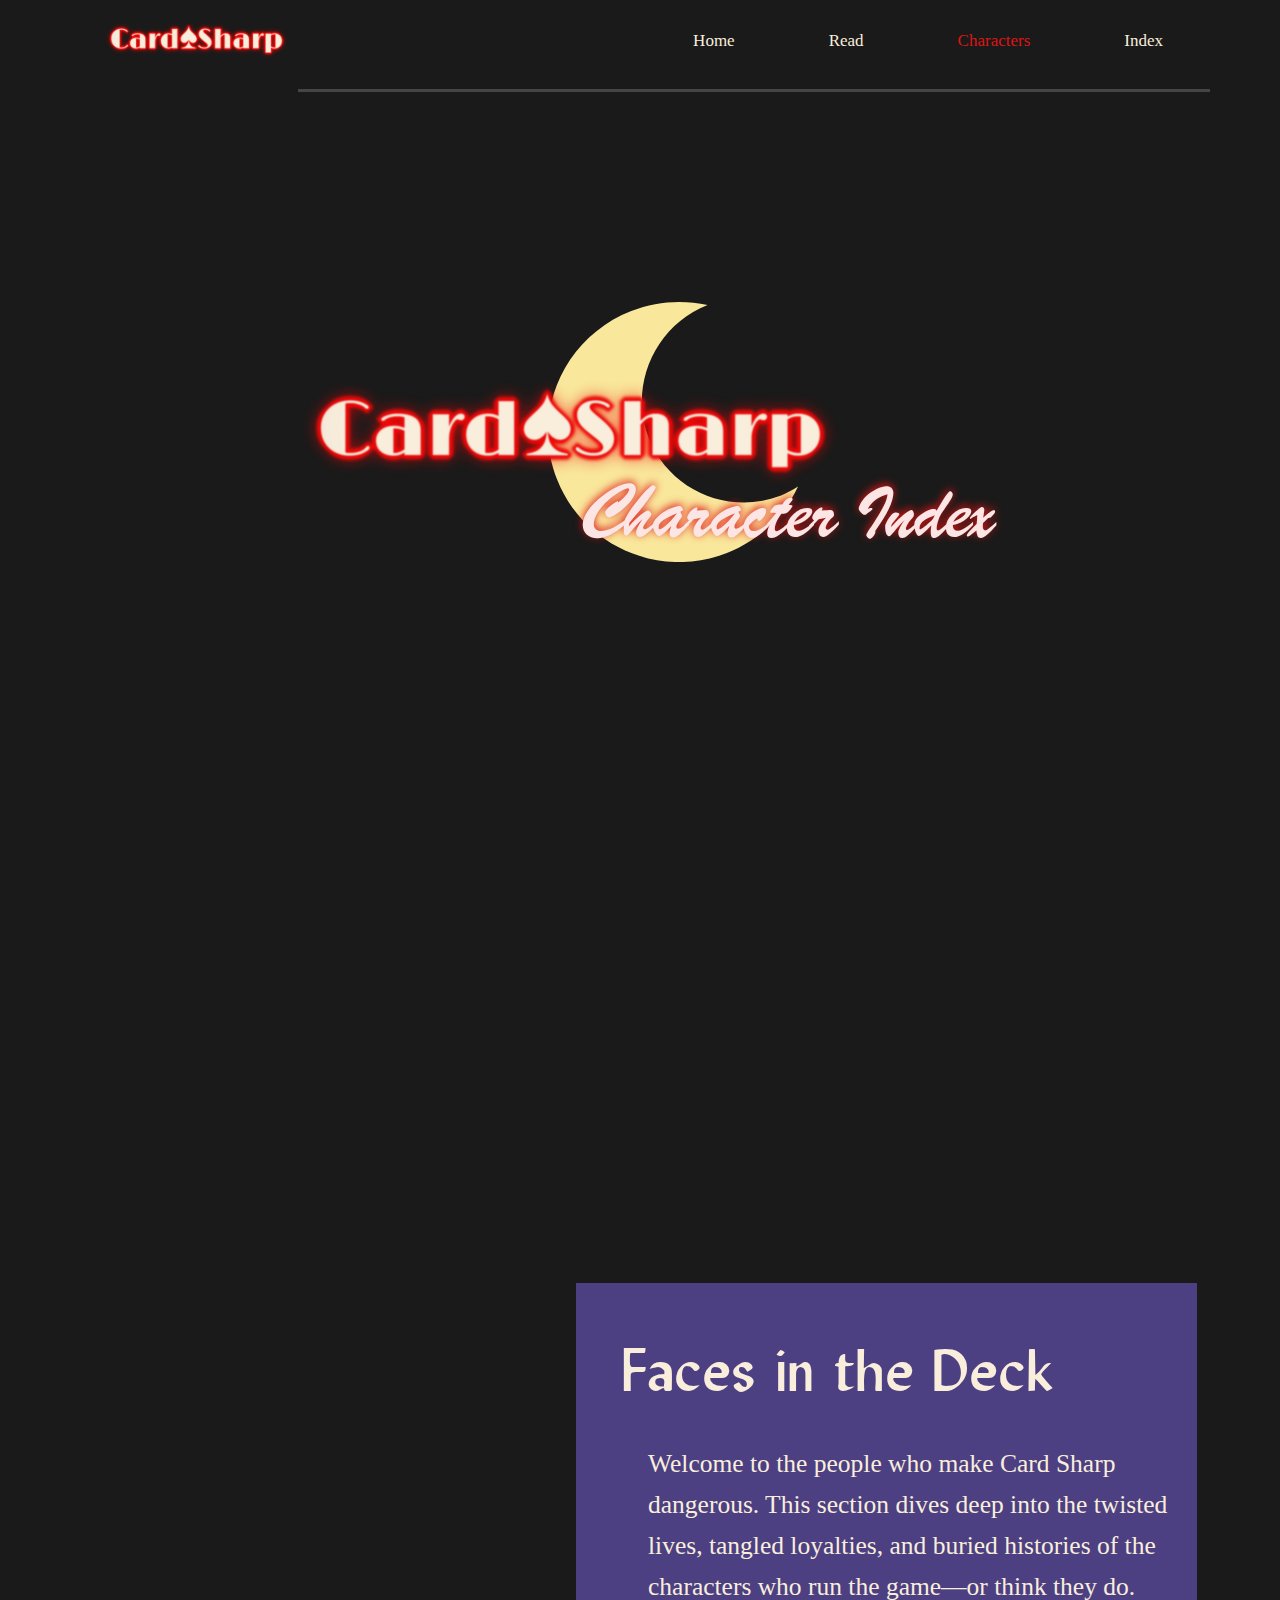
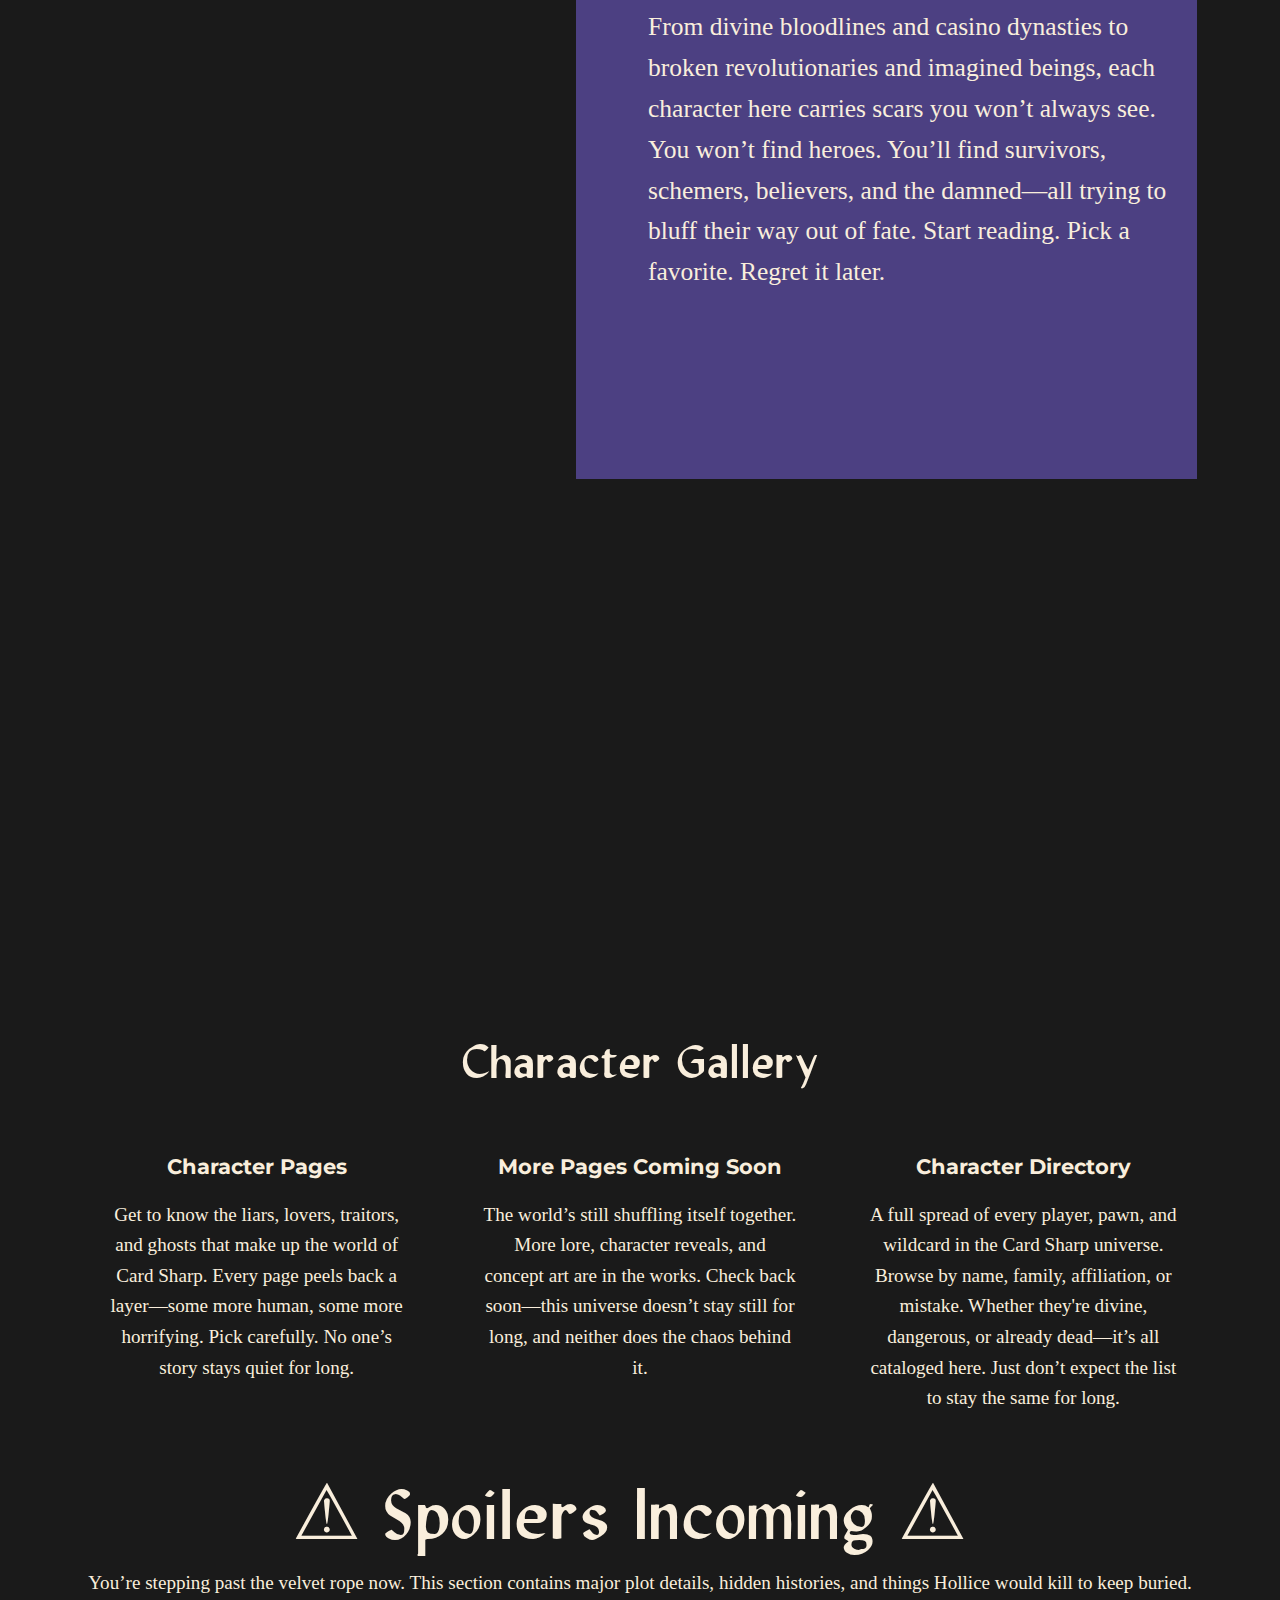
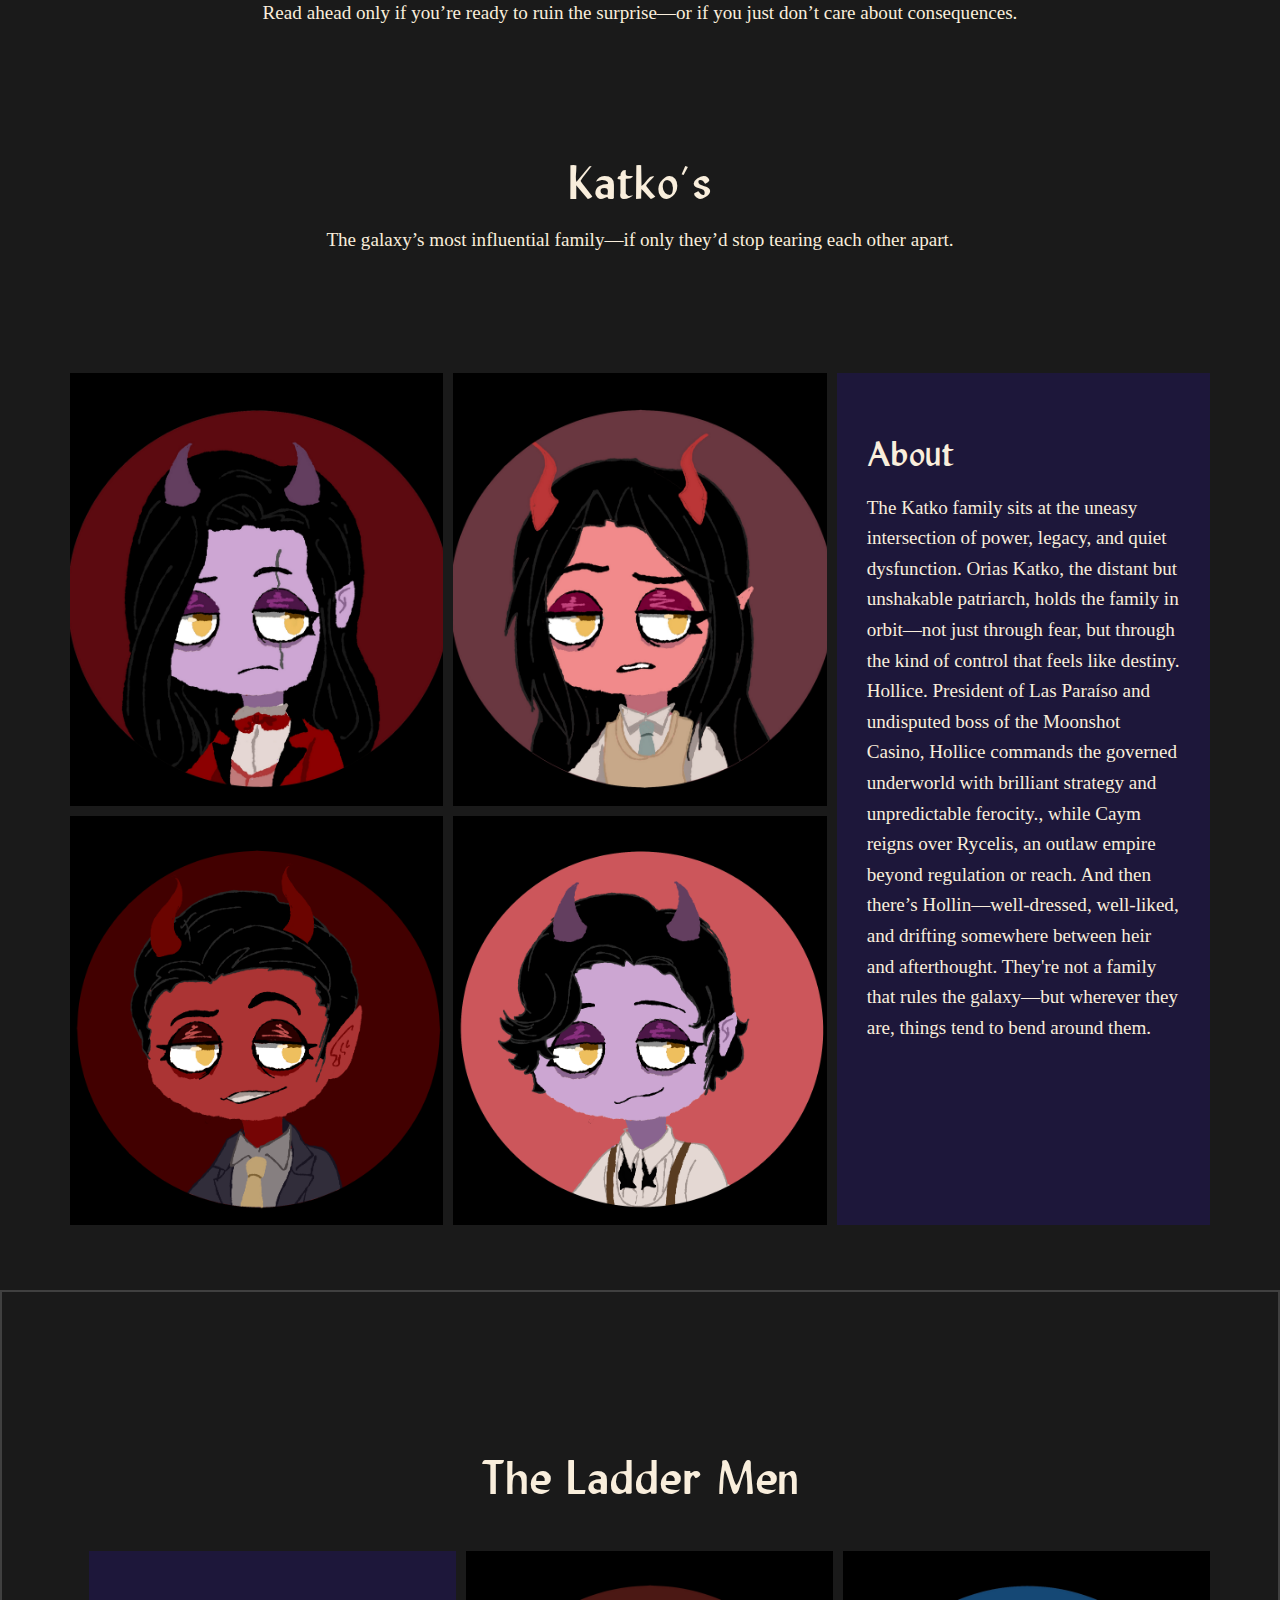
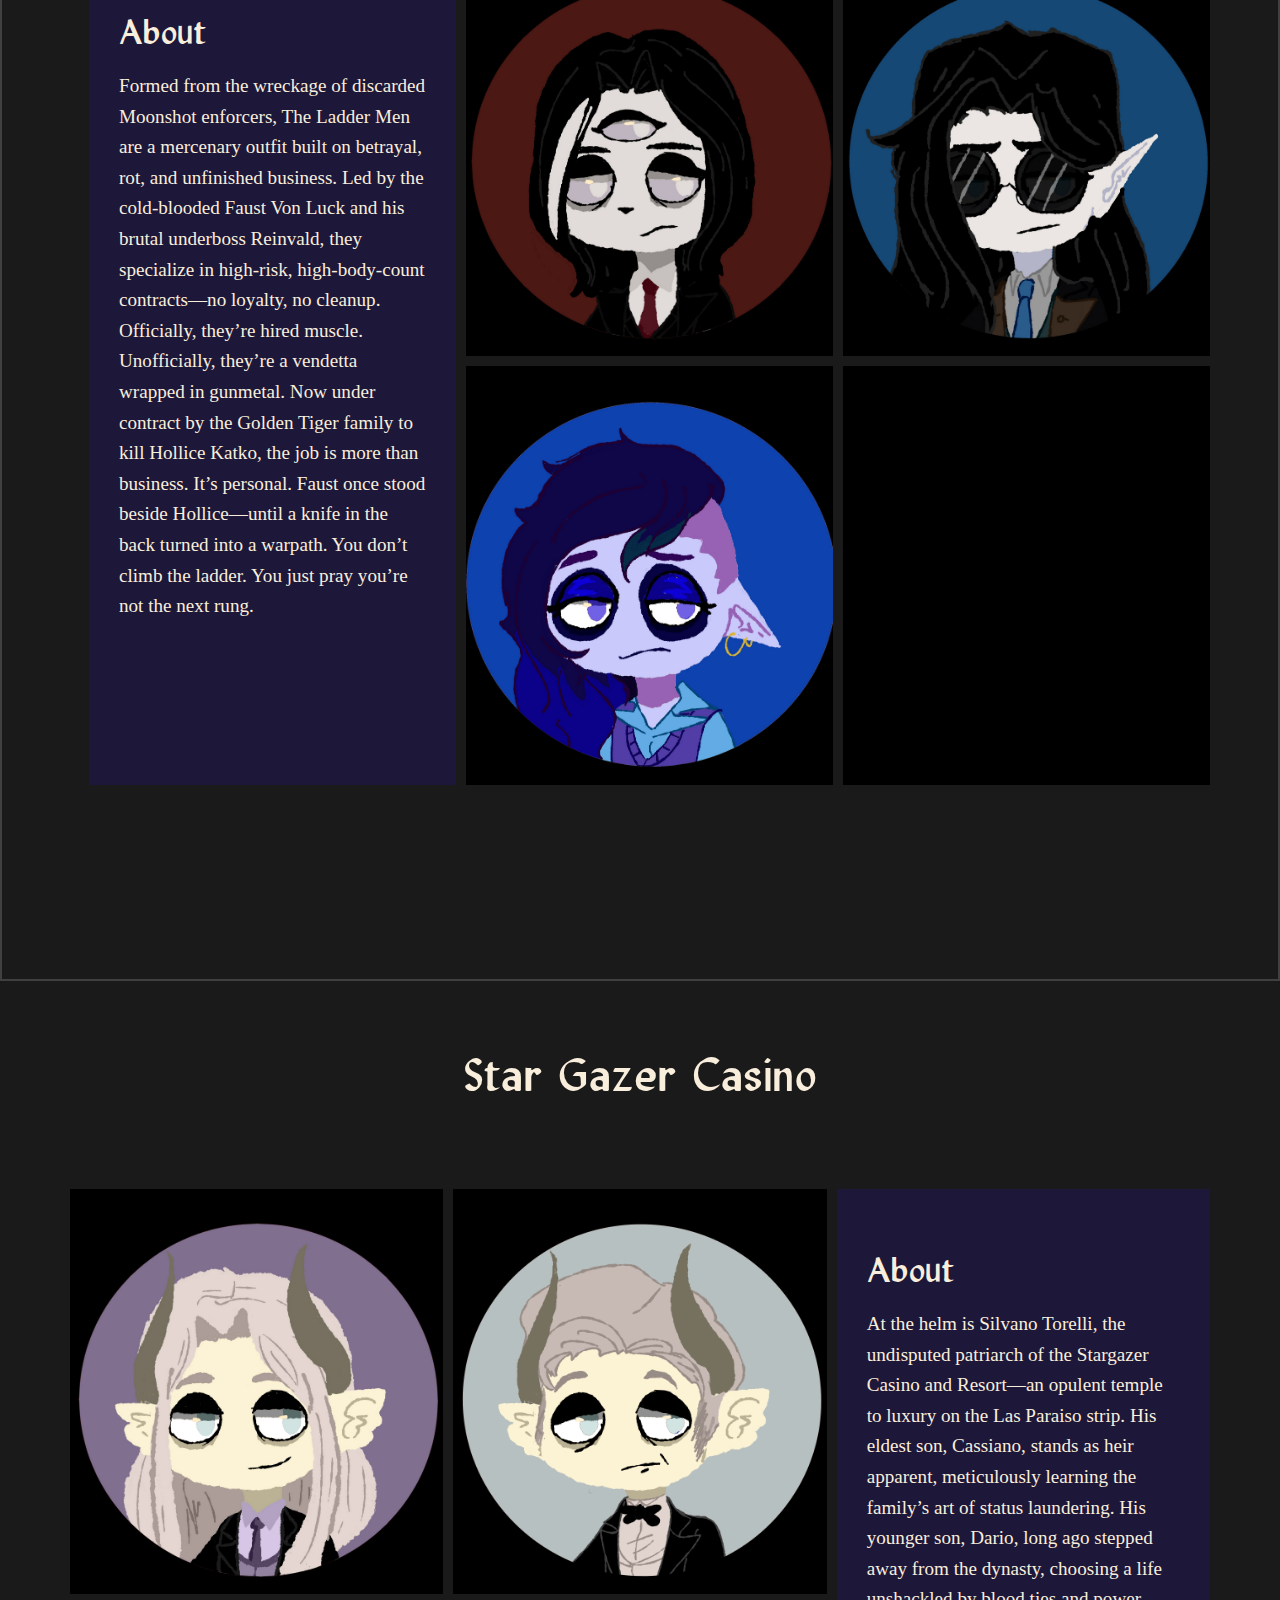
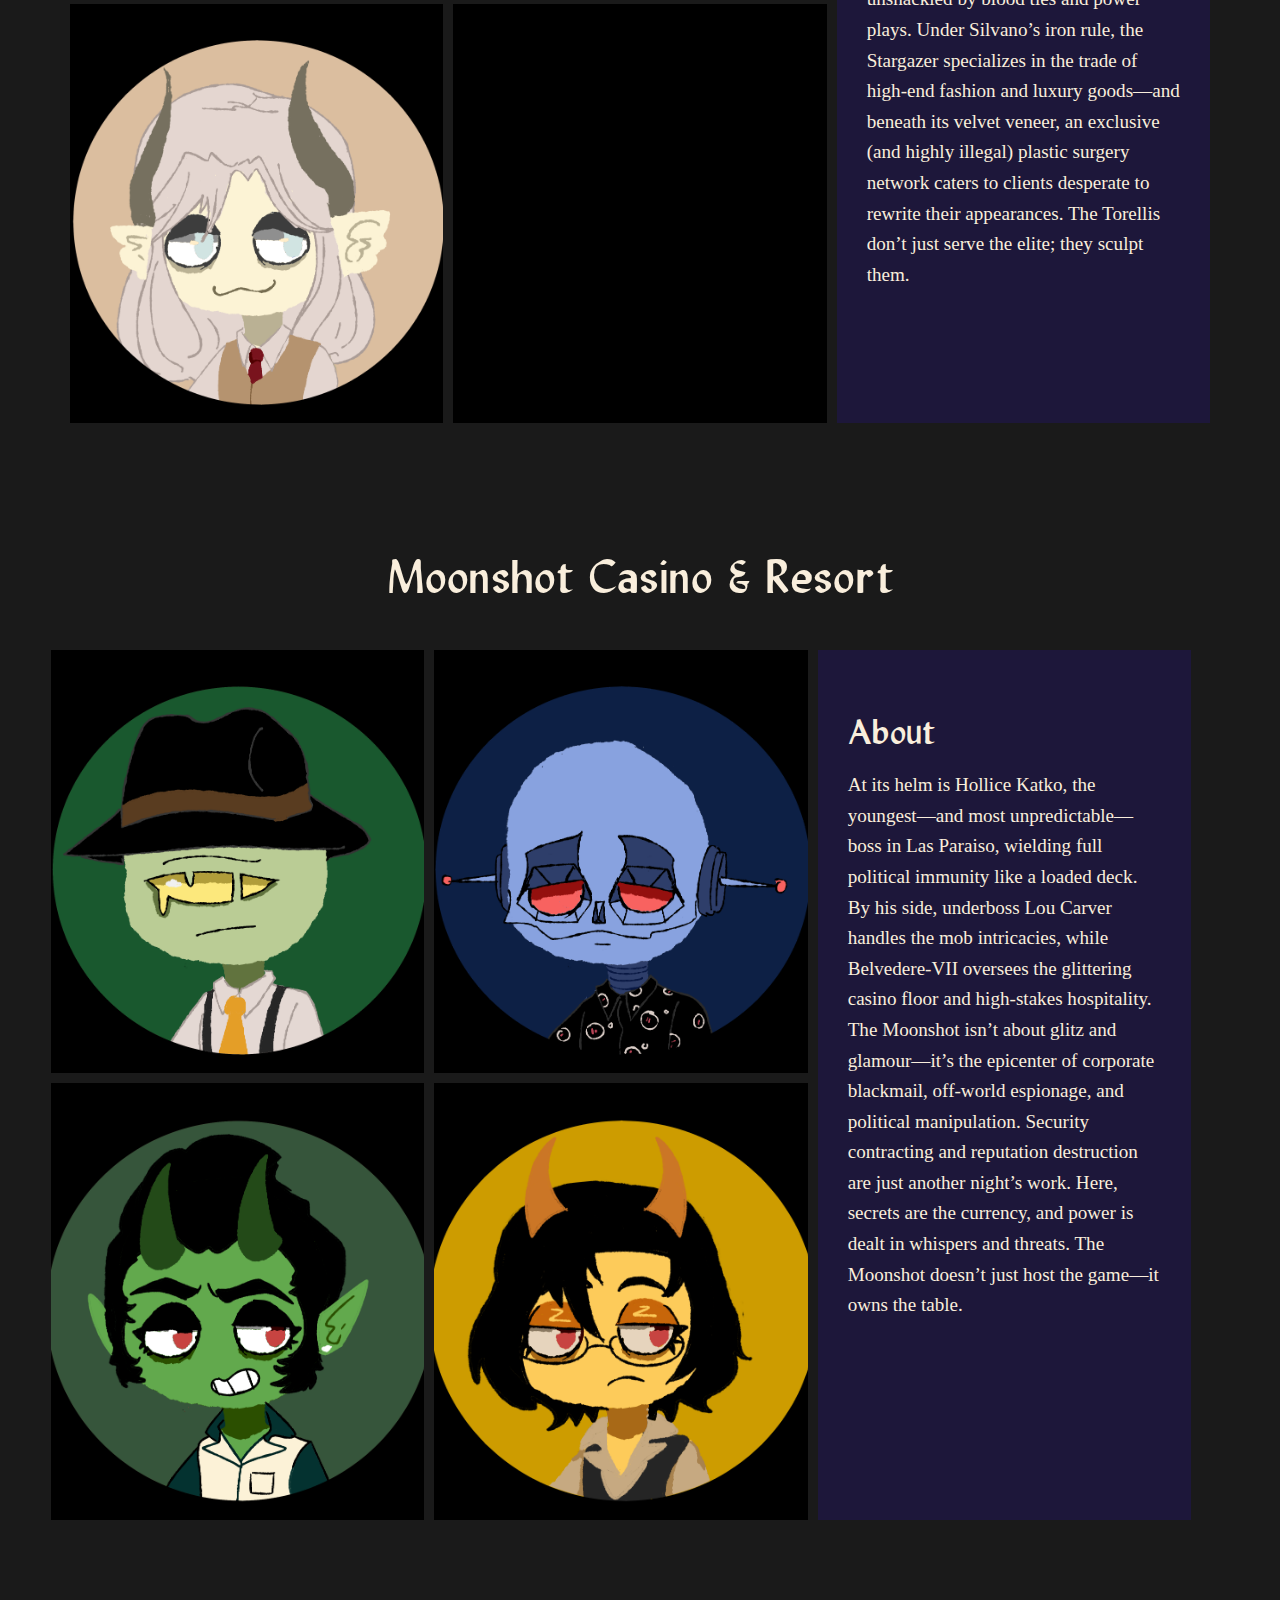
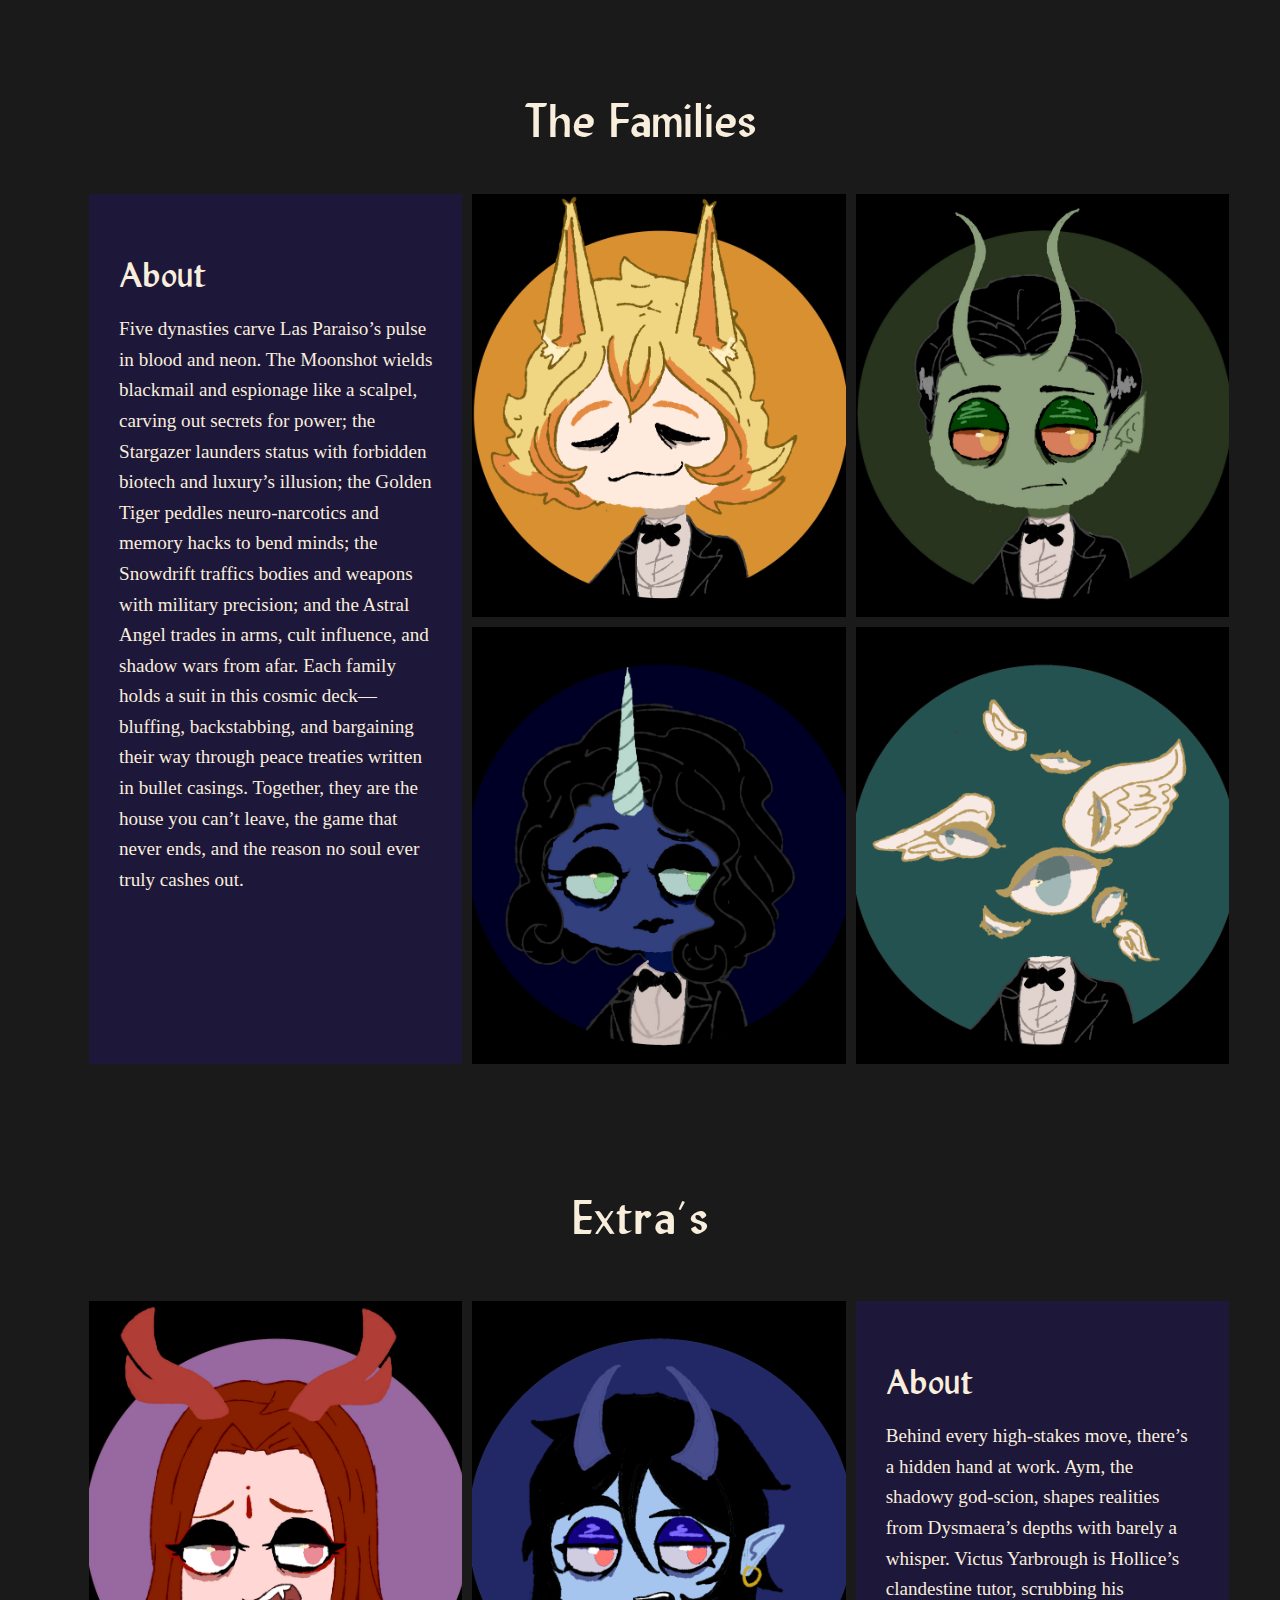
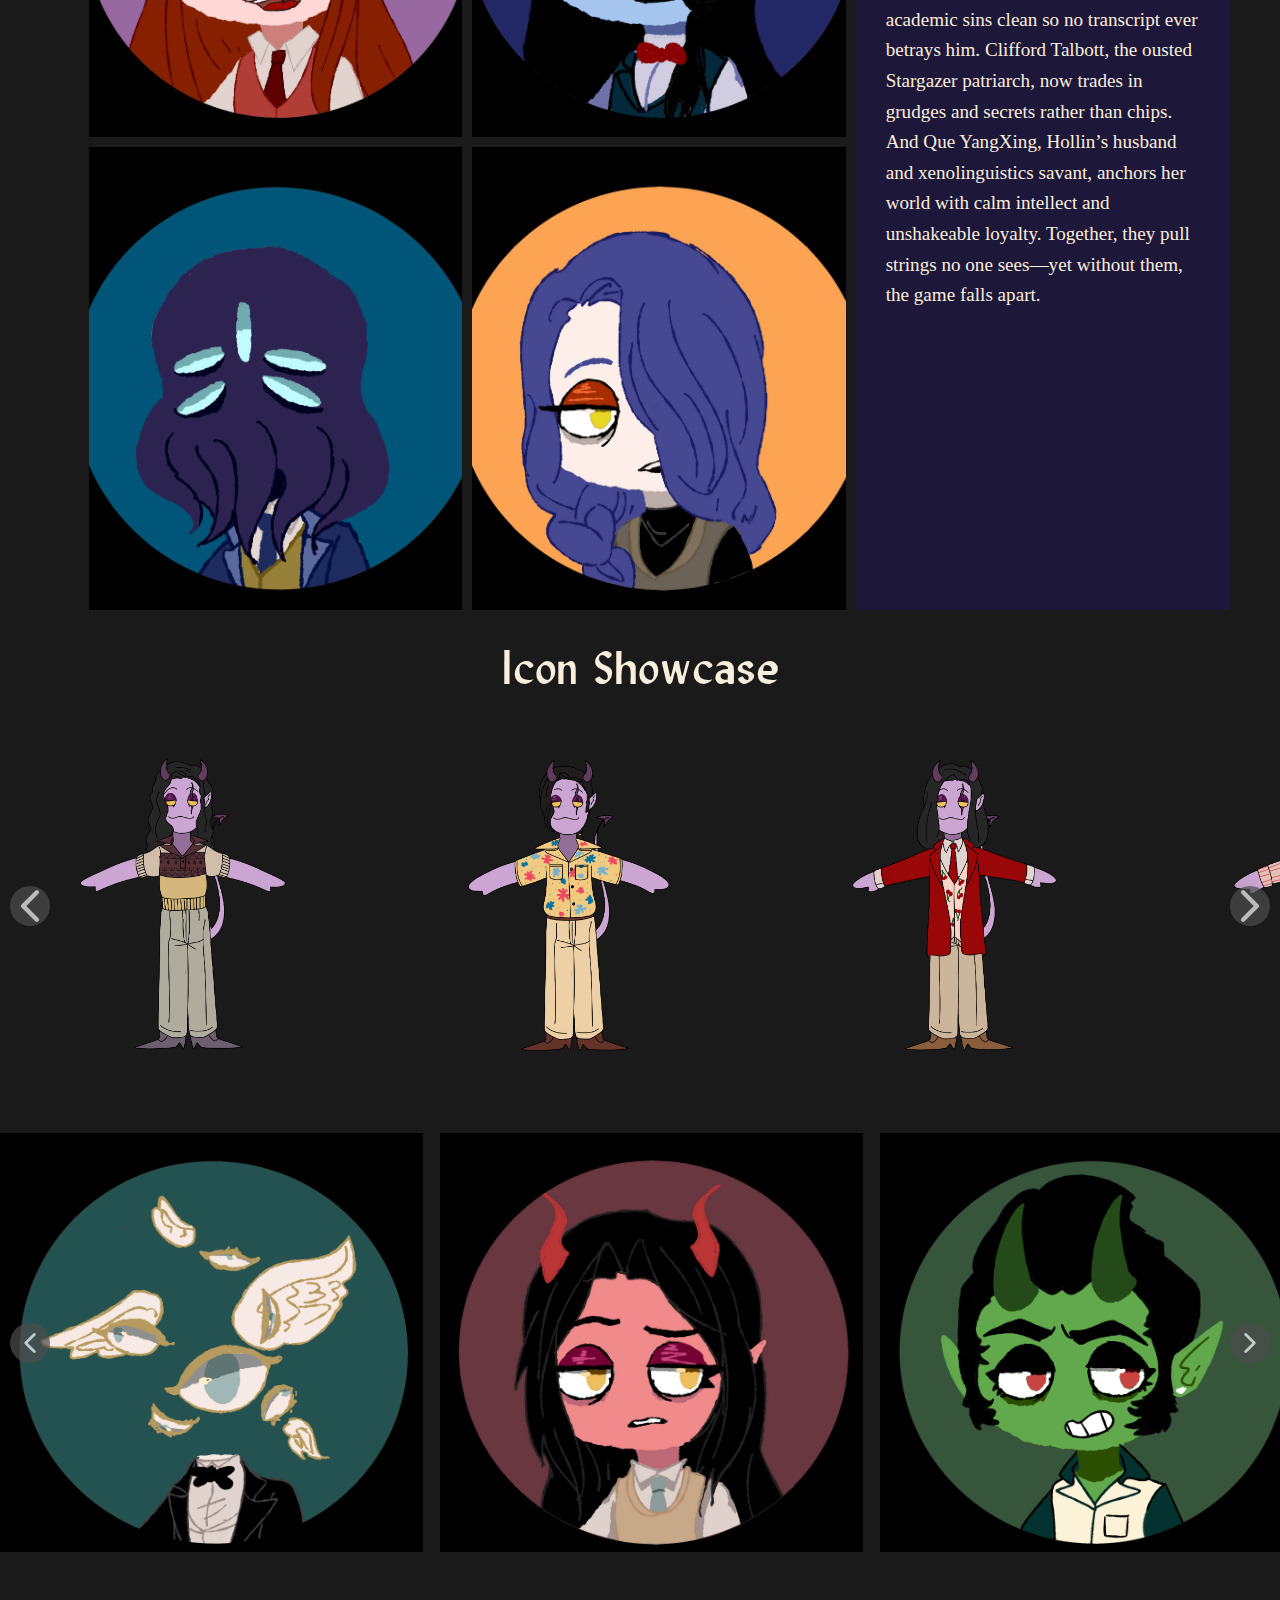
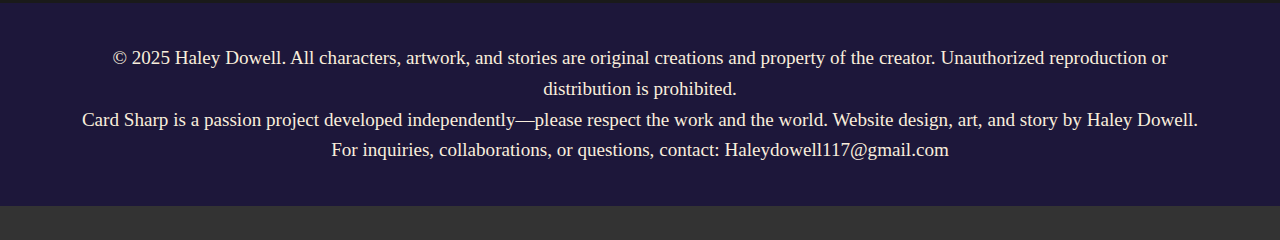
<file: Characters.html>
<!DOCTYPE html>
<html style="font-size: 17px;" lang="en"><head>
    <meta name="viewport" content="width=device-width, initial-scale=1.0">
    <meta charset="utf-8">
    <meta name="keywords" content="">
    <meta name="description" content="">
    <title>Characters</title>
    <link rel="stylesheet" href="nicepage.css" media="screen">
<link rel="stylesheet" href="Characters.css" media="screen">
    <script class="u-script" type="text/javascript" src="jquery.js" defer=""></script>
    <script class="u-script" type="text/javascript" src="nicepage.js" defer=""></script>
    <meta name="generator" content="Nicepage 7.10.10, nicepage.com">
    
    
    
    
    
    
    
    
    
    
    
    
    <link id="u-page-google-font" rel="stylesheet" href="https://fonts.googleapis.com/css?family=Montserrat:100,100i,200,200i,300,300i,400,400i,500,500i,600,600i,700,700i,800,800i,900,900i">
    <script type="application/ld+json">{
		"@context": "http://schema.org",
		"@type": "Organization",
		"name": "Site1",
		"logo": "images/cslogotrans.png"
}</script>
    <meta name="theme-color" content="#df1515">
    <meta property="og:title" content="Characters">
    <meta property="og:description" content="">
    <meta property="og:type" content="website">
  <meta data-intl-tel-input-cdn-path="intlTelInput/"></head>
  <body data-path-to-root="./" data-include-products="false" class="u-body u-grey-90 u-xl-mode" data-lang="en"><header class="u-clearfix u-header u-header" id="header"><div class="u-clearfix u-sheet u-valign-middle-lg u-valign-middle-md u-valign-middle-sm u-valign-middle-xs u-sheet-1">
        <a href="./" data-page-id="1402819601" class="u-image u-logo u-image-1" data-image-width="1920" data-image-height="408">
          <img src="images/cslogotrans.png" class="u-logo-image u-logo-image-1" title="Home">
        </a>
        <nav class="u-menu u-menu-dropdown u-offcanvas u-menu-1" role="navigation" data-responsive-from="MD">
          <div class="menu-collapse" style="font-size: 1rem; letter-spacing: 0px;">
            <a class="u-button-style u-custom-left-right-menu-spacing u-custom-padding-bottom u-custom-text-hover-color u-custom-top-bottom-menu-spacing u-hamburger-link u-nav-link u-text-active-palette-1-base u-text-hover-palette-2-base" href="#" tabindex="-1" aria-label="Open menu" aria-controls="957f">
              <svg class="u-svg-link" viewBox="0 0 24 24"><use xlink:href="#menu-hamburger"></use></svg>
              <svg class="u-svg-content" version="1.1" id="menu-hamburger" viewBox="0 0 16 16" x="0px" y="0px" xmlns:xlink="http://www.w3.org/1999/xlink" xmlns="http://www.w3.org/2000/svg"><g><rect y="1" width="16" height="2"></rect><rect y="7" width="16" height="2"></rect><rect y="13" width="16" height="2"></rect>
</g></svg>
            </a>
          </div>
          <div class="u-custom-menu u-nav-container">
            <ul role="menubar" class="u-nav u-unstyled u-nav-1"><li role="none" class="u-nav-item"><a role="menuitem" class="u-button-style u-nav-link u-text-active-palette-1-base u-text-hover-palette-1-base" href="./" style="padding: 10px 47px;">Home</a>
</li><li role="none" class="u-nav-item"><a role="menuitem" class="u-button-style u-nav-link u-text-active-palette-1-base u-text-hover-palette-1-base" href="blog/blog.html" style="padding: 10px 47px;">Read</a>
</li><li role="none" class="u-nav-item"><a role="menuitem" class="u-button-style u-nav-link u-text-active-palette-1-base u-text-hover-palette-1-base" href="Characters.html" style="padding: 10px 47px;">Characters</a><div class="u-nav-popup"><ul role="menu" class="u-h-spacing-47 u-nav u-unstyled u-v-spacing-10 u-white u-nav-2" aria-label="Characters menu"><li role="none" class="u-nav-item"><a role="menuitem" class="u-button-style u-nav-link" href="Hollice-Katko.html">Hollice Katko</a>
</li></ul>
</div>
</li><li role="none" class="u-nav-item"><a role="menuitem" class="u-button-style u-nav-link u-text-active-palette-1-base u-text-hover-palette-1-base" href="Index-Page.html" style="padding: 10px 47px;">Index</a><div class="u-nav-popup"><ul role="menu" class="u-h-spacing-47 u-nav u-unstyled u-v-spacing-10 u-white u-nav-3" aria-label="Index menu"><li role="none" class="u-nav-item"><a role="menuitem" class="u-button-style u-nav-link" href="Concepts.html">Concepts</a>
</li><li role="none" class="u-nav-item"><a role="menuitem" class="u-button-style u-nav-link" href="Daemari.html">Daemari</a>
</li><li role="none" class="u-nav-item"><a role="menuitem" class="u-button-style u-nav-link" href="Locations-and-Timeline.html">Locations and Timeline</a>
</li></ul>
</div>
</li></ul>
          </div>
          <div class="u-custom-menu u-nav-container-collapse" id="957f" role="region" aria-label="Menu panel">
            <div class="u-black u-container-style u-inner-container-layout u-opacity u-opacity-95 u-sidenav">
              <div class="u-inner-container-layout u-sidenav-overflow">
                <div class="u-menu-close" tabindex="-1" aria-label="Close menu"></div>
                <ul class="u-align-center u-nav u-popupmenu-items u-unstyled u-nav-4" role="menubar"><li role="none" class="u-nav-item"><a role="menuitem" class="u-button-style u-nav-link" href="./">Home</a>
</li><li role="none" class="u-nav-item"><a role="menuitem" class="u-button-style u-nav-link" href="blog/blog.html">Read</a>
</li><li role="none" class="u-nav-item"><a role="menuitem" class="u-button-style u-nav-link" href="Characters.html">Characters</a><div class="u-nav-popup"><ul role="menu" class="u-nav u-unstyled u-nav-5" aria-label="Characters menu"><li role="none" class="u-nav-item"><a role="menuitem" class="u-button-style u-nav-link" href="Hollice-Katko.html">Hollice Katko</a>
</li></ul>
</div>
</li><li role="none" class="u-nav-item"><a role="menuitem" class="u-button-style u-nav-link" href="Index-Page.html">Index</a><div class="u-nav-popup"><ul role="menu" class="u-nav u-unstyled u-nav-6" aria-label="Index menu"><li role="none" class="u-nav-item"><a role="menuitem" class="u-button-style u-nav-link" href="Concepts.html">Concepts</a>
</li><li role="none" class="u-nav-item"><a role="menuitem" class="u-button-style u-nav-link" href="Daemari.html">Daemari</a>
</li><li role="none" class="u-nav-item"><a role="menuitem" class="u-button-style u-nav-link" href="Locations-and-Timeline.html">Locations and Timeline</a>
</li></ul>
</div>
</li></ul>
              </div>
            </div>
            <div class="u-black u-menu-overlay u-opacity u-opacity-70"></div>
          </div>
          <style class="menu-style">@media (max-width: 939px) {
                    [data-responsive-from="MD"] .u-nav-container {
                        display: none;
                    }
                    [data-responsive-from="MD"] .menu-collapse {
                        display: block;
                    }
                }</style>
        </nav>
        <div class="u-border-3 u-border-grey-dark-1 u-line u-line-horizontal u-line-1"></div>
      </div></header> 
    <section class="u-align-center u-clearfix u-container-align-center u-section-1" id="sec-ff16">
      <div class="u-clearfix u-sheet u-valign-middle-lg u-valign-middle-md u-valign-middle-sm u-valign-middle-xs u-sheet-1">
        <div class="u-clearfix u-group-elements u-group-elements-1" data-animation-name="fadeIn" data-animation-duration="1000" data-animation-delay="0">
          <div class="u-flip-horizontal u-shape u-shape-svg u-text-palette-3-light-2 u-shape-1">
            <svg class="u-svg-link" preserveAspectRatio="none" viewBox="0 0 154 160" style=""><use xlink:href="#svg-d81d"></use></svg>
            <svg class="u-svg-content" viewBox="0 0 154 160" x="0px" y="0px" id="svg-d81d" style="enable-background:new 0 0 154 160;"><path d="M55.7,1.9C88,14.5,104.6,51.7,91.9,83.8c-12.7,32-49.2,47.8-81.5,35.3c-3.6-1.4-7.2-3.5-10.4-5.5
	c8.4,18.1,23.6,33,43.8,40.9c41.5,16.1,88.3-4.1,104.6-45.2s-4.2-87.5-45.7-103.7C87.2-0.5,70.9-1.4,55.7,1.9z"></path></svg>
          </div>
          <img class="u-image u-image-contain u-image-default u-image-1" src="images/cslogotrans.png" alt="" data-image-width="2994" data-image-height="636">
          <h2 class="u-custom-font u-text u-text-default u-text-palette-1-light-3 u-text-1"><span style="font-weight: 200;"></span> Character Index
          </h2>
        </div>
        <div class="u-clearfix u-group-elements u-group-elements-2" data-animation-name="fadeIn" data-animation-duration="1000" data-animation-delay="0">
          <div class="u-palette-2-dark-1 u-preserve-proportions u-shape u-shape-circle u-shape-2"></div>
          <div class="u-clearfix u-group-elements u-group-elements-3" data-animation-name="fadeIn" data-animation-duration="1000" data-animation-delay="0">
            <img class="u-image u-image-circle u-image-contain u-image-2" src="images/Godoriastras.png" alt="" data-image-width="3396" data-image-height="3664">
            <img class="u-image u-image-circle u-image-contain u-image-3" src="images/Godoriastras.png" alt="" data-image-width="3396" data-image-height="3664">
          </div>
        </div>
        <div class="u-clearfix u-group-elements u-group-elements-4" data-animation-name="fadeIn" data-animation-duration="1000" data-animation-delay="0">
          <div class="u-palette-2-base u-preserve-proportions u-shape u-shape-circle u-shape-3"></div>
          <div class="custom-expanded u-image u-image-circle u-image-4" data-animation-name="" data-animation-duration="0" data-animation-delay="0" data-animation-direction="" data-image-width="3543" data-image-height="3543"></div>
          <div class="custom-expanded u-image u-image-circle u-image-5" data-animation-name="" data-animation-duration="0" data-animation-delay="0" data-animation-direction="" data-image-width="3543" data-image-height="3543"></div>
        </div>
        <div class="custom-expanded u-align-left u-container-align-left u-container-style u-group u-palette-2-dark-1 u-shape-rectangle u-group-1">
          <div class="u-container-layout u-container-layout-1">
            <h2 class="u-align-left u-text u-text-default u-text-2"> Faces in the Deck</h2>
            <p class="u-align-left u-large-text u-text u-text-variant u-text-3"> Welcome to the people who make Card Sharp dangerous. This section dives deep into the twisted lives, tangled loyalties, and buried histories of the characters who run the game—or think they do. From divine bloodlines and casino dynasties to broken revolutionaries and imagined beings, each character here carries scars you won’t always see. You won’t find heroes. You’ll find survivors, schemers, believers, and the damned—all trying to bluff their way out of fate. Start reading. Pick a favorite. Regret it later.</p>
          </div>
        </div>
        <div class="u-clearfix u-group-elements u-group-elements-5" data-animation-name="fadeIn" data-animation-duration="1000" data-animation-delay="0">
          <div class="u-palette-2-light-1 u-preserve-proportions u-shape u-shape-circle u-shape-4"></div>
          <div class="u-image u-image-circle u-image-6" alt="" data-image-width="3614" data-image-height="4074"></div>
          <div class="u-image u-image-circle u-image-7" alt="" data-image-width="3614" data-image-height="4074"></div>
        </div>
        <div class="u-clearfix u-group-elements u-group-elements-6" data-animation-name="fadeIn" data-animation-duration="1000" data-animation-delay="0">
          <div class="u-palette-2-dark-2 u-preserve-proportions u-shape u-shape-circle u-shape-5"></div>
          <img class="u-image u-image-circle u-image-contain u-preserve-proportions u-image-8" src="images/fausttrans.png" alt="" data-image-width="3543" data-image-height="3543">
          <img class="u-image u-image-circle u-image-contain u-preserve-proportions u-image-9" src="images/fausttrans.png" alt="" data-image-width="3543" data-image-height="3543">
        </div>
      </div>
    </section>
    <section class="u-clearfix u-container-align-center u-section-2" id="sec-16f0">
      <div class="u-clearfix u-sheet u-valign-middle-lg u-valign-middle-md u-valign-middle-sm u-valign-middle-xs u-sheet-1">
        <h2 class="u-align-center u-text u-text-default u-text-1">Character Gallery</h2>
        <div class="u-expanded-width u-list u-list-1">
          <div class="u-repeater u-repeater-1">
            <div class="u-container-align-center u-container-style u-list-item u-repeater-item">
              <div class="u-container-layout u-similar-container u-valign-top u-container-layout-1">
                <h5 class="u-align-center u-custom-font u-font-montserrat u-text u-text-default u-text-2"> Character Pages</h5>
                <p class="u-align-center u-text u-text-default u-text-3"> Get to know the liars, lovers, traitors, and ghosts that make up the world of Card Sharp. Every page peels back a layer—some more human, some more horrifying. Pick carefully. No one’s story stays quiet for long.</p>
              </div>
            </div>
            <div class="u-container-align-center u-container-style u-list-item u-repeater-item">
              <div class="u-container-layout u-similar-container u-valign-top u-container-layout-2">
                <h5 class="u-align-center u-custom-font u-font-montserrat u-text u-text-default u-text-4"> More Pages Coming Soon</h5>
                <p class="u-align-center u-text u-text-default u-text-5"> The world’s still shuffling itself together. More lore, character reveals, and concept art are in the works. Check back soon—this universe doesn’t stay still for long, and neither does the chaos behind it.</p>
              </div>
            </div>
            <div class="u-container-align-center u-container-style u-list-item u-repeater-item">
              <div class="u-container-layout u-similar-container u-valign-top u-container-layout-3">
                <h5 class="u-align-center u-custom-font u-font-montserrat u-text u-text-default u-text-6">Character Directory</h5>
                <p class="u-align-center u-text u-text-default u-text-7"> A full spread of every player, pawn, and wildcard in the Card Sharp universe. Browse by name, family, affiliation, or mistake. Whether they're divine, dangerous, or already dead—it’s all cataloged here. Just don’t expect the list to stay the same for long.</p>
              </div>
            </div>
          </div>
        </div>
        <h1 class="u-align-center u-custom-font u-text u-text-default u-text-8"> ⚠ Spoilers Incoming&nbsp;​⚠&nbsp;</h1>
        <p class="u-align-center u-text u-text-default u-text-9"> You’re stepping past the velvet rope now. This section contains major plot details, hidden histories, and things Hollice would kill to keep buried. Read ahead only if you’re ready to ruin the surprise—or if you just don’t care about consequences.</p>
      </div>
    </section>
    <section class="u-align-center u-clearfix u-container-align-center u-section-3" id="sec-8bc5">
      <div class="u-clearfix u-sheet u-sheet-1">
        <h2 class="u-align-center u-text u-text-default u-text-1">Katko's</h2>
        <p class="u-align-center u-text u-text-default u-text-2"> The galaxy’s most influential family—if only they’d stop tearing each other apart.</p>
        <div class="data-layout-selected u-clearfix u-expanded-width u-gutter-10 u-layout-wrap u-layout-wrap-1">
          <div class="u-gutter-0 u-layout">
            <div class="u-layout-col">
              <div class="u-size-60">
                <div class="u-layout-row">
                  <div class="u-size-40 u-size-60-md">
                    <div class="u-layout-col">
                      <div class="u-size-30">
                        <div class="u-layout-row">
                          <div class="custom-expanded u-image u-layout-cell u-left-cell u-size-30 u-image-1" data-animation-name="" data-animation-duration="0" data-animation-delay="0" data-animation-direction="" data-image-width="1888" data-image-height="1960">
                            <div class="u-container-layout u-valign-middle-lg u-valign-middle-md u-valign-middle-sm u-valign-middle-xs u-container-layout-1">
                              <div class="u-container-style u-effect-fade u-expanded-width u-group u-hover-box u-group-1">
                                <div class="u-back-slide u-container-layout u-container-layout-2"></div>
                                <div class="u-container-layout u-opacity u-opacity-25 u-over-slide u-shading u-container-layout-3">
                                  <h3 class="u-text u-text-default u-text-3">
                                    <a class="u-active-none u-border-none u-btn u-button-link u-button-style u-hover-none u-none u-text-active-palette-1-base u-text-body-alt-color u-btn-1" href="Hollice-Katko.html" data-page-id="609905702" title="Hollice Katko">Hollice Katko</a>
                                  </h3>
                                  <p class="u-align-center u-text u-text-default u-text-4"> The
 galaxy's hottest bachelor and youngest appointed President of the 
families ruling over the tourist and crime destination "Las paraíso". </p>
                                </div>
                              </div>
                            </div>
                          </div>
                          <div class="custom-expanded u-image u-layout-cell u-size-30 u-image-2" data-animation-name="" data-animation-duration="0" data-animation-delay="0" data-animation-direction="" data-image-width="1888" data-image-height="1960">
                            <div class="u-container-layout u-valign-bottom-xl u-valign-middle-lg u-valign-middle-md u-valign-middle-sm u-valign-middle-xs u-container-layout-4">
                              <div class="custom-expanded u-container-style u-effect-fade u-group u-hover-box u-group-2">
                                <div class="u-back-slide u-container-layout u-container-layout-5"></div>
                                <div class="u-container-layout u-opacity u-opacity-25 u-over-slide u-shading u-container-layout-6">
                                  <h3 class="u-text u-text-default u-text-5">Caym Katko</h3>
                                  <p class="u-align-center u-text u-text-default u-text-6"> The galaxy’s most elusive powerbroker—eldest son of corporate tyrant 
Orias and estranged brother to Las Paraíso’s infamous kingpin 
Hollice—rules the criminal underworld of Rycelis. </p>
                                </div>
                              </div>
                            </div>
                          </div>
                        </div>
                      </div>
                      <div class="u-size-30">
                        <div class="u-layout-row">
                          <div class="custom-expanded u-image u-layout-cell u-left-cell u-size-30 u-image-3" data-animation-name="" data-animation-duration="0" data-animation-delay="0" data-animation-direction="" data-image-width="1888" data-image-height="1960">
                            <div class="u-container-layout u-valign-middle-xl u-valign-top-lg u-valign-top-md u-valign-top-sm u-valign-top-xs u-container-layout-7">
                              <div class="u-container-style u-effect-fade u-expanded-width u-group u-hover-box u-group-3">
                                <div class="u-back-slide u-container-layout u-container-layout-8"></div>
                                <div class="u-container-layout u-opacity u-opacity-25 u-over-slide u-shading u-container-layout-9">
                                  <h3 class="u-text u-text-default u-text-7">Orias Katko</h3>
                                  <p class="u-align-center u-text u-text-default u-text-8"> The galaxy’s most powerful corporate tyrant, Orias Katko built his 
empire on forgotten planets and broken sons. Father to Hollice and Caym,
 he doesn’t run Las Paraíso—he owns the system it runs on. </p>
                                </div>
                              </div>
                            </div>
                          </div>
                          <div class="custom-expanded u-image u-layout-cell u-size-30 u-image-4" data-animation-name="" data-animation-duration="0" data-animation-delay="0" data-animation-direction="" data-image-width="1888" data-image-height="1960">
                            <div class="u-container-layout u-valign-bottom-lg u-valign-bottom-md u-valign-bottom-sm u-valign-bottom-xs u-container-layout-10">
                              <div class="custom-expanded u-container-style u-effect-fade u-group u-hover-box u-group-4">
                                <div class="u-back-slide u-container-layout u-container-layout-11"></div>
                                <div class="u-container-layout u-opacity u-opacity-25 u-over-slide u-shading u-container-layout-12">
                                  <h3 class="u-text u-text-default u-text-9"> Hollin Katko</h3>
                                  <p class="u-align-center u-text u-text-default u-text-10"> Orias Katko’s favored son, While his twin Hollice rules Las Paraíso with
 grit and paranoia, Hollin floats through boardrooms— oddly polite, 
dangerously trusting, and completely unaware of just how sharp his 
shadow really is. </p>
                                </div>
                              </div>
                            </div>
                          </div>
                        </div>
                      </div>
                    </div>
                  </div>
                  <div class="u-size-20 u-size-60-md">
                    <div class="u-layout-col">
                      <div class="u-container-align-left u-container-style u-layout-cell u-palette-2-base u-right-cell u-size-60 u-layout-cell-5">
                        <div class="u-container-layout u-valign-middle-lg u-valign-middle-md u-valign-middle-sm u-valign-middle-xs u-container-layout-13">
                          <h3 class="u-align-left u-text u-text-default u-text-11">About</h3>
                          <p class="u-align-left u-text u-text-default u-text-12"> The Katko family sits at the uneasy intersection of power, legacy, and quiet dysfunction. Orias Katko, the distant but unshakable patriarch, holds the family in orbit—not just through fear, but through the kind of control that feels like destiny. Hollice. President of Las Paraíso and undisputed boss of the Moonshot Casino, Hollice commands the governed underworld with brilliant strategy and unpredictable ferocity., while ​Caym reigns over Rycelis, an outlaw empire beyond regulation or reach. And then there’s Hollin—well-dressed, well-liked, and drifting somewhere between heir and afterthought. They're not a family that rules the galaxy—but wherever they are, things tend to bend around them.</p>
                        </div>
                      </div>
                    </div>
                  </div>
                </div>
              </div>
            </div>
          </div>
        </div>
      </div>
    </section>
    <section class="u-align-center u-border-2 u-border-grey-75 u-clearfix u-container-align-center u-lightbox u-section-4" id="sec-20e9">
      <div class="u-clearfix u-sheet u-sheet-1">
        <h2 class="u-align-center u-text u-text-default u-text-1">The Ladder Men</h2>
        <div class="custom-expanded data-layout-selected u-clearfix u-gutter-10 u-layout-wrap u-layout-wrap-1">
          <div class="u-gutter-0 u-layout">
            <div class="u-layout-col">
              <div class="u-size-60">
                <div class="u-layout-row">
                  <div class="u-size-20 u-size-60-md">
                    <div class="u-layout-col">
                      <div class="u-container-align-left u-container-style u-layout-cell u-palette-2-base u-right-cell u-size-60 u-layout-cell-1">
                        <div class="u-container-layout u-container-layout-1">
                          <h3 class="u-align-left u-text u-text-default u-text-2">About</h3>
                          <p class="u-align-left u-text u-text-default u-text-3"> Formed from the wreckage of discarded Moonshot enforcers, The Ladder Men are a mercenary outfit built on betrayal, rot, and unfinished business. Led by the cold-blooded Faust Von Luck and his brutal underboss Reinvald, they specialize in high-risk, high-body-count contracts—no loyalty, no cleanup. Officially, they’re hired muscle. Unofficially, they’re a vendetta wrapped in gunmetal. Now under contract by the Golden Tiger family to kill Hollice Katko, the job is more than business. It’s personal. Faust once stood beside Hollice—until a knife in the back turned into a warpath. You don’t climb the ladder. You just pray you’re not the next rung.</p>
                        </div>
                      </div>
                    </div>
                  </div>
                  <div class="u-size-40 u-size-60-md">
                    <div class="u-layout-col">
                      <div class="u-size-30">
                        <div class="u-layout-row">
                          <div class="custom-expanded u-image u-layout-cell u-size-30 u-image-1" data-animation-name="" data-animation-duration="0" data-animation-delay="0" data-animation-direction="" data-image-width="1888" data-image-height="1960">
                            <div class="u-container-layout u-valign-middle u-container-layout-2">
                              <div class="u-container-style u-effect-fade u-expanded-width u-group u-hover-box u-group-1">
                                <div class="u-back-slide u-container-layout u-container-layout-3"></div>
                                <div class="u-container-layout u-opacity u-opacity-25 u-over-slide u-shading u-container-layout-4">
                                  <h3 class="u-text u-text-default u-text-4"> Faust Von Luck</h3>
                                  <p class="u-align-center u-text u-text-default u-text-5"> Former partner of Hollice, now a private assassin and the ruthless leader of the terrorist group known as The Ladder Men. Cold, calculating, and impossible to predict—he’s not just gunning for power, he’s making it personal.</p>
                                </div>
                              </div>
                            </div>
                          </div>
                          <div class="custom-expanded u-image u-layout-cell u-left-cell u-size-30 u-image-2" data-animation-name="" data-animation-duration="0" data-animation-delay="0" data-animation-direction="" data-image-width="1888" data-image-height="1960">
                            <div class="u-container-layout u-valign-middle u-container-layout-5">
                              <div class="u-container-style u-effect-fade u-expanded-width u-group u-hover-box u-group-2">
                                <div class="u-back-slide u-container-layout u-container-layout-6"></div>
                                <div class="u-container-layout u-opacity u-opacity-25 u-over-slide u-shading u-container-layout-7">
                                  <h3 class="u-text u-text-default u-text-6"> Reinvald Kirkegaard</h3>
                                  <p class="u-align-center u-text u-text-default u-text-7"> Right Hand man and glorfied baby sitter for Faust Von Luck, he's the muscle of the team and has on off fling with his boss </p>
                                </div>
                              </div>
                            </div>
                          </div>
                        </div>
                      </div>
                      <div class="u-size-30">
                        <div class="u-layout-row">
                          <div class="custom-expanded u-image u-layout-cell u-size-30 u-image-3" data-animation-name="" data-animation-duration="0" data-animation-delay="0" data-animation-direction="" data-image-width="1888" data-image-height="1960">
                            <div class="u-container-layout u-container-layout-8">
                              <div class="u-container-style u-effect-fade u-expanded-width u-group u-hover-box u-group-3">
                                <div class="u-back-slide u-container-layout u-container-layout-9"></div>
                                <div class="u-container-layout u-opacity u-opacity-25 u-over-slide u-shading u-container-layout-10">
                                  <h3 class="u-text u-text-default u-text-8"> Rox </h3>
                                  <p class="u-align-center u-text u-text-default u-text-9"> Seventeen, brilliant, and definitely not a hostage. Faust “kidnapped” 
him, but he stuck around by choice. Rox runs tech for the Ladder 
Men—sharp, chaotic, and always five steps ahead of the firewall. </p>
                                </div>
                              </div>
                            </div>
                          </div>
                          <div class="custom-expanded u-image u-layout-cell u-left-cell u-size-30 u-image-4" data-animation-name="" data-animation-duration="0" data-animation-delay="0" data-animation-direction="" data-image-width="1888" data-image-height="1960">
                            <div class="u-container-layout u-container-layout-11"></div>
                          </div>
                        </div>
                      </div>
                    </div>
                  </div>
                </div>
              </div>
            </div>
          </div>
        </div>
      </div>
      
    </section>
    <section class="u-align-center u-clearfix u-container-align-center u-section-5" id="sec-0285">
      <div class="u-clearfix u-sheet u-sheet-1">
        <h2 class="u-align-center u-text u-text-default u-text-1">Star Gazer Casino</h2>
        <div class="data-layout-selected u-clearfix u-expanded-width u-gutter-10 u-layout-wrap u-layout-wrap-1">
          <div class="u-gutter-0 u-layout">
            <div class="u-layout-col">
              <div class="u-size-60">
                <div class="u-layout-row">
                  <div class="u-size-40 u-size-60-md">
                    <div class="u-layout-col">
                      <div class="u-size-30">
                        <div class="u-layout-row">
                          <div class="custom-expanded u-image u-layout-cell u-left-cell u-size-30 u-image-1" data-animation-name="" data-animation-duration="0" data-animation-delay="0" data-animation-direction="" data-image-width="1888" data-image-height="1960">
                            <div class="u-container-layout u-valign-middle-lg u-valign-middle-md u-valign-middle-sm u-valign-middle-xs u-container-layout-1">
                              <div class="u-container-style u-effect-fade u-expanded-width u-group u-hover-box u-group-1">
                                <div class="u-back-slide u-container-layout u-container-layout-2"></div>
                                <div class="u-container-layout u-opacity u-opacity-25 u-over-slide u-shading u-container-layout-3">
                                  <h3 class="u-text u-text-default u-text-2"> Cassiano&nbsp;Torelli</h3>
                                  <p class="u-align-center u-text u-text-default u-text-3"> Current "Sex Partner" of 
Hollice, and Illusive Eldest son of Silvano Torell and next in line boss
 of the Stargazer Hotel and Casino</p>
                                </div>
                              </div>
                            </div>
                          </div>
                          <div class="custom-expanded u-image u-layout-cell u-size-30 u-image-2" data-animation-name="" data-animation-duration="0" data-animation-delay="0" data-animation-direction="" data-image-width="1888" data-image-height="1960">
                            <div class="u-container-layout u-valign-middle-lg u-valign-middle-md u-valign-middle-sm u-valign-middle-xs u-container-layout-4">
                              <div class="u-container-style u-effect-fade u-expanded-width u-group u-hover-box u-group-2">
                                <div class="u-back-slide u-container-layout u-container-layout-5"></div>
                                <div class="u-container-layout u-opacity u-opacity-25 u-over-slide u-shading u-container-layout-6">
                                  <h3 class="u-text u-text-default u-text-4"> Silvano Torelli</h3>
                                  <p class="u-align-center u-text u-text-default u-text-5"> Current Boss of the Stargazer Hotel and Casino, close friend of Mortimer and Hollice's only supporter </p>
                                </div>
                              </div>
                            </div>
                          </div>
                        </div>
                      </div>
                      <div class="u-size-30">
                        <div class="u-layout-row">
                          <div class="custom-expanded u-image u-layout-cell u-left-cell u-size-30 u-image-3" data-animation-name="" data-animation-duration="0" data-animation-delay="0" data-animation-direction="" data-image-width="1888" data-image-height="1960">
                            <div class="u-container-layout u-valign-top-lg u-valign-top-md u-valign-top-sm u-valign-top-xs u-container-layout-7">
                              <div class="u-container-style u-effect-fade u-expanded-width u-group u-hover-box u-group-3">
                                <div class="u-back-slide u-container-layout u-container-layout-8"></div>
                                <div class="u-container-layout u-opacity u-opacity-25 u-over-slide u-shading u-container-layout-9">
                                  <h3 class="u-text u-text-default u-text-6"> Dario Torelli</h3>
                                  <p class="u-align-center u-text u-text-default u-text-7"> Cassiano’s younger brother, Dario keeps to himself—living quietly with 
his family and deliberately removed from the casino world. He’s chosen a
 normal life over the Torelli empire and has no part in its operations. </p>
                                </div>
                              </div>
                            </div>
                          </div>
                          <div class="custom-expanded u-image u-layout-cell u-size-30 u-image-4" data-animation-name="" data-animation-duration="0" data-animation-delay="0" data-animation-direction="" data-image-width="1888" data-image-height="1960">
                            <div class="u-container-layout u-valign-bottom-lg u-valign-bottom-md u-valign-bottom-sm u-valign-bottom-xs u-container-layout-10"></div>
                          </div>
                        </div>
                      </div>
                    </div>
                  </div>
                  <div class="u-size-20 u-size-60-md">
                    <div class="u-layout-col">
                      <div class="u-container-align-left u-container-style u-layout-cell u-palette-2-base u-right-cell u-size-60 u-layout-cell-5">
                        <div class="u-container-layout u-valign-middle-lg u-valign-middle-md u-valign-middle-sm u-valign-middle-xs u-container-layout-11">
                          <h3 class="u-align-left u-text u-text-default u-text-8">About</h3>
                          <p class="u-align-left u-text u-text-default u-text-9"> At the helm is Silvano Torelli, the undisputed patriarch of the Stargazer Casino and Resort—an opulent temple to luxury on the Las Paraiso strip. His eldest son, Cassiano, stands as heir apparent, meticulously learning the family’s art of status laundering. His younger son, Dario, long ago stepped away from the dynasty, choosing a life unshackled by blood ties and power plays. Under Silvano’s iron rule, the Stargazer specializes in the trade of high-end fashion and luxury goods—and beneath its velvet veneer, an exclusive (and highly illegal) plastic surgery network caters to clients desperate to rewrite their appearances. The Torellis don’t just serve the elite; they sculpt them.</p>
                        </div>
                      </div>
                    </div>
                  </div>
                </div>
              </div>
            </div>
          </div>
        </div>
      </div>
    </section>
    <section class="u-align-center u-clearfix u-container-align-center u-section-6" id="sec-9091">
      <div class="u-clearfix u-sheet u-sheet-1">
        <h2 class="u-align-center u-text u-text-default u-text-1">Moonshot Casino &amp; Resort</h2>
        <div class="custom-expanded data-layout-selected u-clearfix u-gutter-10 u-layout-wrap u-layout-wrap-1">
          <div class="u-gutter-0 u-layout">
            <div class="u-layout-col">
              <div class="u-size-60">
                <div class="u-layout-row">
                  <div class="u-size-40 u-size-60-md">
                    <div class="u-layout-col">
                      <div class="u-size-30">
                        <div class="u-layout-row">
                          <div class="custom-expanded u-image u-layout-cell u-left-cell u-size-30 u-image-1" data-animation-name="" data-animation-duration="0" data-animation-delay="0" data-animation-direction="" data-image-width="1888" data-image-height="1960">
                            <div class="u-container-layout u-valign-middle-lg u-valign-middle-md u-valign-middle-sm u-valign-middle-xs u-container-layout-1">
                              <div class="custom-expanded u-container-style u-effect-fade u-group u-hover-box u-group-1">
                                <div class="u-back-slide u-container-layout u-container-layout-2"></div>
                                <div class="u-container-layout u-opacity u-opacity-25 u-over-slide u-shading u-container-layout-3">
                                  <h3 class="u-text u-text-default u-text-2"> Lou Carver</h3>
                                  <p class="u-align-center u-text u-text-default u-text-3"> Hollice’s seasoned underboss, Lou Carver stepped out of retirement to 
navigate the Moonshot’s murky underbelly. Resourceful and ruthlessly 
pragmatic, he handles the mob-side logistics—hits, protection, and 
covers—for Hollice’s empire.&nbsp;</p>
                                </div>
                              </div>
                            </div>
                          </div>
                          <div class="custom-expanded u-image u-layout-cell u-size-30 u-image-2" data-animation-name="" data-animation-duration="0" data-animation-delay="0" data-animation-direction="" data-image-width="1888" data-image-height="1960">
                            <div class="u-container-layout u-container-layout-4">
                              <div class="u-container-style u-effect-fade u-expanded-width u-group u-hover-box u-group-2">
                                <div class="u-back-slide u-container-layout u-container-layout-5"></div>
                                <div class="u-container-layout u-opacity u-opacity-25 u-over-slide u-shading u-container-layout-6">
                                  <h3 class="u-text u-text-default u-text-4"> Belvedere-VII</h3>
                                  <p class="u-align-center u-text u-text-default u-text-5"> Once a sexbot turned confidant, Belvedere-VII manages the Moonshot’s 
casino floor with a flair for empathy no machine should possess. Flirty,
 overly emotional, and unshakably loyal, he’s the face guests love to 
hate.</p>
                                </div>
                              </div>
                            </div>
                          </div>
                        </div>
                      </div>
                      <div class="u-size-30">
                        <div class="u-layout-row">
                          <div class="custom-expanded u-image u-layout-cell u-left-cell u-size-30 u-image-3" data-animation-name="" data-animation-duration="0" data-animation-delay="0" data-animation-direction="" data-image-width="1888" data-image-height="1960">
                            <div class="u-container-layout u-valign-top-lg u-valign-top-md u-valign-top-sm u-valign-top-xs u-container-layout-7">
                              <div class="u-container-style u-effect-fade u-expanded-width u-group u-hover-box u-group-3">
                                <div class="u-back-slide u-container-layout u-container-layout-8"></div>
                                <div class="u-container-layout u-opacity u-opacity-25 u-over-slide u-shading u-container-layout-9">
                                  <h3 class="u-text u-text-default u-text-6"> Val</h3>
                                  <p class="u-align-center u-text u-text-default u-text-7"> A Green Daemari handed to Hollice as his personal enforcer, Val is a 
hulking presence with a fuse shorter than most realize—he strikes first 
and questions later. Beneath that brute force is a surprising 
afterthought.</p>
                                </div>
                              </div>
                            </div>
                          </div>
                          <div class="custom-expanded u-image u-layout-cell u-size-30 u-image-4" data-animation-name="" data-animation-duration="0" data-animation-delay="0" data-animation-direction="" data-image-width="1888" data-image-height="1960">
                            <div class="u-container-layout u-valign-bottom-lg u-valign-bottom-md u-valign-bottom-sm u-valign-bottom-xs u-container-layout-10">
                              <div class="u-container-style u-effect-fade u-expanded-width u-group u-hover-box u-group-4">
                                <div class="u-back-slide u-container-layout u-container-layout-11"></div>
                                <div class="u-container-layout u-opacity u-opacity-25 u-over-slide u-shading u-container-layout-12">
                                  <h3 class="u-text u-text-default u-text-8">Mary</h3>
                                  <p class="u-align-center u-text u-text-default u-text-9"> A Yellow Daemari, Mary serves as Hollice’s quiet advisor. Mary’s 
soft-spoken words coil around Hollice’s thoughts, steering decisions 
with sly precision and a promise of unseen consequences.</p>
                                </div>
                              </div>
                            </div>
                          </div>
                        </div>
                      </div>
                    </div>
                  </div>
                  <div class="u-size-20 u-size-60-md">
                    <div class="u-layout-col">
                      <div class="u-container-style u-layout-cell u-palette-2-base u-right-cell u-size-60 u-layout-cell-5">
                        <div class="u-container-layout u-valign-middle-lg u-valign-middle-md u-valign-middle-sm u-valign-middle-xs u-container-layout-13">
                          <h3 class="u-align-left u-text u-text-default u-text-10">About</h3>
                          <p class="u-align-left u-text u-text-default u-text-11"> At its helm is Hollice Katko, the youngest—and most unpredictable—boss in Las Paraiso, wielding full political immunity like a loaded deck. By his side, underboss Lou Carver handles the mob intricacies, while Belvedere-VII oversees the glittering casino floor and high-stakes hospitality. The Moonshot isn’t about glitz and glamour—it’s the epicenter of corporate blackmail, off-world espionage, and political manipulation. Security contracting and reputation destruction are just another night’s work. Here, secrets are the currency, and power is dealt in whispers and threats. The Moonshot doesn’t just host the game—it owns the table.</p>
                        </div>
                      </div>
                    </div>
                  </div>
                </div>
              </div>
            </div>
          </div>
        </div>
      </div>
    </section>
    <section class="u-align-center u-clearfix u-container-align-center u-section-7" id="sec-291d">
      <div class="u-clearfix u-sheet u-sheet-1">
        <h2 class="u-align-center u-text u-text-default u-text-1">The Families </h2>
        <div class="custom-expanded data-layout-selected u-clearfix u-gutter-10 u-layout-wrap u-layout-wrap-1">
          <div class="u-gutter-0 u-layout">
            <div class="u-layout-col">
              <div class="u-size-60">
                <div class="u-layout-row">
                  <div class="u-size-20 u-size-60-md">
                    <div class="u-layout-col">
                      <div class="u-container-align-left u-container-style u-layout-cell u-palette-2-base u-right-cell u-size-60 u-layout-cell-1">
                        <div class="u-container-layout u-valign-middle-lg u-valign-middle-md u-valign-middle-sm u-valign-middle-xs u-container-layout-1">
                          <h3 class="u-align-left u-text u-text-default u-text-2">About</h3>
                          <p class="u-align-left u-text u-text-default u-text-3"> Five dynasties carve Las Paraiso’s pulse in blood and neon. The Moonshot wields blackmail and espionage like a scalpel, carving out secrets for power; the Stargazer launders status with forbidden biotech and luxury’s illusion; the Golden Tiger peddles neuro-narcotics and memory hacks to bend minds; the Snowdrift traffics bodies and weapons with military precision; and the Astral Angel trades in arms, cult influence, and shadow wars from afar. Each family holds a suit in this cosmic deck—bluffing, backstabbing, and bargaining their way through peace treaties written in bullet casings. Together, they are the house you can’t leave, the game that never ends, and the reason no soul ever truly cashes out.</p>
                        </div>
                      </div>
                    </div>
                  </div>
                  <div class="u-size-40 u-size-60-md">
                    <div class="u-layout-col">
                      <div class="u-size-30">
                        <div class="u-layout-row">
                          <div class="custom-expanded u-image u-layout-cell u-size-30 u-image-1" data-animation-name="" data-animation-duration="0" data-animation-delay="0" data-animation-direction="" data-image-width="1888" data-image-height="1960">
                            <div class="u-container-layout u-container-layout-2">
                              <div class="u-container-style u-effect-fade u-expanded-width u-group u-hover-box u-group-1">
                                <div class="u-back-slide u-container-layout u-container-layout-3"></div>
                                <div class="u-container-layout u-opacity u-opacity-25 u-over-slide u-shading u-container-layout-4">
                                  <h3 class="u-text u-text-default u-text-4"> Norimura Ginta</h3>
                                  <p class="u-align-center u-text u-text-default u-text-5"> The ruthless head of the Golden Tiger Casino, Ginta rose by spilling 
blood as easily as others deal cards. He’s as unpredictable as he is 
ambitious—every move calibrated to tighten his grip on Las Paraiso’s 
underworld.</p>
                                </div>
                              </div>
                            </div>
                          </div>
                          <div class="custom-expanded u-image u-layout-cell u-left-cell u-size-30 u-image-2" data-animation-name="" data-animation-duration="0" data-animation-delay="0" data-animation-direction="" data-image-width="1888" data-image-height="1960">
                            <div class="u-container-layout u-valign-middle-lg u-valign-middle-md u-valign-middle-sm u-valign-middle-xs u-container-layout-5">
                              <div class="u-container-style u-effect-fade u-expanded-width u-group u-hover-box u-group-2">
                                <div class="u-back-slide u-container-layout u-container-layout-6"></div>
                                <div class="u-container-layout u-opacity u-opacity-25 u-over-slide u-shading u-container-layout-7">
                                  <h3 class="u-text u-text-6"> Mortimer Drapper</h3>
                                  <p class="u-align-center u-text u-text-default u-text-7"> The long-dead patriarch of the Moonshot Casino, Mortimer was a legendary
 gambler whose final will secretly handed the reins to Hollice. His 
spirit still haunts every corner of the Moonshot—proof that some debts 
never die.</p>
                                </div>
                              </div>
                            </div>
                          </div>
                        </div>
                      </div>
                      <div class="u-size-30">
                        <div class="u-layout-row">
                          <div class="custom-expanded u-image u-layout-cell u-size-30 u-image-3" data-animation-name="" data-animation-duration="0" data-animation-delay="0" data-animation-direction="" data-image-width="1888" data-image-height="1960">
                            <div class="u-container-layout u-valign-bottom-lg u-valign-bottom-md u-valign-bottom-sm u-valign-bottom-xs u-container-layout-8">
                              <div class="u-container-style u-effect-fade u-expanded-width u-group u-hover-box u-group-3">
                                <div class="u-back-slide u-container-layout u-container-layout-9"></div>
                                <div class="u-container-layout u-opacity u-opacity-25 u-over-slide u-shading u-container-layout-10">
                                  <h3 class="u-text u-text-default u-text-8"> Nikolai Barvinov</h3>
                                  <p class="u-align-center u-text u-text-default u-text-9"> Ex-soldier turned mob tactician, Nikolai runs the Snowdrift Social Club 
with military precision and cold discipline. He sees people as assets or
 liabilities—and never forgets which they are.</p>
                                </div>
                              </div>
                            </div>
                          </div>
                          <div class="custom-expanded u-image u-layout-cell u-left-cell u-size-30 u-image-4" data-animation-name="" data-animation-duration="0" data-animation-delay="0" data-animation-direction="" data-image-width="1888" data-image-height="1960">
                            <div class="u-container-layout u-valign-top-lg u-valign-top-md u-valign-top-sm u-valign-top-xs u-container-layout-11">
                              <div class="u-container-style u-effect-fade u-expanded-width u-group u-hover-box u-group-4">
                                <div class="u-back-slide u-container-layout u-container-layout-12"></div>
                                <div class="u-container-layout u-opacity u-opacity-25 u-over-slide u-shading u-container-layout-13">
                                  <h3 class="u-text u-text-default u-text-10"> Lucian Bellator</h3>
                                  <p class="u-align-center u-text u-text-default u-text-11"> Reclusive leader of the Astral Angel Casino, Lucian rules from afar, 
trusting only the whisper-thin loyalty of his underboss. His silence is 
his greatest weapon, and every contract he signs feels like a death 
sentence.</p>
                                </div>
                              </div>
                            </div>
                          </div>
                        </div>
                      </div>
                    </div>
                  </div>
                </div>
              </div>
            </div>
          </div>
        </div>
      </div>
    </section>
    <section class="u-align-center u-clearfix u-container-align-center u-section-8" id="sec-2e52">
      <div class="u-clearfix u-sheet u-sheet-1">
        <h2 class="u-align-center u-text u-text-default u-text-1">Extra's</h2>
        <div class="custom-expanded data-layout-selected u-clearfix u-gutter-10 u-layout-wrap u-layout-wrap-1">
          <div class="u-gutter-0 u-layout">
            <div class="u-layout-col">
              <div class="u-size-60">
                <div class="u-layout-row">
                  <div class="u-size-40 u-size-60-md">
                    <div class="u-layout-col">
                      <div class="u-size-30">
                        <div class="u-layout-row">
                          <div class="custom-expanded u-image u-layout-cell u-left-cell u-size-30 u-image-1" data-animation-name="" data-animation-duration="0" data-animation-delay="0" data-animation-direction="" data-image-width="1888" data-image-height="1960">
                            <div class="u-container-layout u-valign-middle-lg u-valign-middle-md u-valign-middle-sm u-valign-middle-xs u-container-layout-1">
                              <div class="u-container-style u-effect-fade u-expanded-width u-group u-hover-box u-group-1">
                                <div class="u-back-slide u-container-layout u-container-layout-2"></div>
                                <div class="u-container-layout u-opacity u-opacity-25 u-over-slide u-shading u-container-layout-3">
                                  <h3 class="u-text u-text-default u-text-2"> Que YangXing</h3>
                                  <p class="u-align-center u-text u-text-default u-text-3"> Hollin’s husband and xenolinguistics professor—his calm intellect and unwavering loyalty are the anchor in her storm.</p>
                                </div>
                              </div>
                            </div>
                          </div>
                          <div class="custom-expanded u-image u-layout-cell u-size-30 u-image-2" data-animation-name="" data-animation-duration="0" data-animation-delay="0" data-animation-direction="" data-image-width="1888" data-image-height="1960">
                            <div class="u-container-layout u-container-layout-4">
                              <div class="u-container-style u-effect-fade u-expanded-width u-group u-hover-box u-group-2">
                                <div class="u-back-slide u-container-layout u-container-layout-5"></div>
                                <div class="u-container-layout u-opacity u-opacity-25 u-over-slide u-shading u-valign-bottom u-container-layout-6">
                                  <h3 class="u-text u-text-default u-text-4"> Aym&nbsp;Covell</h3>
                                  <p class="u-align-center u-text u-text-default u-text-5"> A Blue Daemari with powers unmatched among his kin, Cerulean serves as 
Aym Caym’s right-hand advisor—silent, inscrutable, and capable of 
bending Dysmaera’s reality with a thought. His effortless mastery of 
matter and mind makes him both guardian and executioner of Caym’s will.</p>
                                </div>
                              </div>
                            </div>
                          </div>
                        </div>
                      </div>
                      <div class="u-size-30">
                        <div class="u-layout-row">
                          <div class="custom-expanded u-image u-layout-cell u-left-cell u-size-30 u-image-3" data-animation-name="" data-animation-duration="0" data-animation-delay="0" data-animation-direction="" data-image-width="1888" data-image-height="1960">
                            <div class="u-container-layout u-valign-top-lg u-valign-top-md u-valign-top-sm u-valign-top-xs u-container-layout-7">
                              <div class="u-container-style u-effect-fade u-expanded-width u-group u-hover-box u-group-3">
                                <div class="u-back-slide u-container-layout u-container-layout-8"></div>
                                <div class="u-container-layout u-opacity u-opacity-25 u-over-slide u-shading u-container-layout-9">
                                  <h3 class="u-text u-text-default u-text-6"> Clifford Talbott</h3>
                                  <p class="u-align-center u-text u-text-default u-text-7"> Once the venerable boss of the Stargazer Casino, Clifford’s old-school 
code was steamrolled by the Torelli brothers’ modern cruelty. Now a 
broker of grudges behind closed doors, he’s the ghost in their family’s 
machine.</p>
                                </div>
                              </div>
                            </div>
                          </div>
                          <div class="custom-expanded u-image u-layout-cell u-size-30 u-image-4" data-animation-name="" data-animation-duration="0" data-animation-delay="0" data-animation-direction="" data-image-width="1888" data-image-height="1960">
                            <div class="u-container-layout u-valign-bottom-lg u-valign-bottom-md u-valign-bottom-sm u-valign-bottom-xs u-container-layout-10">
                              <div class="u-container-style u-effect-fade u-expanded-width u-group u-hover-box u-group-4">
                                <div class="u-back-slide u-container-layout u-container-layout-11"></div>
                                <div class="u-container-layout u-opacity u-opacity-25 u-over-slide u-shading u-container-layout-12">
                                  <h3 class="u-text u-text-default u-text-8"> Victus Yarbrough</h3>
                                  <p class="u-align-center u-text u-text-default u-text-9"> Hollice’s secret weapon in academia, hired to stealthily finish his 
college degree without a trace. Meticulous and discreet, Victus keeps 
the records clean and the truth hidden.</p>
                                </div>
                              </div>
                            </div>
                          </div>
                        </div>
                      </div>
                    </div>
                  </div>
                  <div class="u-size-20 u-size-60-md">
                    <div class="u-layout-col">
                      <div class="u-container-align-left u-container-style u-layout-cell u-palette-2-base u-right-cell u-size-60 u-layout-cell-5">
                        <div class="u-container-layout u-valign-middle-lg u-valign-middle-md u-valign-middle-sm u-valign-middle-xs u-container-layout-13">
                          <h3 class="u-align-left u-text u-text-default u-text-10">About</h3>
                          <p class="u-align-left u-text u-text-default u-text-11"> Behind every high-stakes move, there’s a hidden hand at work. Aym, the shadowy god-scion, shapes realities from Dysmaera’s depths with barely a whisper. Victus Yarbrough is Hollice’s clandestine tutor, scrubbing his academic sins clean so no transcript ever betrays him. Clifford Talbott, the ousted Stargazer patriarch, now trades in grudges and secrets rather than chips. And Que YangXing, Hollin’s husband and xenolinguistics savant, anchors her world with calm intellect and unshakeable loyalty. Together, they pull strings no one sees—yet without them, the game falls apart.</p>
                        </div>
                      </div>
                    </div>
                  </div>
                </div>
              </div>
            </div>
          </div>
        </div>
      </div>
    </section>
    <section class="u-align-center u-clearfix u-container-align-center u-valign-middle-lg u-valign-middle-md u-valign-middle-sm u-valign-middle-xs u-section-9" id="sec-5fb7">
      <h2 class="u-align-center u-text u-text-default u-text-1">Icon Showcase</h2>
      <div class="u-expanded-width u-gallery u-layout-horizontal u-lightbox u-no-transition u-show-text-on-hover u-width-fixed u-gallery-1">
        <div class="u-gallery-inner u-gallery-inner-1"><div class="u-effect-fade u-gallery-item u-gallery-item-1"><div class="u-back-slide" data-image-width="1455" data-image-height="1374"><img class="u-back-image u-back-image-1" src="images/4.png">
</div><div class="u-over-slide u-shading u-over-slide-1"></div>
</div><div class="u-effect-fade u-gallery-item u-gallery-item-2"><div class="u-back-slide" data-image-width="1455" data-image-height="1374"><img class="u-back-image u-back-image-2" src="images/2.png">
</div><div class="u-over-slide u-shading u-over-slide-2"></div>
</div><div class="u-effect-fade u-gallery-item u-gallery-item-3"><div class="u-back-slide" data-image-width="1455" data-image-height="1374"><img class="u-back-image u-back-image-3" src="images/3.png">
</div><div class="u-over-slide u-shading u-over-slide-3"></div>
</div><div class="u-effect-fade u-gallery-item u-gallery-item-4"><div class="u-back-slide" data-image-width="1455" data-image-height="1374"><img class="u-back-image u-back-image-4" src="images/8.png">
</div><div class="u-over-slide u-shading u-over-slide-4"></div>
</div><div class="u-effect-fade u-gallery-item u-gallery-item-5"><div class="u-back-slide" data-image-width="1455" data-image-height="1374"><img class="u-back-image u-back-image-5" src="images/5.png">
</div><div class="u-over-slide u-shading u-over-slide-5"></div>
</div><div class="u-effect-fade u-gallery-item u-gallery-item-6"><div class="u-back-slide" data-image-width="1455" data-image-height="1374"><img class="u-back-image u-back-image-6" src="images/7.png">
</div><div class="u-over-slide u-shading u-over-slide-6"></div>
</div><div class="u-effect-fade u-gallery-item u-gallery-item-7" data-image-width="1455" data-image-height="1374"><div class="u-back-slide"><img class="u-back-image u-back-image-7" src="images/6.png">
</div><div class="u-over-slide u-shading u-over-slide-7"></div>
</div><div class="u-effect-fade u-gallery-item u-gallery-item-8" data-image-width="1455" data-image-height="1374"><div class="u-back-slide"><img class="u-back-image u-back-image-8" src="images/9.png">
</div><div class="u-over-slide u-shading u-over-slide-8"></div>
</div><div class="u-effect-fade u-gallery-item u-gallery-item-9" data-image-width="1455" data-image-height="1374"><div class="u-back-slide"><img class="u-back-image u-back-image-9" src="images/13.png">
</div><div class="u-over-slide u-shading u-over-slide-9"></div>
</div><div class="u-effect-fade u-gallery-item u-gallery-item-10" data-image-width="1455" data-image-height="1374"><div class="u-back-slide"><img class="u-back-image u-back-image-10" src="images/10.png">
</div><div class="u-over-slide u-shading u-over-slide-10"></div>
</div><div class="u-effect-fade u-gallery-item u-gallery-item-11" data-image-width="1455" data-image-height="1374"><div class="u-back-slide"><img class="u-back-image u-back-image-11" src="images/11.png">
</div><div class="u-over-slide u-shading u-over-slide-11"></div>
</div><div class="u-effect-fade u-gallery-item u-gallery-item-12" data-image-width="1455" data-image-height="1374"><div class="u-back-slide"><img class="u-back-image u-back-image-12" src="images/14.png">
</div><div class="u-over-slide u-shading u-over-slide-12"></div>
</div><div class="u-effect-fade u-gallery-item u-gallery-item-13" data-image-width="1455" data-image-height="1374"><div class="u-back-slide"><img class="u-back-image u-back-image-13" src="images/15-39.png">
</div><div class="u-over-slide u-shading u-over-slide-13"></div>
</div><div class="u-effect-fade u-gallery-item u-gallery-item-14" data-image-width="1455" data-image-height="1374"><div class="u-back-slide"><img class="u-back-image u-back-image-14" src="images/16-44.png">
</div><div class="u-over-slide u-shading u-over-slide-14"></div>
</div><div class="u-effect-fade u-gallery-item u-gallery-item-15" data-image-width="1455" data-image-height="1374"><div class="u-back-slide"><img class="u-back-image u-back-image-15" src="images/12.png">
</div><div class="u-over-slide u-shading u-over-slide-15"></div>
</div><div class="u-effect-fade u-gallery-item u-gallery-item-16" data-image-width="1455" data-image-height="1374"><div class="u-back-slide"><img class="u-back-image u-back-image-16" src="images/17.png">
</div><div class="u-over-slide u-shading u-over-slide-16"></div>
</div><div class="u-effect-fade u-gallery-item u-gallery-item-17" data-image-width="1455" data-image-height="1374"><div class="u-back-slide"><img class="u-back-image u-back-image-17" src="images/18.png">
</div><div class="u-over-slide u-shading u-over-slide-17"></div>
</div><div class="u-effect-fade u-gallery-item u-gallery-item-18" data-image-width="1455" data-image-height="1374"><div class="u-back-slide"><img class="u-back-image u-back-image-18" src="images/BEL1.png">
</div><div class="u-over-slide u-shading u-over-slide-18"></div>
</div><div class="u-effect-fade u-gallery-item u-gallery-item-19" data-image-width="1455" data-image-height="1374"><div class="u-back-slide"><img class="u-back-image u-back-image-19" src="images/CAYM.png">
</div><div class="u-over-slide u-shading u-over-slide-19"></div>
</div><div class="u-effect-fade u-gallery-item u-gallery-item-20" data-image-width="1455" data-image-height="1374"><div class="u-back-slide"><img class="u-back-image u-back-image-20" src="images/19.png">
</div><div class="u-over-slide u-shading u-over-slide-20"></div>
</div><div class="u-effect-fade u-gallery-item u-gallery-item-21" data-image-width="1455" data-image-height="1374"><div class="u-back-slide"><img class="u-back-image u-back-image-21" src="images/BELLATOR.png">
</div><div class="u-over-slide u-shading u-over-slide-21"></div>
</div><div class="u-effect-fade u-gallery-item u-gallery-item-22" data-image-width="1455" data-image-height="1374"><div class="u-back-slide"><img class="u-back-image u-back-image-22" src="images/BEL.png">
</div><div class="u-over-slide u-shading u-over-slide-22"></div>
</div><div class="u-effect-fade u-gallery-item u-gallery-item-23" data-image-width="1455" data-image-height="1374"><div class="u-back-slide"><img class="u-back-image u-back-image-23" src="images/CLIFF.png">
</div><div class="u-over-slide u-shading u-over-slide-23"></div>
</div><div class="u-effect-fade u-gallery-item u-gallery-item-24" data-image-width="1455" data-image-height="1374"><div class="u-back-slide"><img class="u-back-image u-back-image-24" src="images/FAUST2.png">
</div><div class="u-over-slide u-shading u-over-slide-24"></div>
</div><div class="u-effect-fade u-gallery-item u-gallery-item-25" data-image-width="1455" data-image-height="1374"><div class="u-back-slide"><img class="u-back-image u-back-image-25" src="images/FAUST3.png">
</div><div class="u-over-slide u-shading u-over-slide-25"></div>
</div><div class="u-effect-fade u-gallery-item u-gallery-item-26" data-image-width="1455" data-image-height="1374"><div class="u-back-slide"><img class="u-back-image u-back-image-26" src="images/FAUST.png">
</div><div class="u-over-slide u-shading u-over-slide-26"></div>
</div><div class="u-effect-fade u-gallery-item u-gallery-item-27" data-image-width="1455" data-image-height="1374"><div class="u-back-slide"><img class="u-back-image u-back-image-27" src="images/HOLN1.png">
</div><div class="u-over-slide u-shading u-over-slide-27"></div>
</div><div class="u-effect-fade u-gallery-item u-gallery-item-28" data-image-width="1455" data-image-height="1374"><div class="u-back-slide"><img class="u-back-image u-back-image-28" src="images/HOLN.png">
</div><div class="u-over-slide u-shading u-over-slide-28"></div>
</div><div class="u-effect-fade u-gallery-item u-gallery-item-29" data-image-width="1455" data-image-height="1374"><div class="u-back-slide"><img class="u-back-image u-back-image-29" src="images/HOL1.png">
</div><div class="u-over-slide u-shading u-over-slide-29"></div>
</div><div class="u-effect-fade u-gallery-item u-gallery-item-30" data-image-width="1455" data-image-height="1374"><div class="u-back-slide"><img class="u-back-image u-back-image-30" src="images/LOU.png">
</div><div class="u-over-slide u-shading u-over-slide-30"></div>
</div><div class="u-effect-fade u-gallery-item u-gallery-item-31" data-image-width="1455" data-image-height="1374"><div class="u-back-slide"><img class="u-back-image u-back-image-31" src="images/ORIAS1.png">
</div><div class="u-over-slide u-shading u-over-slide-31"></div>
</div><div class="u-effect-fade u-gallery-item u-gallery-item-32" data-image-width="1455" data-image-height="1374"><div class="u-back-slide"><img class="u-back-image u-back-image-32" src="images/LOU1.png">
</div><div class="u-over-slide u-shading u-over-slide-32"></div>
</div><div class="u-effect-fade u-gallery-item u-gallery-item-33" data-image-width="1455" data-image-height="1374"><div class="u-back-slide"><img class="u-back-image u-back-image-33" src="images/MORTIMER.png">
</div><div class="u-over-slide u-shading u-over-slide-33"></div>
</div><div class="u-effect-fade u-gallery-item u-gallery-item-34" data-image-width="1455" data-image-height="1374"><div class="u-back-slide"><img class="u-back-image u-back-image-34" src="images/NIKOLAI.png">
</div><div class="u-over-slide u-shading u-over-slide-34"></div>
</div><div class="u-effect-fade u-gallery-item u-gallery-item-35" data-image-width="1455" data-image-height="1374"><div class="u-back-slide" data-image-width="1455" data-image-height="1374"><img class="u-back-image u-back-image-35" src="images/ORIAS21.png">
</div><div class="u-over-slide u-shading u-over-slide-35"></div>
</div><div class="u-effect-fade u-gallery-item u-gallery-item-36" data-image-width="1455" data-image-height="1374"><div class="u-back-slide"><img class="u-back-image u-back-image-36" src="images/REIN.png">
</div><div class="u-over-slide u-shading u-over-slide-36"></div>
</div><div class="u-effect-fade u-gallery-item u-gallery-item-37" data-image-width="1455" data-image-height="1374"><div class="u-back-slide"><img class="u-back-image u-back-image-37" src="images/NORITORA.png">
</div><div class="u-over-slide u-shading u-over-slide-37"></div>
</div><div class="u-effect-fade u-gallery-item u-gallery-item-38" data-image-width="1455" data-image-height="1374"><div class="u-back-slide"><img class="u-back-image u-back-image-38" src="images/REIN1.png">
</div><div class="u-over-slide u-shading u-over-slide-38"></div>
</div><div class="u-effect-fade u-gallery-item u-gallery-item-39" data-image-width="1455" data-image-height="1374"><div class="u-back-slide"><img class="u-back-image u-back-image-39" src="images/ORIAS3.png">
</div><div class="u-over-slide u-shading u-over-slide-39"></div>
</div><div class="u-effect-fade u-gallery-item u-gallery-item-40" data-image-width="1455" data-image-height="1374"><div class="u-back-slide"><img class="u-back-image u-back-image-40" src="images/ROX.png">
</div><div class="u-over-slide u-shading u-over-slide-40"></div>
</div><div class="u-effect-fade u-gallery-item u-gallery-item-41" data-image-width="1455" data-image-height="1374"><div class="u-back-slide"><img class="u-back-image u-back-image-41" src="images/QUE.png">
</div><div class="u-over-slide u-shading u-over-slide-41"></div>
</div><div class="u-effect-fade u-gallery-item u-gallery-item-42" data-image-width="1455" data-image-height="1374"><div class="u-back-slide"><img class="u-back-image u-back-image-42" src="images/VITUS.png">
</div><div class="u-over-slide u-shading u-over-slide-42"></div>
</div><div class="u-effect-fade u-gallery-item u-gallery-item-43" data-image-width="1455" data-image-height="1374"><div class="u-back-slide"><img class="u-back-image u-back-image-43" src="images/SILVANO.png">
</div><div class="u-over-slide u-shading u-over-slide-43"></div>
</div></div>
        <a class="u-absolute-vcenter u-gallery-nav u-gallery-nav-prev u-grey-70 u-icon-circle u-opacity u-opacity-70 u-spacing-10 u-text-white u-gallery-nav-1" href="#" role="button"><span aria-hidden="true">
            <svg viewBox="0 0 451.847 451.847"><path d="M97.141,225.92c0-8.095,3.091-16.192,9.259-22.366L300.689,9.27c12.359-12.359,32.397-12.359,44.751,0
c12.354,12.354,12.354,32.388,0,44.748L173.525,225.92l171.903,171.909c12.354,12.354,12.354,32.391,0,44.744
c-12.354,12.365-32.386,12.365-44.745,0l-194.29-194.281C100.226,242.115,97.141,234.018,97.141,225.92z"></path></svg></span><span class="sr-only">
            <svg viewBox="0 0 451.847 451.847"><path d="M97.141,225.92c0-8.095,3.091-16.192,9.259-22.366L300.689,9.27c12.359-12.359,32.397-12.359,44.751,0
c12.354,12.354,12.354,32.388,0,44.748L173.525,225.92l171.903,171.909c12.354,12.354,12.354,32.391,0,44.744
c-12.354,12.365-32.386,12.365-44.745,0l-194.29-194.281C100.226,242.115,97.141,234.018,97.141,225.92z"></path></svg></span>
        </a>
        <a class="u-absolute-vcenter u-gallery-nav u-gallery-nav-next u-grey-70 u-icon-circle u-opacity u-opacity-70 u-spacing-10 u-text-white u-gallery-nav-2" href="#" role="button"><span aria-hidden="true">
            <svg viewBox="0 0 451.846 451.847"><path d="M345.441,248.292L151.154,442.573c-12.359,12.365-32.397,12.365-44.75,0c-12.354-12.354-12.354-32.391,0-44.744
L278.318,225.92L106.409,54.017c-12.354-12.359-12.354-32.394,0-44.748c12.354-12.359,32.391-12.359,44.75,0l194.287,194.284
c6.177,6.18,9.262,14.271,9.262,22.366C354.708,234.018,351.617,242.115,345.441,248.292z"></path></svg></span><span class="sr-only">
            <svg viewBox="0 0 451.846 451.847"><path d="M345.441,248.292L151.154,442.573c-12.359,12.365-32.397,12.365-44.75,0c-12.354-12.354-12.354-32.391,0-44.744
L278.318,225.92L106.409,54.017c-12.354-12.359-12.354-32.394,0-44.748c12.354-12.359,32.391-12.359,44.75,0l194.287,194.284
c6.177,6.18,9.262,14.271,9.262,22.366C354.708,234.018,351.617,242.115,345.441,248.292z"></path></svg></span>
        </a>
      </div>
      <div class="u-expanded-width u-gallery u-layout-horizontal u-lightbox u-show-text-on-hover u-width-fixed u-gallery-2">
        <div class="u-gallery-inner u-gallery-inner-2"><div class="u-effect-fade u-gallery-item u-gallery-item-44" data-href="blog/blog.html" data-page-id="88521980" title="Blog"><div class="u-back-slide"><img class="u-back-image u-back-image-44" src="images/DarionIcon.png">
</div><div class="u-over-slide u-shading u-over-slide-44"></div>
</div><div class="u-effect-fade u-gallery-item u-gallery-item-45"><div class="u-back-slide"><img class="u-back-image u-back-image-45" src="images/Caymicon.jpg">
</div><div class="u-over-slide u-shading u-over-slide-45"></div>
</div><div class="u-effect-fade u-gallery-item u-gallery-item-46"><div class="u-back-slide"><img class="u-back-image u-back-image-46" src="images/valicon.png">
</div><div class="u-over-slide u-shading u-over-slide-46"></div>
</div><div class="u-effect-fade u-gallery-item u-gallery-item-47"><div class="u-back-slide"><img class="u-back-image u-back-image-47" src="images/nikolaiicon.jpg">
</div><div class="u-over-slide u-shading u-over-slide-47"></div>
</div><div class="u-effect-fade u-gallery-item u-gallery-item-48" data-image-width="1888" data-image-height="1960"><div class="u-back-slide"><img class="u-back-image u-back-image-48" src="images/yanxingicon.jpg">
</div><div class="u-over-slide u-shading u-over-slide-48"></div>
</div><div class="u-effect-fade u-gallery-item u-gallery-item-49" data-image-width="1888" data-image-height="1960"><div class="u-back-slide"><img class="u-back-image u-back-image-49" src="images/cassicon.jpg">
</div><div class="u-over-slide u-shading u-over-slide-49"></div>
</div><div class="u-effect-fade u-gallery-item u-gallery-item-50" data-image-width="1888" data-image-height="1960"><div class="u-back-slide"><img class="u-back-image u-back-image-50" src="images/dorianicon.png">
</div><div class="u-over-slide u-shading u-over-slide-50"></div>
</div><div class="u-effect-fade u-gallery-item u-gallery-item-51" data-image-width="1888" data-image-height="1960"><div class="u-back-slide"><img class="u-back-image u-back-image-51" src="images/fausticon.jpg">
</div><div class="u-over-slide u-shading u-over-slide-51"></div>
</div><div class="u-effect-fade u-gallery-item u-gallery-item-52" data-image-width="1888" data-image-height="1960"><div class="u-back-slide"><img class="u-back-image u-back-image-52" src="images/hollicon.jpg">
</div><div class="u-over-slide u-shading u-over-slide-52"></div>
</div><div class="u-effect-fade u-gallery-item u-gallery-item-53" data-image-width="1888" data-image-height="1960"><div class="u-back-slide"><img class="u-back-image u-back-image-53" src="images/horatiusicon.png">
</div><div class="u-over-slide u-shading u-over-slide-53"></div>
</div><div class="u-effect-fade u-gallery-item u-gallery-item-54" data-image-width="1888" data-image-height="1960"><div class="u-back-slide"><img class="u-back-image u-back-image-54" src="images/oriasicon.png">
</div><div class="u-over-slide u-shading u-over-slide-54"></div>
</div><div class="u-effect-fade u-gallery-item u-gallery-item-55" data-image-width="1888" data-image-height="1960"><div class="u-back-slide"><img class="u-back-image u-back-image-55" src="images/mortimericon.jpg">
</div><div class="u-over-slide u-shading u-over-slide-55"></div>
</div><div class="u-effect-fade u-gallery-item u-gallery-item-56" data-image-width="1888" data-image-height="1960"><div class="u-back-slide"><img class="u-back-image u-back-image-56" src="images/NorimuraIcon.png">
</div><div class="u-over-slide u-shading u-over-slide-56"></div>
</div><div class="u-effect-fade u-gallery-item u-gallery-item-57" data-image-width="1888" data-image-height="1960"><div class="u-back-slide"><img class="u-back-image u-back-image-57" src="images/victusicon.jpg">
</div><div class="u-over-slide u-shading u-over-slide-57"></div>
</div><div class="u-effect-fade u-gallery-item u-gallery-item-58" data-image-width="1888" data-image-height="1960"><div class="u-back-slide"><img class="u-back-image u-back-image-58" src="images/DarionIcon.png">
</div><div class="u-over-slide u-shading u-over-slide-58"></div>
</div><div class="u-effect-fade u-gallery-item u-gallery-item-59" data-image-width="1888" data-image-height="1960"><div class="u-back-slide"><img class="u-back-image u-back-image-59" src="images/belevedereicon.png">
</div><div class="u-over-slide u-shading u-over-slide-59"></div>
</div><div class="u-effect-fade u-gallery-item u-gallery-item-60" data-image-width="1888" data-image-height="1960"><div class="u-back-slide"><img class="u-back-image u-back-image-60" src="images/sideicon.jpg">
</div><div class="u-over-slide u-shading u-over-slide-60"></div>
</div><div class="u-effect-fade u-gallery-item u-gallery-item-61" data-image-width="1888" data-image-height="1960"><div class="u-back-slide"><img class="u-back-image u-back-image-61" src="images/nikolaiicon.jpg">
</div><div class="u-over-slide u-shading u-over-slide-61"></div>
</div><div class="u-effect-fade u-gallery-item u-gallery-item-62" data-image-width="1888" data-image-height="1960"><div class="u-back-slide"><img class="u-back-image u-back-image-62" src="images/SilvanoIcon.png">
</div><div class="u-over-slide u-shading u-over-slide-62"></div>
</div><div class="u-effect-fade u-gallery-item u-gallery-item-63" data-image-width="1888" data-image-height="1960"><div class="u-back-slide"><img class="u-back-image u-back-image-63" src="images/eicon.png">
</div><div class="u-over-slide u-shading u-over-slide-63"></div>
</div><div class="u-effect-fade u-gallery-item u-gallery-item-64" data-image-width="1888" data-image-height="1960"><div class="u-back-slide"><img class="u-back-image u-back-image-64" src="images/Caymicon.jpg">
</div><div class="u-over-slide u-shading u-over-slide-64"></div>
</div><div class="u-effect-fade u-gallery-item u-gallery-item-65" data-image-width="1888" data-image-height="1960"><div class="u-back-slide"><img class="u-back-image u-back-image-65" src="images/valicon.png">
</div><div class="u-over-slide u-shading u-over-slide-65"></div>
</div><div class="u-effect-fade u-gallery-item u-gallery-item-66" data-image-width="1888" data-image-height="1960"><div class="u-back-slide"><img class="u-back-image u-back-image-66" src="images/Reinvald.jpg">
</div><div class="u-over-slide u-shading u-over-slide-66"></div>
</div><div class="u-effect-fade u-gallery-item u-gallery-item-67" data-image-width="1888" data-image-height="1960"><div class="u-back-slide"><img class="u-back-image u-back-image-67" src="images/maryicon.png">
</div><div class="u-over-slide u-shading u-over-slide-67"></div>
</div><div class="u-effect-fade u-gallery-item u-gallery-item-68" data-image-width="1888" data-image-height="1960"><div class="u-back-slide"><img class="u-back-image u-back-image-68" src="images/cliffcon.png">
</div><div class="u-over-slide u-shading u-over-slide-68"></div>
</div><div class="u-effect-fade u-gallery-item u-gallery-item-69" data-image-width="1888" data-image-height="1960"><div class="u-back-slide"><img class="u-back-image u-back-image-69" src="images/louicon.png">
</div><div class="u-over-slide u-shading u-over-slide-69"></div>
</div><div class="u-effect-fade u-gallery-item u-gallery-item-70"><div class="u-back-slide"><img class="u-back-image u-back-image-70" src="images/Caymicon.jpg">
</div><div class="u-over-slide u-shading u-over-slide-70"></div>
</div><div class="u-effect-fade u-gallery-item u-gallery-item-71" data-image-width="5140" data-image-height="1168"><div class="u-back-slide"><img class="u-back-image u-back-image-71" src="images/LADDERMEN.png">
</div><div class="u-over-slide u-shading u-over-slide-71"></div>
</div><div class="u-effect-fade u-gallery-item u-gallery-item-72" data-image-width="4605" data-image-height="1215"><div class="u-back-slide"><img class="u-back-image u-back-image-72" src="images/HOLLICE2.png">
</div><div class="u-over-slide u-shading u-over-slide-72"></div>
</div><div class="u-effect-fade u-gallery-item u-gallery-item-73" data-image-width="6005" data-image-height="1220"><div class="u-back-slide"><img class="u-back-image u-back-image-73" src="images/BOSSES.png">
</div><div class="u-over-slide u-shading u-over-slide-73"></div>
</div><div class="u-effect-fade u-gallery-item u-gallery-item-74" data-image-width="4296" data-image-height="1188"><div class="u-back-slide"><img class="u-back-image u-back-image-74" src="images/FRIENDS.png">
</div><div class="u-over-slide u-shading u-over-slide-74"></div>
</div><div class="u-effect-fade u-gallery-item u-gallery-item-75" data-image-width="5944" data-image-height="1320"><div class="u-back-slide"><img class="u-back-image u-back-image-75" src="images/HOLLICE3.png">
</div><div class="u-over-slide u-shading u-over-slide-75"></div>
</div><div class="u-effect-fade u-gallery-item u-gallery-item-76" data-image-width="6139" data-image-height="1380"><div class="u-back-slide"><img class="u-back-image u-back-image-76" src="images/FAMILY.png">
</div><div class="u-over-slide u-shading u-over-slide-76"></div>
</div></div>
        <a class="u-absolute-vcenter u-gallery-nav u-gallery-nav-prev u-grey-70 u-icon-circle u-opacity u-opacity-70 u-spacing-10 u-text-white u-gallery-nav-3" href="#" role="button"><span aria-hidden="true">
            <svg viewBox="0 0 451.847 451.847"><path d="M97.141,225.92c0-8.095,3.091-16.192,9.259-22.366L300.689,9.27c12.359-12.359,32.397-12.359,44.751,0
c12.354,12.354,12.354,32.388,0,44.748L173.525,225.92l171.903,171.909c12.354,12.354,12.354,32.391,0,44.744
c-12.354,12.365-32.386,12.365-44.745,0l-194.29-194.281C100.226,242.115,97.141,234.018,97.141,225.92z"></path></svg></span><span class="sr-only">
            <svg viewBox="0 0 451.847 451.847"><path d="M97.141,225.92c0-8.095,3.091-16.192,9.259-22.366L300.689,9.27c12.359-12.359,32.397-12.359,44.751,0
c12.354,12.354,12.354,32.388,0,44.748L173.525,225.92l171.903,171.909c12.354,12.354,12.354,32.391,0,44.744
c-12.354,12.365-32.386,12.365-44.745,0l-194.29-194.281C100.226,242.115,97.141,234.018,97.141,225.92z"></path></svg></span>
        </a>
        <a class="u-absolute-vcenter u-gallery-nav u-gallery-nav-next u-grey-70 u-icon-circle u-opacity u-opacity-70 u-spacing-10 u-text-white u-gallery-nav-4" href="#" role="button"><span aria-hidden="true">
            <svg viewBox="0 0 451.846 451.847"><path d="M345.441,248.292L151.154,442.573c-12.359,12.365-32.397,12.365-44.75,0c-12.354-12.354-12.354-32.391,0-44.744
L278.318,225.92L106.409,54.017c-12.354-12.359-12.354-32.394,0-44.748c12.354-12.359,32.391-12.359,44.75,0l194.287,194.284
c6.177,6.18,9.262,14.271,9.262,22.366C354.708,234.018,351.617,242.115,345.441,248.292z"></path></svg></span><span class="sr-only">
            <svg viewBox="0 0 451.846 451.847"><path d="M345.441,248.292L151.154,442.573c-12.359,12.365-32.397,12.365-44.75,0c-12.354-12.354-12.354-32.391,0-44.744
L278.318,225.92L106.409,54.017c-12.354-12.359-12.354-32.394,0-44.748c12.354-12.359,32.391-12.359,44.75,0l194.287,194.284
c6.177,6.18,9.262,14.271,9.262,22.366C354.708,234.018,351.617,242.115,345.441,248.292z"></path></svg></span>
        </a>
      </div>
    </section>
    
    
    
    <footer class="u-align-center u-clearfix u-container-align-center u-footer u-palette-2-dark-2 u-footer" id="footer"><div class="u-clearfix u-sheet u-valign-middle u-sheet-1">
        <p class="u-text u-text-default u-text-1"> © 2025 Haley Dowell. All characters, artwork, and stories are original creations and property of the creator. Unauthorized reproduction or distribution is prohibited.<br> Card Sharp is a passion project developed independently—please respect the work and the world.
Website design, art, and story by Haley Dowell.
For inquiries, collaborations, or questions, contact: Haleydowell117@gmail.com
        </p>
      </div></footer>
    <section class="u-backlink u-clearfix u-grey-80"></section>
  
</body></html>
</file>
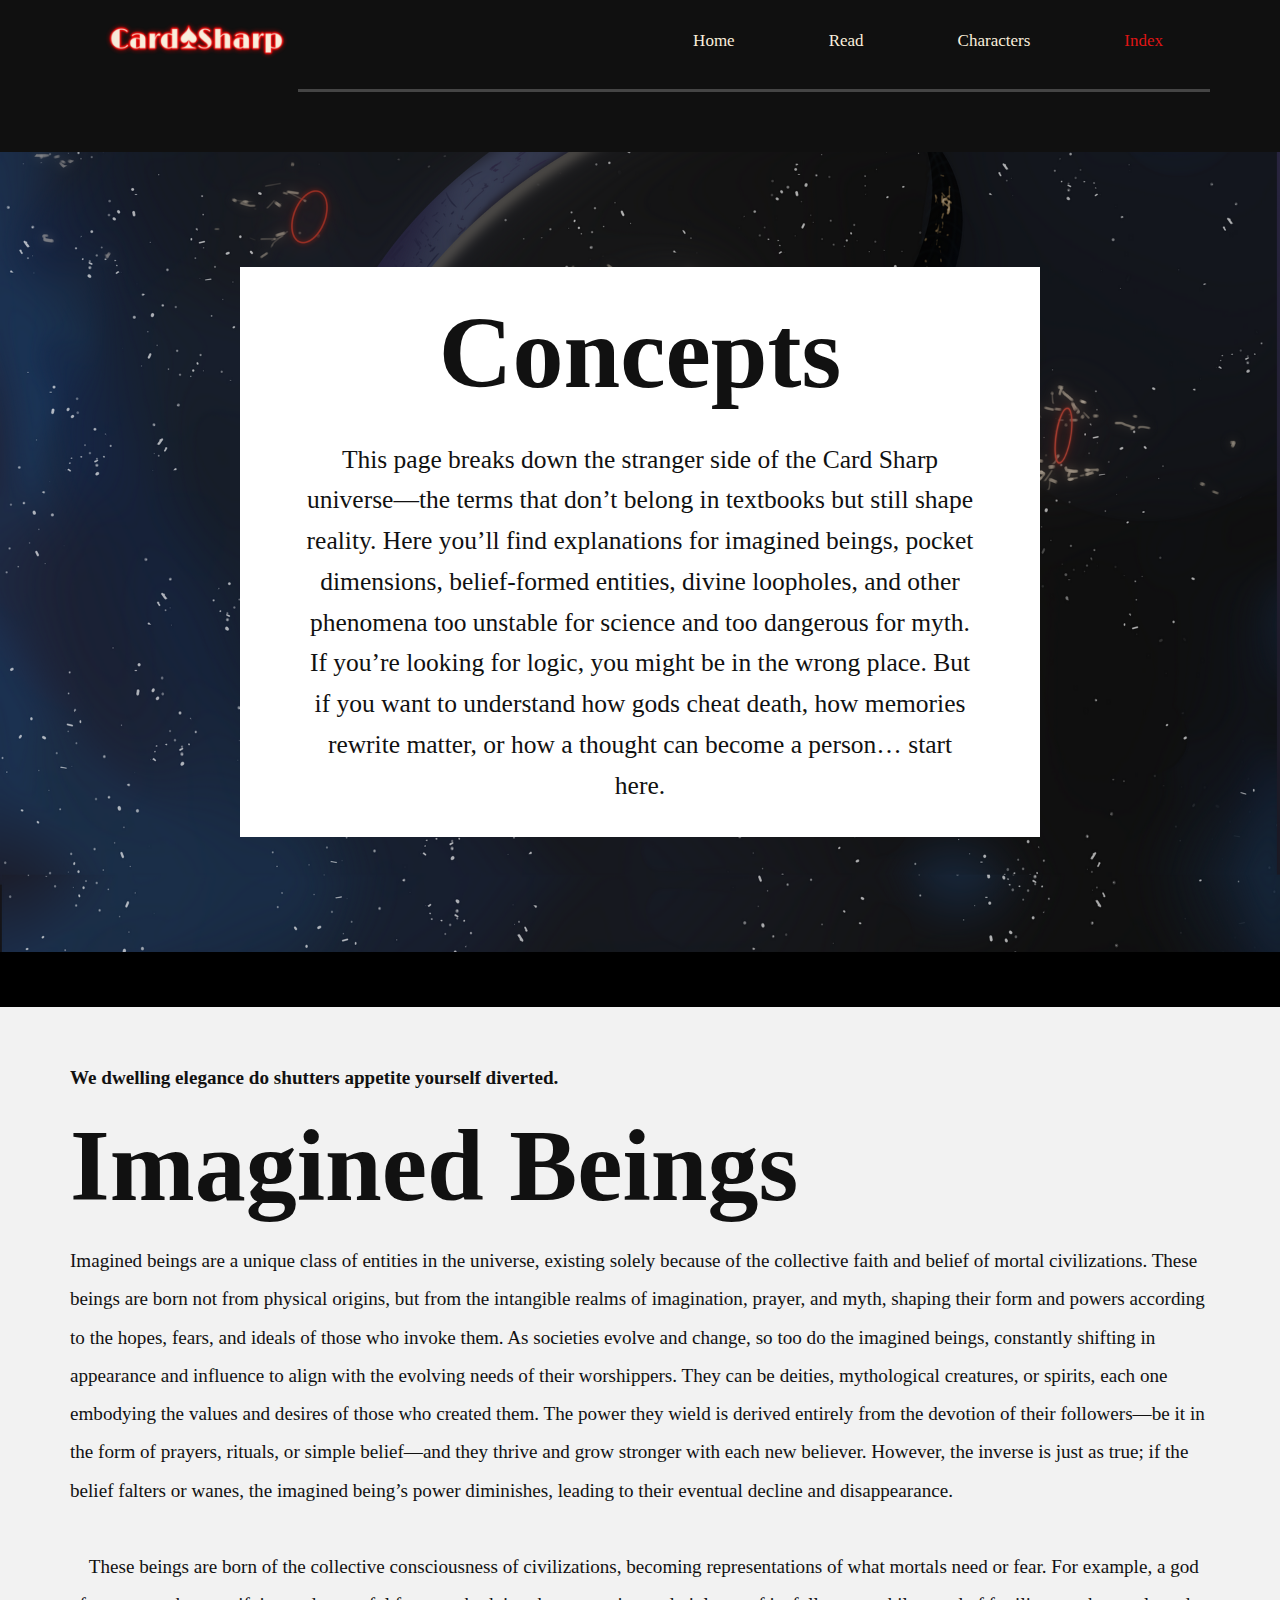
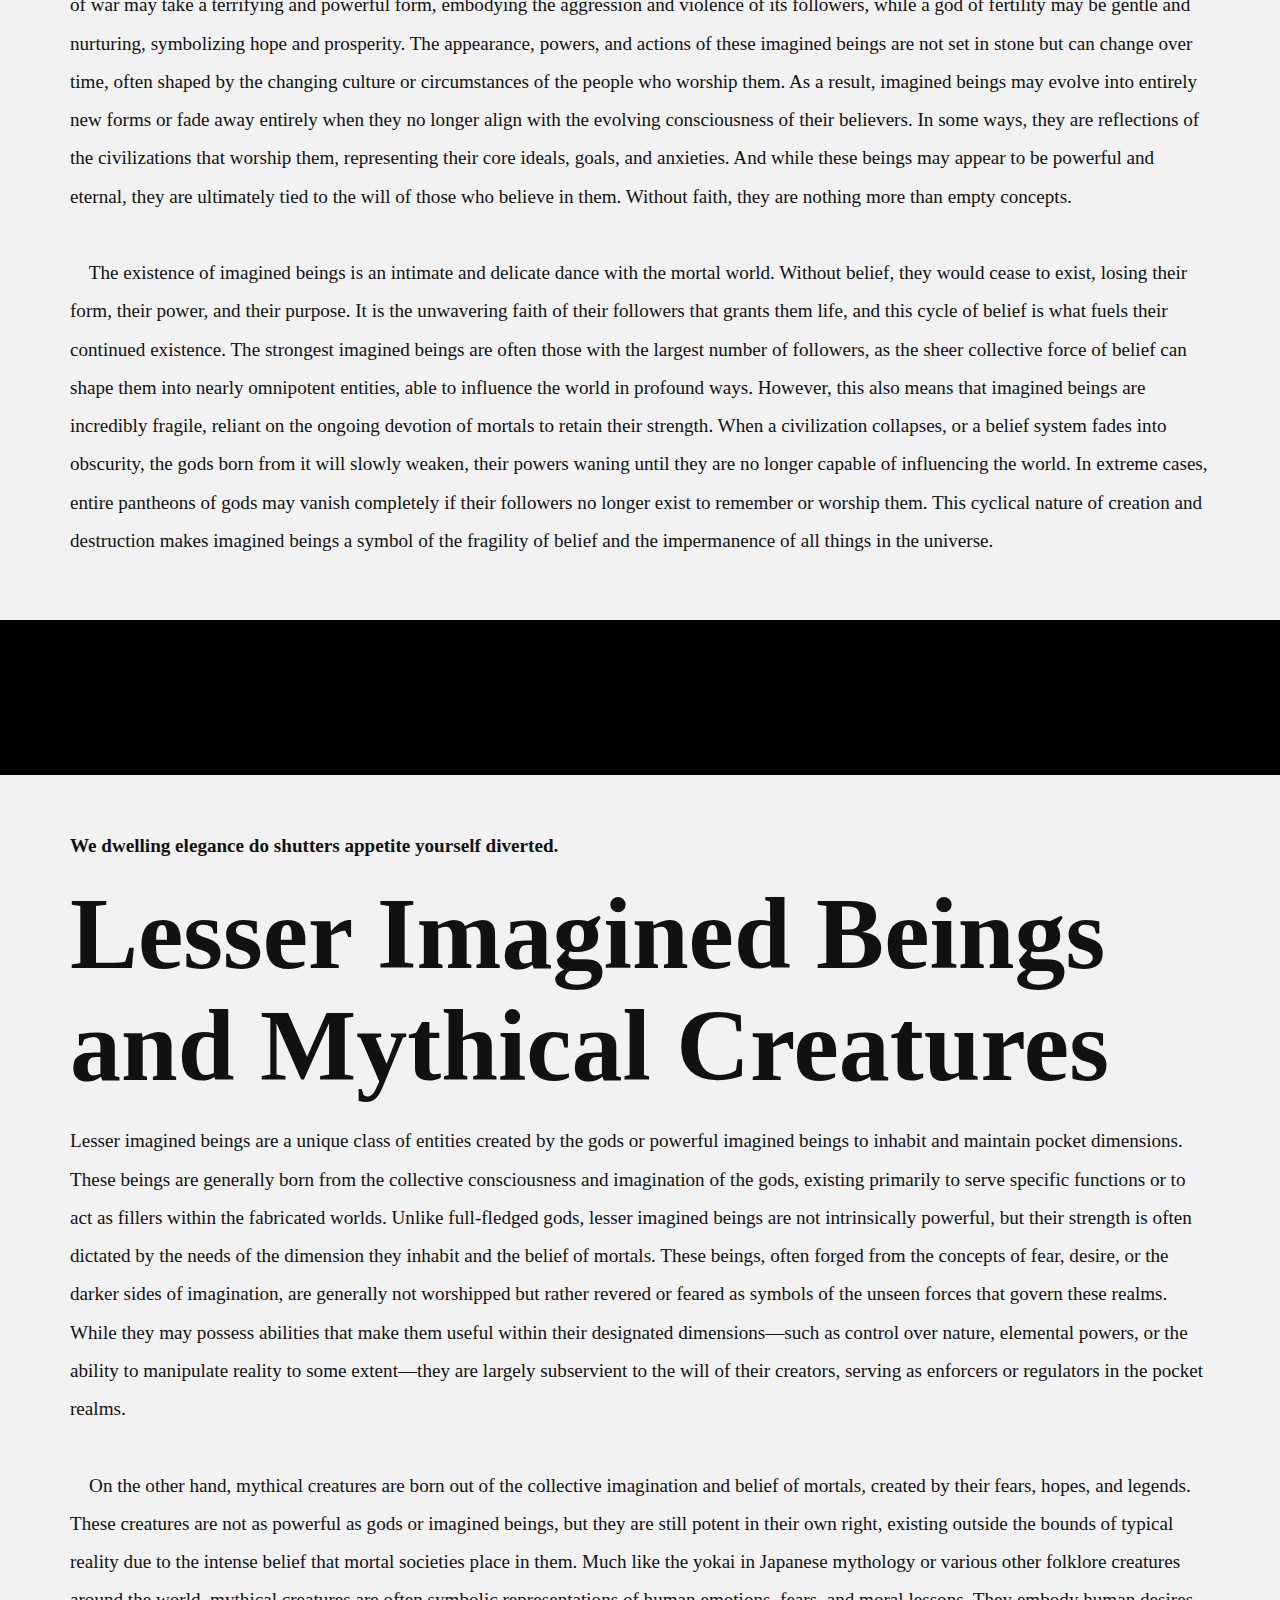
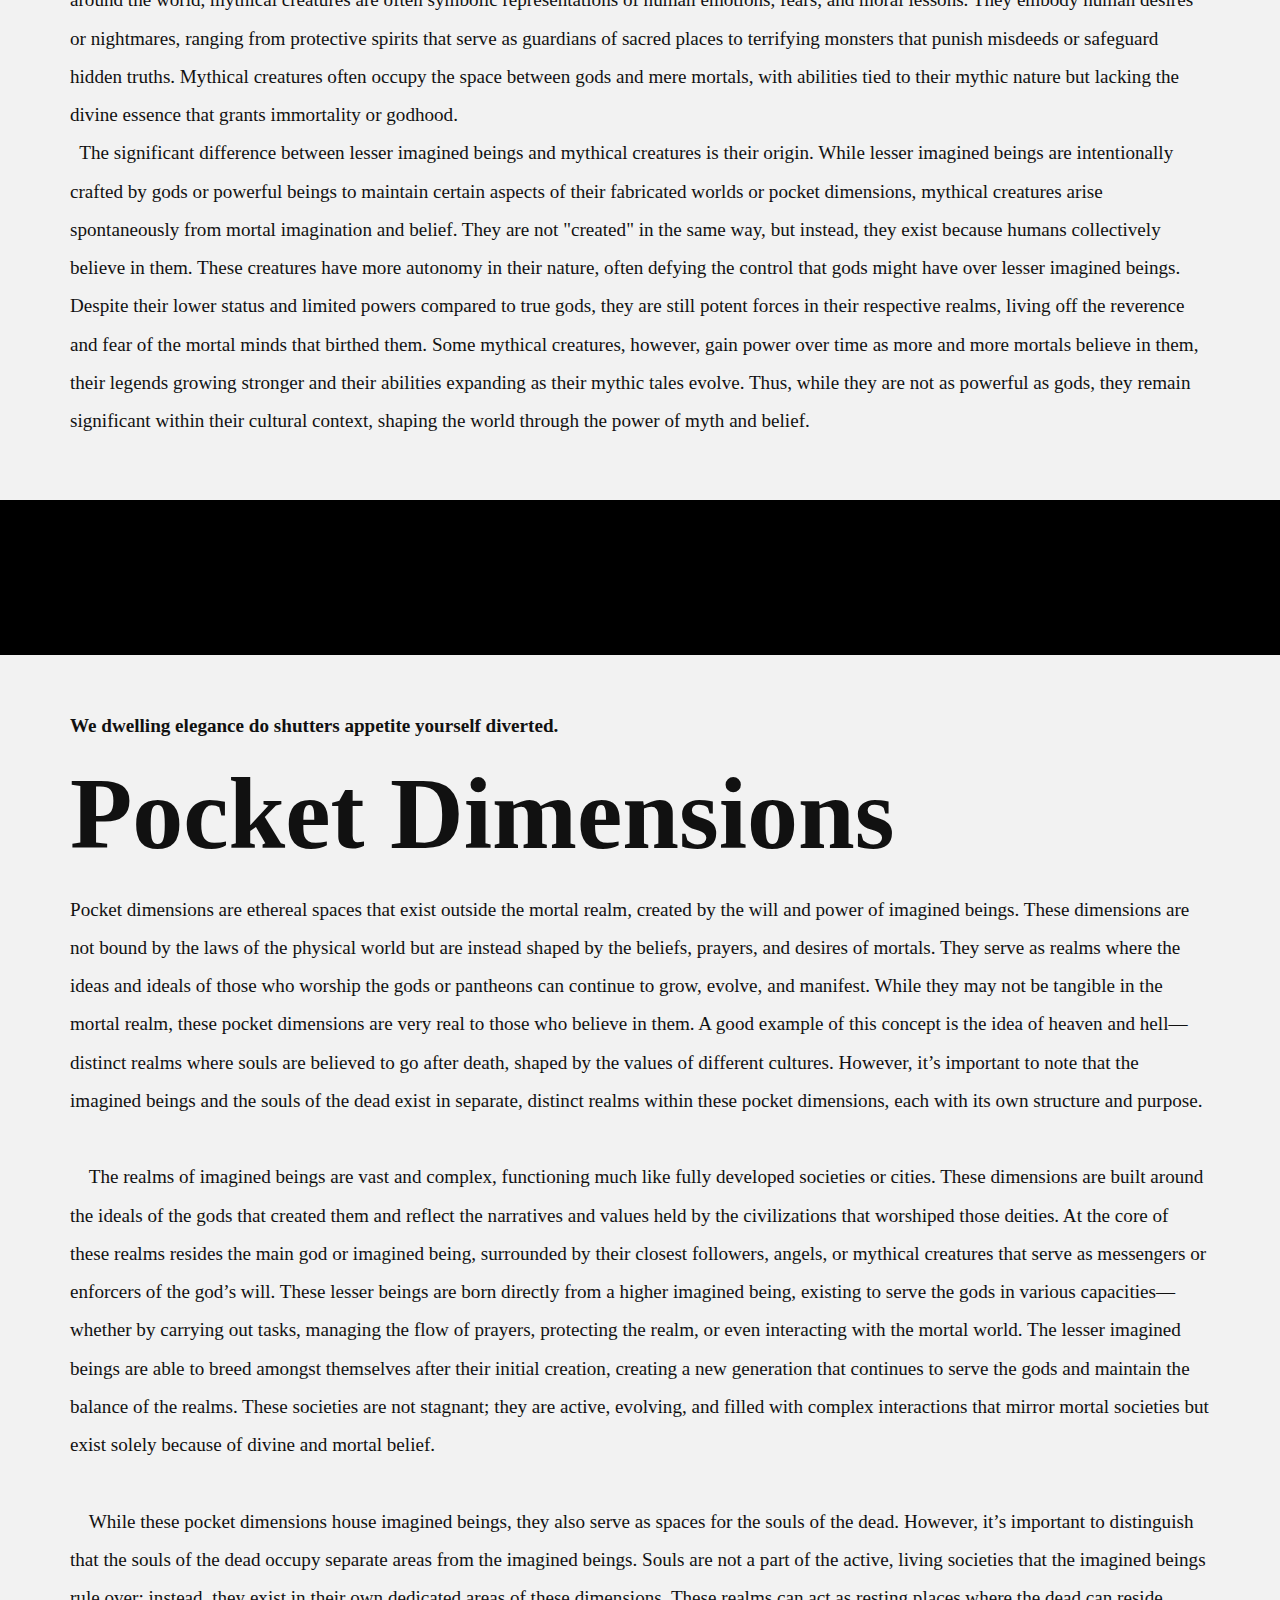
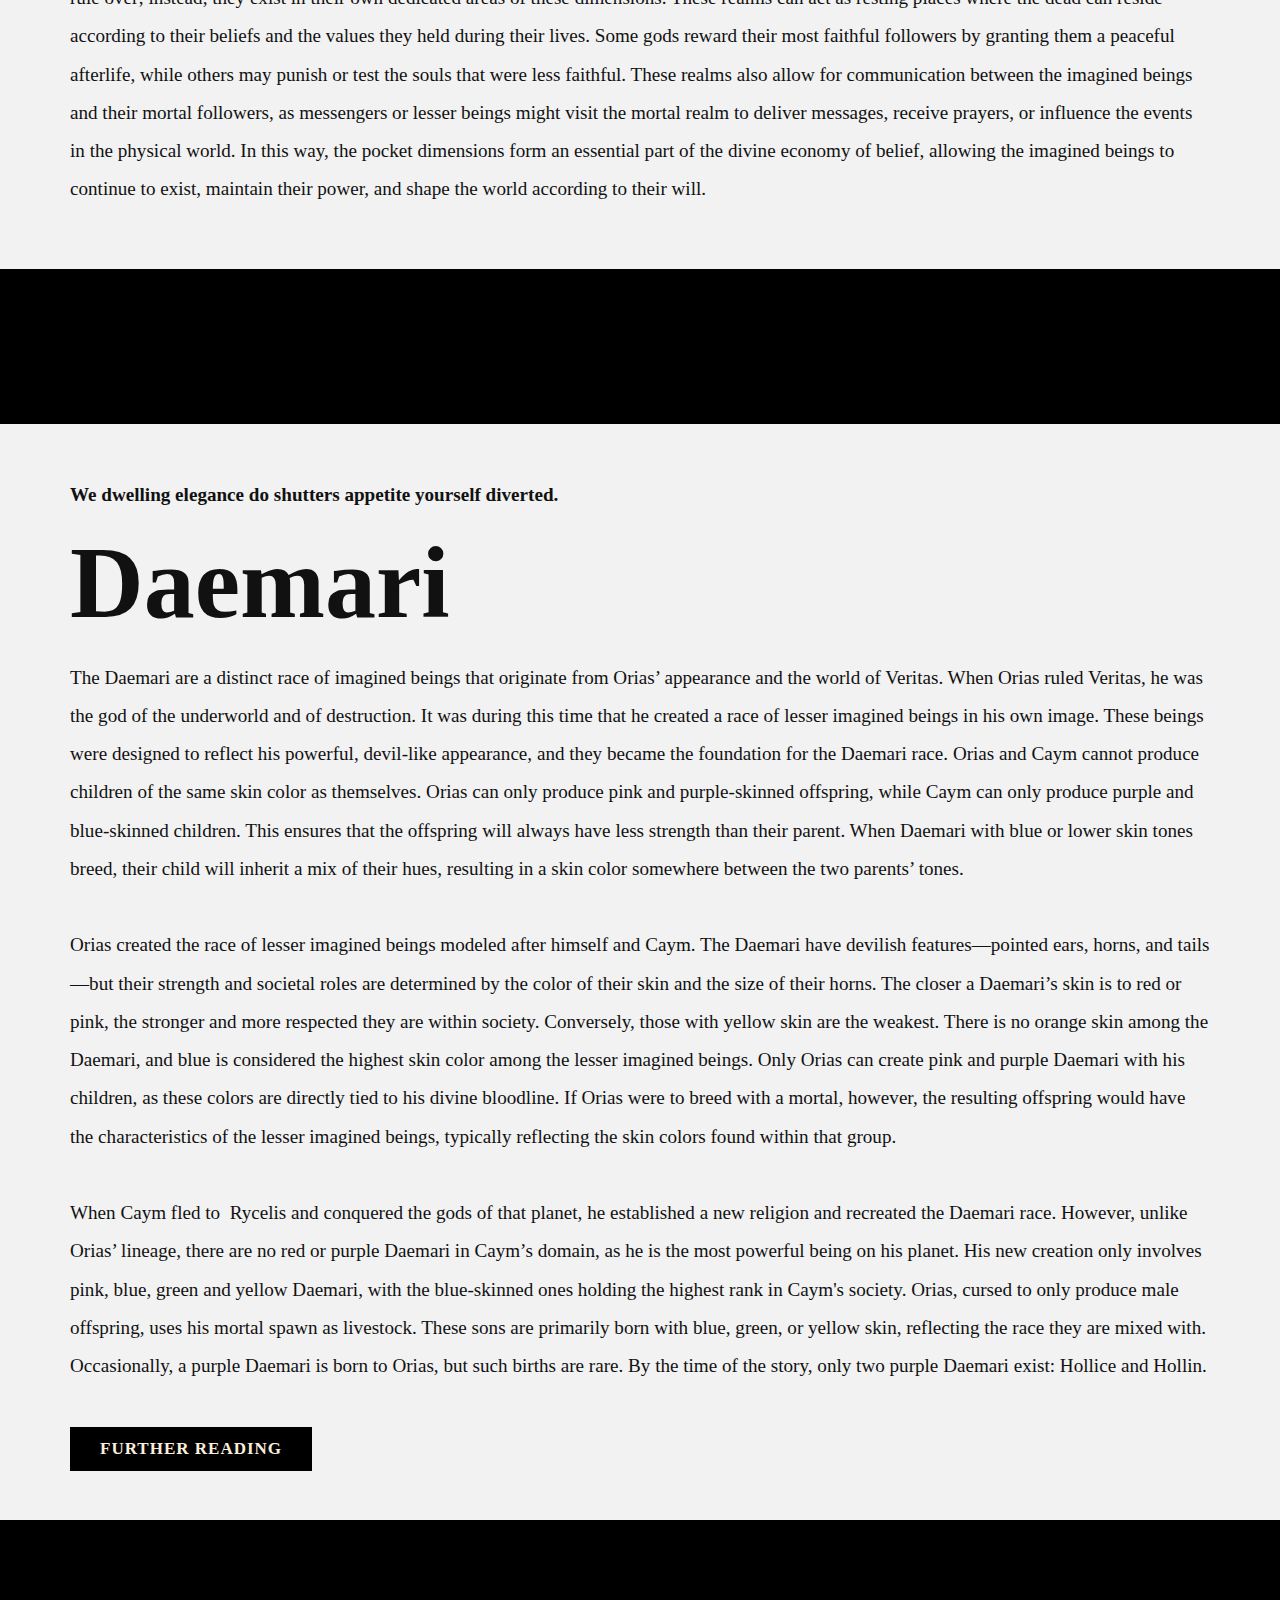
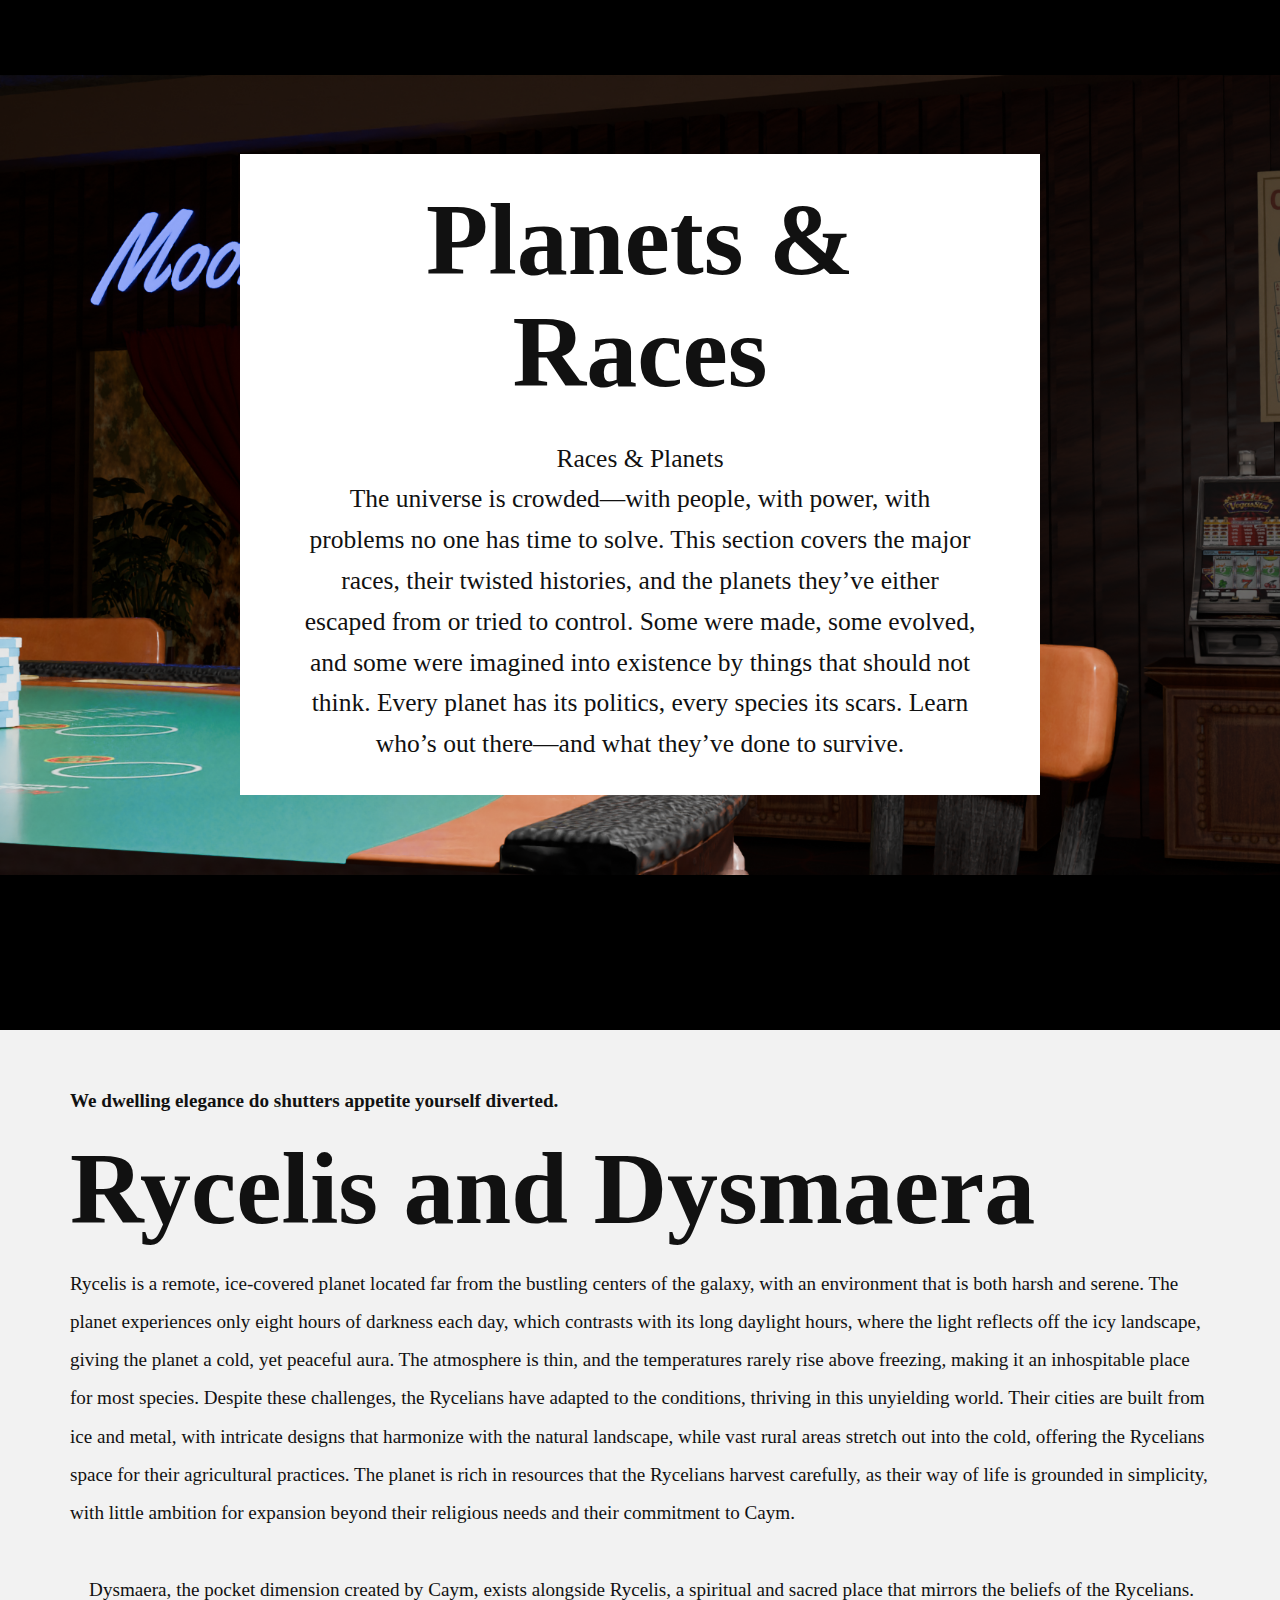
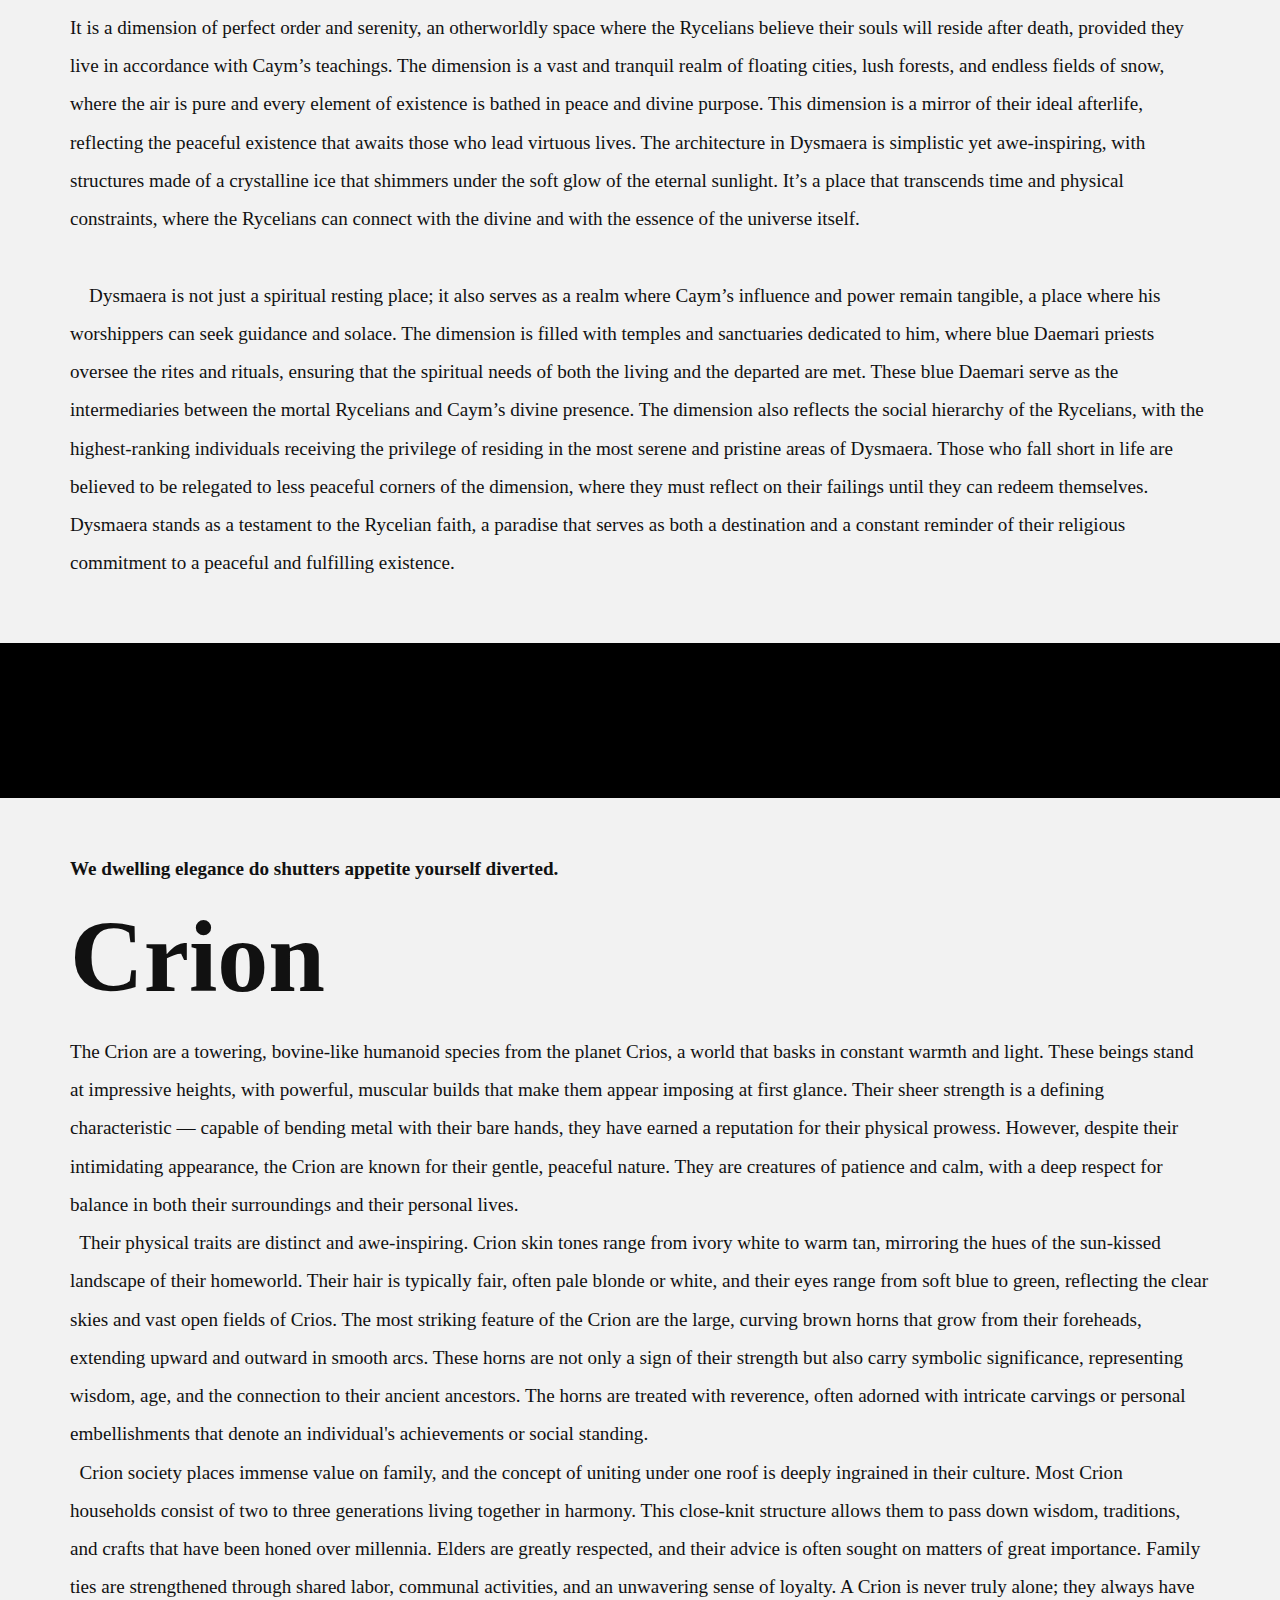
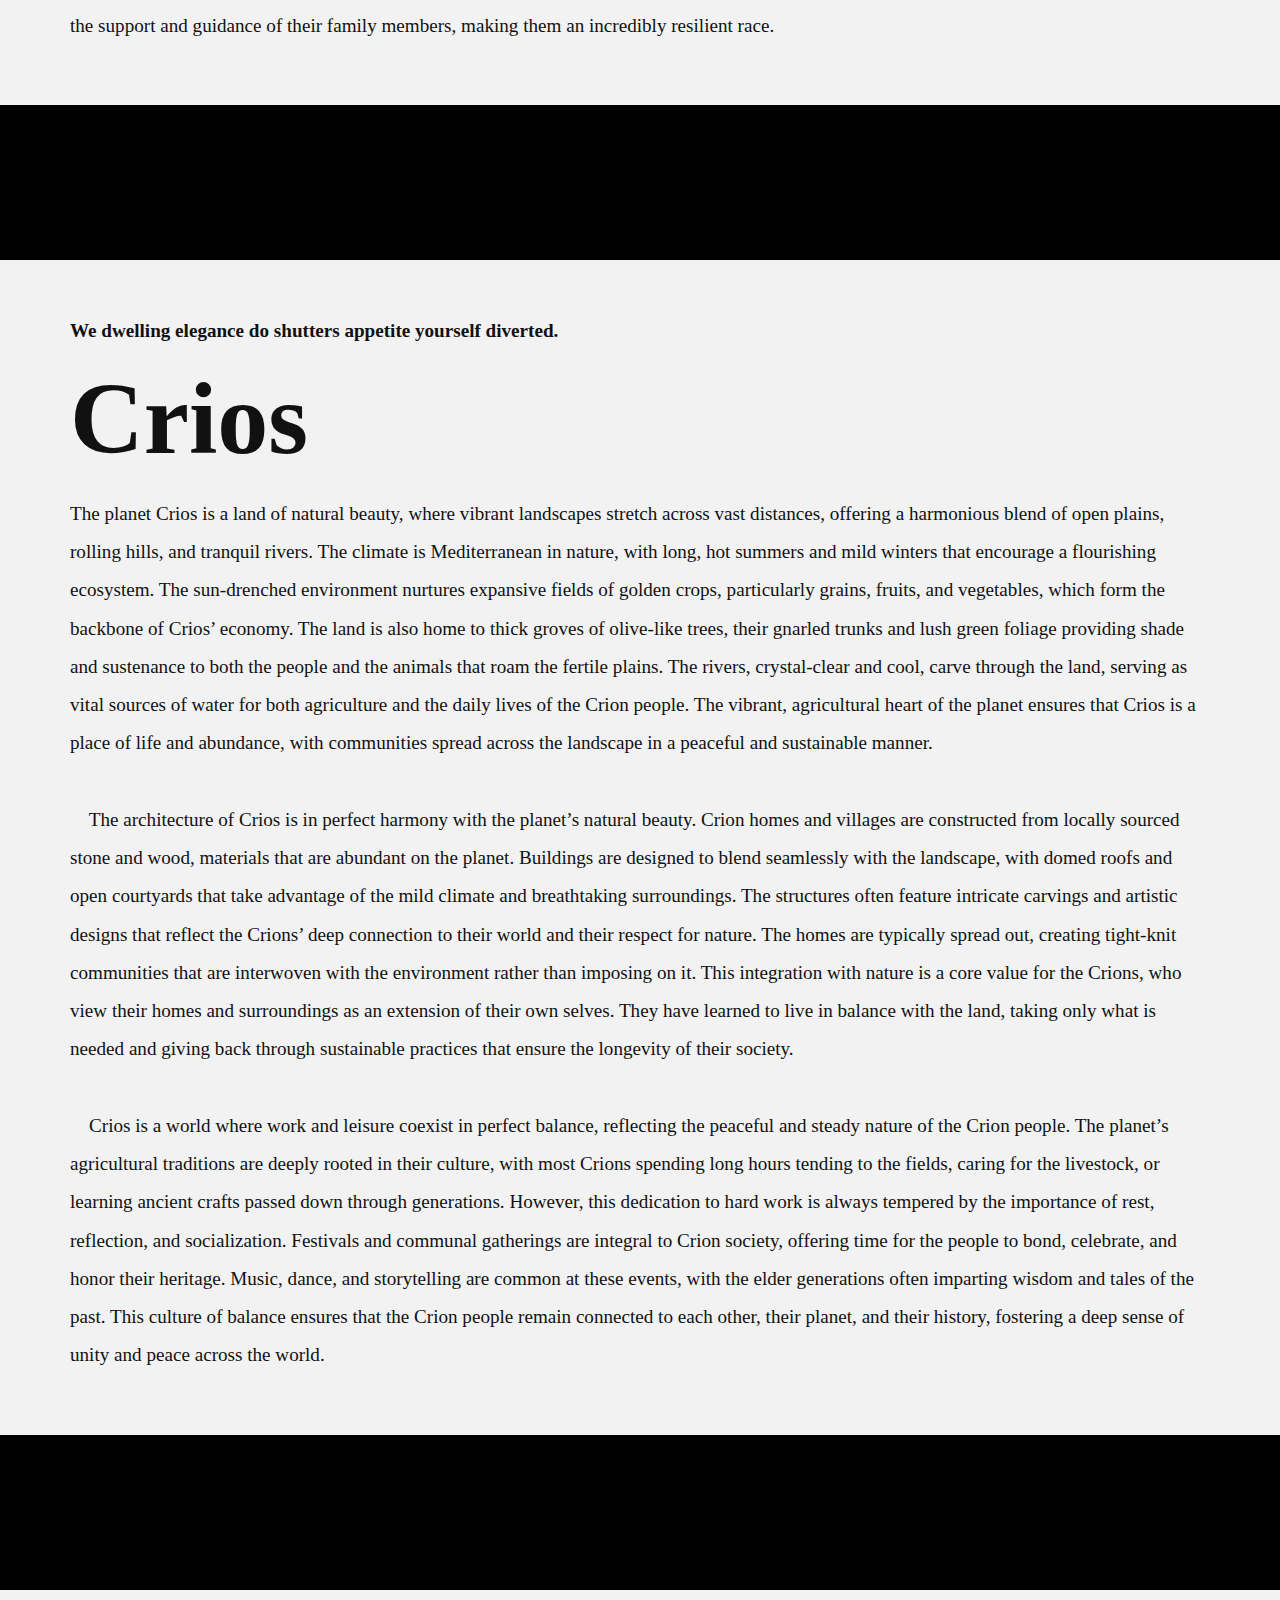
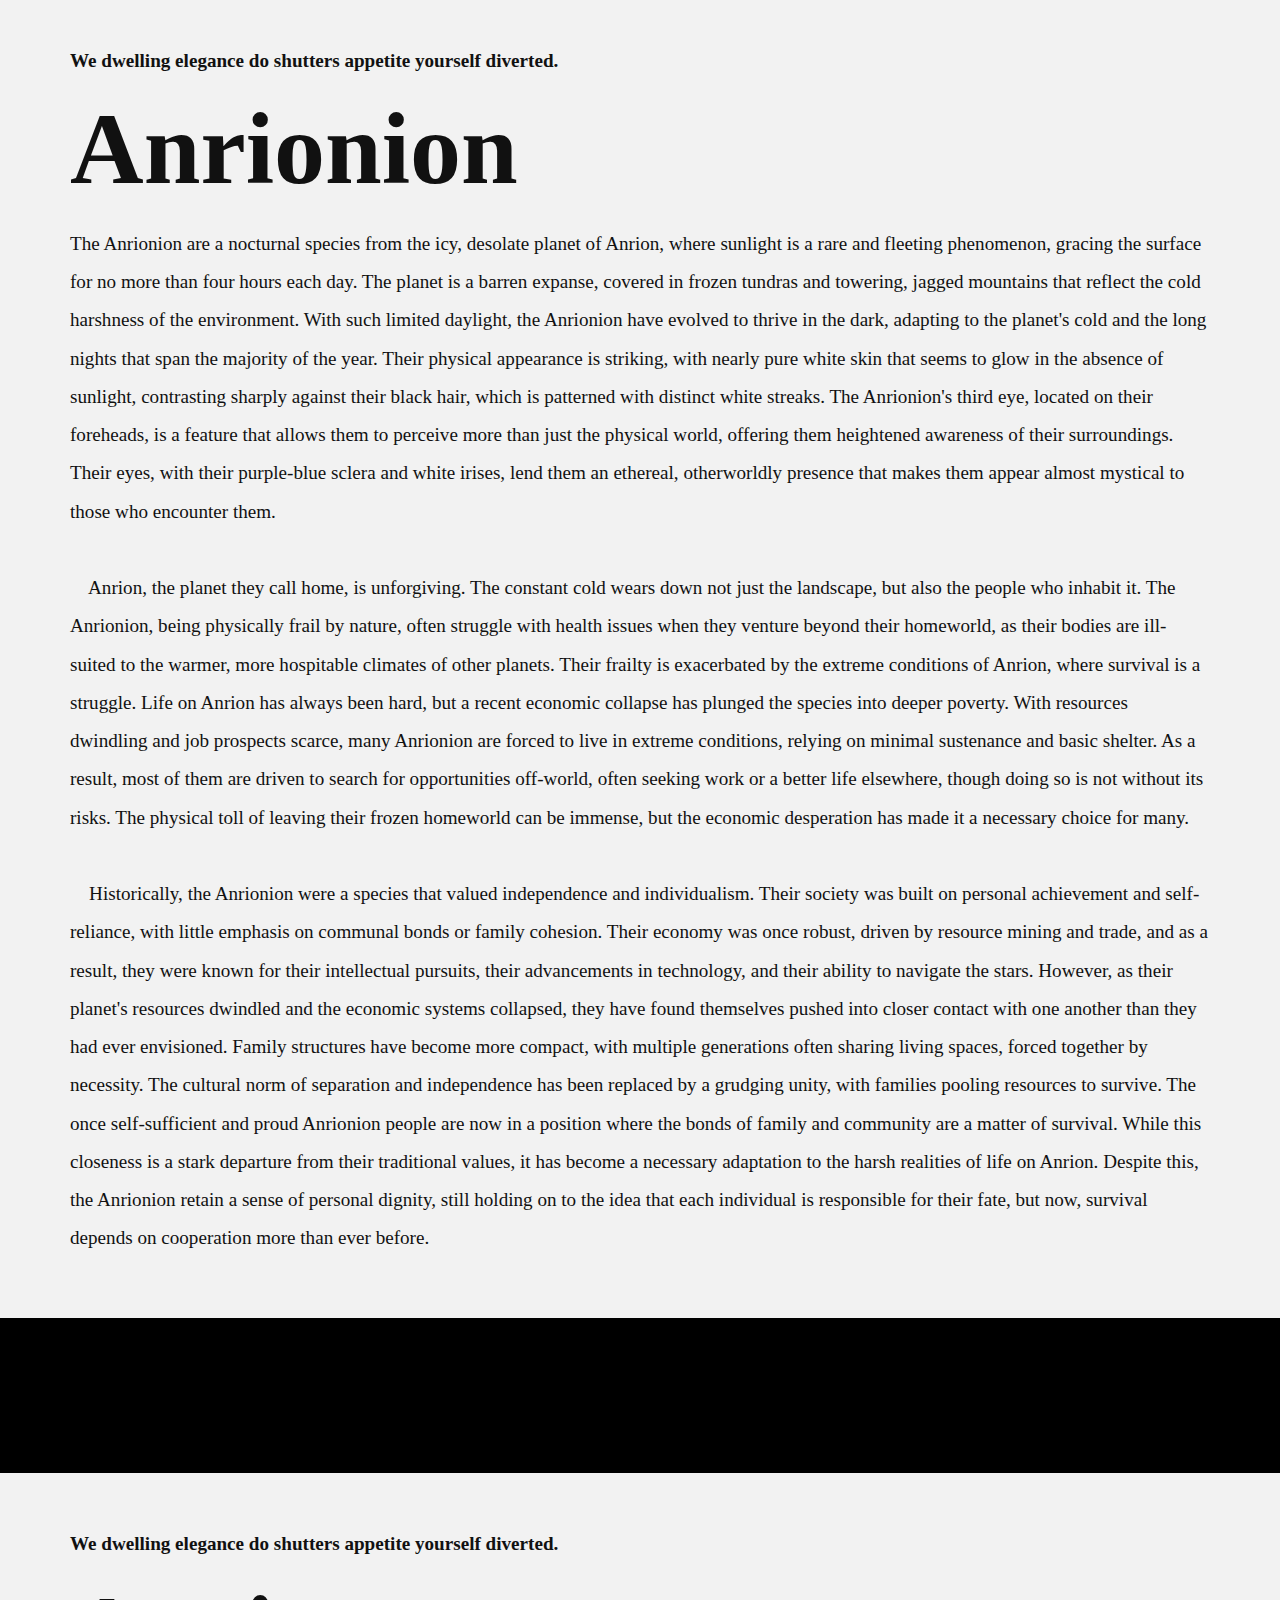
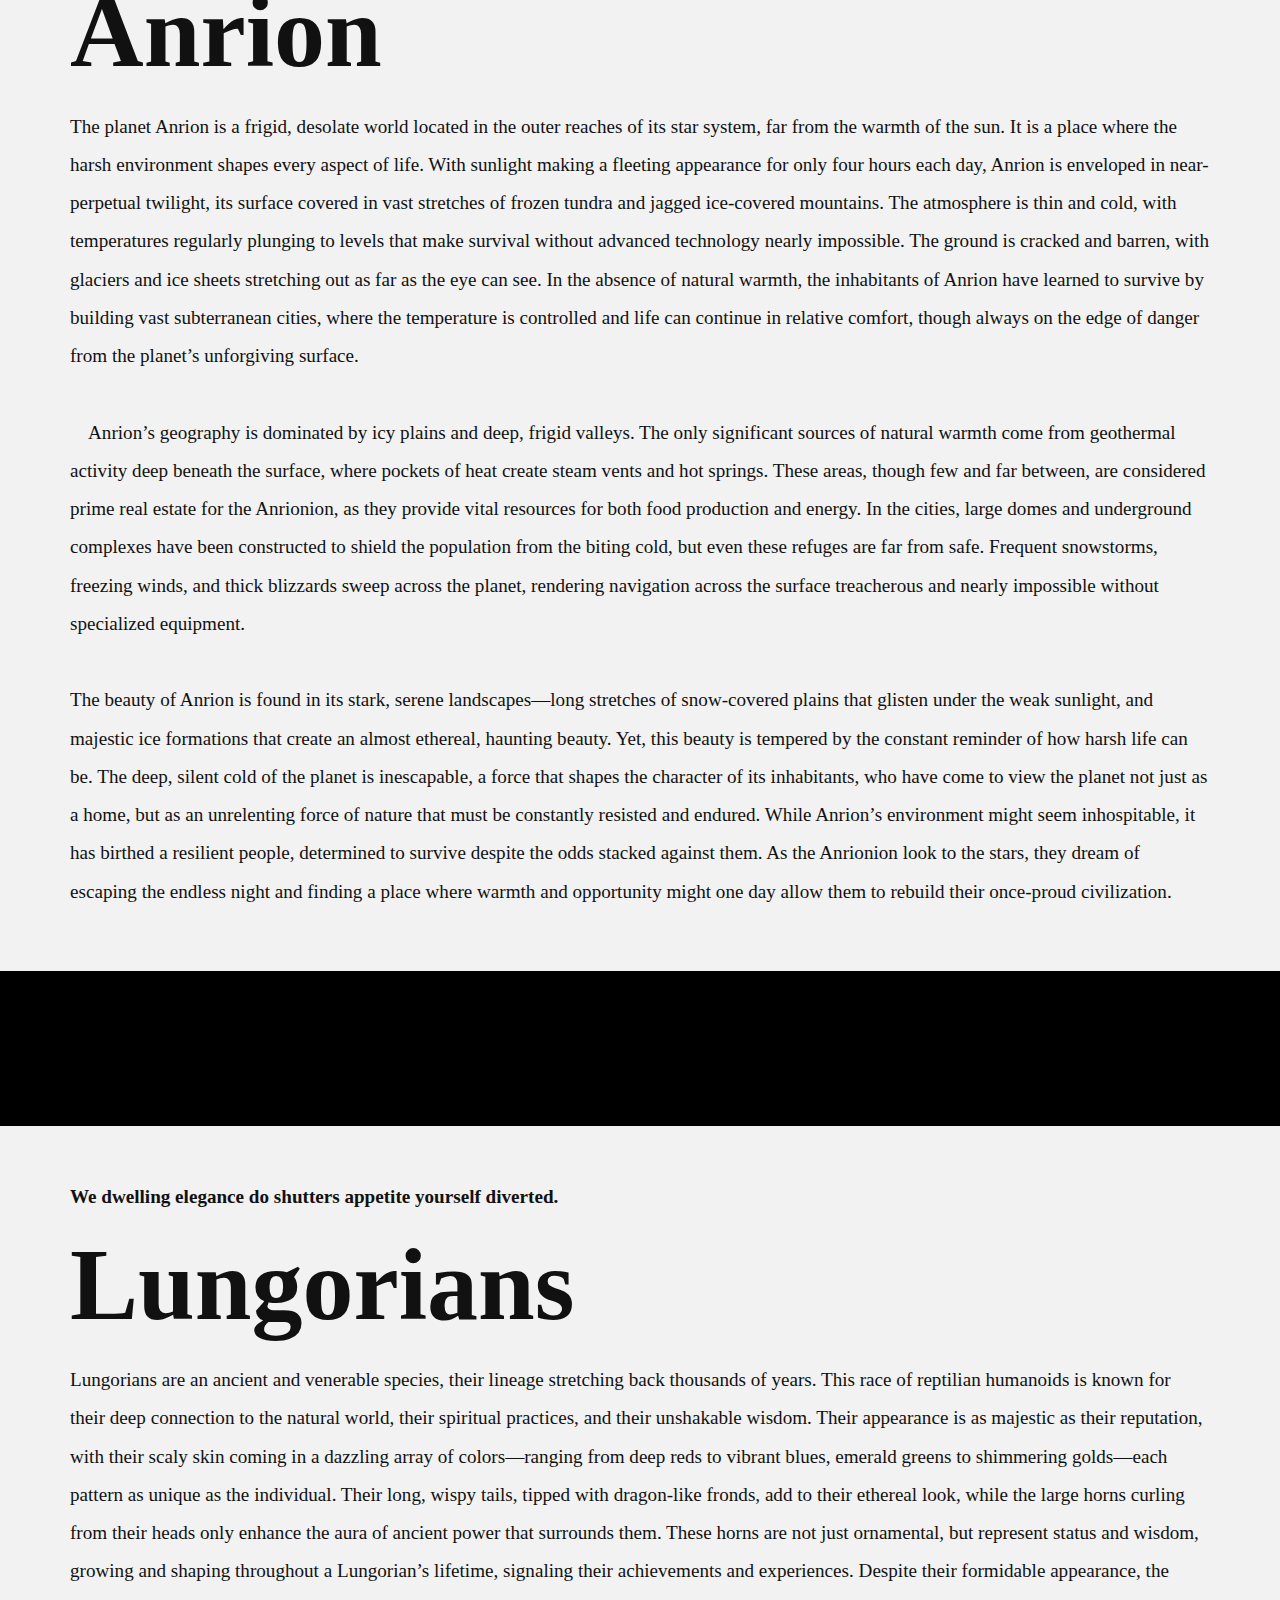
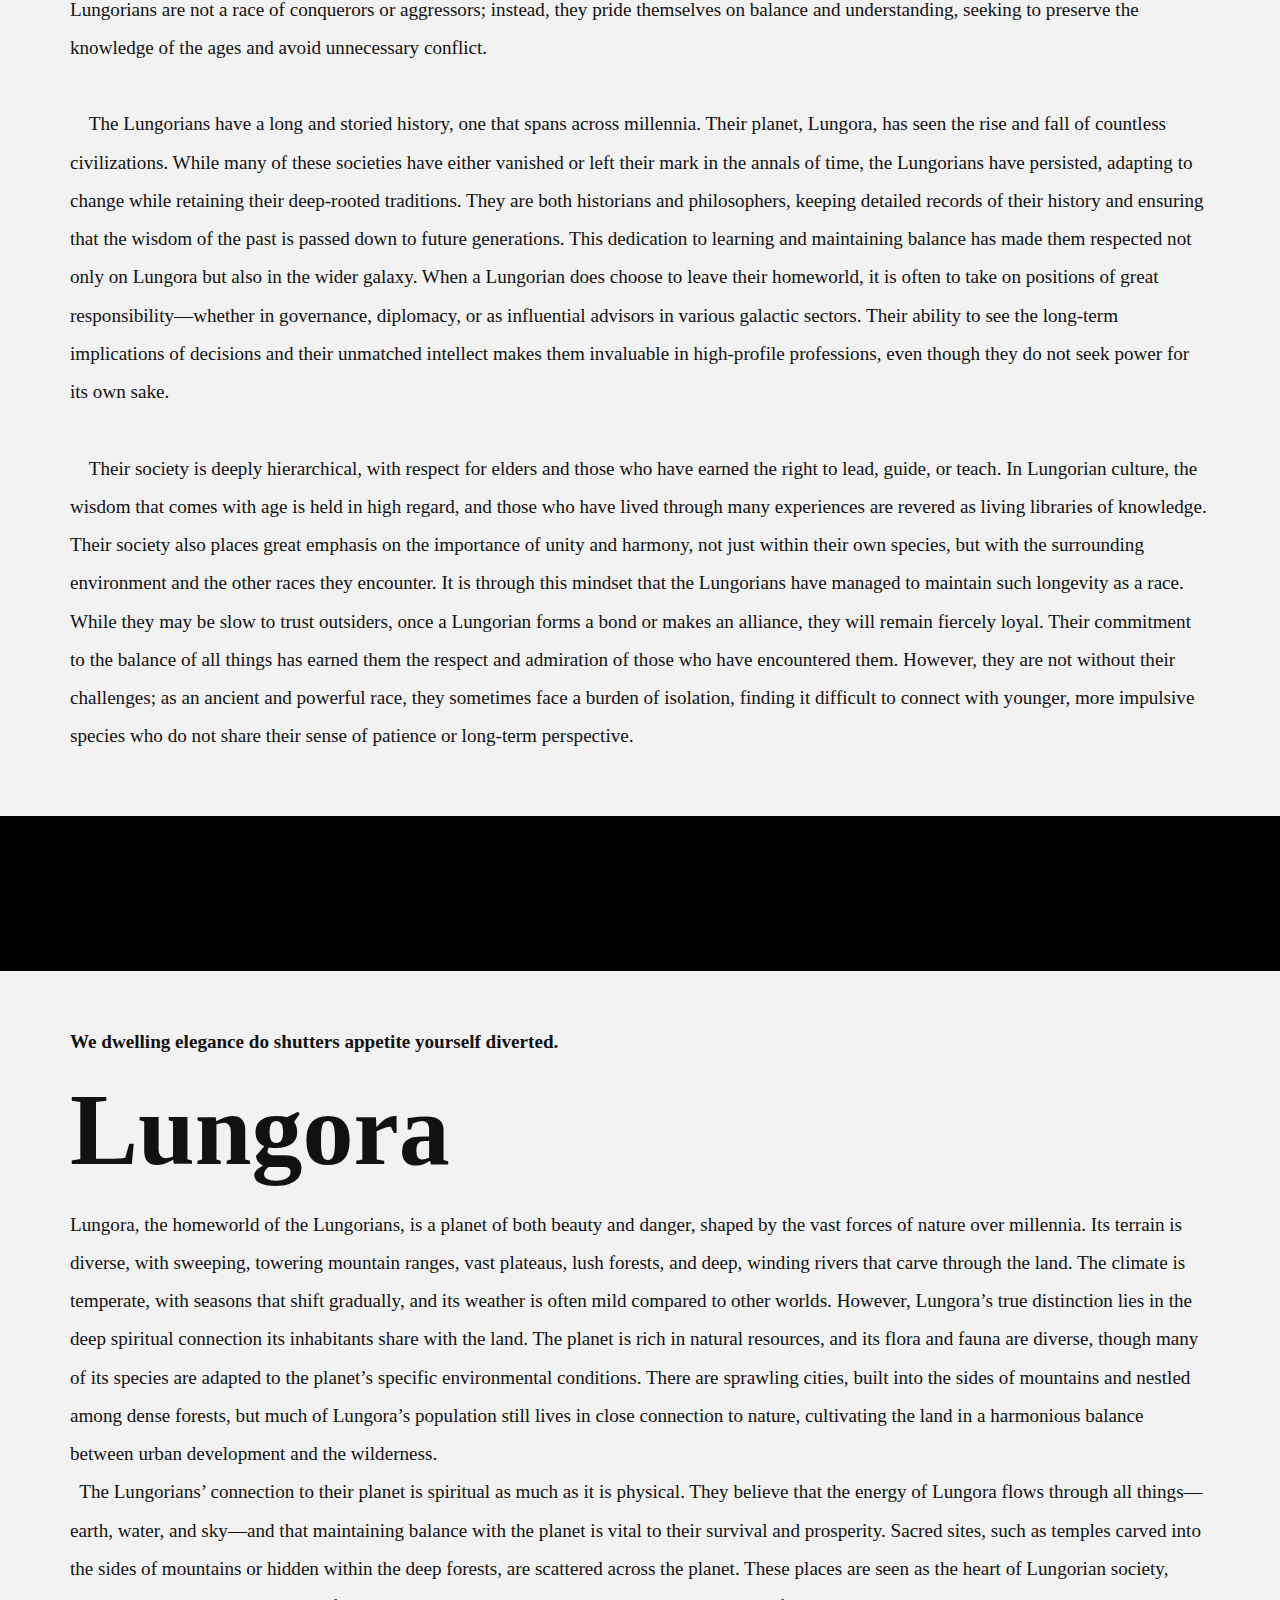
<file: Concepts.html>
<!DOCTYPE html>
<html style="font-size: 17px;" lang="en"><head>
    <meta name="viewport" content="width=device-width, initial-scale=1.0">
    <meta charset="utf-8">
    <meta name="keywords" content="">
    <meta name="description" content="">
    <title>Concepts</title>
    <link rel="stylesheet" href="nicepage.css" media="screen">
<link rel="stylesheet" href="Concepts.css" media="screen">
    <script class="u-script" type="text/javascript" src="jquery.js" defer=""></script>
    <script class="u-script" type="text/javascript" src="nicepage.js" defer=""></script>
    <meta name="generator" content="Nicepage 7.10.10, nicepage.com">
    
    
    
    
    
    
    
    
    
    
    
    
    
    
    
    
    
    
    
    
    
    
    
    
    
    
    
    
    <script type="application/ld+json">{
		"@context": "http://schema.org",
		"@type": "Organization",
		"name": "Site1",
		"logo": "images/cslogotrans.png"
}</script>
    <meta name="theme-color" content="#df1515">
    <meta property="og:title" content="Concepts">
    <meta property="og:description" content="">
    <meta property="og:type" content="website">
  <meta data-intl-tel-input-cdn-path="intlTelInput/"></head>
  <body data-path-to-root="./" data-include-products="false" class="u-body u-xl-mode" data-lang="en"><header class="u-clearfix u-header u-header" id="header"><div class="u-clearfix u-sheet u-valign-middle-lg u-valign-middle-md u-valign-middle-sm u-valign-middle-xs u-sheet-1">
        <a href="./" data-page-id="1402819601" class="u-image u-logo u-image-1" data-image-width="1920" data-image-height="408">
          <img src="images/cslogotrans.png" class="u-logo-image u-logo-image-1" title="Home">
        </a>
        <nav class="u-menu u-menu-dropdown u-offcanvas u-menu-1" role="navigation" data-responsive-from="MD">
          <div class="menu-collapse" style="font-size: 1rem; letter-spacing: 0px;">
            <a class="u-button-style u-custom-left-right-menu-spacing u-custom-padding-bottom u-custom-text-hover-color u-custom-top-bottom-menu-spacing u-hamburger-link u-nav-link u-text-active-palette-1-base u-text-hover-palette-2-base" href="#" tabindex="-1" aria-label="Open menu" aria-controls="957f">
              <svg class="u-svg-link" viewBox="0 0 24 24"><use xlink:href="#menu-hamburger"></use></svg>
              <svg class="u-svg-content" version="1.1" id="menu-hamburger" viewBox="0 0 16 16" x="0px" y="0px" xmlns:xlink="http://www.w3.org/1999/xlink" xmlns="http://www.w3.org/2000/svg"><g><rect y="1" width="16" height="2"></rect><rect y="7" width="16" height="2"></rect><rect y="13" width="16" height="2"></rect>
</g></svg>
            </a>
          </div>
          <div class="u-custom-menu u-nav-container">
            <ul role="menubar" class="u-nav u-unstyled u-nav-1"><li role="none" class="u-nav-item"><a role="menuitem" class="u-button-style u-nav-link u-text-active-palette-1-base u-text-hover-palette-1-base" href="./" style="padding: 10px 47px;">Home</a>
</li><li role="none" class="u-nav-item"><a role="menuitem" class="u-button-style u-nav-link u-text-active-palette-1-base u-text-hover-palette-1-base" href="blog/blog.html" style="padding: 10px 47px;">Read</a>
</li><li role="none" class="u-nav-item"><a role="menuitem" class="u-button-style u-nav-link u-text-active-palette-1-base u-text-hover-palette-1-base" href="Characters.html" style="padding: 10px 47px;">Characters</a><div class="u-nav-popup"><ul role="menu" class="u-h-spacing-47 u-nav u-unstyled u-v-spacing-10 u-white u-nav-2" aria-label="Characters menu"><li role="none" class="u-nav-item"><a role="menuitem" class="u-button-style u-nav-link" href="Hollice-Katko.html">Hollice Katko</a>
</li></ul>
</div>
</li><li role="none" class="u-nav-item"><a role="menuitem" class="u-button-style u-nav-link u-text-active-palette-1-base u-text-hover-palette-1-base" href="Index-Page.html" style="padding: 10px 47px;">Index</a><div class="u-nav-popup"><ul role="menu" class="u-h-spacing-47 u-nav u-unstyled u-v-spacing-10 u-white u-nav-3" aria-label="Index menu"><li role="none" class="u-nav-item"><a role="menuitem" class="u-button-style u-nav-link" href="Concepts.html">Concepts</a>
</li><li role="none" class="u-nav-item"><a role="menuitem" class="u-button-style u-nav-link" href="Daemari.html">Daemari</a>
</li><li role="none" class="u-nav-item"><a role="menuitem" class="u-button-style u-nav-link" href="Locations-and-Timeline.html">Locations and Timeline</a>
</li></ul>
</div>
</li></ul>
          </div>
          <div class="u-custom-menu u-nav-container-collapse" id="957f" role="region" aria-label="Menu panel">
            <div class="u-black u-container-style u-inner-container-layout u-opacity u-opacity-95 u-sidenav">
              <div class="u-inner-container-layout u-sidenav-overflow">
                <div class="u-menu-close" tabindex="-1" aria-label="Close menu"></div>
                <ul class="u-align-center u-nav u-popupmenu-items u-unstyled u-nav-4" role="menubar"><li role="none" class="u-nav-item"><a role="menuitem" class="u-button-style u-nav-link" href="./">Home</a>
</li><li role="none" class="u-nav-item"><a role="menuitem" class="u-button-style u-nav-link" href="blog/blog.html">Read</a>
</li><li role="none" class="u-nav-item"><a role="menuitem" class="u-button-style u-nav-link" href="Characters.html">Characters</a><div class="u-nav-popup"><ul role="menu" class="u-nav u-unstyled u-nav-5" aria-label="Characters menu"><li role="none" class="u-nav-item"><a role="menuitem" class="u-button-style u-nav-link" href="Hollice-Katko.html">Hollice Katko</a>
</li></ul>
</div>
</li><li role="none" class="u-nav-item"><a role="menuitem" class="u-button-style u-nav-link" href="Index-Page.html">Index</a><div class="u-nav-popup"><ul role="menu" class="u-nav u-unstyled u-nav-6" aria-label="Index menu"><li role="none" class="u-nav-item"><a role="menuitem" class="u-button-style u-nav-link" href="Concepts.html">Concepts</a>
</li><li role="none" class="u-nav-item"><a role="menuitem" class="u-button-style u-nav-link" href="Daemari.html">Daemari</a>
</li><li role="none" class="u-nav-item"><a role="menuitem" class="u-button-style u-nav-link" href="Locations-and-Timeline.html">Locations and Timeline</a>
</li></ul>
</div>
</li></ul>
              </div>
            </div>
            <div class="u-black u-menu-overlay u-opacity u-opacity-70"></div>
          </div>
          <style class="menu-style">@media (max-width: 939px) {
                    [data-responsive-from="MD"] .u-nav-container {
                        display: none;
                    }
                    [data-responsive-from="MD"] .menu-collapse {
                        display: block;
                    }
                }</style>
        </nav>
        <div class="u-border-3 u-border-grey-dark-1 u-line u-line-horizontal u-line-1"></div>
      </div></header>
    <section class="u-clearfix u-image u-section-1" id="sec-dd91" data-image-width="1920" data-image-height="1561">
      <div class="u-clearfix u-sheet u-valign-middle u-sheet-1">
        <div class="u-align-center u-container-align-center u-container-align-center-sm u-container-align-center-xs u-container-style u-expanded-width-sm u-expanded-width-xs u-group u-white u-group-1">
          <div class="u-container-layout u-valign-middle-lg u-valign-middle-md u-valign-middle-sm u-valign-middle-xs u-container-layout-1">
            <h1 class="u-align-center-sm u-align-center-xs u-text u-title u-text-1">Concepts</h1>
            <p class="u-align-center-sm u-align-center-xs u-large-text u-text u-text-variant u-text-2"> This page breaks down the stranger side of the Card Sharp universe—the terms that don’t belong in textbooks but still shape reality. Here you’ll find explanations for imagined beings, pocket dimensions, belief-formed entities, divine loopholes, and other phenomena too unstable for science and too dangerous for myth. If you’re looking for logic, you might be in the wrong place. But if you want to understand how gods cheat death, how memories rewrite matter, or how a thought can become a person… start here.</p>
          </div>
        </div>
      </div>
    </section>
    <section class="u-black u-clearfix u-section-2" id="block-1">
      <div class="u-clearfix u-sheet u-sheet-1"></div>
    </section>
    <section class="u-clearfix u-grey-5 u-section-3" id="sec-e763">
      <div class="u-clearfix u-sheet u-valign-middle-lg u-valign-middle-md u-valign-middle-sm u-valign-middle-xs u-sheet-1">
        <h6 class="u-text u-text-default u-text-1">We dwelling elegance do shutters appetite yourself diverted.</h6>
        <h2 class="u-text u-text-default u-text-2"> Imagined Beings</h2>
        <p class="u-text u-text-default u-text-3"> Imagined
 beings are a unique class of entities in the universe, existing solely 
because of the collective faith and belief of mortal civilizations. 
These beings are born not from physical origins, but from the intangible
 realms of imagination, prayer, and myth, shaping their form and powers 
according to the hopes, fears, and ideals of those who invoke them. As 
societies evolve and change, so too do the imagined beings, constantly 
shifting in appearance and influence to align with the evolving needs of
 their worshippers. They can be deities, mythological creatures, or 
spirits, each one embodying the values and desires of those who created 
them. The power they wield is derived entirely from the devotion of 
their followers—be it in the form of prayers, rituals, or simple 
belief—and they thrive and grow stronger with each new believer. 
However, the inverse is just as true; if the belief falters or wanes, 
the imagined being’s power diminishes, leading to their eventual decline
 and disappearance.<br>
          <br>&nbsp; &nbsp; These 
beings are born of the collective consciousness of civilizations, 
becoming representations of what mortals need or fear. For example, a 
god of war may take a terrifying and powerful form, embodying the 
aggression and violence of its followers, while a god of fertility may 
be gentle and nurturing, symbolizing hope and prosperity. The 
appearance, powers, and actions of these imagined beings are not set in 
stone but can change over time, often shaped by the changing culture or 
circumstances of the people who worship them. As a result, imagined 
beings may evolve into entirely new forms or fade away entirely when 
they no longer align with the evolving consciousness of their believers.
 In some ways, they are reflections of the civilizations that worship 
them, representing their core ideals, goals, and anxieties. And while 
these beings may appear to be powerful and eternal, they are ultimately 
tied to the will of those who believe in them. Without faith, they are 
nothing more than empty concepts.<br>
          <br>&nbsp; &nbsp; The 
existence of imagined beings is an intimate and delicate dance with the 
mortal world. Without belief, they would cease to exist, losing their 
form, their power, and their purpose. It is the unwavering faith of 
their followers that grants them life, and this cycle of belief is what 
fuels their continued existence. The strongest imagined beings are often
 those with the largest number of followers, as the sheer collective 
force of belief can shape them into nearly omnipotent entities, able to 
influence the world in profound ways. However, this also means that 
imagined beings are incredibly fragile, reliant on the ongoing devotion 
of mortals to retain their strength. When a civilization collapses, or a
 belief system fades into obscurity, the gods born from it will slowly 
weaken, their powers waning until they are no longer capable of 
influencing the world. In extreme cases, entire pantheons of gods may 
vanish completely if their followers no longer exist to remember or 
worship them. This cyclical nature of creation and destruction makes 
imagined beings a symbol of the fragility of belief and the impermanence
 of all things in the universe.<br>
        </p>
      </div>
    </section>
    <section class="u-black u-clearfix u-section-4" id="sec-14c9">
      <div class="u-clearfix u-sheet u-sheet-1"></div>
    </section>
    <section class="u-clearfix u-grey-5 u-section-5" id="sec-1767">
      <div class="u-clearfix u-sheet u-valign-middle-lg u-valign-middle-md u-valign-middle-sm u-valign-middle-xs u-sheet-1">
        <h6 class="u-text u-text-default u-text-1">We dwelling elegance do shutters appetite yourself diverted.</h6>
        <h2 class="u-text u-text-default u-text-2"> Lesser Imagined Beings and Mythical Creatures</h2>
        <p class="u-text u-text-default u-text-3"> Lesser
 imagined beings are a unique class of entities created by the gods or 
powerful imagined beings to inhabit and maintain pocket dimensions. 
These beings are generally born from the collective consciousness and 
imagination of the gods, existing primarily to serve specific functions 
or to act as fillers within the fabricated worlds. Unlike full-fledged 
gods, lesser imagined beings are not intrinsically powerful, but their 
strength is often dictated by the needs of the dimension they inhabit 
and the belief of mortals. These beings, often forged from the concepts 
of fear, desire, or the darker sides of imagination, are generally not 
worshipped but rather revered or feared as symbols of the unseen forces 
that govern these realms. While they may possess abilities that make 
them useful within their designated dimensions—such as control over 
nature, elemental powers, or the ability to manipulate reality to some 
extent—they are largely subservient to the will of their creators, 
serving as enforcers or regulators in the pocket realms.<br>
          <br>&nbsp;&nbsp; &nbsp;On the 
other hand, mythical creatures are born out of the collective 
imagination and belief of mortals, created by their fears, hopes, and 
legends. These creatures are not as powerful as gods or imagined beings,
 but they are still potent in their own right, existing outside the 
bounds of typical reality due to the intense belief that mortal 
societies place in them. Much like the yokai in Japanese mythology or 
various other folklore creatures around the world, mythical creatures 
are often symbolic representations of human emotions, fears, and moral 
lessons. They embody human desires or nightmares, ranging from 
protective spirits that serve as guardians of sacred places to 
terrifying monsters that punish misdeeds or safeguard hidden truths. 
Mythical creatures often occupy the space between gods and mere mortals,
 with abilities tied to their mythic nature but lacking the divine 
essence that grants immortality or godhood.<br> &nbsp;
The 
significant difference between lesser imagined beings and mythical 
creatures is their origin. While lesser imagined beings are 
intentionally crafted by gods or powerful beings to maintain certain 
aspects of their fabricated worlds or pocket dimensions, mythical 
creatures arise spontaneously from mortal imagination and belief. They 
are not "created" in the same way, but instead, they exist because 
humans collectively believe in them. These creatures have more autonomy 
in their nature, often defying the control that gods might have over 
lesser imagined beings. Despite their lower status and limited powers 
compared to true gods, they are still potent forces in their respective 
realms, living off the reverence and fear of the mortal minds that 
birthed them. Some mythical creatures, however, gain power over time as 
more and more mortals believe in them, their legends growing stronger 
and their abilities expanding as their mythic tales evolve. Thus, while 
they are not as powerful as gods, they remain significant within their 
cultural context, shaping the world through the power of myth and 
belief.<br>
        </p>
      </div>
    </section>
    <section class="u-black u-clearfix u-section-6" id="sec-35a9">
      <div class="u-clearfix u-sheet u-sheet-1"></div>
    </section>
    <section class="u-clearfix u-grey-5 u-section-7" id="sec-be92">
      <div class="u-clearfix u-sheet u-valign-middle-lg u-valign-middle-md u-valign-middle-sm u-valign-middle-xs u-sheet-1">
        <h6 class="u-text u-text-default u-text-1">We dwelling elegance do shutters appetite yourself diverted.</h6>
        <h2 class="u-text u-text-default u-text-2"> Pocket Dimensions</h2>
        <p class="u-text u-text-default u-text-3"> Pocket
 dimensions are ethereal spaces that exist outside the mortal realm, 
created by the will and power of imagined beings. These dimensions are 
not bound by the laws of the physical world but are instead shaped by 
the beliefs, prayers, and desires of mortals. They serve as realms where
 the ideas and ideals of those who worship the gods or pantheons can 
continue to grow, evolve, and manifest. While they may not be tangible 
in the mortal realm, these pocket dimensions are very real to those who 
believe in them. A good example of this concept is the idea of heaven 
and hell—distinct realms where souls are believed to go after death, 
shaped by the values of different cultures. However, it’s important to 
note that the imagined beings and the souls of the dead exist in 
separate, distinct realms within these pocket dimensions, each with its 
own structure and purpose.<br>
          <br>&nbsp; &nbsp; The 
realms of imagined beings are vast and complex, functioning much like 
fully developed societies or cities. These dimensions are built around 
the ideals of the gods that created them and reflect the narratives and 
values held by the civilizations that worshiped those deities. At the 
core of these realms resides the main god or imagined being, surrounded 
by their closest followers, angels, or mythical creatures that serve as 
messengers or enforcers of the god’s will. These lesser beings are born 
directly from a higher imagined being, existing to serve the gods in 
various capacities—whether by carrying out tasks, managing the flow of 
prayers, protecting the realm, or even interacting with the mortal 
world. The lesser imagined beings are able to breed amongst themselves 
after their initial creation, creating a new generation that continues 
to serve the gods and maintain the balance of the realms. These 
societies are not stagnant; they are active, evolving, and filled with 
complex interactions that mirror mortal societies but exist solely 
because of divine and mortal belief.<br>
          <br>&nbsp; &nbsp; While 
these pocket dimensions house imagined beings, they also serve as spaces
 for the souls of the dead. However, it’s important to distinguish that 
the souls of the dead occupy separate areas from the imagined beings. 
Souls are not a part of the active, living societies that the imagined 
beings rule over; instead, they exist in their own dedicated areas of 
these dimensions. These realms can act as resting places where the dead 
can reside according to their beliefs and the values they held during 
their lives. Some gods reward their most faithful followers by granting 
them a peaceful afterlife, while others may punish or test the souls 
that were less faithful. These realms also allow for communication 
between the imagined beings and their mortal followers, as messengers or
 lesser beings might visit the mortal realm to deliver messages, receive
 prayers, or influence the events in the physical world. In this way, 
the pocket dimensions form an essential part of the divine economy of 
belief, allowing the imagined beings to continue to exist, maintain 
their power, and shape the world according to their will.<br>
        </p>
      </div>
    </section>
    <section class="u-black u-clearfix u-section-8" id="sec-a261">
      <div class="u-clearfix u-sheet u-sheet-1"></div>
    </section>
    <section class="u-clearfix u-grey-5 u-section-9" id="sec-9fec">
      <div class="u-clearfix u-sheet u-valign-middle-lg u-valign-middle-md u-valign-middle-sm u-valign-middle-xs u-sheet-1">
        <h6 class="u-text u-text-default u-text-1">We dwelling elegance do shutters appetite yourself diverted.</h6>
        <h2 class="u-text u-text-default u-text-2"> Daemari</h2>
        <p class="u-text u-text-default u-text-3"> The Daemari are a distinct race of imagined beings that originate from 
Orias’ appearance and the world of Veritas. When Orias ruled Veritas, he
 was the god of the underworld and of destruction. It was during this 
time that he created a race of lesser imagined beings in his own image. 
These beings were designed to reflect his powerful, devil-like 
appearance, and they became the foundation for the Daemari race. Orias 
and Caym cannot produce children of the same skin color as themselves. 
Orias can only produce pink and purple-skinned offspring, while Caym can
 only produce purple and blue-skinned children. This ensures that the 
offspring will always have less strength than their parent. When Daemari
 with blue or lower skin tones breed, their child will inherit a mix of 
their hues, resulting in a skin color somewhere between the two parents’
 tones.<br>
          <br> Orias created the race of lesser imagined beings modeled after himself 
and Caym. The Daemari have devilish features—pointed ears, horns, and 
tails—but their strength and societal roles are determined by the color 
of their skin and the size of their horns. The closer a Daemari’s skin 
is to red or pink, the stronger and more respected they are within 
society. Conversely, those with yellow skin are the weakest. There is no
 orange skin among the Daemari, and blue is considered the highest skin 
color among the lesser imagined beings. Only Orias can create pink and 
purple Daemari with his children, as these colors are directly tied to 
his divine bloodline. If Orias were to breed with a mortal, however, the
 resulting offspring would have the characteristics of the lesser 
imagined beings, typically reflecting the skin colors found within that 
group.<br>
          <br> When Caym fled to &nbsp;Rycelis and conquered the gods of that planet, he 
established a new religion and recreated the Daemari race. However, 
unlike Orias’ lineage, there are no red or purple Daemari in Caym’s 
domain, as he is the most powerful being on his planet. His new creation
 only involves pink, blue, green and yellow Daemari, with the 
blue-skinned ones holding the highest rank in Caym's society. Orias, 
cursed to only produce male offspring, uses his mortal spawn as 
livestock. These sons are primarily born with blue, green, or yellow 
skin, reflecting the race they are mixed with. Occasionally, a purple 
Daemari is born to Orias, but such births are rare. By the time of the 
story, only two purple Daemari exist: Hollice and Hollin.<br>
        </p>
        <a href="Daemari.html" data-page-id="983230633" class="u-black u-border-none u-btn u-button-style u-hover-palette-1-dark-1 u-btn-1" title="Daemari">Further Reading </a>
      </div>
    </section>
    <section class="u-black u-clearfix u-section-10" id="sec-c8c4">
      <div class="u-clearfix u-sheet u-sheet-1"></div>
    </section>
    <section class="u-clearfix u-image u-section-11" id="sec-f3dd" data-image-width="1920" data-image-height="1080">
      <div class="u-clearfix u-sheet u-valign-middle u-sheet-1">
        <div class="u-align-center u-container-align-center u-container-align-center-sm u-container-align-center-xs u-container-style u-expanded-width-sm u-expanded-width-xs u-group u-white u-group-1">
          <div class="u-container-layout u-valign-middle-lg u-valign-middle-md u-valign-middle-sm u-valign-middle-xs u-container-layout-1">
            <h1 class="u-align-center-sm u-align-center-xs u-text u-title u-text-1">Planets &amp; Races</h1>
            <p class="u-align-center-sm u-align-center-xs u-large-text u-text u-text-variant u-text-2"> Races &amp; Planets<br> The universe is crowded—with people, with power, with problems no one has time to solve. This section covers the major races, their twisted histories, and the planets they’ve either escaped from or tried to control. Some were made, some evolved, and some were imagined into existence by things that should not think. Every planet has its politics, every species its scars. Learn who’s out there—and what they’ve done to survive.
            </p>
          </div>
        </div>
      </div>
    </section>
    <section class="u-black u-clearfix u-section-12" id="sec-2d86">
      <div class="u-clearfix u-sheet u-sheet-1"></div>
    </section>
    <section class="u-clearfix u-grey-5 u-section-13" id="sec-aea3">
      <div class="u-clearfix u-sheet u-valign-middle-lg u-valign-middle-md u-valign-middle-sm u-valign-middle-xs u-sheet-1">
        <h6 class="u-text u-text-default u-text-1">We dwelling elegance do shutters appetite yourself diverted.</h6>
        <h2 class="u-text u-text-default u-text-2"> Rycelis and Dysmaera</h2>
        <p class="u-text u-text-default u-text-3"> Rycelis
 is a remote, ice-covered planet located far from the bustling centers 
of the galaxy, with an environment that is both harsh and serene. The 
planet experiences only eight hours of darkness each day, which 
contrasts with its long daylight hours, where the light reflects off the
 icy landscape, giving the planet a cold, yet peaceful aura. The 
atmosphere is thin, and the temperatures rarely rise above freezing, 
making it an inhospitable place for most species. Despite these 
challenges, the Rycelians have adapted to the conditions, thriving in 
this unyielding world. Their cities are built from ice and metal, with 
intricate designs that harmonize with the natural landscape, while vast 
rural areas stretch out into the cold, offering the Rycelians space for 
their agricultural practices. The planet is rich in resources that the 
Rycelians harvest carefully, as their way of life is grounded in 
simplicity, with little ambition for expansion beyond their religious 
needs and their commitment to Caym.<br>
          <br>&nbsp; &nbsp; Dysmaera,
 the pocket dimension created by Caym, exists alongside Rycelis, a 
spiritual and sacred place that mirrors the beliefs of the Rycelians. It
 is a dimension of perfect order and serenity, an otherworldly space 
where the Rycelians believe their souls will reside after death, 
provided they live in accordance with Caym’s teachings. The dimension is
 a vast and tranquil realm of floating cities, lush forests, and endless
 fields of snow, where the air is pure and every element of existence is
 bathed in peace and divine purpose. This dimension is a mirror of their
 ideal afterlife, reflecting the peaceful existence that awaits those 
who lead virtuous lives. The architecture in Dysmaera is simplistic yet 
awe-inspiring, with structures made of a crystalline ice that shimmers 
under the soft glow of the eternal sunlight. It’s a place that 
transcends time and physical constraints, where the Rycelians can 
connect with the divine and with the essence of the universe itself.<br>
          <br>&nbsp; &nbsp; Dysmaera
 is not just a spiritual resting place; it also serves as a realm where 
Caym’s influence and power remain tangible, a place where his 
worshippers can seek guidance and solace. The dimension is filled with 
temples and sanctuaries dedicated to him, where blue Daemari priests 
oversee the rites and rituals, ensuring that the spiritual needs of both
 the living and the departed are met. These blue Daemari serve as the 
intermediaries between the mortal Rycelians and Caym’s divine presence. 
The dimension also reflects the social hierarchy of the Rycelians, with 
the highest-ranking individuals receiving the privilege of residing in 
the most serene and pristine areas of Dysmaera. Those who fall short in 
life are believed to be relegated to less peaceful corners of the 
dimension, where they must reflect on their failings until they can 
redeem themselves. Dysmaera stands as a testament to the Rycelian faith,
 a paradise that serves as both a destination and a constant reminder of
 their religious commitment to a peaceful and fulfilling existence.<br>
        </p>
      </div>
    </section>
    <section class="u-black u-clearfix u-section-14" id="sec-2e2b">
      <div class="u-clearfix u-sheet u-sheet-1"></div>
    </section>
    <section class="u-clearfix u-grey-5 u-section-15" id="sec-2b9b">
      <div class="u-clearfix u-sheet u-valign-middle-lg u-valign-middle-md u-valign-middle-sm u-valign-middle-xs u-sheet-1">
        <h6 class="u-text u-text-default u-text-1">We dwelling elegance do shutters appetite yourself diverted.</h6>
        <h2 class="u-text u-text-default u-text-2"> Crion</h2>
        <p class="u-text u-text-default u-text-3"> The
 Crion are a towering, bovine-like humanoid species from the planet 
Crios, a world that basks in constant warmth and light. These beings 
stand at impressive heights, with powerful, muscular builds that make 
them appear imposing at first glance. Their sheer strength is a defining
 characteristic — capable of bending metal with their bare hands, they 
have earned a reputation for their physical prowess. However, despite 
their intimidating appearance, the Crion are known for their gentle, 
peaceful nature. They are creatures of patience and calm, with a deep 
respect for balance in both their surroundings and their personal lives.<br> &nbsp;
Their 
physical traits are distinct and awe-inspiring. Crion skin tones range 
from ivory white to warm tan, mirroring the hues of the sun-kissed 
landscape of their homeworld. Their hair is typically fair, often pale 
blonde or white, and their eyes range from soft blue to green, 
reflecting the clear skies and vast open fields of Crios. The most 
striking feature of the Crion are the large, curving brown horns that 
grow from their foreheads, extending upward and outward in smooth arcs. 
These horns are not only a sign of their strength but also carry 
symbolic significance, representing wisdom, age, and the connection to 
their ancient ancestors. The horns are treated with reverence, often 
adorned with intricate carvings or personal embellishments that denote 
an individual's achievements or social standing.<br> &nbsp;
Crion 
society places immense value on family, and the concept of uniting under
 one roof is deeply ingrained in their culture. Most Crion households 
consist of two to three generations living together in harmony. This 
close-knit structure allows them to pass down wisdom, traditions, and 
crafts that have been honed over millennia. Elders are greatly 
respected, and their advice is often sought on matters of great 
importance. Family ties are strengthened through shared labor, communal 
activities, and an unwavering sense of loyalty. A Crion is never truly 
alone; they always have the support and guidance of their family 
members, making them an incredibly resilient race.<br>
        </p>
      </div>
    </section>
    <section class="u-black u-clearfix u-section-16" id="sec-cea2">
      <div class="u-clearfix u-sheet u-sheet-1"></div>
    </section>
    <section class="u-clearfix u-grey-5 u-section-17" id="sec-623c">
      <div class="u-clearfix u-sheet u-valign-middle-lg u-valign-middle-md u-valign-middle-sm u-valign-middle-xs u-sheet-1">
        <h6 class="u-text u-text-default u-text-1">We dwelling elegance do shutters appetite yourself diverted.</h6>
        <h2 class="u-text u-text-default u-text-2"> Crios</h2>
        <p class="u-text u-text-default u-text-3"> The
 planet Crios is a land of natural beauty, where vibrant landscapes 
stretch across vast distances, offering a harmonious blend of open 
plains, rolling hills, and tranquil rivers. The climate is Mediterranean
 in nature, with long, hot summers and mild winters that encourage a 
flourishing ecosystem. The sun-drenched environment nurtures expansive 
fields of golden crops, particularly grains, fruits, and vegetables, 
which form the backbone of Crios’ economy. The land is also home to 
thick groves of olive-like trees, their gnarled trunks and lush green 
foliage providing shade and sustenance to both the people and the 
animals that roam the fertile plains. The rivers, crystal-clear and 
cool, carve through the land, serving as vital sources of water for both
 agriculture and the daily lives of the Crion people. The vibrant, 
agricultural heart of the planet ensures that Crios is a place of life 
and abundance, with communities spread across the landscape in a 
peaceful and sustainable manner.<br>
          <br>&nbsp; &nbsp; The 
architecture of Crios is in perfect harmony with the planet’s natural 
beauty. Crion homes and villages are constructed from locally sourced 
stone and wood, materials that are abundant on the planet. Buildings are
 designed to blend seamlessly with the landscape, with domed roofs and 
open courtyards that take advantage of the mild climate and breathtaking
 surroundings. The structures often feature intricate carvings and 
artistic designs that reflect the Crions’ deep connection to their world
 and their respect for nature. The homes are typically spread out, 
creating tight-knit communities that are interwoven with the environment
 rather than imposing on it. This integration with nature is a core 
value for the Crions, who view their homes and surroundings as an 
extension of their own selves. They have learned to live in balance with
 the land, taking only what is needed and giving back through 
sustainable practices that ensure the longevity of their society.<br>
          <br>&nbsp; &nbsp; Crios is
 a world where work and leisure coexist in perfect balance, reflecting 
the peaceful and steady nature of the Crion people. The planet’s 
agricultural traditions are deeply rooted in their culture, with most 
Crions spending long hours tending to the fields, caring for the 
livestock, or learning ancient crafts passed down through generations. 
However, this dedication to hard work is always tempered by the 
importance of rest, reflection, and socialization. Festivals and 
communal gatherings are integral to Crion society, offering time for the
 people to bond, celebrate, and honor their heritage. Music, dance, and 
storytelling are common at these events, with the elder generations 
often imparting wisdom and tales of the past. This culture of balance 
ensures that the Crion people remain connected to each other, their 
planet, and their history, fostering a deep sense of unity and peace 
across the world.<br>
        </p>
      </div>
    </section>
    <section class="u-black u-clearfix u-section-18" id="sec-ede0">
      <div class="u-clearfix u-sheet u-sheet-1"></div>
    </section>
    <section class="u-clearfix u-grey-5 u-section-19" id="sec-76dc">
      <div class="u-clearfix u-sheet u-valign-middle-lg u-valign-middle-md u-valign-middle-sm u-valign-middle-xs u-sheet-1">
        <h6 class="u-text u-text-default u-text-1">We dwelling elegance do shutters appetite yourself diverted.</h6>
        <h2 class="u-text u-text-default u-text-2"> Anrionion</h2>
        <p class="u-text u-text-default u-text-3"> The
 Anrionion are a nocturnal species from the icy, desolate planet of 
Anrion, where sunlight is a rare and fleeting phenomenon, gracing the 
surface for no more than four hours each day. The planet is a barren 
expanse, covered in frozen tundras and towering, jagged mountains that 
reflect the cold harshness of the environment. With such limited 
daylight, the Anrionion have evolved to thrive in the dark, adapting to 
the planet's cold and the long nights that span the majority of the 
year. Their physical appearance is striking, with nearly pure white skin
 that seems to glow in the absence of sunlight, contrasting sharply 
against their black hair, which is patterned with distinct white 
streaks. The Anrionion's third eye, located on their foreheads, is a 
feature that allows them to perceive more than just the physical world, 
offering them heightened awareness of their surroundings. Their eyes, 
with their purple-blue sclera and white irises, lend them an ethereal, 
otherworldly presence that makes them appear almost mystical to those 
who encounter them.<br>
          <br>&nbsp; &nbsp; Anrion, 
the planet they call home, is unforgiving. The constant cold wears down 
not just the landscape, but also the people who inhabit it. The 
Anrionion, being physically frail by nature, often struggle with health 
issues when they venture beyond their homeworld, as their bodies are 
ill-suited to the warmer, more hospitable climates of other planets. 
Their frailty is exacerbated by the extreme conditions of Anrion, where 
survival is a struggle. Life on Anrion has always been hard, but a 
recent economic collapse has plunged the species into deeper poverty. 
With resources dwindling and job prospects scarce, many Anrionion are 
forced to live in extreme conditions, relying on minimal sustenance and 
basic shelter. As a result, most of them are driven to search for 
opportunities off-world, often seeking work or a better life elsewhere, 
though doing so is not without its risks. The physical toll of leaving 
their frozen homeworld can be immense, but the economic desperation has 
made it a necessary choice for many.<br>
          <br>&nbsp; &nbsp; Historically,
 the Anrionion were a species that valued independence and 
individualism. Their society was built on personal achievement and 
self-reliance, with little emphasis on communal bonds or family 
cohesion. Their economy was once robust, driven by resource mining and 
trade, and as a result, they were known for their intellectual pursuits,
 their advancements in technology, and their ability to navigate the 
stars. However, as their planet's resources dwindled and the economic 
systems collapsed, they have found themselves pushed into closer contact
 with one another than they had ever envisioned. Family structures have 
become more compact, with multiple generations often sharing living 
spaces, forced together by necessity. The cultural norm of separation 
and independence has been replaced by a grudging unity, with families 
pooling resources to survive. The once self-sufficient and proud 
Anrionion people are now in a position where the bonds of family and 
community are a matter of survival. While this closeness is a stark 
departure from their traditional values, it has become a necessary 
adaptation to the harsh realities of life on Anrion. Despite this, the 
Anrionion retain a sense of personal dignity, still holding on to the 
idea that each individual is responsible for their fate, but now, 
survival depends on cooperation more than ever before.<br>
        </p>
      </div>
    </section>
    <section class="u-black u-clearfix u-section-20" id="sec-b409">
      <div class="u-clearfix u-sheet u-sheet-1"></div>
    </section>
    <section class="u-clearfix u-grey-5 u-section-21" id="sec-b1a3">
      <div class="u-clearfix u-sheet u-valign-middle-lg u-valign-middle-md u-valign-middle-sm u-valign-middle-xs u-sheet-1">
        <h6 class="u-text u-text-default u-text-1">We dwelling elegance do shutters appetite yourself diverted.</h6>
        <h2 class="u-text u-text-default u-text-2"> Anrion</h2>
        <p class="u-text u-text-default u-text-3"> The
 planet Anrion is a frigid, desolate world located in the outer reaches 
of its star system, far from the warmth of the sun. It is a place where 
the harsh environment shapes every aspect of life. With sunlight making a
 fleeting appearance for only four hours each day, Anrion is enveloped 
in near-perpetual twilight, its surface covered in vast stretches of 
frozen tundra and jagged ice-covered mountains. The atmosphere is thin 
and cold, with temperatures regularly plunging to levels that make 
survival without advanced technology nearly impossible. The ground is 
cracked and barren, with glaciers and ice sheets stretching out as far 
as the eye can see. In the absence of natural warmth, the inhabitants of
 Anrion have learned to survive by building vast subterranean cities, 
where the temperature is controlled and life can continue in relative 
comfort, though always on the edge of danger from the planet’s 
unforgiving surface.<br>
          <br>&nbsp; &nbsp; Anrion’s
 geography is dominated by icy plains and deep, frigid valleys. The only
 significant sources of natural warmth come from geothermal activity 
deep beneath the surface, where pockets of heat create steam vents and 
hot springs. These areas, though few and far between, are considered 
prime real estate for the Anrionion, as they provide vital resources for
 both food production and energy. In the cities, large domes and 
underground complexes have been constructed to shield the population 
from the biting cold, but even these refuges are far from safe. Frequent
 snowstorms, freezing winds, and thick blizzards sweep across the 
planet, rendering navigation across the surface treacherous and nearly 
impossible without specialized equipment.<br>
          <br> The beauty of Anrion is found in its stark, serene landscapes—long 
stretches of snow-covered plains that glisten under the weak sunlight, 
and majestic ice formations that create an almost ethereal, haunting 
beauty. Yet, this beauty is tempered by the constant reminder of how 
harsh life can be. The deep, silent cold of the planet is inescapable, a
 force that shapes the character of its inhabitants, who have come to 
view the planet not just as a home, but as an unrelenting force of 
nature that must be constantly resisted and endured. While Anrion’s 
environment might seem inhospitable, it has birthed a resilient people, 
determined to survive despite the odds stacked against them. As the 
Anrionion look to the stars, they dream of escaping the endless night 
and finding a place where warmth and opportunity might one day allow 
them to rebuild their once-proud civilization.<br>
        </p>
      </div>
    </section>
    <section class="u-black u-clearfix u-section-22" id="sec-5a94">
      <div class="u-clearfix u-sheet u-sheet-1"></div>
    </section>
    <section class="u-clearfix u-grey-5 u-section-23" id="sec-f38e">
      <div class="u-clearfix u-sheet u-valign-middle-lg u-valign-middle-md u-valign-middle-sm u-valign-middle-xs u-sheet-1">
        <h6 class="u-text u-text-default u-text-1">We dwelling elegance do shutters appetite yourself diverted.</h6>
        <h2 class="u-text u-text-default u-text-2"> Lungorians</h2>
        <p class="u-text u-text-default u-text-3"> Lungorians
 are an ancient and venerable species, their lineage stretching back 
thousands of years. This race of reptilian humanoids is known for their 
deep connection to the natural world, their spiritual practices, and 
their unshakable wisdom. Their appearance is as majestic as their 
reputation, with their scaly skin coming in a dazzling array of 
colors—ranging from deep reds to vibrant blues, emerald greens to 
shimmering golds—each pattern as unique as the individual. Their long, 
wispy tails, tipped with dragon-like fronds, add to their ethereal look,
 while the large horns curling from their heads only enhance the aura of
 ancient power that surrounds them. These horns are not just ornamental,
 but represent status and wisdom, growing and shaping throughout a 
Lungorian’s lifetime, signaling their achievements and experiences. 
Despite their formidable appearance, the Lungorians are not a race of 
conquerors or aggressors; instead, they pride themselves on balance and 
understanding, seeking to preserve the knowledge of the ages and avoid 
unnecessary conflict.<br>
          <br>&nbsp; &nbsp; The 
Lungorians have a long and storied history, one that spans across 
millennia. Their planet, Lungora, has seen the rise and fall of 
countless civilizations. While many of these societies have either 
vanished or left their mark in the annals of time, the Lungorians have 
persisted, adapting to change while retaining their deep-rooted 
traditions. They are both historians and philosophers, keeping detailed 
records of their history and ensuring that the wisdom of the past is 
passed down to future generations. This dedication to learning and 
maintaining balance has made them respected not only on Lungora but also
 in the wider galaxy. When a Lungorian does choose to leave their 
homeworld, it is often to take on positions of great 
responsibility—whether in governance, diplomacy, or as influential 
advisors in various galactic sectors. Their ability to see the long-term
 implications of decisions and their unmatched intellect makes them 
invaluable in high-profile professions, even though they do not seek 
power for its own sake.<br>
          <br>&nbsp; &nbsp; Their 
society is deeply hierarchical, with respect for elders and those who 
have earned the right to lead, guide, or teach. In Lungorian culture, 
the wisdom that comes with age is held in high regard, and those who 
have lived through many experiences are revered as living libraries of 
knowledge. Their society also places great emphasis on the importance of
 unity and harmony, not just within their own species, but with the 
surrounding environment and the other races they encounter. It is 
through this mindset that the Lungorians have managed to maintain such 
longevity as a race. While they may be slow to trust outsiders, once a 
Lungorian forms a bond or makes an alliance, they will remain fiercely 
loyal. Their commitment to the balance of all things has earned them the
 respect and admiration of those who have encountered them. However, 
they are not without their challenges; as an ancient and powerful race, 
they sometimes face a burden of isolation, finding it difficult to 
connect with younger, more impulsive species who do not share their 
sense of patience or long-term perspective.<br>
        </p>
      </div>
    </section>
    <section class="u-black u-clearfix u-section-24" id="sec-8eb3">
      <div class="u-clearfix u-sheet u-sheet-1"></div>
    </section>
    <section class="u-clearfix u-grey-5 u-section-25" id="sec-a6f8">
      <div class="u-clearfix u-sheet u-valign-middle-lg u-valign-middle-md u-valign-middle-sm u-valign-middle-xs u-sheet-1">
        <h6 class="u-text u-text-default u-text-1">We dwelling elegance do shutters appetite yourself diverted.</h6>
        <h2 class="u-text u-text-default u-text-2"> Lungora</h2>
        <p class="u-text u-text-default u-text-3"> Lungora,
 the homeworld of the Lungorians, is a planet of both beauty and danger,
 shaped by the vast forces of nature over millennia. Its terrain is 
diverse, with sweeping, towering mountain ranges, vast plateaus, lush 
forests, and deep, winding rivers that carve through the land. The 
climate is temperate, with seasons that shift gradually, and its weather
 is often mild compared to other worlds. However, Lungora’s true 
distinction lies in the deep spiritual connection its inhabitants share 
with the land. The planet is rich in natural resources, and its flora 
and fauna are diverse, though many of its species are adapted to the 
planet’s specific environmental conditions. There are sprawling cities, 
built into the sides of mountains and nestled among dense forests, but 
much of Lungora’s population still lives in close connection to nature, 
cultivating the land in a harmonious balance between urban development 
and the wilderness.<br> &nbsp;
The 
Lungorians’ connection to their planet is spiritual as much as it is 
physical. They believe that the energy of Lungora flows through all 
things—earth, water, and sky—and that maintaining balance with the 
planet is vital to their survival and prosperity. Sacred sites, such as 
temples carved into the sides of mountains or hidden within the deep 
forests, are scattered across the planet. These places are seen as the 
heart of Lungorian society, where knowledge is passed down from the wise
 to the young, and where the deepest truths of the universe are 
meditated upon. These sacred locations are also where many of the 
Lungorians undergo important rites of passage, marking key moments in 
their lives. Here, the young learn not just about their history and 
their responsibilities, but also about the delicate balance of power 
that governs their world, and the broader universe. The planet itself is
 seen as a living entity, one whose health reflects the health of the 
Lungorian people, and as such, they treat it with the utmost reverence.<br> &nbsp;
While 
Lungora is largely peaceful, the planet has known its share of 
challenges. Throughout history, Lungorians have had to defend their home
 from invaders, though these conflicts are rare, as they are often able 
to maintain diplomatic relations with neighboring planets. The 
Lungorians’ wisdom has helped them avoid unnecessary wars, instead 
relying on strategic alliances, trade, and the quiet strength of their 
advisors to safeguard their world. Yet, the ancient knowledge they carry
 is a double-edged sword, and there are always forces—both internal and 
external—that covet it. In times of great unrest, Lungorians will take 
up arms to defend their world, though this is always a last resort. 
Their ability to stay calm in the face of adversity, guided by centuries
 of wisdom, is what has allowed Lungora to flourish for so long, and why
 their people are so highly regarded across the galaxy.<br>
        </p>
      </div>
    </section>
    
    
    
    <footer class="u-align-center u-clearfix u-container-align-center u-footer u-palette-2-dark-2 u-footer" id="footer"><div class="u-clearfix u-sheet u-valign-middle u-sheet-1">
        <p class="u-text u-text-default u-text-1"> © 2025 Haley Dowell. All characters, artwork, and stories are original creations and property of the creator. Unauthorized reproduction or distribution is prohibited.<br> Card Sharp is a passion project developed independently—please respect the work and the world.
Website design, art, and story by Haley Dowell.
For inquiries, collaborations, or questions, contact: Haleydowell117@gmail.com
        </p>
      </div></footer>
    <section class="u-backlink u-clearfix u-grey-80"></section>
  
</body></html>
</file>
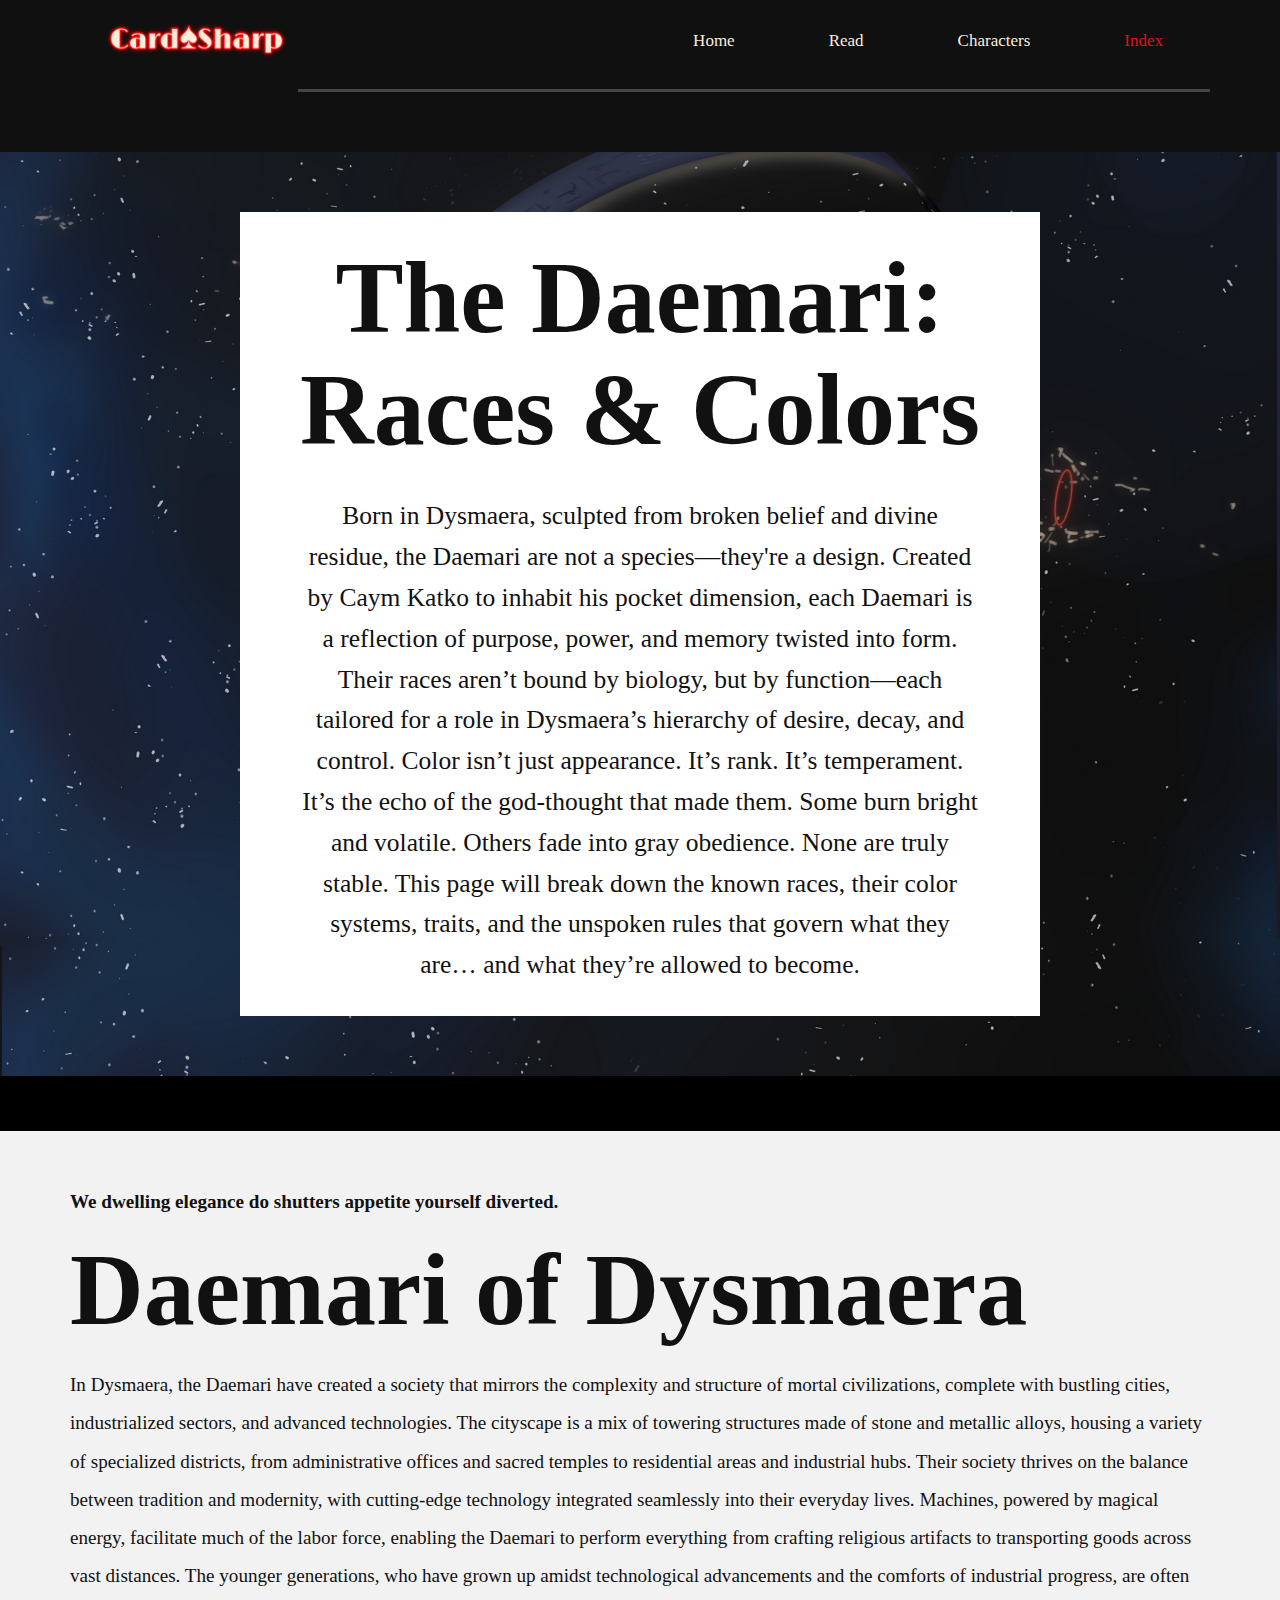
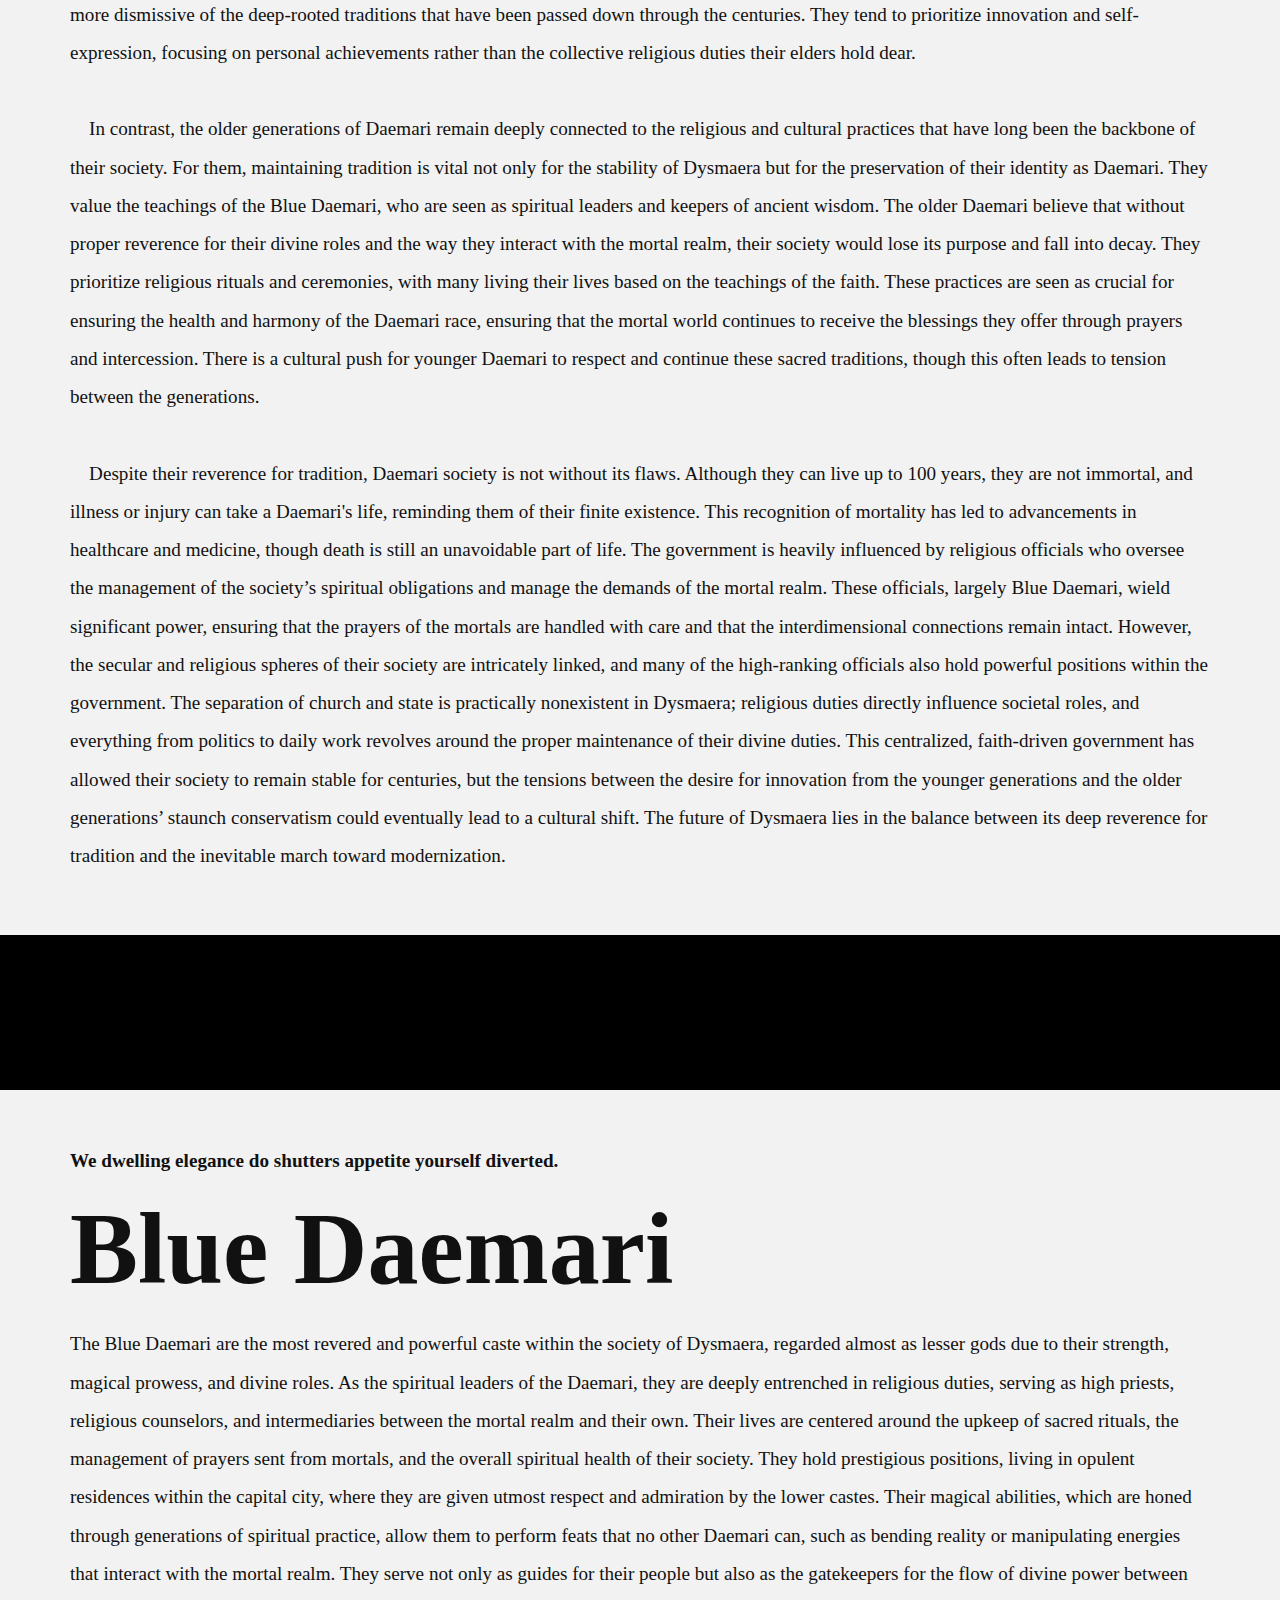
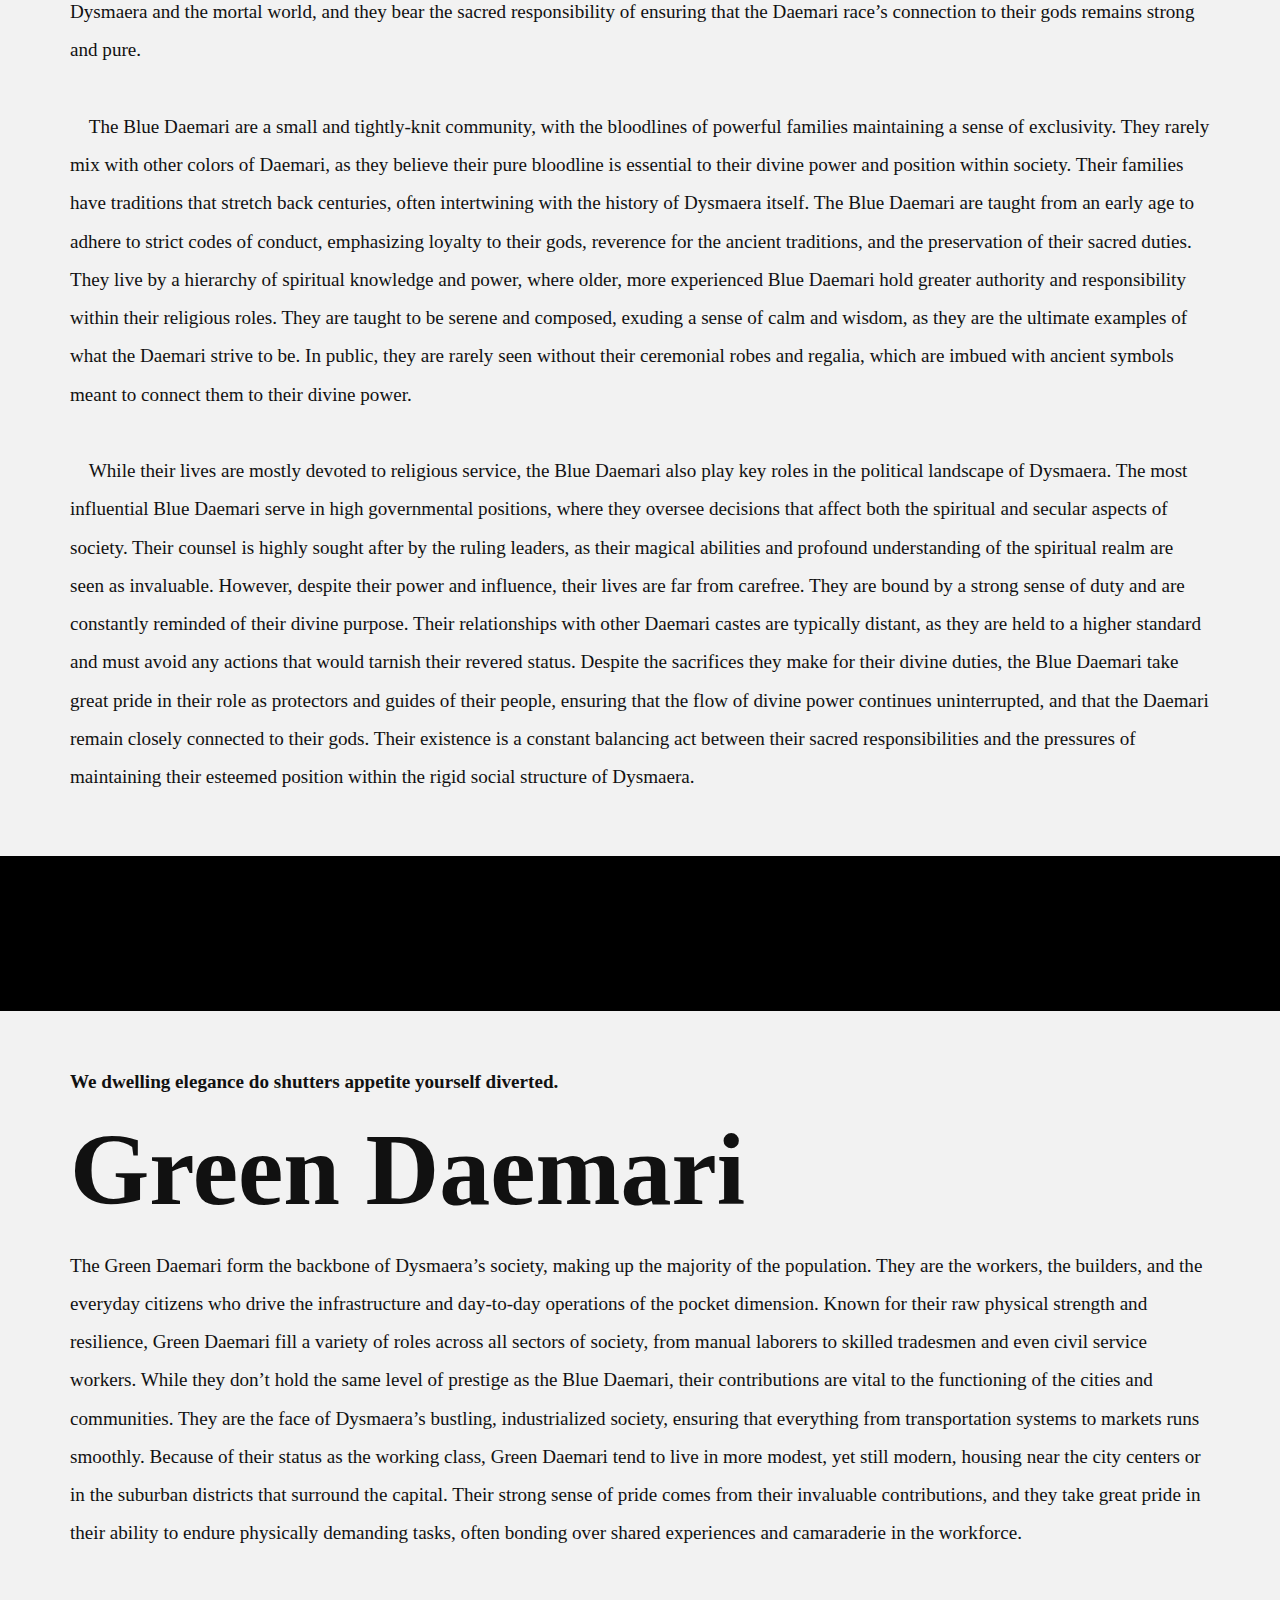
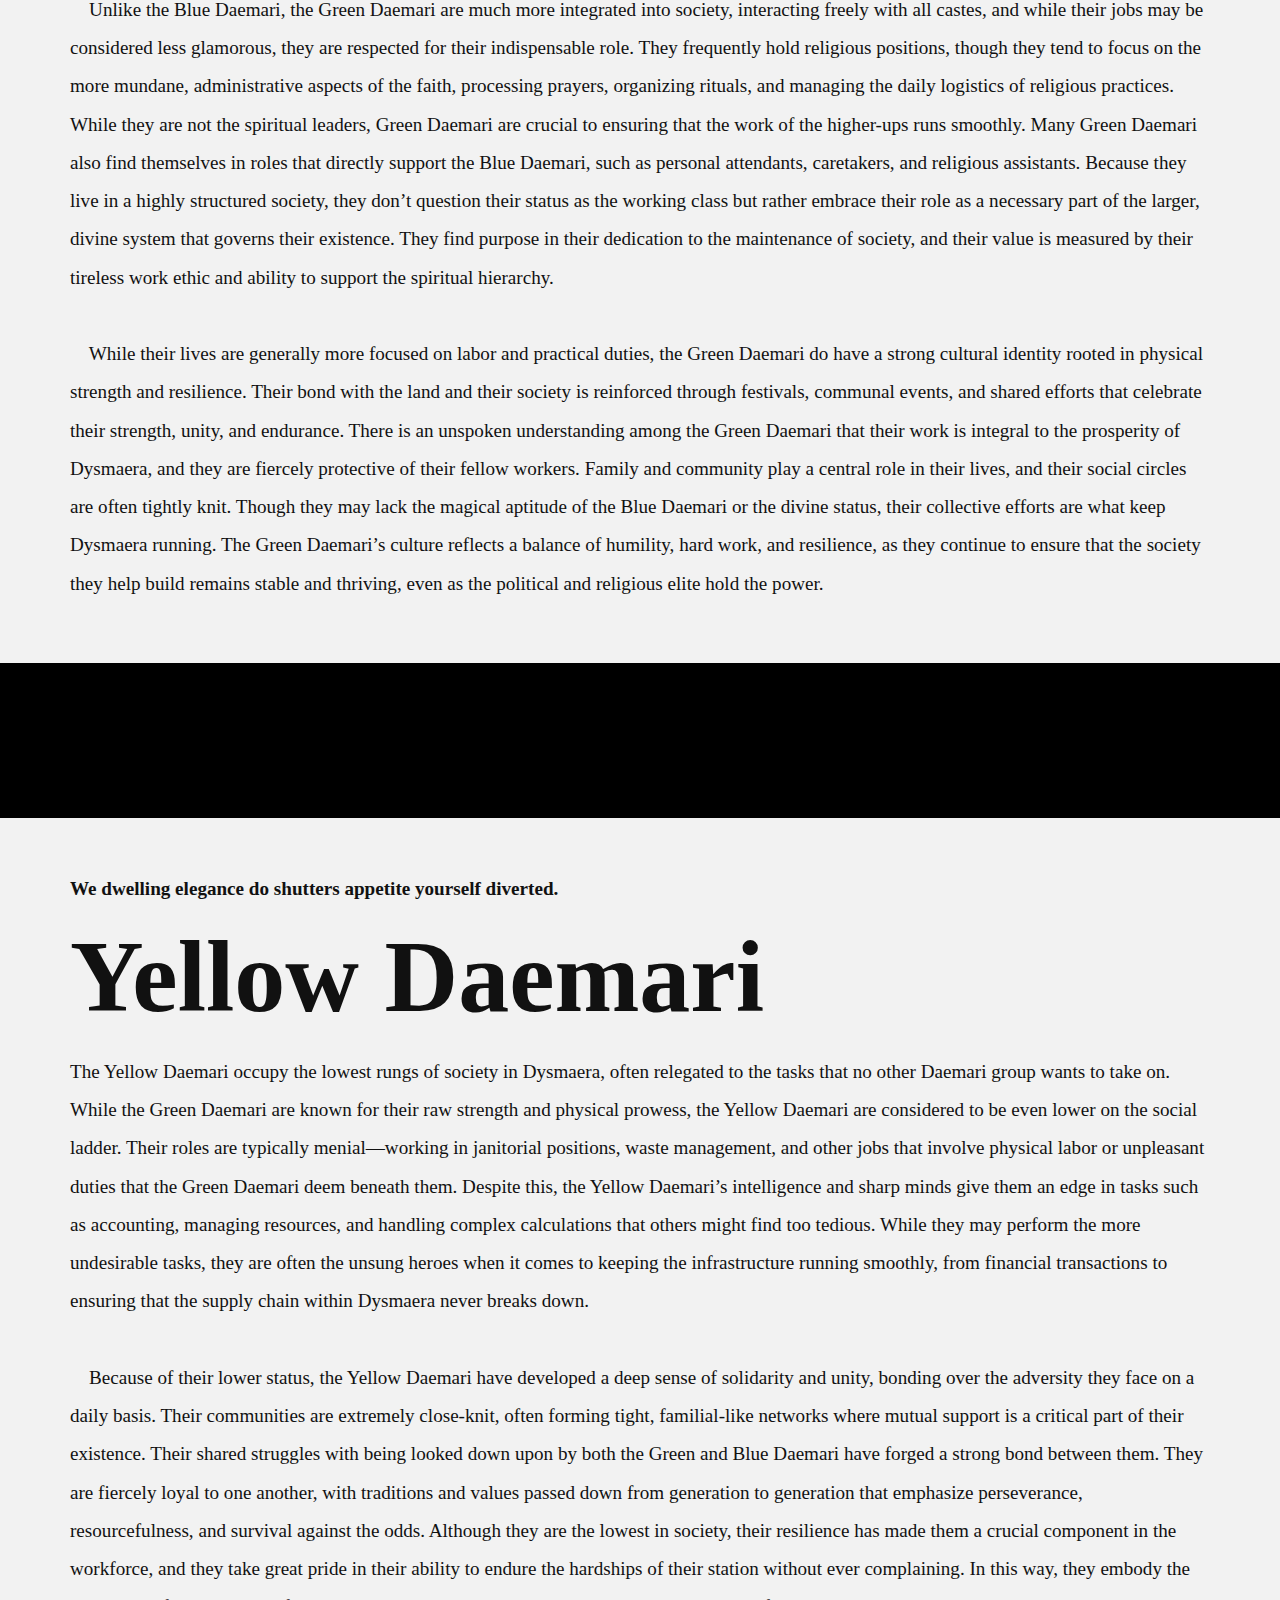
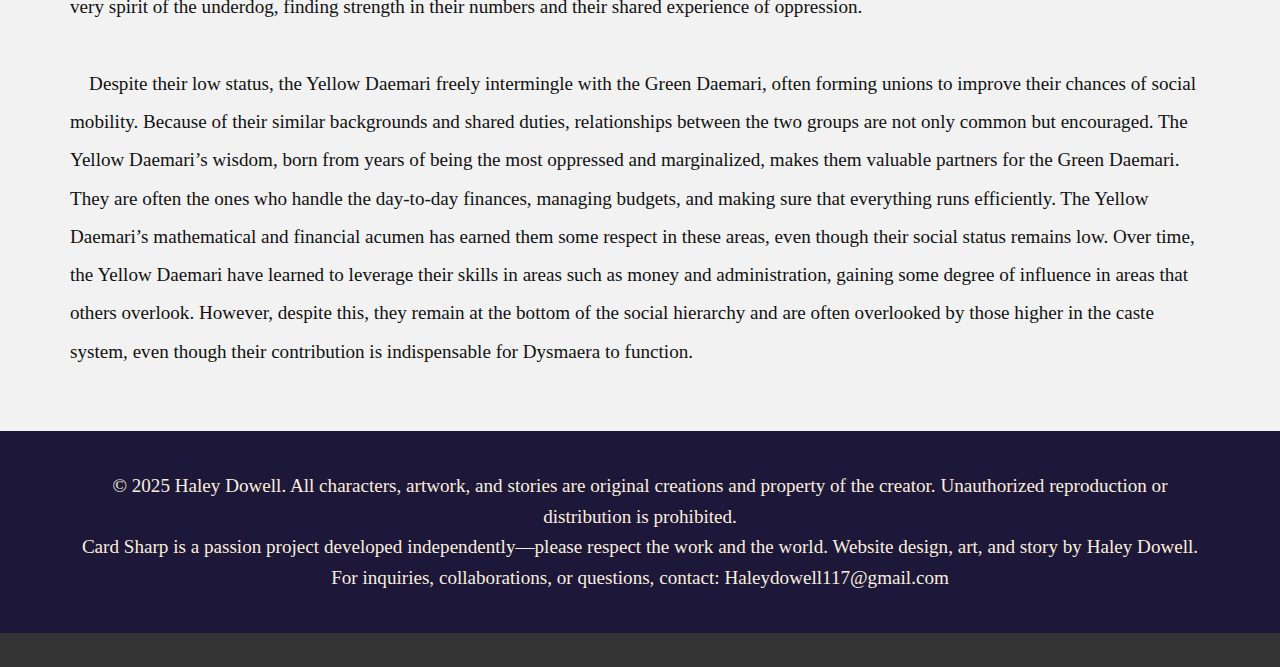
<file: Daemari.html>
<!DOCTYPE html>
<html style="font-size: 17px;" lang="en"><head>
    <meta name="viewport" content="width=device-width, initial-scale=1.0">
    <meta charset="utf-8">
    <meta name="keywords" content="">
    <meta name="description" content="">
    <title>Daemari</title>
    <link rel="stylesheet" href="nicepage.css" media="screen">
<link rel="stylesheet" href="Daemari.css" media="screen">
    <script class="u-script" type="text/javascript" src="jquery.js" defer=""></script>
    <script class="u-script" type="text/javascript" src="nicepage.js" defer=""></script>
    <meta name="generator" content="Nicepage 7.10.10, nicepage.com">
    
    
    
    
    
    
    
    
    
    
    
    
    <script type="application/ld+json">{
		"@context": "http://schema.org",
		"@type": "Organization",
		"name": "Site1",
		"logo": "images/cslogotrans.png"
}</script>
    <meta name="theme-color" content="#df1515">
    <meta property="og:title" content="Daemari">
    <meta property="og:description" content="">
    <meta property="og:type" content="website">
  <meta data-intl-tel-input-cdn-path="intlTelInput/"></head>
  <body data-path-to-root="./" data-include-products="false" class="u-body u-xl-mode" data-lang="en"><header class="u-clearfix u-header u-header" id="header"><div class="u-clearfix u-sheet u-valign-middle-lg u-valign-middle-md u-valign-middle-sm u-valign-middle-xs u-sheet-1">
        <a href="./" data-page-id="1402819601" class="u-image u-logo u-image-1" data-image-width="1920" data-image-height="408">
          <img src="images/cslogotrans.png" class="u-logo-image u-logo-image-1" title="Home">
        </a>
        <nav class="u-menu u-menu-dropdown u-offcanvas u-menu-1" role="navigation" data-responsive-from="MD">
          <div class="menu-collapse" style="font-size: 1rem; letter-spacing: 0px;">
            <a class="u-button-style u-custom-left-right-menu-spacing u-custom-padding-bottom u-custom-text-hover-color u-custom-top-bottom-menu-spacing u-hamburger-link u-nav-link u-text-active-palette-1-base u-text-hover-palette-2-base" href="#" tabindex="-1" aria-label="Open menu" aria-controls="957f">
              <svg class="u-svg-link" viewBox="0 0 24 24"><use xlink:href="#menu-hamburger"></use></svg>
              <svg class="u-svg-content" version="1.1" id="menu-hamburger" viewBox="0 0 16 16" x="0px" y="0px" xmlns:xlink="http://www.w3.org/1999/xlink" xmlns="http://www.w3.org/2000/svg"><g><rect y="1" width="16" height="2"></rect><rect y="7" width="16" height="2"></rect><rect y="13" width="16" height="2"></rect>
</g></svg>
            </a>
          </div>
          <div class="u-custom-menu u-nav-container">
            <ul role="menubar" class="u-nav u-unstyled u-nav-1"><li role="none" class="u-nav-item"><a role="menuitem" class="u-button-style u-nav-link u-text-active-palette-1-base u-text-hover-palette-1-base" href="./" style="padding: 10px 47px;">Home</a>
</li><li role="none" class="u-nav-item"><a role="menuitem" class="u-button-style u-nav-link u-text-active-palette-1-base u-text-hover-palette-1-base" href="blog/blog.html" style="padding: 10px 47px;">Read</a>
</li><li role="none" class="u-nav-item"><a role="menuitem" class="u-button-style u-nav-link u-text-active-palette-1-base u-text-hover-palette-1-base" href="Characters.html" style="padding: 10px 47px;">Characters</a><div class="u-nav-popup"><ul role="menu" class="u-h-spacing-47 u-nav u-unstyled u-v-spacing-10 u-white u-nav-2" aria-label="Characters menu"><li role="none" class="u-nav-item"><a role="menuitem" class="u-button-style u-nav-link" href="Hollice-Katko.html">Hollice Katko</a>
</li></ul>
</div>
</li><li role="none" class="u-nav-item"><a role="menuitem" class="u-button-style u-nav-link u-text-active-palette-1-base u-text-hover-palette-1-base" href="Index-Page.html" style="padding: 10px 47px;">Index</a><div class="u-nav-popup"><ul role="menu" class="u-h-spacing-47 u-nav u-unstyled u-v-spacing-10 u-white u-nav-3" aria-label="Index menu"><li role="none" class="u-nav-item"><a role="menuitem" class="u-button-style u-nav-link" href="Concepts.html">Concepts</a>
</li><li role="none" class="u-nav-item"><a role="menuitem" class="u-button-style u-nav-link" href="Daemari.html">Daemari</a>
</li><li role="none" class="u-nav-item"><a role="menuitem" class="u-button-style u-nav-link" href="Locations-and-Timeline.html">Locations and Timeline</a>
</li></ul>
</div>
</li></ul>
          </div>
          <div class="u-custom-menu u-nav-container-collapse" id="957f" role="region" aria-label="Menu panel">
            <div class="u-black u-container-style u-inner-container-layout u-opacity u-opacity-95 u-sidenav">
              <div class="u-inner-container-layout u-sidenav-overflow">
                <div class="u-menu-close" tabindex="-1" aria-label="Close menu"></div>
                <ul class="u-align-center u-nav u-popupmenu-items u-unstyled u-nav-4" role="menubar"><li role="none" class="u-nav-item"><a role="menuitem" class="u-button-style u-nav-link" href="./">Home</a>
</li><li role="none" class="u-nav-item"><a role="menuitem" class="u-button-style u-nav-link" href="blog/blog.html">Read</a>
</li><li role="none" class="u-nav-item"><a role="menuitem" class="u-button-style u-nav-link" href="Characters.html">Characters</a><div class="u-nav-popup"><ul role="menu" class="u-nav u-unstyled u-nav-5" aria-label="Characters menu"><li role="none" class="u-nav-item"><a role="menuitem" class="u-button-style u-nav-link" href="Hollice-Katko.html">Hollice Katko</a>
</li></ul>
</div>
</li><li role="none" class="u-nav-item"><a role="menuitem" class="u-button-style u-nav-link" href="Index-Page.html">Index</a><div class="u-nav-popup"><ul role="menu" class="u-nav u-unstyled u-nav-6" aria-label="Index menu"><li role="none" class="u-nav-item"><a role="menuitem" class="u-button-style u-nav-link" href="Concepts.html">Concepts</a>
</li><li role="none" class="u-nav-item"><a role="menuitem" class="u-button-style u-nav-link" href="Daemari.html">Daemari</a>
</li><li role="none" class="u-nav-item"><a role="menuitem" class="u-button-style u-nav-link" href="Locations-and-Timeline.html">Locations and Timeline</a>
</li></ul>
</div>
</li></ul>
              </div>
            </div>
            <div class="u-black u-menu-overlay u-opacity u-opacity-70"></div>
          </div>
          <style class="menu-style">@media (max-width: 939px) {
                    [data-responsive-from="MD"] .u-nav-container {
                        display: none;
                    }
                    [data-responsive-from="MD"] .menu-collapse {
                        display: block;
                    }
                }</style>
        </nav>
        <div class="u-border-3 u-border-grey-dark-1 u-line u-line-horizontal u-line-1"></div>
      </div></header>
    <section class="u-clearfix u-image u-section-1" id="sec-dd91" data-image-width="1920" data-image-height="1561">
      <div class="u-clearfix u-sheet u-valign-middle u-sheet-1">
        <div class="u-align-center u-container-align-center u-container-align-center-sm u-container-align-center-xs u-container-style u-expanded-width-sm u-expanded-width-xs u-group u-white u-group-1">
          <div class="u-container-layout u-valign-middle-lg u-valign-middle-md u-valign-middle-sm u-valign-middle-xs u-container-layout-1">
            <h1 class="u-align-center-sm u-align-center-xs u-text u-title u-text-1"> The Daemari: Races &amp; Colors</h1>
            <p class="u-align-center-sm u-align-center-xs u-large-text u-text u-text-variant u-text-2"> Born in Dysmaera, sculpted from broken belief and divine residue, the Daemari are not a species—they're a design. Created by Caym Katko to inhabit his pocket dimension, each Daemari is a reflection of purpose, power, and memory twisted into form. Their races aren’t bound by biology, but by function—each tailored for a role in Dysmaera’s hierarchy of desire, decay, and control.
Color isn’t just appearance. It’s rank. It’s temperament. It’s the echo of the god-thought that made them. Some burn bright and volatile. Others fade into gray obedience. None are truly stable.
This page will break down the known races, their color systems, traits, and the unspoken rules that govern what they are… and what they’re allowed to become.</p>
          </div>
        </div>
      </div>
    </section>
    <section class="u-black u-clearfix u-section-2" id="block-1">
      <div class="u-clearfix u-sheet u-sheet-1"></div>
    </section>
    <section class="u-clearfix u-grey-5 u-section-3" id="sec-e763">
      <div class="u-clearfix u-sheet u-valign-middle-lg u-valign-middle-md u-valign-middle-sm u-valign-middle-xs u-sheet-1">
        <h6 class="u-text u-text-default u-text-1">We dwelling elegance do shutters appetite yourself diverted.</h6>
        <h2 class="u-text u-text-default u-text-2"> Daemari of Dysmaera</h2>
        <p class="u-text u-text-default u-text-3"> In
 Dysmaera, the Daemari have created a society that mirrors the 
complexity and structure of mortal civilizations, complete with bustling
 cities, industrialized sectors, and advanced technologies. The 
cityscape is a mix of towering structures made of stone and metallic 
alloys, housing a variety of specialized districts, from administrative 
offices and sacred temples to residential areas and industrial hubs. 
Their society thrives on the balance between tradition and modernity, 
with cutting-edge technology integrated seamlessly into their everyday 
lives. Machines, powered by magical energy, facilitate much of the labor
 force, enabling the Daemari to perform everything from crafting 
religious artifacts to transporting goods across vast distances. The 
younger generations, who have grown up amidst technological advancements
 and the comforts of industrial progress, are often more dismissive of 
the deep-rooted traditions that have been passed down through the 
centuries. They tend to prioritize innovation and self-expression, 
focusing on personal achievements rather than the collective religious 
duties their elders hold dear.<br>
          <br>&nbsp; &nbsp; In
 contrast, the older generations of Daemari remain deeply connected to 
the religious and cultural practices that have long been the backbone of
 their society. For them, maintaining tradition is vital not only for 
the stability of Dysmaera but for the preservation of their identity as 
Daemari. They value the teachings of the Blue Daemari, who are seen as 
spiritual leaders and keepers of ancient wisdom. The older Daemari 
believe that without proper reverence for their divine roles and the way
 they interact with the mortal realm, their society would lose its 
purpose and fall into decay. They prioritize religious rituals and 
ceremonies, with many living their lives based on the teachings of the 
faith. These practices are seen as crucial for ensuring the health and 
harmony of the Daemari race, ensuring that the mortal world continues to
 receive the blessings they offer through prayers and intercession. 
There is a cultural push for younger Daemari to respect and continue 
these sacred traditions, though this often leads to tension between the 
generations.<br>
          <br>&nbsp; &nbsp; Despite
 their reverence for tradition, Daemari society is not without its 
flaws. Although they can live up to 100 years, they are not immortal, 
and illness or injury can take a Daemari's life, reminding them of their
 finite existence. This recognition of mortality has led to advancements
 in healthcare and medicine, though death is still an unavoidable part 
of life. The government is heavily influenced by religious officials who
 oversee the management of the society’s spiritual obligations and 
manage the demands of the mortal realm. These officials, largely Blue 
Daemari, wield significant power, ensuring that the prayers of the 
mortals are handled with care and that the interdimensional connections 
remain intact. However, the secular and religious spheres of their 
society are intricately linked, and many of the high-ranking officials 
also hold powerful positions within the government. The separation of 
church and state is practically nonexistent in Dysmaera; religious 
duties directly influence societal roles, and everything from politics 
to daily work revolves around the proper maintenance of their divine 
duties. This centralized, faith-driven government has allowed their 
society to remain stable for centuries, but the tensions between the 
desire for innovation from the younger generations and the older 
generations’ staunch conservatism could eventually lead to a cultural 
shift. The future of Dysmaera lies in the balance between its deep 
reverence for tradition and the inevitable march toward modernization.<br>
        </p>
      </div>
    </section>
    <section class="u-black u-clearfix u-section-4" id="sec-14c9">
      <div class="u-clearfix u-sheet u-sheet-1"></div>
    </section>
    <section class="u-clearfix u-grey-5 u-section-5" id="sec-1767">
      <div class="u-clearfix u-sheet u-valign-middle-lg u-valign-middle-md u-valign-middle-sm u-valign-middle-xs u-sheet-1">
        <h6 class="u-text u-text-default u-text-1">We dwelling elegance do shutters appetite yourself diverted.</h6>
        <h2 class="u-text u-text-default u-text-2"> Blue Daemari</h2>
        <p class="u-text u-text-default u-text-3"> The
 Blue Daemari are the most revered and powerful caste within the society
 of Dysmaera, regarded almost as lesser gods due to their strength, 
magical prowess, and divine roles. As the spiritual leaders of the 
Daemari, they are deeply entrenched in religious duties, serving as high
 priests, religious counselors, and intermediaries between the mortal 
realm and their own. Their lives are centered around the upkeep of 
sacred rituals, the management of prayers sent from mortals, and the 
overall spiritual health of their society. They hold prestigious 
positions, living in opulent residences within the capital city, where 
they are given utmost respect and admiration by the lower castes. Their 
magical abilities, which are honed through generations of spiritual 
practice, allow them to perform feats that no other Daemari can, such as
 bending reality or manipulating energies that interact with the mortal 
realm. They serve not only as guides for their people but also as the 
gatekeepers for the flow of divine power between Dysmaera and the mortal
 world, and they bear the sacred responsibility of ensuring that the 
Daemari race’s connection to their gods remains strong and pure.<br>
          <br>&nbsp; &nbsp; The
 Blue Daemari are a small and tightly-knit community, with the 
bloodlines of powerful families maintaining a sense of exclusivity. They
 rarely mix with other colors of Daemari, as they believe their pure 
bloodline is essential to their divine power and position within 
society. Their families have traditions that stretch back centuries, 
often intertwining with the history of Dysmaera itself. The Blue Daemari
 are taught from an early age to adhere to strict codes of conduct, 
emphasizing loyalty to their gods, reverence for the ancient traditions,
 and the preservation of their sacred duties. They live by a hierarchy 
of spiritual knowledge and power, where older, more experienced Blue 
Daemari hold greater authority and responsibility within their religious
 roles. They are taught to be serene and composed, exuding a sense of 
calm and wisdom, as they are the ultimate examples of what the Daemari 
strive to be. In public, they are rarely seen without their ceremonial 
robes and regalia, which are imbued with ancient symbols meant to 
connect them to their divine power.<br>
          <br>&nbsp; &nbsp; While
 their lives are mostly devoted to religious service, the Blue Daemari 
also play key roles in the political landscape of Dysmaera. The most 
influential Blue Daemari serve in high governmental positions, where 
they oversee decisions that affect both the spiritual and secular 
aspects of society. Their counsel is highly sought after by the ruling 
leaders, as their magical abilities and profound understanding of the 
spiritual realm are seen as invaluable. However, despite their power and
 influence, their lives are far from carefree. They are bound by a 
strong sense of duty and are constantly reminded of their divine 
purpose. Their relationships with other Daemari castes are typically 
distant, as they are held to a higher standard and must avoid any 
actions that would tarnish their revered status. Despite the sacrifices 
they make for their divine duties, the Blue Daemari take great pride in 
their role as protectors and guides of their people, ensuring that the 
flow of divine power continues uninterrupted, and that the Daemari 
remain closely connected to their gods. Their existence is a constant 
balancing act between their sacred responsibilities and the pressures of
 maintaining their esteemed position within the rigid social structure 
of Dysmaera.<br>
        </p>
      </div>
    </section>
    <section class="u-black u-clearfix u-section-6" id="sec-35a9">
      <div class="u-clearfix u-sheet u-sheet-1"></div>
    </section>
    <section class="u-clearfix u-grey-5 u-section-7" id="sec-be92">
      <div class="u-clearfix u-sheet u-valign-middle-lg u-valign-middle-md u-valign-middle-sm u-valign-middle-xs u-sheet-1">
        <h6 class="u-text u-text-default u-text-1">We dwelling elegance do shutters appetite yourself diverted.</h6>
        <h2 class="u-text u-text-default u-text-2"> Green Daemari</h2>
        <p class="u-text u-text-default u-text-3"> The
 Green Daemari form the backbone of Dysmaera’s society, making up the 
majority of the population. They are the workers, the builders, and the 
everyday citizens who drive the infrastructure and day-to-day operations
 of the pocket dimension. Known for their raw physical strength and 
resilience, Green Daemari fill a variety of roles across all sectors of 
society, from manual laborers to skilled tradesmen and even civil 
service workers. While they don’t hold the same level of prestige as the
 Blue Daemari, their contributions are vital to the functioning of the 
cities and communities. They are the face of Dysmaera’s bustling, 
industrialized society, ensuring that everything from transportation 
systems to markets runs smoothly. Because of their status as the working
 class, Green Daemari tend to live in more modest, yet still modern, 
housing near the city centers or in the suburban districts that surround
 the capital. Their strong sense of pride comes from their invaluable 
contributions, and they take great pride in their ability to endure 
physically demanding tasks, often bonding over shared experiences and 
camaraderie in the workforce.<br>
          <br>&nbsp; &nbsp; Unlike
 the Blue Daemari, the Green Daemari are much more integrated into 
society, interacting freely with all castes, and while their jobs may be
 considered less glamorous, they are respected for their indispensable 
role. They frequently hold religious positions, though they tend to 
focus on the more mundane, administrative aspects of the faith, 
processing prayers, organizing rituals, and managing the daily logistics
 of religious practices. While they are not the spiritual leaders, Green
 Daemari are crucial to ensuring that the work of the higher-ups runs 
smoothly. Many Green Daemari also find themselves in roles that directly
 support the Blue Daemari, such as personal attendants, caretakers, and 
religious assistants. Because they live in a highly structured society, 
they don’t question their status as the working class but rather embrace
 their role as a necessary part of the larger, divine system that 
governs their existence. They find purpose in their dedication to the 
maintenance of society, and their value is measured by their tireless 
work ethic and ability to support the spiritual hierarchy.<br>
          <br>&nbsp; &nbsp; While
 their lives are generally more focused on labor and practical duties, 
the Green Daemari do have a strong cultural identity rooted in physical 
strength and resilience. Their bond with the land and their society is 
reinforced through festivals, communal events, and shared efforts that 
celebrate their strength, unity, and endurance. There is an unspoken 
understanding among the Green Daemari that their work is integral to the
 prosperity of Dysmaera, and they are fiercely protective of their 
fellow workers. Family and community play a central role in their lives,
 and their social circles are often tightly knit. Though they may lack 
the magical aptitude of the Blue Daemari or the divine status, their 
collective efforts are what keep Dysmaera running. The Green Daemari’s 
culture reflects a balance of humility, hard work, and resilience, as 
they continue to ensure that the society they help build remains stable 
and thriving, even as the political and religious elite hold the power.<br>
        </p>
      </div>
    </section>
    <section class="u-black u-clearfix u-section-8" id="sec-a261">
      <div class="u-clearfix u-sheet u-sheet-1"></div>
    </section>
    <section class="u-clearfix u-grey-5 u-section-9" id="sec-9fec">
      <div class="u-clearfix u-sheet u-valign-middle-lg u-valign-middle-md u-valign-middle-sm u-valign-middle-xs u-sheet-1">
        <h6 class="u-text u-text-default u-text-1">We dwelling elegance do shutters appetite yourself diverted.</h6>
        <h2 class="u-text u-text-default u-text-2"> Yellow Daemari</h2>
        <p class="u-text u-text-default u-text-3"> The
 Yellow Daemari occupy the lowest rungs of society in Dysmaera, often 
relegated to the tasks that no other Daemari group wants to take on. 
While the Green Daemari are known for their raw strength and physical 
prowess, the Yellow Daemari are considered to be even lower on the 
social ladder. Their roles are typically menial—working in janitorial 
positions, waste management, and other jobs that involve physical labor 
or unpleasant duties that the Green Daemari deem beneath them. Despite 
this, the Yellow Daemari’s intelligence and sharp minds give them an 
edge in tasks such as accounting, managing resources, and handling 
complex calculations that others might find too tedious. While they may 
perform the more undesirable tasks, they are often the unsung heroes 
when it comes to keeping the infrastructure running smoothly, from 
financial transactions to ensuring that the supply chain within Dysmaera
 never breaks down.<br>
          <br>&nbsp; &nbsp; Because
 of their lower status, the Yellow Daemari have developed a deep sense 
of solidarity and unity, bonding over the adversity they face on a daily
 basis. Their communities are extremely close-knit, often forming tight,
 familial-like networks where mutual support is a critical part of their
 existence. Their shared struggles with being looked down upon by both 
the Green and Blue Daemari have forged a strong bond between them. They 
are fiercely loyal to one another, with traditions and values passed 
down from generation to generation that emphasize perseverance, 
resourcefulness, and survival against the odds. Although they are the 
lowest in society, their resilience has made them a crucial component in
 the workforce, and they take great pride in their ability to endure the
 hardships of their station without ever complaining. In this way, they 
embody the very spirit of the underdog, finding strength in their 
numbers and their shared experience of oppression.<br>
          <br>&nbsp; &nbsp; Despite
 their low status, the Yellow Daemari freely intermingle with the Green 
Daemari, often forming unions to improve their chances of social 
mobility. Because of their similar backgrounds and shared duties, 
relationships between the two groups are not only common but encouraged.
 The Yellow Daemari’s wisdom, born from years of being the most 
oppressed and marginalized, makes them valuable partners for the Green 
Daemari. They are often the ones who handle the day-to-day finances, 
managing budgets, and making sure that everything runs efficiently. The 
Yellow Daemari’s mathematical and financial acumen has earned them some 
respect in these areas, even though their social status remains low. 
Over time, the Yellow Daemari have learned to leverage their skills in 
areas such as money and administration, gaining some degree of influence
 in areas that others overlook. However, despite this, they remain at 
the bottom of the social hierarchy and are often overlooked by those 
higher in the caste system, even though their contribution is 
indispensable for Dysmaera to function.<br>
        </p>
      </div>
    </section>
    
    
    
    <footer class="u-align-center u-clearfix u-container-align-center u-footer u-palette-2-dark-2 u-footer" id="footer"><div class="u-clearfix u-sheet u-valign-middle u-sheet-1">
        <p class="u-text u-text-default u-text-1"> © 2025 Haley Dowell. All characters, artwork, and stories are original creations and property of the creator. Unauthorized reproduction or distribution is prohibited.<br> Card Sharp is a passion project developed independently—please respect the work and the world.
Website design, art, and story by Haley Dowell.
For inquiries, collaborations, or questions, contact: Haleydowell117@gmail.com
        </p>
      </div></footer>
    <section class="u-backlink u-clearfix u-grey-80"></section>
  
</body></html>
</file>
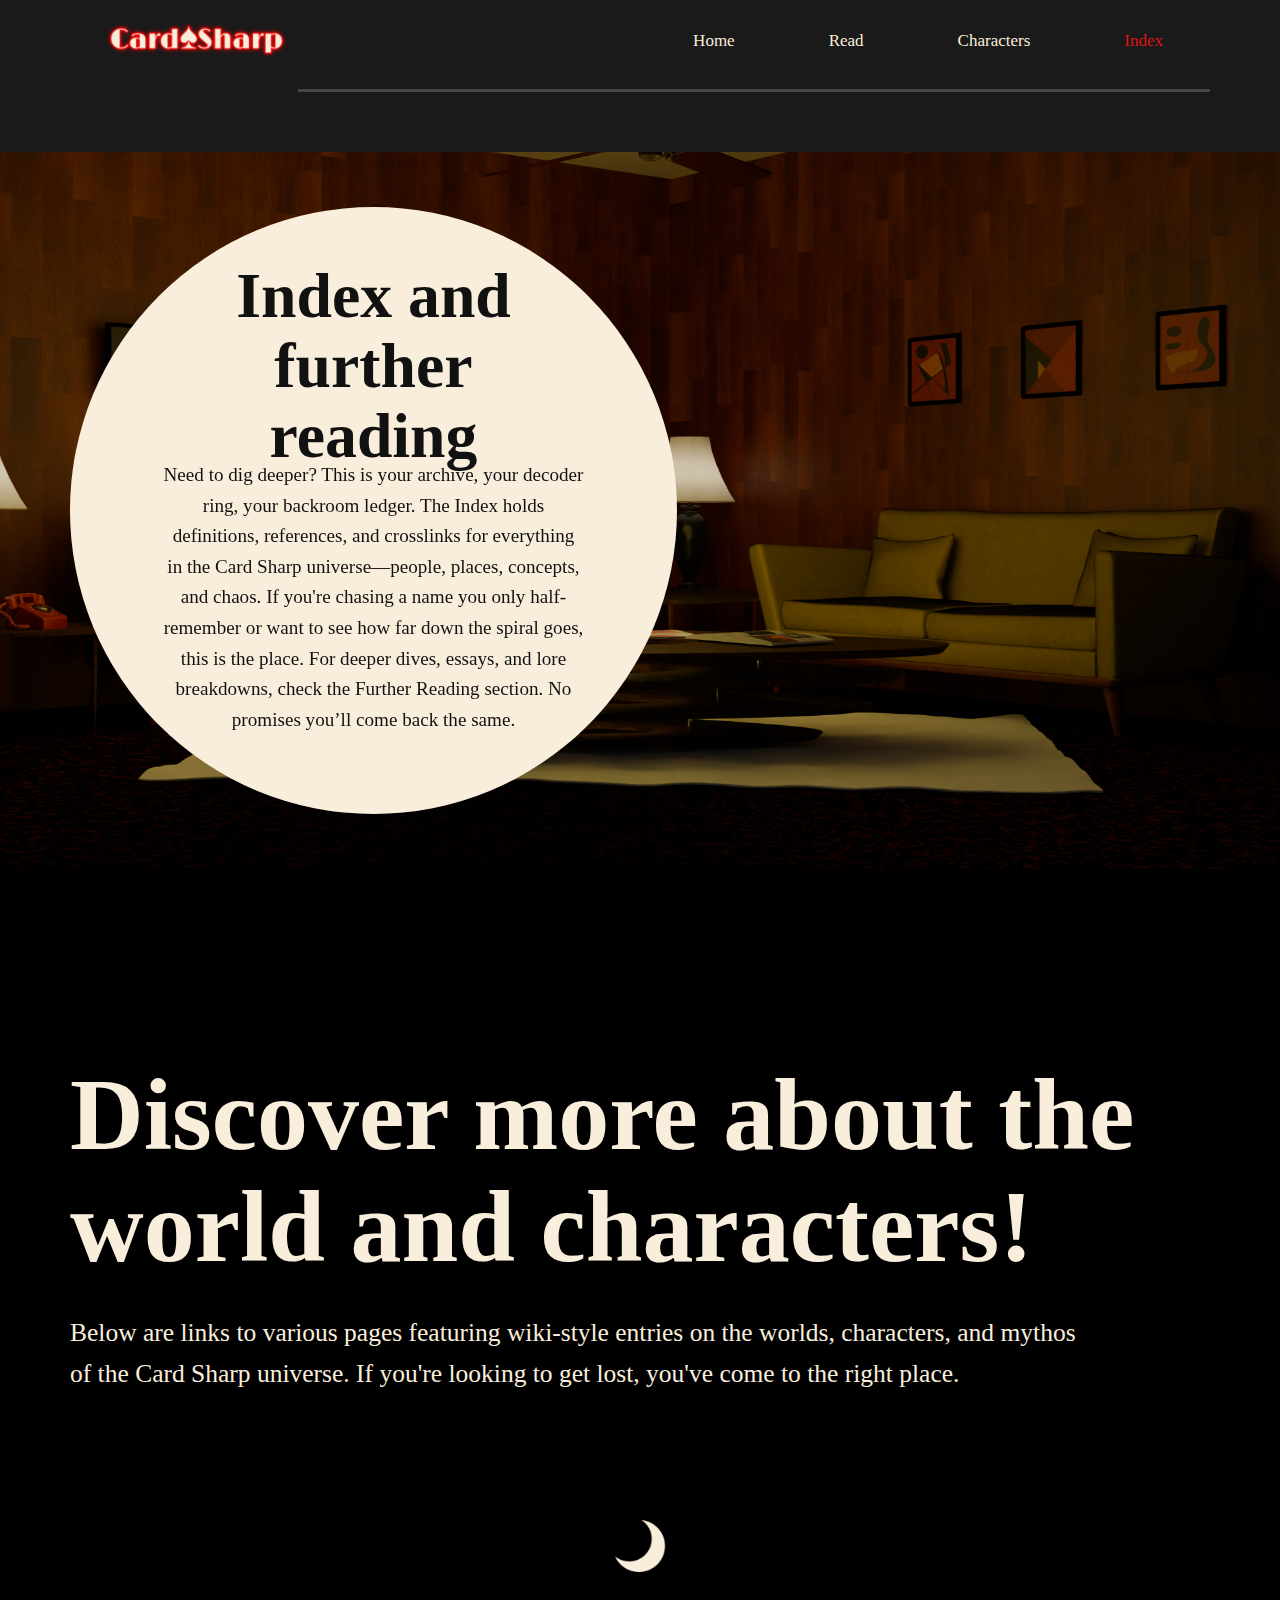
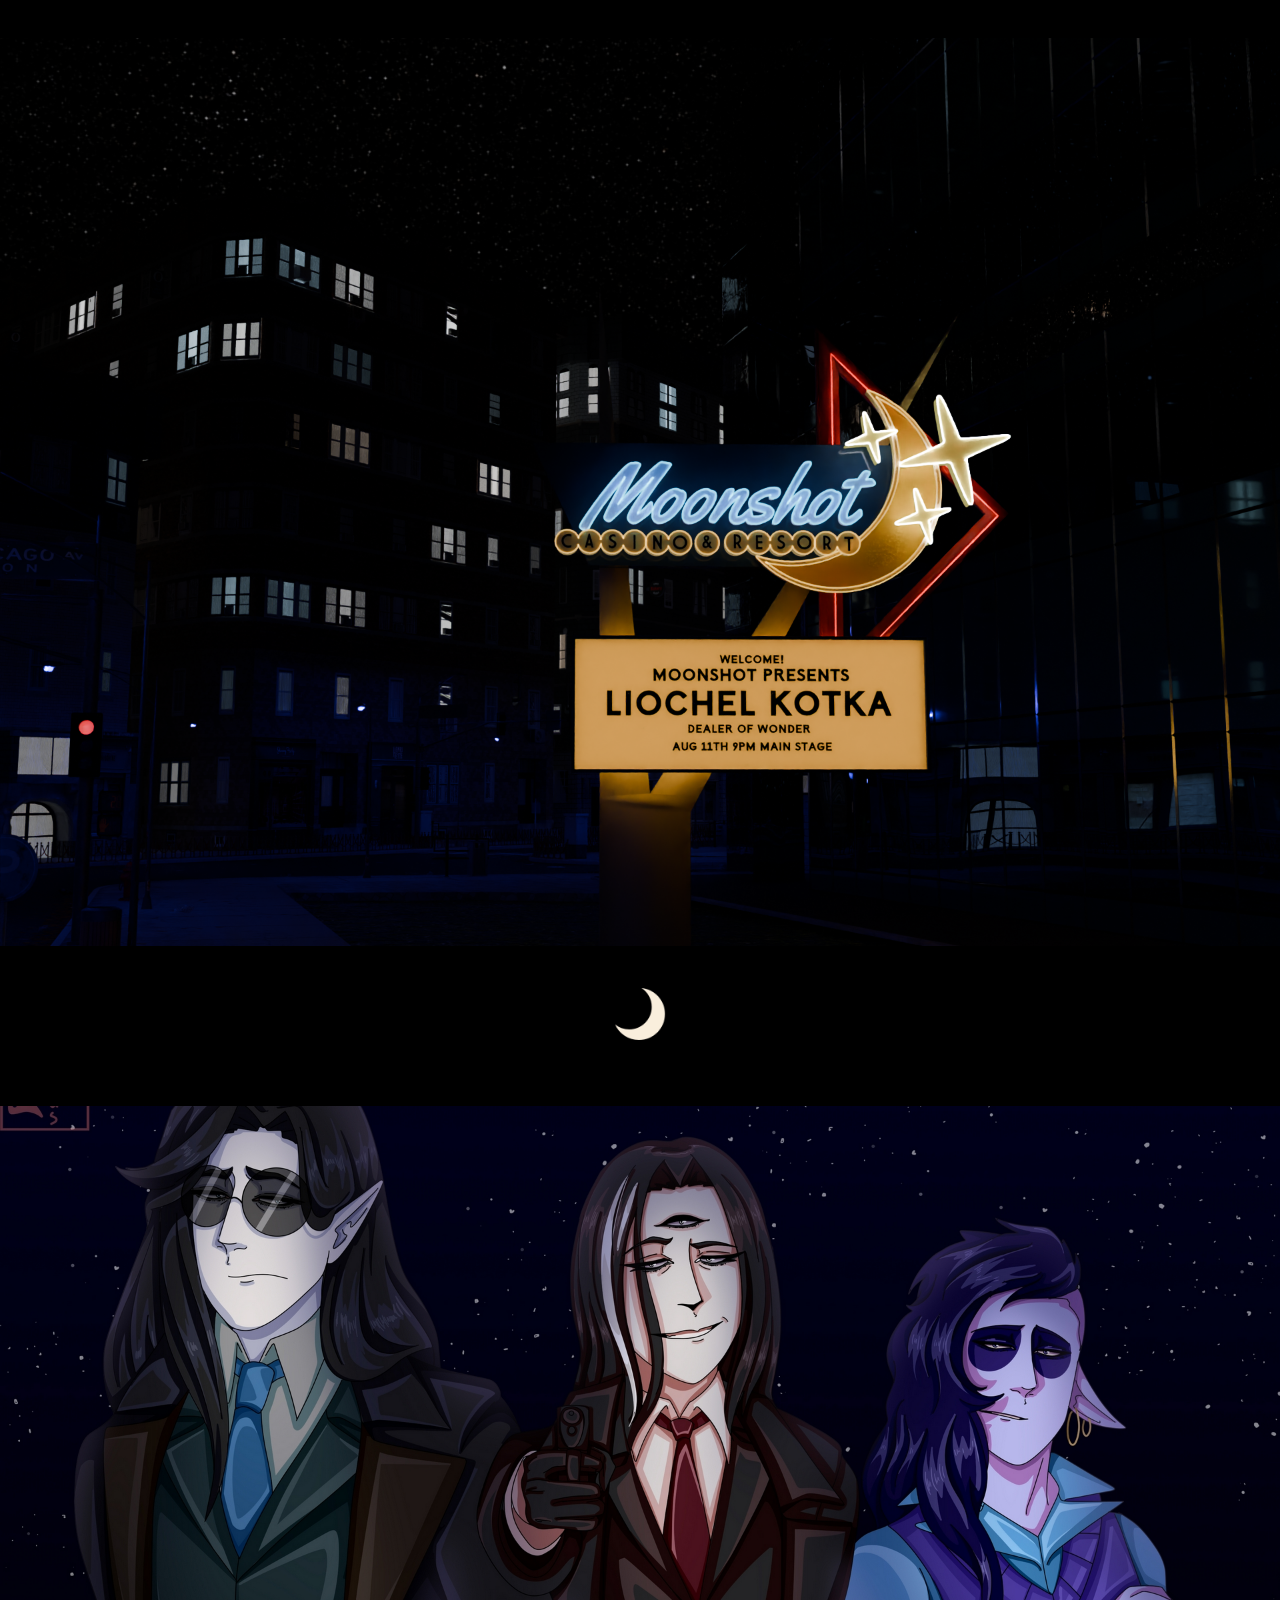
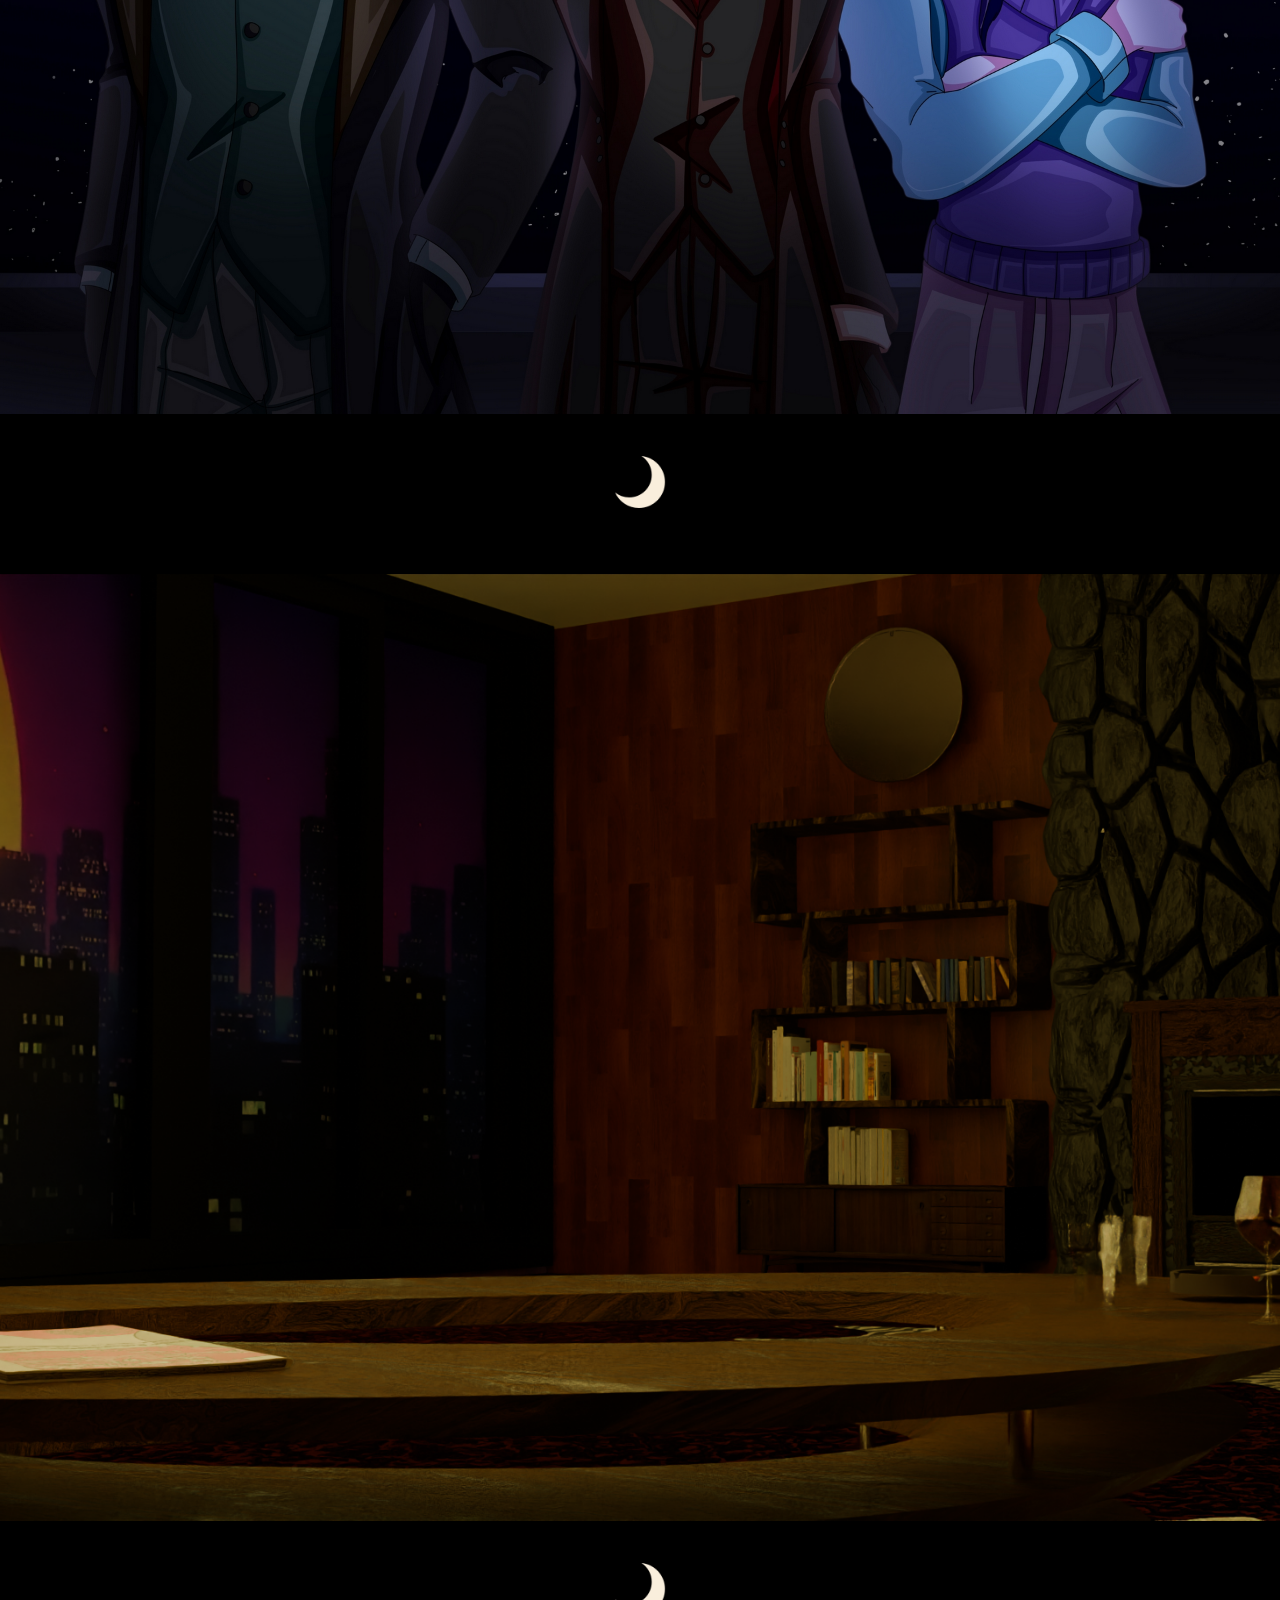
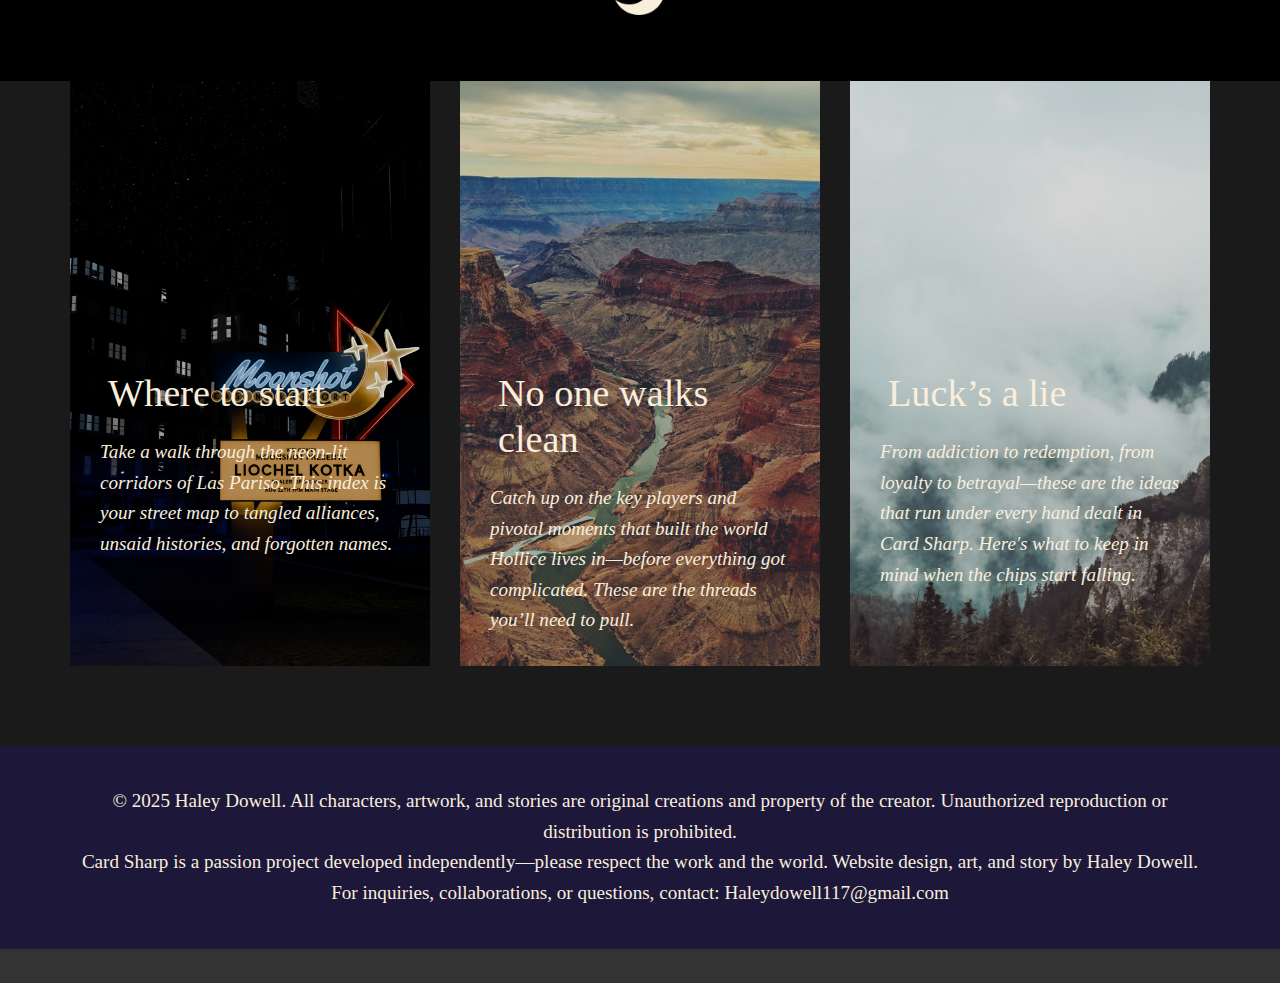
<file: Index-Page.html>
<!DOCTYPE html>
<html style="font-size: 17px;" lang="en"><head>
    <meta name="viewport" content="width=device-width, initial-scale=1.0">
    <meta charset="utf-8">
    <meta name="keywords" content="">
    <meta name="description" content="">
    <title>Index Page</title>
    <link rel="stylesheet" href="nicepage.css" media="screen">
<link rel="stylesheet" href="Index-Page.css" media="screen">
    <script class="u-script" type="text/javascript" src="jquery.js" defer=""></script>
    <script class="u-script" type="text/javascript" src="nicepage.js" defer=""></script>
    <meta name="generator" content="Nicepage 7.10.10, nicepage.com">
    
    
    
    
    
    
    
    
    
    
    
    
    
    <script type="application/ld+json">{
		"@context": "http://schema.org",
		"@type": "Organization",
		"name": "Site1",
		"logo": "images/cslogotrans.png"
}</script>
    <meta name="theme-color" content="#df1515">
    <meta property="og:title" content="Index Page">
    <meta property="og:description" content="">
    <meta property="og:type" content="website">
  <meta data-intl-tel-input-cdn-path="intlTelInput/"></head>
  <body data-path-to-root="./" data-include-products="false" class="u-body u-grey-90 u-xl-mode" data-lang="en"><header class="u-clearfix u-header u-header" id="header"><div class="u-clearfix u-sheet u-valign-middle-lg u-valign-middle-md u-valign-middle-sm u-valign-middle-xs u-sheet-1">
        <a href="./" data-page-id="1402819601" class="u-image u-logo u-image-1" data-image-width="1920" data-image-height="408">
          <img src="images/cslogotrans.png" class="u-logo-image u-logo-image-1" title="Home">
        </a>
        <nav class="u-menu u-menu-dropdown u-offcanvas u-menu-1" role="navigation" data-responsive-from="MD">
          <div class="menu-collapse" style="font-size: 1rem; letter-spacing: 0px;">
            <a class="u-button-style u-custom-left-right-menu-spacing u-custom-padding-bottom u-custom-text-hover-color u-custom-top-bottom-menu-spacing u-hamburger-link u-nav-link u-text-active-palette-1-base u-text-hover-palette-2-base" href="#" tabindex="-1" aria-label="Open menu" aria-controls="957f">
              <svg class="u-svg-link" viewBox="0 0 24 24"><use xlink:href="#menu-hamburger"></use></svg>
              <svg class="u-svg-content" version="1.1" id="menu-hamburger" viewBox="0 0 16 16" x="0px" y="0px" xmlns:xlink="http://www.w3.org/1999/xlink" xmlns="http://www.w3.org/2000/svg"><g><rect y="1" width="16" height="2"></rect><rect y="7" width="16" height="2"></rect><rect y="13" width="16" height="2"></rect>
</g></svg>
            </a>
          </div>
          <div class="u-custom-menu u-nav-container">
            <ul role="menubar" class="u-nav u-unstyled u-nav-1"><li role="none" class="u-nav-item"><a role="menuitem" class="u-button-style u-nav-link u-text-active-palette-1-base u-text-hover-palette-1-base" href="./" style="padding: 10px 47px;">Home</a>
</li><li role="none" class="u-nav-item"><a role="menuitem" class="u-button-style u-nav-link u-text-active-palette-1-base u-text-hover-palette-1-base" href="blog/blog.html" style="padding: 10px 47px;">Read</a>
</li><li role="none" class="u-nav-item"><a role="menuitem" class="u-button-style u-nav-link u-text-active-palette-1-base u-text-hover-palette-1-base" href="Characters.html" style="padding: 10px 47px;">Characters</a><div class="u-nav-popup"><ul role="menu" class="u-h-spacing-47 u-nav u-unstyled u-v-spacing-10 u-white u-nav-2" aria-label="Characters menu"><li role="none" class="u-nav-item"><a role="menuitem" class="u-button-style u-nav-link" href="Hollice-Katko.html">Hollice Katko</a>
</li></ul>
</div>
</li><li role="none" class="u-nav-item"><a role="menuitem" class="u-button-style u-nav-link u-text-active-palette-1-base u-text-hover-palette-1-base" href="Index-Page.html" style="padding: 10px 47px;">Index</a><div class="u-nav-popup"><ul role="menu" class="u-h-spacing-47 u-nav u-unstyled u-v-spacing-10 u-white u-nav-3" aria-label="Index menu"><li role="none" class="u-nav-item"><a role="menuitem" class="u-button-style u-nav-link" href="Concepts.html">Concepts</a>
</li><li role="none" class="u-nav-item"><a role="menuitem" class="u-button-style u-nav-link" href="Daemari.html">Daemari</a>
</li><li role="none" class="u-nav-item"><a role="menuitem" class="u-button-style u-nav-link" href="Locations-and-Timeline.html">Locations and Timeline</a>
</li></ul>
</div>
</li></ul>
          </div>
          <div class="u-custom-menu u-nav-container-collapse" id="957f" role="region" aria-label="Menu panel">
            <div class="u-black u-container-style u-inner-container-layout u-opacity u-opacity-95 u-sidenav">
              <div class="u-inner-container-layout u-sidenav-overflow">
                <div class="u-menu-close" tabindex="-1" aria-label="Close menu"></div>
                <ul class="u-align-center u-nav u-popupmenu-items u-unstyled u-nav-4" role="menubar"><li role="none" class="u-nav-item"><a role="menuitem" class="u-button-style u-nav-link" href="./">Home</a>
</li><li role="none" class="u-nav-item"><a role="menuitem" class="u-button-style u-nav-link" href="blog/blog.html">Read</a>
</li><li role="none" class="u-nav-item"><a role="menuitem" class="u-button-style u-nav-link" href="Characters.html">Characters</a><div class="u-nav-popup"><ul role="menu" class="u-nav u-unstyled u-nav-5" aria-label="Characters menu"><li role="none" class="u-nav-item"><a role="menuitem" class="u-button-style u-nav-link" href="Hollice-Katko.html">Hollice Katko</a>
</li></ul>
</div>
</li><li role="none" class="u-nav-item"><a role="menuitem" class="u-button-style u-nav-link" href="Index-Page.html">Index</a><div class="u-nav-popup"><ul role="menu" class="u-nav u-unstyled u-nav-6" aria-label="Index menu"><li role="none" class="u-nav-item"><a role="menuitem" class="u-button-style u-nav-link" href="Concepts.html">Concepts</a>
</li><li role="none" class="u-nav-item"><a role="menuitem" class="u-button-style u-nav-link" href="Daemari.html">Daemari</a>
</li><li role="none" class="u-nav-item"><a role="menuitem" class="u-button-style u-nav-link" href="Locations-and-Timeline.html">Locations and Timeline</a>
</li></ul>
</div>
</li></ul>
              </div>
            </div>
            <div class="u-black u-menu-overlay u-opacity u-opacity-70"></div>
          </div>
          <style class="menu-style">@media (max-width: 939px) {
                    [data-responsive-from="MD"] .u-nav-container {
                        display: none;
                    }
                    [data-responsive-from="MD"] .menu-collapse {
                        display: block;
                    }
                }</style>
        </nav>
        <div class="u-border-3 u-border-grey-dark-1 u-line u-line-horizontal u-line-1"></div>
      </div></header> 
    <section class="u-align-left u-clearfix u-container-align-center-sm u-container-align-center-xs u-container-align-left u-container-align-left-lg u-container-align-left-md u-container-align-left-xl u-image u-section-1" id="sec-50a6" data-image-width="1920" data-image-height="1080">
      <div class="u-clearfix u-sheet u-valign-middle-lg u-valign-middle-md u-valign-middle-xl u-valign-middle-xs u-sheet-1">
        <div class="u-container-align-center u-container-style u-custom-color-3 u-group u-preserve-proportions u-shape-circle u-group-1" data-animation-name="customAnimationIn" data-animation-duration="1000" data-animation-delay="0">
          <div class="u-container-layout u-valign-middle-lg u-valign-middle-md u-valign-middle-sm u-valign-middle-xs u-container-layout-1">
            <h1 class="u-align-center u-text u-text-1" data-animation-name="customAnimationIn" data-animation-duration="1000" data-animation-delay="0">Index and further reading</h1>
            <p class="u-align-center u-text u-text-2" data-animation-name="customAnimationIn" data-animation-duration="1000" data-animation-delay="0"> Need to dig deeper? This is your archive, your decoder ring, your backroom ledger. The Index holds definitions, references, and crosslinks for everything in the Card Sharp universe—people, places, concepts, and chaos. If you're chasing a name you only half-remember or want to see how far down the spiral goes, this is the place. For deeper dives, essays, and lore breakdowns, check the Further Reading section. No promises you’ll come back the same.</p>
          </div>
        </div>
      </div>
    </section>
    <section class="u-align-left u-black u-clearfix u-color-scheme-summer-time u-container-align-left u-section-2" id="sec-a81f">
      <div class="u-clearfix u-sheet u-valign-middle-lg u-valign-middle-md u-valign-middle-sm u-valign-middle-xs u-sheet-1">
        <h1 class="u-align-left u-text u-text-default u-title u-text-1">Discover more about the world and characters!</h1>
        <p class="u-align-left u-large-text u-text u-text-variant u-text-2"> Below are links to various pages featuring wiki-style entries on the worlds, characters, and mythos of the Card Sharp universe. If you're looking to get lost, you've come to the right place.</p>
      </div>
    </section>
    <section class="u-black u-clearfix u-container-align-center u-section-3" id="block-1">
      <div class="u-clearfix u-sheet u-sheet-1"><span class="u-file-icon u-icon u-text-custom-color-3 u-icon-1"><img src="images/12548-6f749196.png" alt=""></span>
      </div>
    </section>
    <section class="u-clearfix u-image u-section-4" id="sec-e4a8">
      <div class="u-clearfix u-sheet u-valign-middle-md u-valign-middle-sm u-valign-middle-xl u-sheet-1">
        <div class="u-palette-2-light-2 u-shape u-shape-rectangle u-shape-1" data-animation-name="customAnimationIn" data-animation-duration="1000" data-animation-delay="0"></div>
        <div class="u-align-left u-container-align-left u-container-style u-group u-palette-2-base u-group-1" data-animation-name="fadeIn" data-animation-duration="1000" data-animation-delay="0">
          <div class="u-container-layout u-valign-middle u-container-layout-1">
            <h1 class="u-align-left u-text u-text-1" data-animation-name="customAnimationIn" data-animation-duration="1000" data-animation-delay="0"> Locations and Timeline</h1>
            <p class="u-align-left u-large-text u-text u-text-variant u-text-2" data-animation-name="fadeIn" data-animation-duration="1000" data-animation-delay="0"> A guide to the world behind the cards. From smoky casino floors to off-world ruins, these are the places that shape the game—and the basic time line.&nbsp; This is where you’ll find your bearings. Just don’t expect straight answers.</p>
            <a href="Locations-and-Timeline.html" data-page-id="567015718" class="u-active-white u-align-center u-border-2 u-border-active-white u-border-hover-white u-border-white u-btn u-button-style u-hover-white u-none u-text-active-grey-80 u-text-hover-grey-80 u-btn-1" title="Locations and Timeline" data-animation-name="customAnimationIn" data-animation-duration="1000" data-animation-delay="0">read more</a>
          </div>
        </div>
      </div>
    </section>
    <section class="u-black u-clearfix u-container-align-center u-section-5" id="sec-28a6">
      <div class="u-clearfix u-sheet u-sheet-1"><span class="u-file-icon u-icon u-text-custom-color-3 u-icon-1"><img src="images/12548-6f749196.png" alt=""></span>
      </div>
    </section>
    <section class="u-clearfix u-image u-section-6" id="sec-429c" data-image-width="3857" data-image-height="3235">
      <div class="u-clearfix u-sheet u-valign-middle-md u-valign-middle-sm u-valign-middle-xl u-sheet-1">
        <div class="u-palette-2-light-2 u-shape u-shape-rectangle u-shape-1" data-animation-name="customAnimationIn" data-animation-duration="1000" data-animation-delay="0"></div>
        <div class="u-align-left u-container-align-left u-container-style u-group u-palette-2-base u-group-1" data-animation-name="fadeIn" data-animation-duration="1000" data-animation-delay="0">
          <div class="u-container-layout u-valign-middle u-container-layout-1">
            <h1 class="u-align-left u-text u-text-1">Characters </h1>
            <p class="u-align-left u-large-text u-text u-text-variant u-text-2"> No heroes. No villains. Just people caught in the shuffle. These are the players of Card Sharp—con artists, gods, mobsters, and ghosts of their own pasts. Everyone’s got a mask, a motive, and something they’re not telling you. Learn their names, but don’t pretend you know them. Not yet.</p>
            <a href="Characters.html" data-page-id="85548690" class="u-active-white u-align-center u-border-2 u-border-active-white u-border-hover-white u-border-white u-btn u-button-style u-hover-white u-none u-text-active-grey-80 u-text-hover-grey-80 u-btn-1" title="Characters">read more</a>
          </div>
        </div>
      </div>
    </section>
    <section class="u-black u-clearfix u-container-align-center u-section-7" id="sec-687a">
      <div class="u-clearfix u-sheet u-sheet-1"><span class="u-file-icon u-icon u-text-custom-color-3 u-icon-1"><img src="images/12548-6f749196.png" alt=""></span>
      </div>
    </section>
    <section class="u-clearfix u-image u-section-8" id="sec-cce5" data-image-width="1920" data-image-height="1080">
      <div class="u-clearfix u-sheet u-valign-middle-md u-valign-middle-sm u-sheet-1">
        <div class="u-palette-2-light-2 u-shape u-shape-rectangle u-shape-1" data-animation-name="customAnimationIn" data-animation-duration="1000" data-animation-delay="0"></div>
        <div class="u-align-left u-container-align-left u-container-style u-group u-palette-2-base u-group-1" data-animation-name="fadeIn" data-animation-duration="1000" data-animation-delay="0">
          <div class="u-container-layout u-valign-middle-lg u-valign-middle-md u-valign-middle-sm u-valign-middle-xs u-container-layout-1">
            <div class="u-clearfix u-expanded-width u-group-elements u-group-elements-1" data-animation-name="customAnimationIn" data-animation-duration="1000" data-animation-delay="0">
              <h1 class="u-align-left u-text u-text-1" data-animation-name="fadeIn" data-animation-duration="1000" data-animation-delay="0"> History and ​Biologies</h1>
              <p class="u-align-left u-large-text u-text u-text-variant u-text-2" data-animation-name="customAnimationIn" data-animation-duration="1000" data-animation-delay="0"> The past never stays buried. This section dives into the timelines, cultures, and species that shaped the world of Card Sharp. From forgotten gods and broken bloodlines to engineered races and extinct ideals—here’s where the truth lingers, stitched together with half-memories and hard science. Just remember: history is written by survivors, and biology doesn’t always follow the rules.</p>
              <a href="Concepts.html" data-page-id="12488567" class="u-active-white u-align-center u-border-2 u-border-active-white u-border-hover-white u-border-white u-btn u-button-style u-hover-white u-none u-text-active-grey-80 u-text-hover-grey-80 u-btn-1" title="Concepts" data-animation-name="customAnimationIn" data-animation-duration="1000" data-animation-delay="0">read more</a>
            </div>
          </div>
        </div>
      </div>
    </section>
    <section class="u-black u-clearfix u-container-align-center u-section-9" id="sec-2458">
      <div class="u-clearfix u-sheet u-sheet-1"><span class="u-file-icon u-icon u-text-custom-color-3 u-icon-1"><img src="images/12548-6f749196.png" alt=""></span>
      </div>
    </section>
    <section class="u-clearfix u-container-align-center u-valign-middle-md u-valign-middle-xs u-section-10" id="sec-5329">
      <div class="u-clearfix u-sheet u-valign-middle-lg u-valign-middle-md u-valign-middle-xs u-sheet-1">
        <div class="u-expanded-width u-list u-list-1">
          <div class="u-repeater u-repeater-1">
            <div class="u-container-style u-custom-item u-image u-list-item u-repeater-item u-shading u-image-1" data-animation-name="" data-animation-duration="0" data-animation-delay="0" data-animation-direction="">
              <div class="u-container-layout u-similar-container u-container-layout-1">
                <h3 class="u-text u-text-1">Where to start</h3>
                <p class="u-text u-text-default u-text-2"> Take a walk through the neon-lit corridors of Las Pariso. This index is your street map to tangled alliances, unsaid histories, and forgotten names.</p>
              </div>
            </div>
            <div class="u-container-style u-custom-item u-image u-list-item u-repeater-item u-shading u-image-2" data-animation-name="" data-animation-duration="0" data-animation-delay="0" data-animation-direction="" data-image-width="1920" data-image-height="1080">
              <div class="u-container-layout u-similar-container u-container-layout-2">
                <h3 class="u-text u-text-3"> No one walks clean</h3>
                <p class="u-text u-text-default u-text-4"> Catch up on the key players and pivotal moments that built the world Hollice lives in—before everything got complicated. These are the threads you’ll need to pull.</p>
              </div>
            </div>
            <div class="u-container-style u-custom-item u-image u-list-item u-repeater-item u-shading u-image-3" data-animation-name="" data-animation-duration="0" data-animation-delay="0" data-animation-direction="" data-image-width="1920" data-image-height="1080">
              <div class="u-container-layout u-similar-container u-container-layout-3">
                <h3 class="u-text u-text-5"> Luck’s a lie</h3>
                <p class="u-text u-text-default u-text-6"> From addiction to redemption, from loyalty to betrayal—these are the ideas that run under every hand dealt in Card Sharp. Here's what to keep in mind when the chips start falling.</p>
              </div>
            </div>
          </div>
        </div>
      </div>
    </section>
    
    
    
    <footer class="u-align-center u-clearfix u-container-align-center u-footer u-palette-2-dark-2 u-footer" id="footer"><div class="u-clearfix u-sheet u-valign-middle u-sheet-1">
        <p class="u-text u-text-default u-text-1"> © 2025 Haley Dowell. All characters, artwork, and stories are original creations and property of the creator. Unauthorized reproduction or distribution is prohibited.<br> Card Sharp is a passion project developed independently—please respect the work and the world.
Website design, art, and story by Haley Dowell.
For inquiries, collaborations, or questions, contact: Haleydowell117@gmail.com
        </p>
      </div></footer>
    <section class="u-backlink u-clearfix u-grey-80"></section>
  
</body></html>
</file>
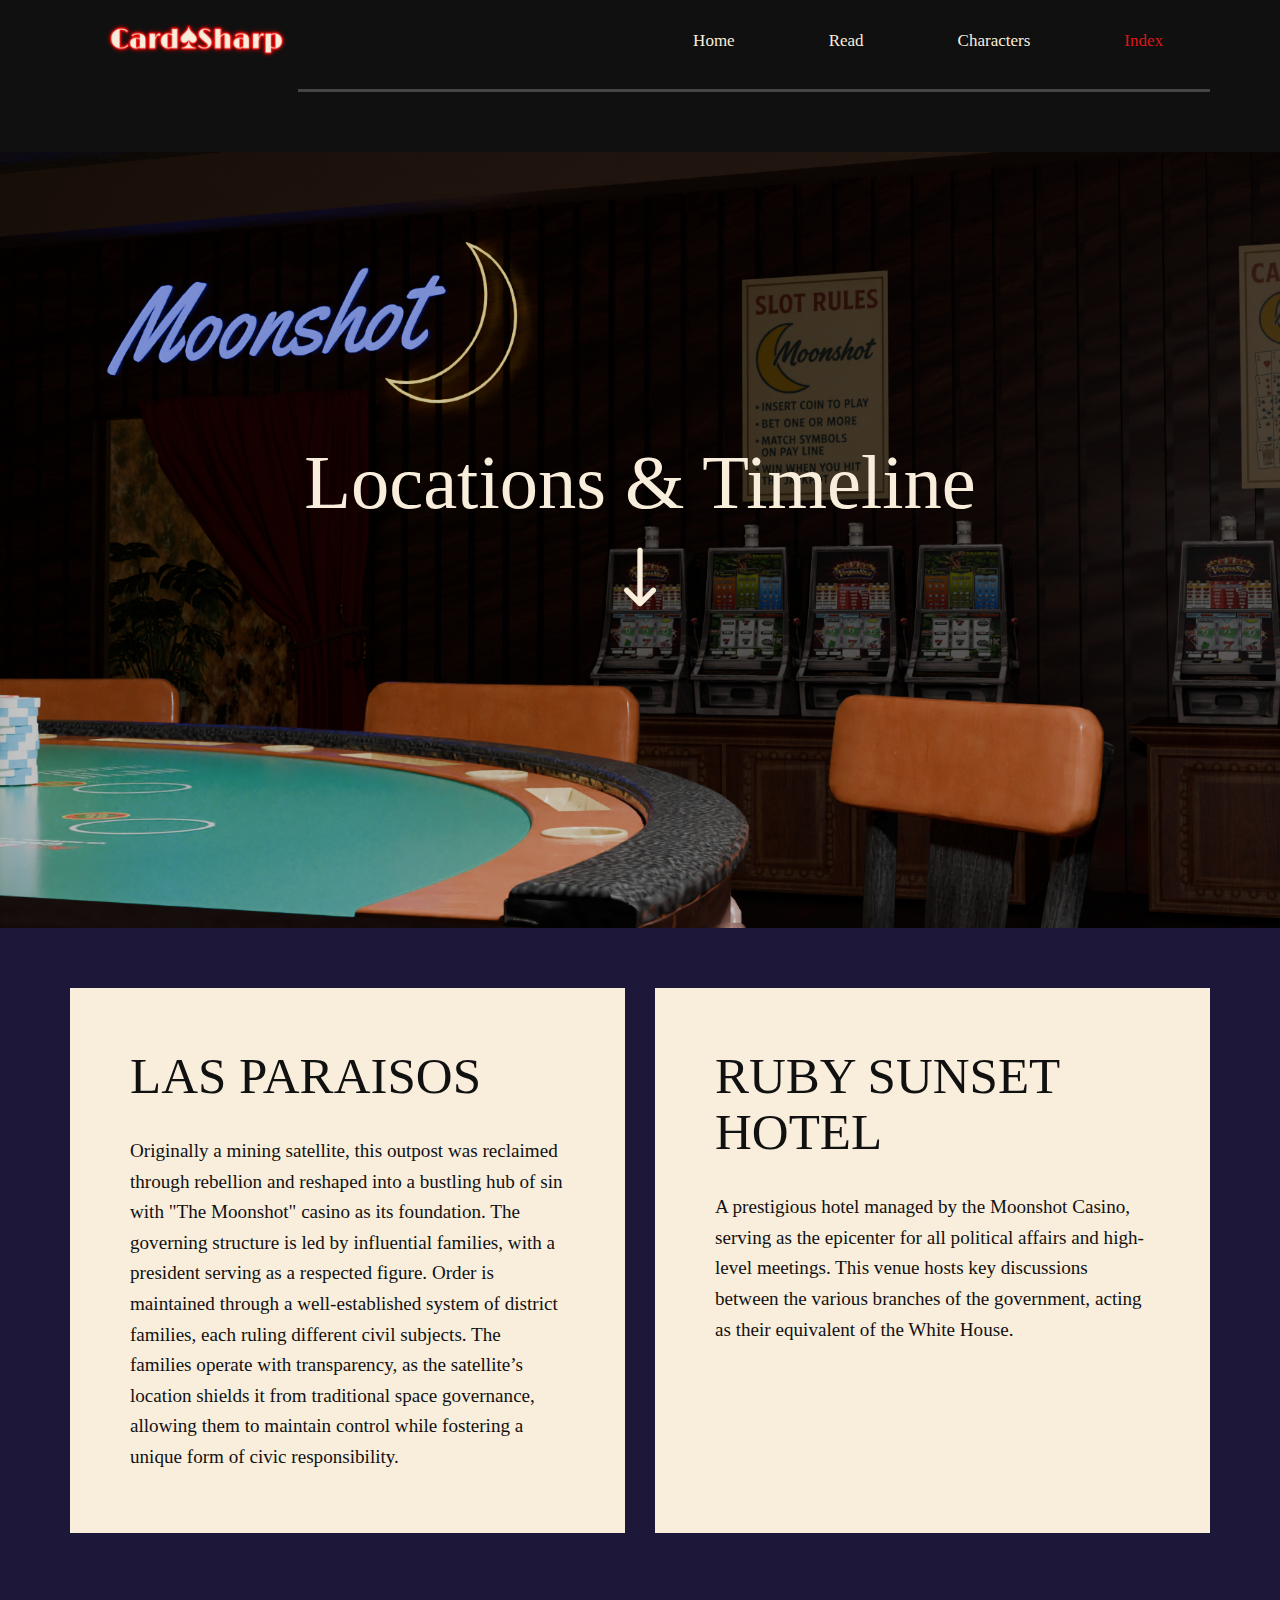
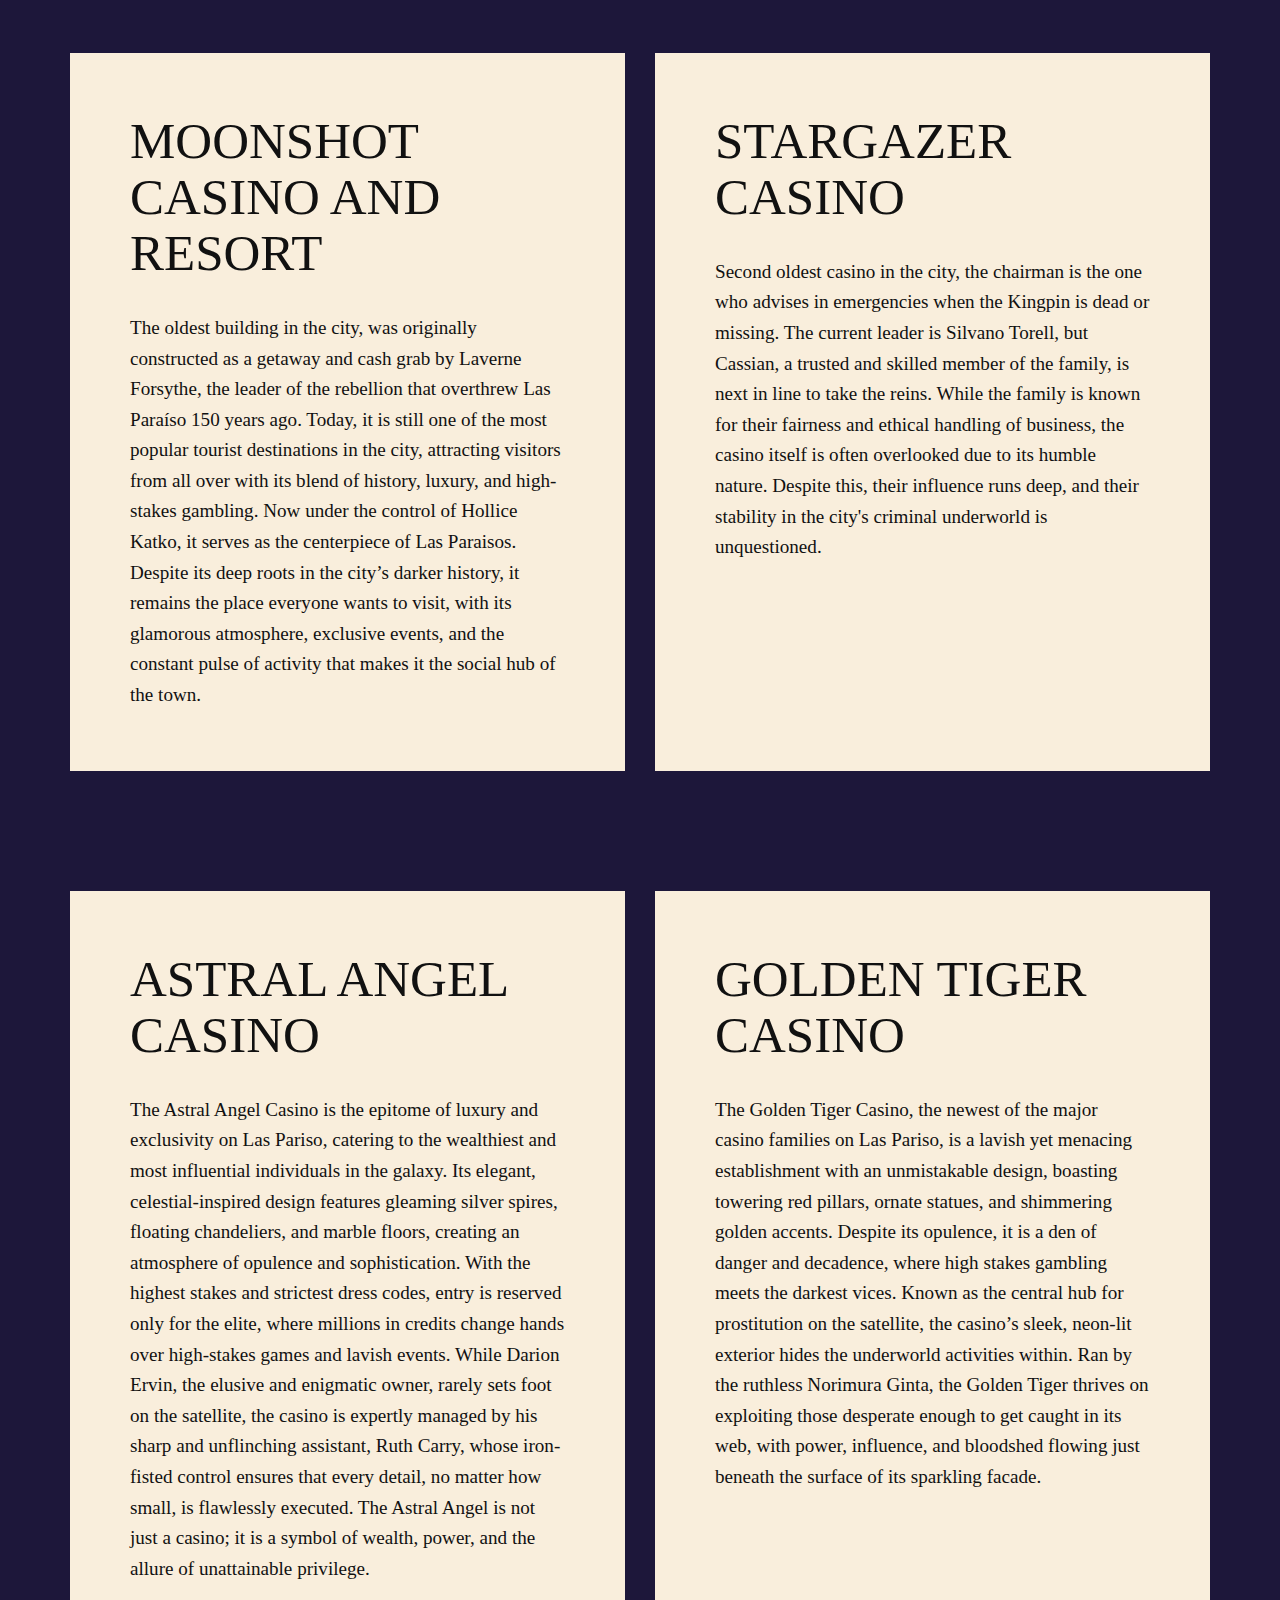
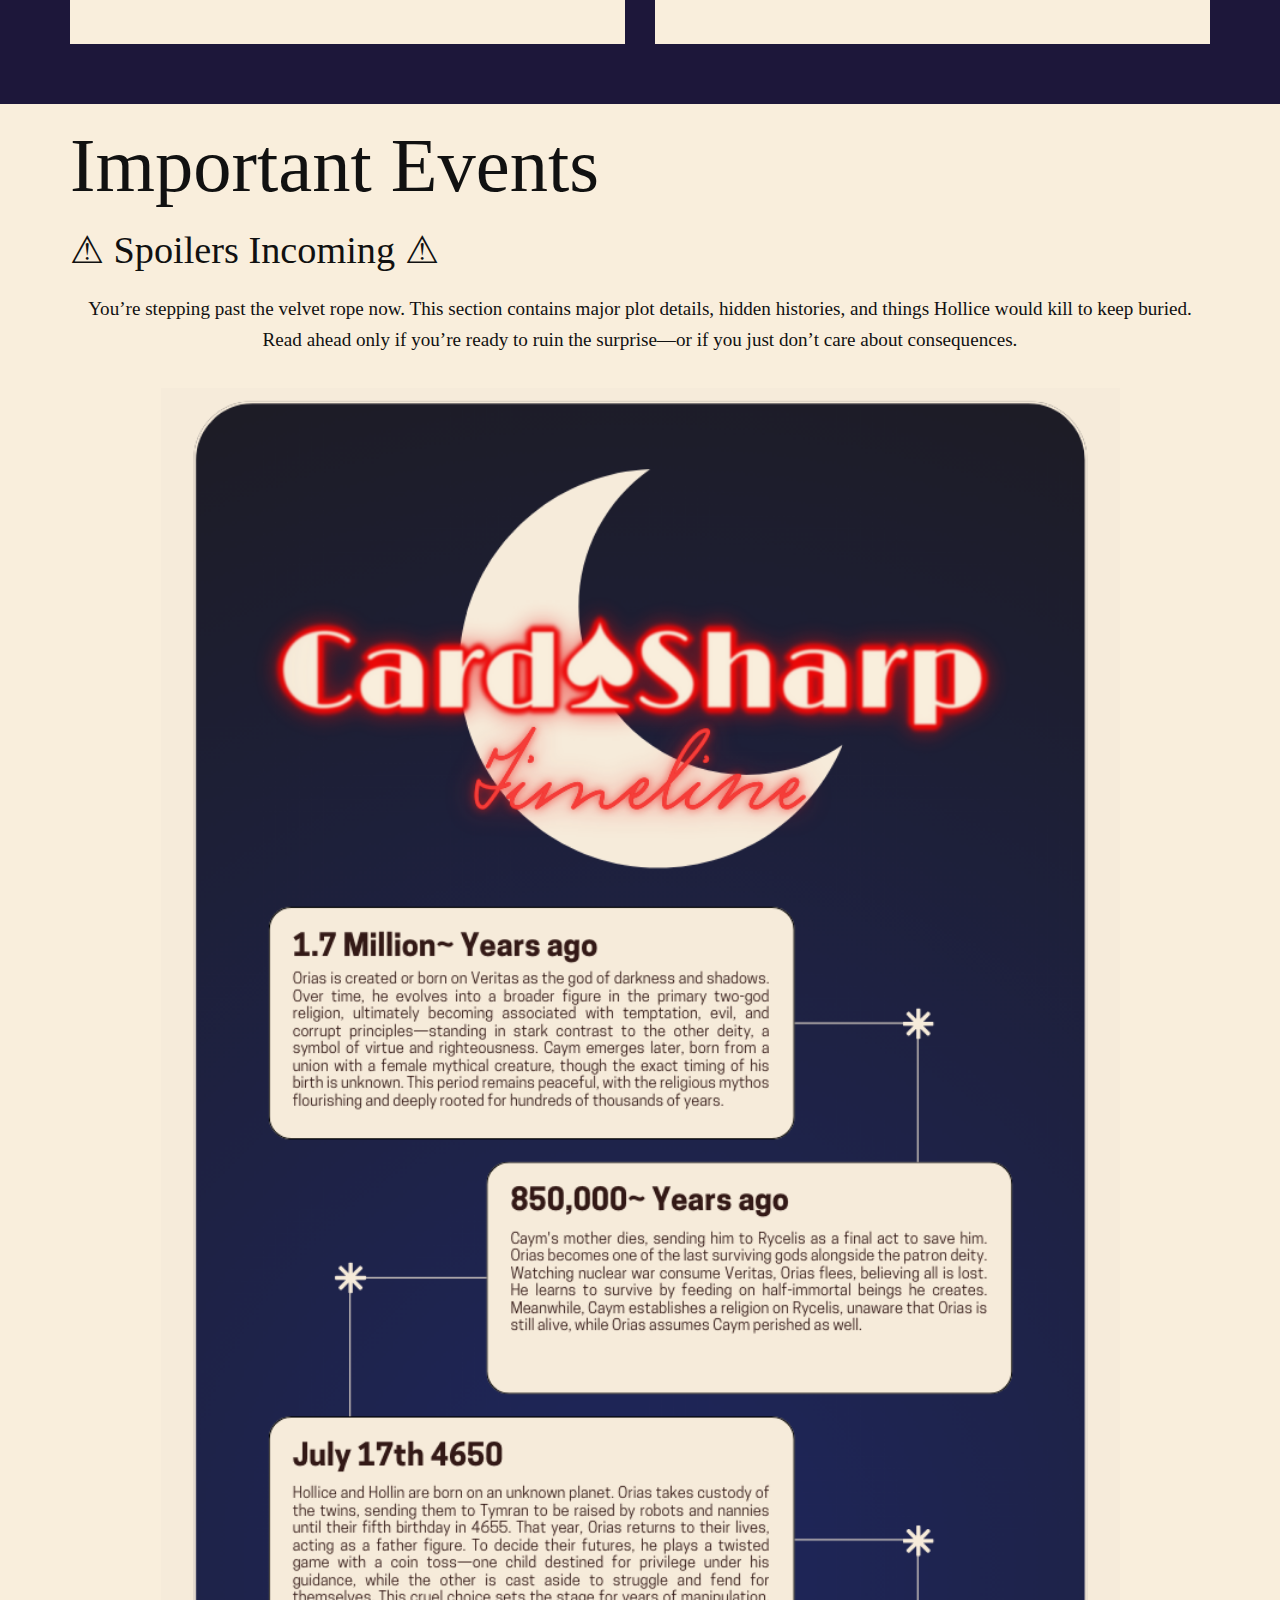
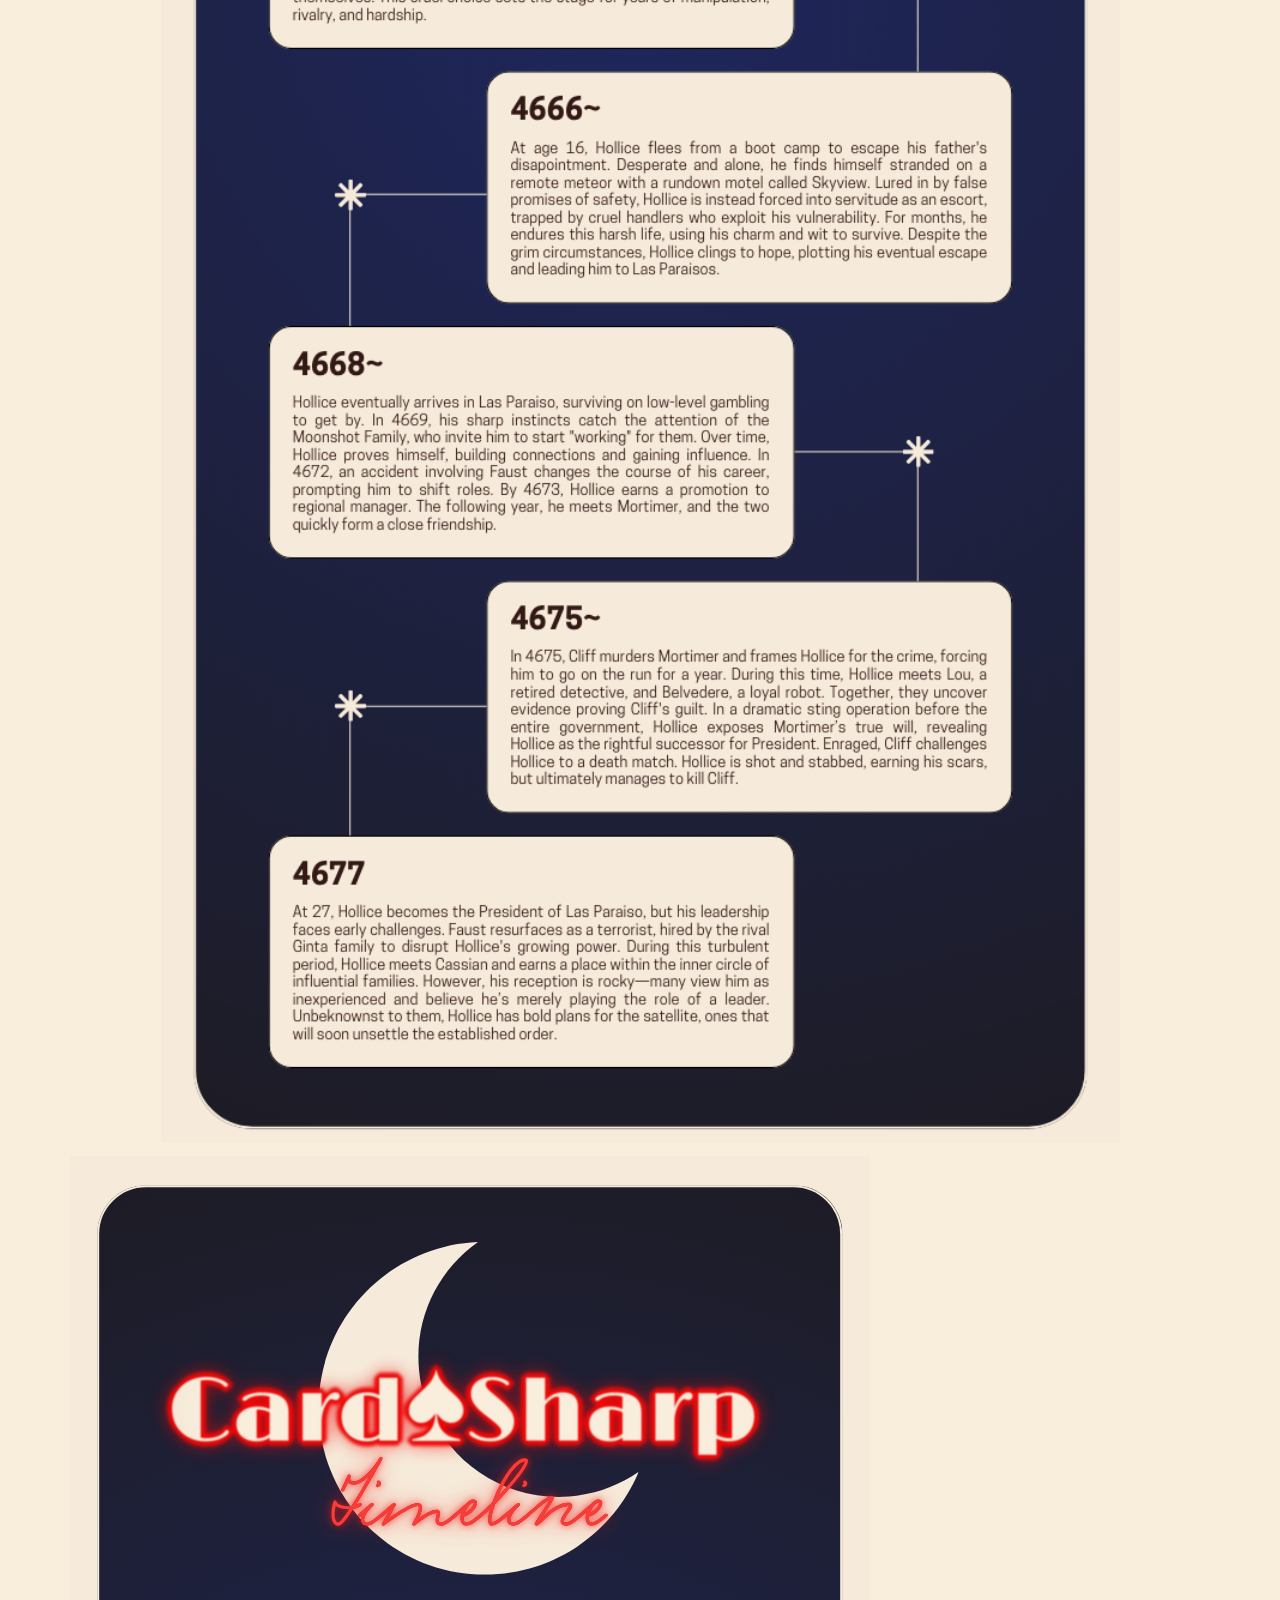
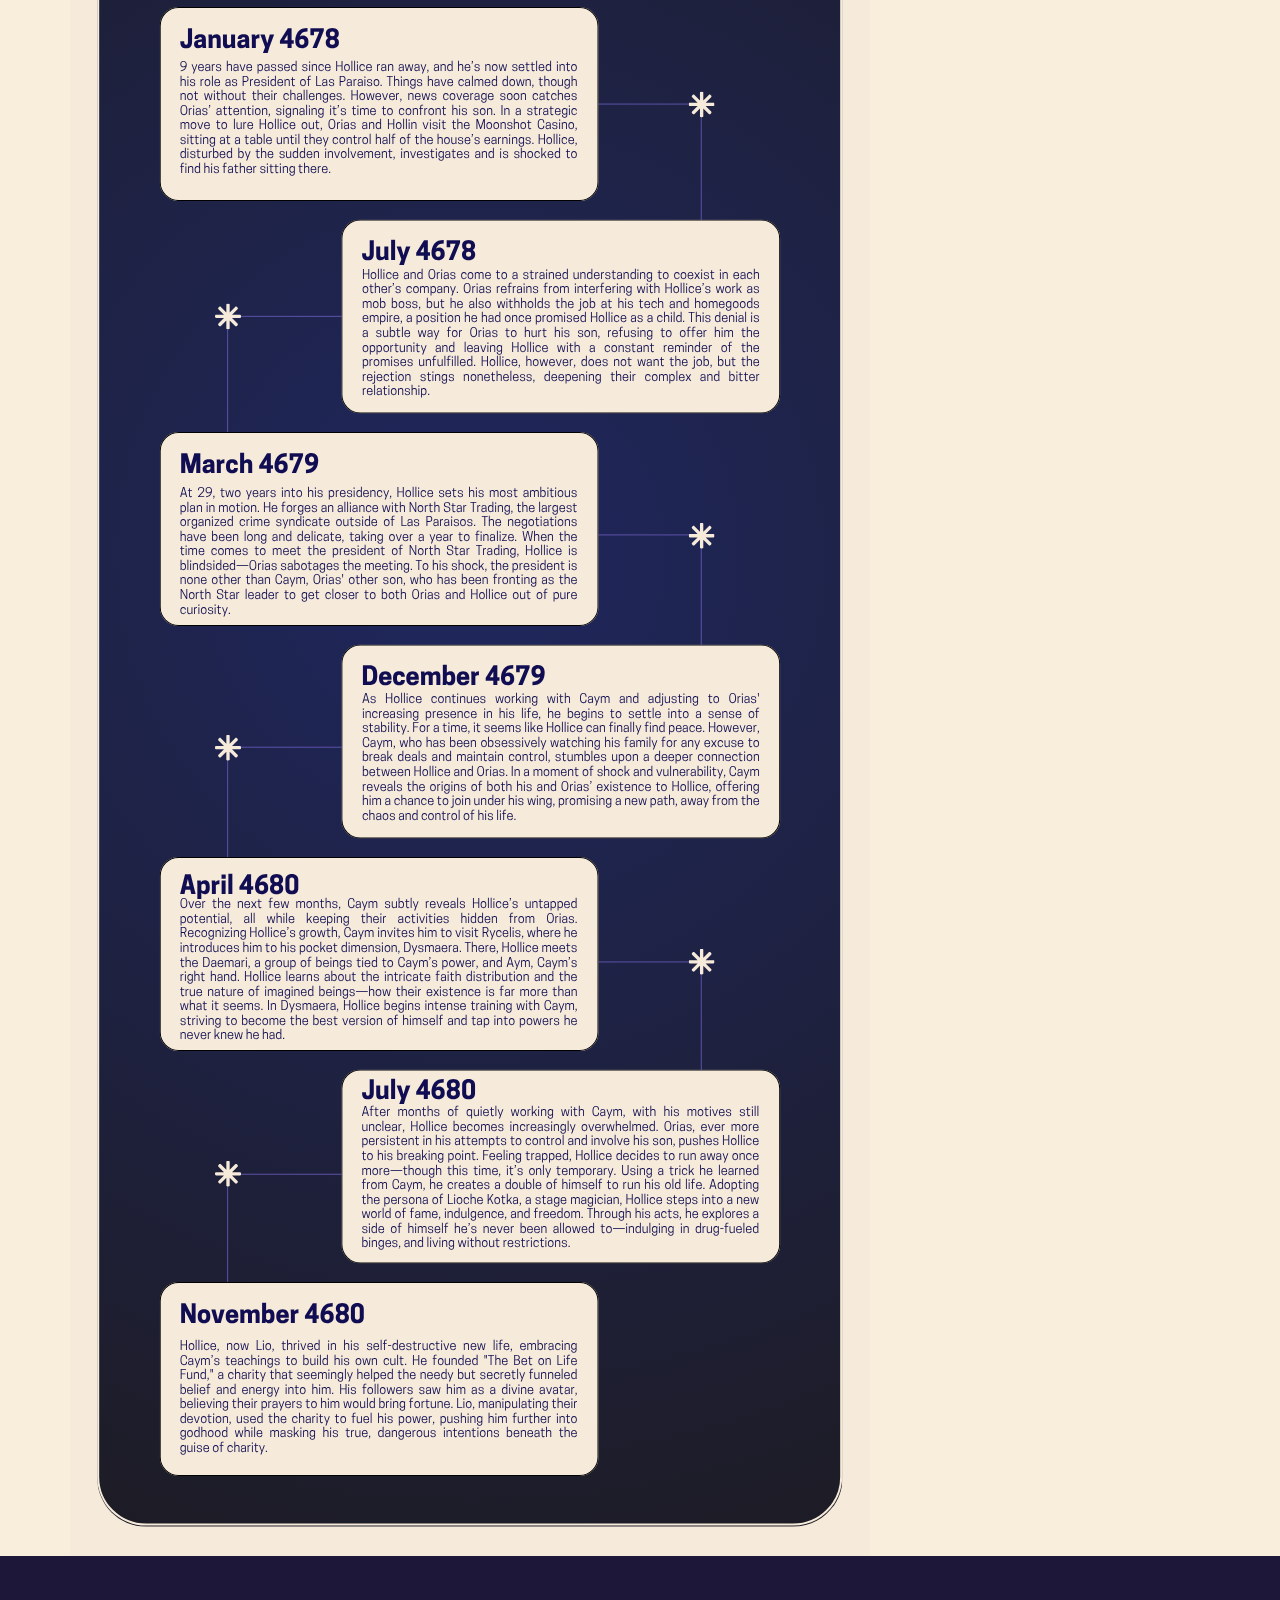
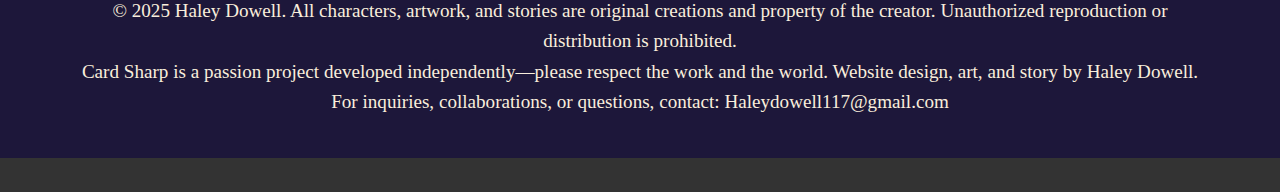
<file: Locations-and-Timeline.html>
<!DOCTYPE html>
<html style="font-size: 17px;" lang="en"><head>
    <meta name="viewport" content="width=device-width, initial-scale=1.0">
    <meta charset="utf-8">
    <meta name="keywords" content="">
    <meta name="description" content="">
    <title>Locations and Timeline</title>
    <link rel="stylesheet" href="nicepage.css" media="screen">
<link rel="stylesheet" href="Locations-and-Timeline.css" media="screen">
    <script class="u-script" type="text/javascript" src="jquery.js" defer=""></script>
    <script class="u-script" type="text/javascript" src="nicepage.js" defer=""></script>
    <meta name="generator" content="Nicepage 7.10.10, nicepage.com">
    
    
    
    
    
    
    
    
    
    <script type="application/ld+json">{
		"@context": "http://schema.org",
		"@type": "Organization",
		"name": "Site1",
		"logo": "images/cslogotrans.png"
}</script>
    <meta name="theme-color" content="#df1515">
    <meta property="og:title" content="Locations and Timeline">
    <meta property="og:description" content="">
    <meta property="og:type" content="website">
  <meta data-intl-tel-input-cdn-path="intlTelInput/"></head>
  <body data-path-to-root="./" data-include-products="false" class="u-body u-xl-mode" data-lang="en"><header class="u-clearfix u-header u-header" id="header"><div class="u-clearfix u-sheet u-valign-middle-lg u-valign-middle-md u-valign-middle-sm u-valign-middle-xs u-sheet-1">
        <a href="./" data-page-id="1402819601" class="u-image u-logo u-image-1" data-image-width="1920" data-image-height="408">
          <img src="images/cslogotrans.png" class="u-logo-image u-logo-image-1" title="Home">
        </a>
        <nav class="u-menu u-menu-dropdown u-offcanvas u-menu-1" role="navigation" data-responsive-from="MD">
          <div class="menu-collapse" style="font-size: 1rem; letter-spacing: 0px;">
            <a class="u-button-style u-custom-left-right-menu-spacing u-custom-padding-bottom u-custom-text-hover-color u-custom-top-bottom-menu-spacing u-hamburger-link u-nav-link u-text-active-palette-1-base u-text-hover-palette-2-base" href="#" tabindex="-1" aria-label="Open menu" aria-controls="957f">
              <svg class="u-svg-link" viewBox="0 0 24 24"><use xlink:href="#menu-hamburger"></use></svg>
              <svg class="u-svg-content" version="1.1" id="menu-hamburger" viewBox="0 0 16 16" x="0px" y="0px" xmlns:xlink="http://www.w3.org/1999/xlink" xmlns="http://www.w3.org/2000/svg"><g><rect y="1" width="16" height="2"></rect><rect y="7" width="16" height="2"></rect><rect y="13" width="16" height="2"></rect>
</g></svg>
            </a>
          </div>
          <div class="u-custom-menu u-nav-container">
            <ul role="menubar" class="u-nav u-unstyled u-nav-1"><li role="none" class="u-nav-item"><a role="menuitem" class="u-button-style u-nav-link u-text-active-palette-1-base u-text-hover-palette-1-base" href="./" style="padding: 10px 47px;">Home</a>
</li><li role="none" class="u-nav-item"><a role="menuitem" class="u-button-style u-nav-link u-text-active-palette-1-base u-text-hover-palette-1-base" href="blog/blog.html" style="padding: 10px 47px;">Read</a>
</li><li role="none" class="u-nav-item"><a role="menuitem" class="u-button-style u-nav-link u-text-active-palette-1-base u-text-hover-palette-1-base" href="Characters.html" style="padding: 10px 47px;">Characters</a><div class="u-nav-popup"><ul role="menu" class="u-h-spacing-47 u-nav u-unstyled u-v-spacing-10 u-white u-nav-2" aria-label="Characters menu"><li role="none" class="u-nav-item"><a role="menuitem" class="u-button-style u-nav-link" href="Hollice-Katko.html">Hollice Katko</a>
</li></ul>
</div>
</li><li role="none" class="u-nav-item"><a role="menuitem" class="u-button-style u-nav-link u-text-active-palette-1-base u-text-hover-palette-1-base" href="Index-Page.html" style="padding: 10px 47px;">Index</a><div class="u-nav-popup"><ul role="menu" class="u-h-spacing-47 u-nav u-unstyled u-v-spacing-10 u-white u-nav-3" aria-label="Index menu"><li role="none" class="u-nav-item"><a role="menuitem" class="u-button-style u-nav-link" href="Concepts.html">Concepts</a>
</li><li role="none" class="u-nav-item"><a role="menuitem" class="u-button-style u-nav-link" href="Daemari.html">Daemari</a>
</li><li role="none" class="u-nav-item"><a role="menuitem" class="u-button-style u-nav-link" href="Locations-and-Timeline.html">Locations and Timeline</a>
</li></ul>
</div>
</li></ul>
          </div>
          <div class="u-custom-menu u-nav-container-collapse" id="957f" role="region" aria-label="Menu panel">
            <div class="u-black u-container-style u-inner-container-layout u-opacity u-opacity-95 u-sidenav">
              <div class="u-inner-container-layout u-sidenav-overflow">
                <div class="u-menu-close" tabindex="-1" aria-label="Close menu"></div>
                <ul class="u-align-center u-nav u-popupmenu-items u-unstyled u-nav-4" role="menubar"><li role="none" class="u-nav-item"><a role="menuitem" class="u-button-style u-nav-link" href="./">Home</a>
</li><li role="none" class="u-nav-item"><a role="menuitem" class="u-button-style u-nav-link" href="blog/blog.html">Read</a>
</li><li role="none" class="u-nav-item"><a role="menuitem" class="u-button-style u-nav-link" href="Characters.html">Characters</a><div class="u-nav-popup"><ul role="menu" class="u-nav u-unstyled u-nav-5" aria-label="Characters menu"><li role="none" class="u-nav-item"><a role="menuitem" class="u-button-style u-nav-link" href="Hollice-Katko.html">Hollice Katko</a>
</li></ul>
</div>
</li><li role="none" class="u-nav-item"><a role="menuitem" class="u-button-style u-nav-link" href="Index-Page.html">Index</a><div class="u-nav-popup"><ul role="menu" class="u-nav u-unstyled u-nav-6" aria-label="Index menu"><li role="none" class="u-nav-item"><a role="menuitem" class="u-button-style u-nav-link" href="Concepts.html">Concepts</a>
</li><li role="none" class="u-nav-item"><a role="menuitem" class="u-button-style u-nav-link" href="Daemari.html">Daemari</a>
</li><li role="none" class="u-nav-item"><a role="menuitem" class="u-button-style u-nav-link" href="Locations-and-Timeline.html">Locations and Timeline</a>
</li></ul>
</div>
</li></ul>
              </div>
            </div>
            <div class="u-black u-menu-overlay u-opacity u-opacity-70"></div>
          </div>
          <style class="menu-style">@media (max-width: 939px) {
                    [data-responsive-from="MD"] .u-nav-container {
                        display: none;
                    }
                    [data-responsive-from="MD"] .menu-collapse {
                        display: block;
                    }
                }</style>
        </nav>
        <div class="u-border-3 u-border-grey-dark-1 u-line u-line-horizontal u-line-1"></div>
      </div></header>
    <section class="u-clearfix u-container-align-center u-image u-shading u-section-1" id="sec-a5bf" data-image-width="1920" data-image-height="1080">
      <div class="u-clearfix u-sheet u-valign-middle-lg u-valign-middle-md u-valign-middle-sm u-valign-middle-xs u-sheet-1">
        <h1 class="u-align-center u-text u-text-default u-text-1">Locations &amp; Timeline </h1><span class="u-align-center u-file-icon u-icon u-text-custom-color-3 u-icon-1" data-href="#"><img src="images/2989995-2ccadb06.png" alt=""></span>
      </div>
    </section>
    <section class="u-align-center u-clearfix u-container-align-center u-palette-2-base u-section-2" id="sec-1f3a">
      <div class="u-clearfix u-sheet u-valign-middle u-sheet-1">
        <div class="data-layout-selected u-clearfix u-expanded-width u-gutter-30 u-layout-wrap u-layout-wrap-1">
          <div class="u-gutter-0 u-layout">
            <div class="u-layout-row">
              <div class="u-align-left u-container-align-left u-container-style u-custom-color-3 u-layout-cell u-left-cell u-size-30 u-layout-cell-1">
                <div class="u-container-layout u-valign-top u-container-layout-1">
                  <h2 class="u-text u-text-1"> LAS PARAISOS</h2>
                  <p class="u-text u-text-2"> Originally
 a mining satellite, this outpost was reclaimed through rebellion and 
reshaped into a bustling hub of sin with "The Moonshot" casino as its 
foundation. The governing structure is led by influential families, with
 a president serving as a respected figure. Order is maintained through a
 well-established system of district families, each ruling different 
civil subjects. The families operate with transparency, as the 
satellite’s location shields it from traditional space governance, 
allowing them to maintain control while fostering a unique form of civic
 responsibility.</p>
                </div>
              </div>
              <div class="u-align-left u-container-align-left u-container-style u-custom-color-3 u-layout-cell u-right-cell u-size-30 u-layout-cell-2">
                <div class="u-container-layout u-container-layout-2">
                  <h2 class="u-text u-text-3"> RUBY SUNSET HOTEL</h2>
                  <p class="u-text u-text-4"> A
 prestigious hotel managed by the Moonshot Casino, serving as the 
epicenter for all political affairs and high-level meetings. This venue 
hosts key discussions between the various branches of the government, 
acting as their equivalent of the White House.</p>
                </div>
              </div>
            </div>
          </div>
        </div>
      </div>
    </section>
    <section class="u-align-center u-clearfix u-container-align-center u-palette-2-base u-section-3" id="sec-2e94">
      <div class="u-clearfix u-sheet u-valign-middle u-sheet-1">
        <div class="data-layout-selected u-clearfix u-expanded-width u-gutter-30 u-layout-wrap u-layout-wrap-1">
          <div class="u-gutter-0 u-layout">
            <div class="u-layout-row">
              <div class="u-align-left u-container-align-left u-container-style u-custom-color-3 u-layout-cell u-left-cell u-size-30 u-layout-cell-1">
                <div class="u-container-layout u-valign-top u-container-layout-1">
                  <h2 class="u-text u-text-1"> MOONSHOT CASINO AND RESORT</h2>
                  <p class="u-text u-text-2"> The
 oldest building in the city, was originally constructed as a getaway 
and cash grab by Laverne Forsythe, the leader of the rebellion that 
overthrew Las Paraíso 150 years ago. Today, it is still one of the most 
popular tourist destinations in the city, attracting visitors from all 
over with its blend of history, luxury, and high-stakes gambling. Now 
under the control of Hollice Katko, it serves as the centerpiece of Las 
Paraisos. Despite its deep roots in the city’s darker history, it 
remains the place everyone wants to visit, with its glamorous 
atmosphere, exclusive events, and the constant pulse of activity that 
makes it the social hub of the town.</p>
                </div>
              </div>
              <div class="u-align-left u-container-align-left u-container-style u-custom-color-3 u-layout-cell u-right-cell u-size-30 u-layout-cell-2">
                <div class="u-container-layout u-container-layout-2">
                  <h2 class="u-text u-text-3"> STARGAZER CASINO</h2>
                  <p class="u-text u-text-4"> Second
 oldest casino in the city, the chairman is the one who advises in 
emergencies when the Kingpin is dead or missing. The current leader is 
Silvano Torell, but Cassian, a trusted and skilled member of the family,
 is next in line to take the reins. While the family is known for their 
fairness and ethical handling of business, the casino itself is often 
overlooked due to its humble nature. Despite this, their influence runs 
deep, and their stability in the city's criminal underworld is 
unquestioned.</p>
                </div>
              </div>
            </div>
          </div>
        </div>
      </div>
    </section>
    <section class="u-align-center u-clearfix u-container-align-center u-palette-2-base u-section-4" id="sec-c71e">
      <div class="u-clearfix u-sheet u-valign-middle u-sheet-1">
        <div class="data-layout-selected u-clearfix u-expanded-width u-gutter-30 u-layout-wrap u-layout-wrap-1">
          <div class="u-gutter-0 u-layout">
            <div class="u-layout-row">
              <div class="u-align-left u-container-align-left u-container-style u-custom-color-3 u-layout-cell u-left-cell u-size-30 u-layout-cell-1">
                <div class="u-container-layout u-valign-top u-container-layout-1">
                  <h2 class="u-text u-text-1"> ASTRAL ANGEL CASINO</h2>
                  <p class="u-text u-text-2"> The
 Astral Angel Casino is the epitome of luxury and exclusivity on Las 
Pariso, catering to the wealthiest and most influential individuals in 
the galaxy. Its elegant, celestial-inspired design features gleaming 
silver spires, floating chandeliers, and marble floors, creating an 
atmosphere of opulence and sophistication. With the highest stakes and 
strictest dress codes, entry is reserved only for the elite, where 
millions in credits change hands over high-stakes games and lavish 
events. While Darion Ervin, the elusive and enigmatic owner, rarely sets
 foot on the satellite, the casino is expertly managed by his sharp and 
unflinching assistant, Ruth Carry, whose iron-fisted control ensures 
that every detail, no matter how small, is flawlessly executed. The 
Astral Angel is not just a casino; it is a symbol of wealth, power, and 
the allure of unattainable privilege.</p>
                </div>
              </div>
              <div class="u-align-left u-container-align-left u-container-style u-custom-color-3 u-layout-cell u-right-cell u-size-30 u-layout-cell-2">
                <div class="u-container-layout u-container-layout-2">
                  <h2 class="u-text u-text-3"> GOLDEN TIGER CASINO</h2>
                  <p class="u-text u-text-4"> The
 Golden Tiger Casino, the newest of the major casino families on Las 
Pariso, is a lavish yet menacing establishment with an unmistakable 
design, boasting towering red pillars, ornate statues, and shimmering 
golden accents. Despite its opulence, it is a den of danger and 
decadence, where high stakes gambling meets the darkest vices. Known as 
the central hub for prostitution on the satellite, the casino’s sleek, 
neon-lit exterior hides the underworld activities within. Ran by the 
ruthless Norimura Ginta, the Golden Tiger thrives on exploiting those 
desperate enough to get caught in its web, with power, influence, and 
bloodshed flowing just beneath the surface of its sparkling facade.</p>
                </div>
              </div>
            </div>
          </div>
        </div>
      </div>
    </section>
    <section class="u-clearfix u-custom-color-3 u-section-5" id="block-1">
      <div class="u-clearfix u-sheet u-sheet-1">
        <h1 class="u-text u-text-default u-text-1">Important Events </h1>
        <h3 class="u-text u-text-default u-text-2"> ⚠ Spoilers Incoming&nbsp;​⚠&nbsp;</h3>
        <p class="u-align-center u-text u-text-default u-text-3"> You’re stepping past the velvet rope now. This section contains major plot details, hidden histories, and things Hollice would kill to keep buried. Read ahead only if you’re ready to ruin the surprise—or if you just don’t care about consequences.</p>
        <img class="u-image u-image-default u-image-1" src="images/1.7MillionYearsago.png" alt="" data-image-width="800" data-image-height="2000">
      </div>
    </section>
    <section class="u-clearfix u-custom-color-3 u-section-6" id="sec-afae">
      <div class="u-clearfix u-sheet u-sheet-1">
        <img class="u-image u-image-default u-image-1" src="images/1.7MillionYearsago2.png" alt="" data-image-width="800" data-image-height="2000">
      </div>
    </section>
    
    
    
    <footer class="u-align-center u-clearfix u-container-align-center u-footer u-palette-2-dark-2 u-footer" id="footer"><div class="u-clearfix u-sheet u-valign-middle u-sheet-1">
        <p class="u-text u-text-default u-text-1"> © 2025 Haley Dowell. All characters, artwork, and stories are original creations and property of the creator. Unauthorized reproduction or distribution is prohibited.<br> Card Sharp is a passion project developed independently—please respect the work and the world.
Website design, art, and story by Haley Dowell.
For inquiries, collaborations, or questions, contact: Haleydowell117@gmail.com
        </p>
      </div></footer>
    <section class="u-backlink u-clearfix u-grey-80"></section>
  
</body></html>
</file>
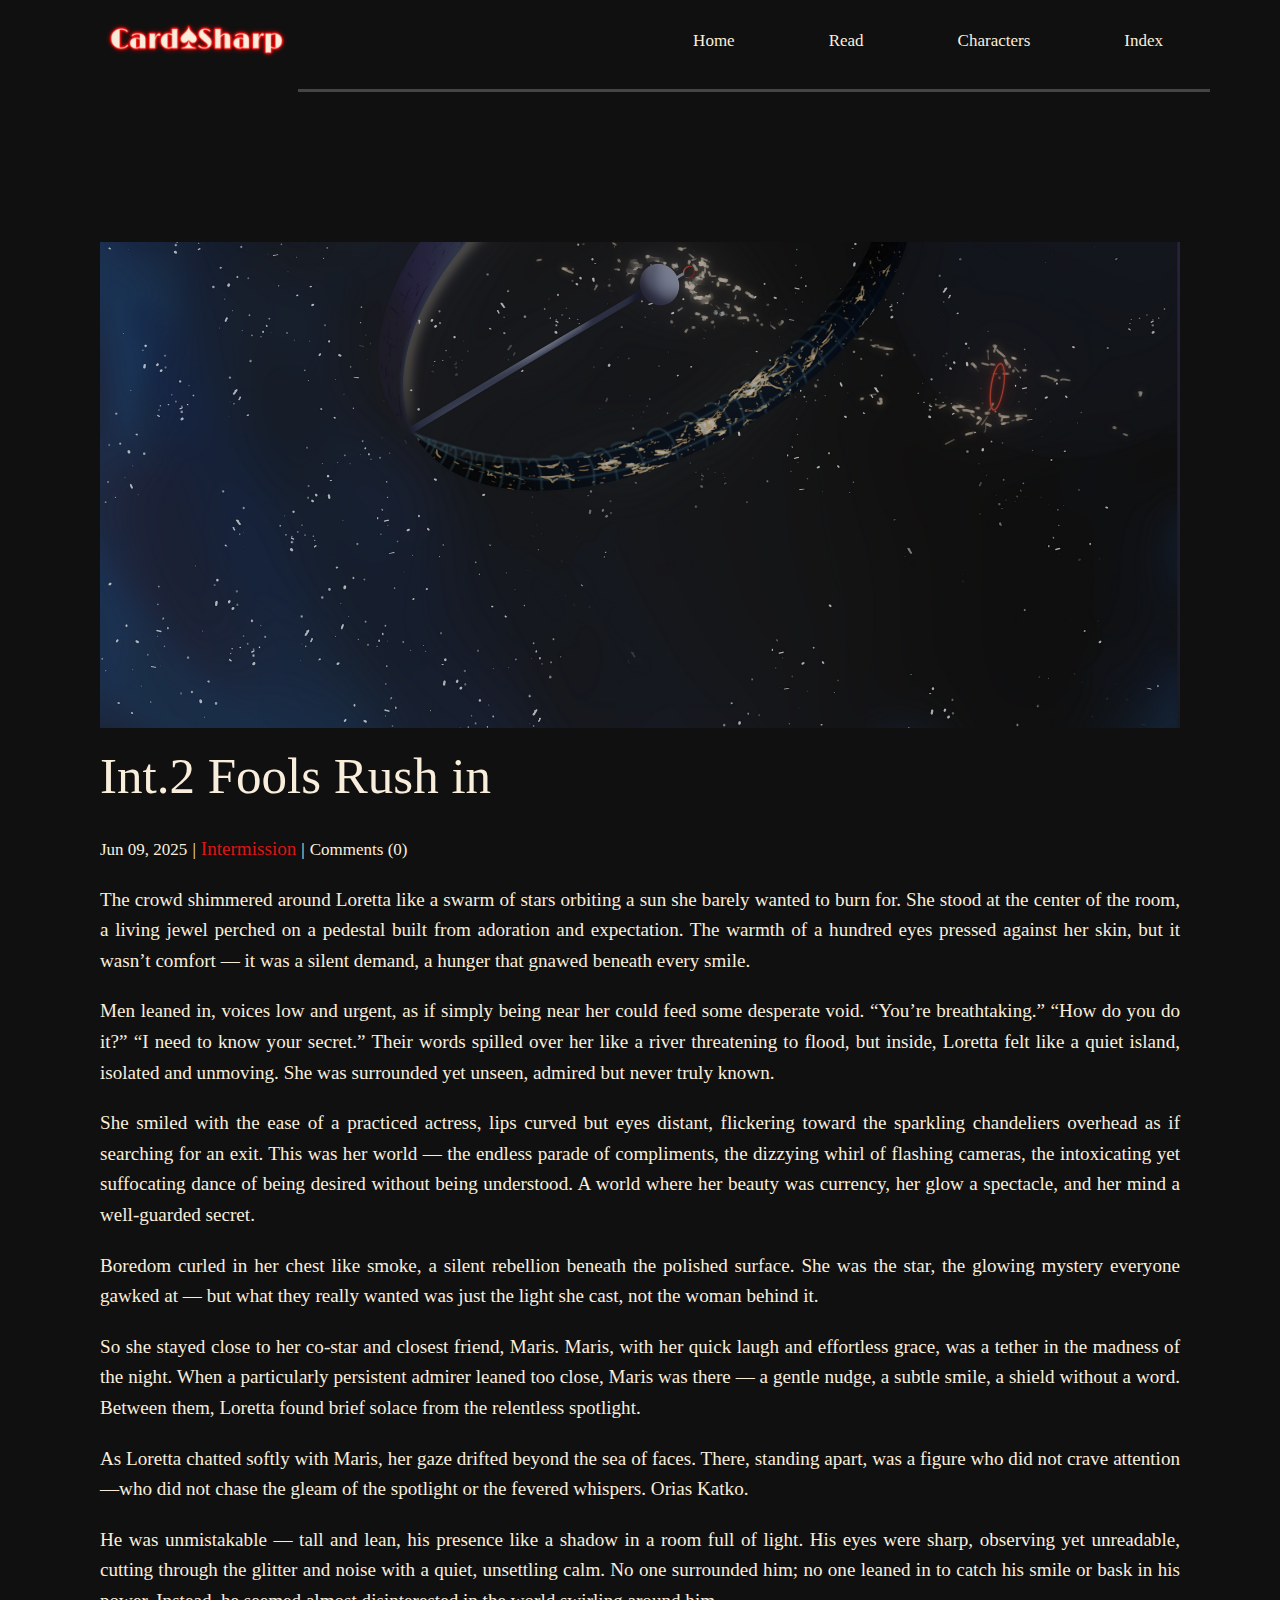
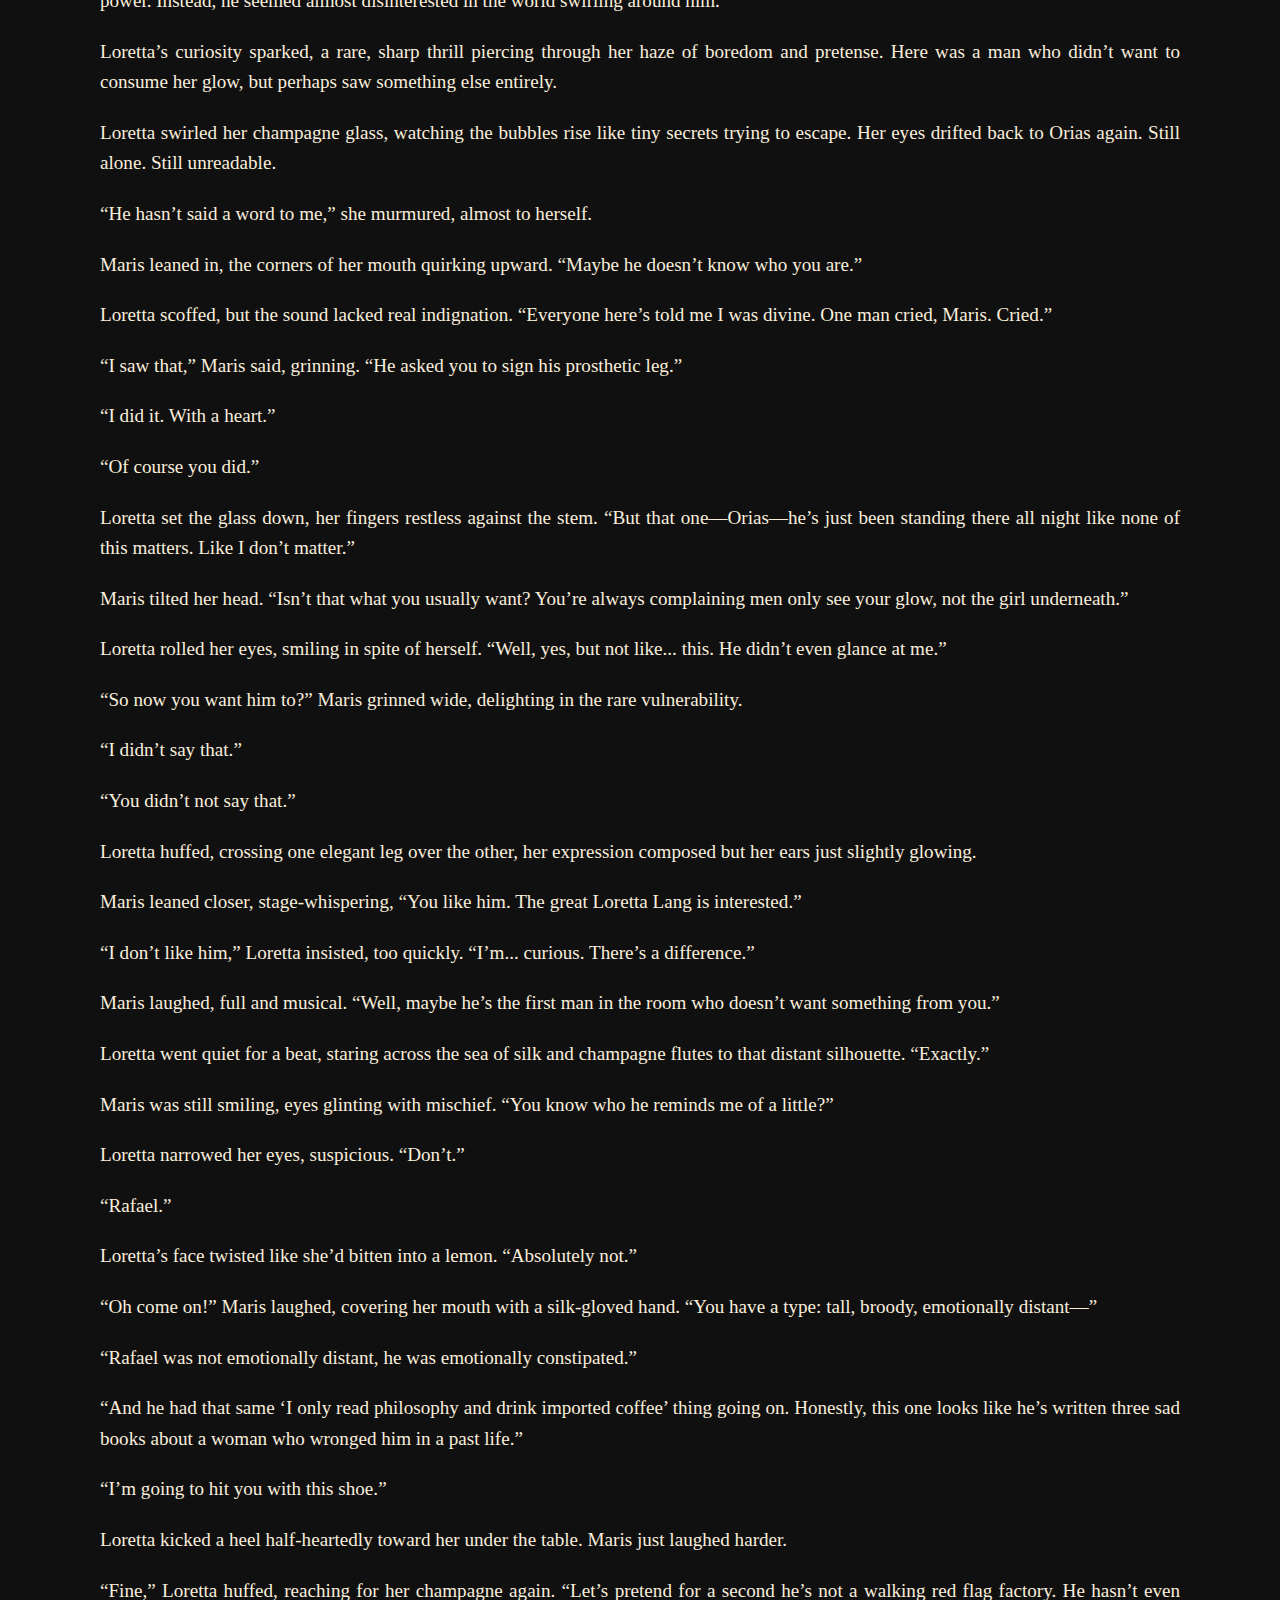
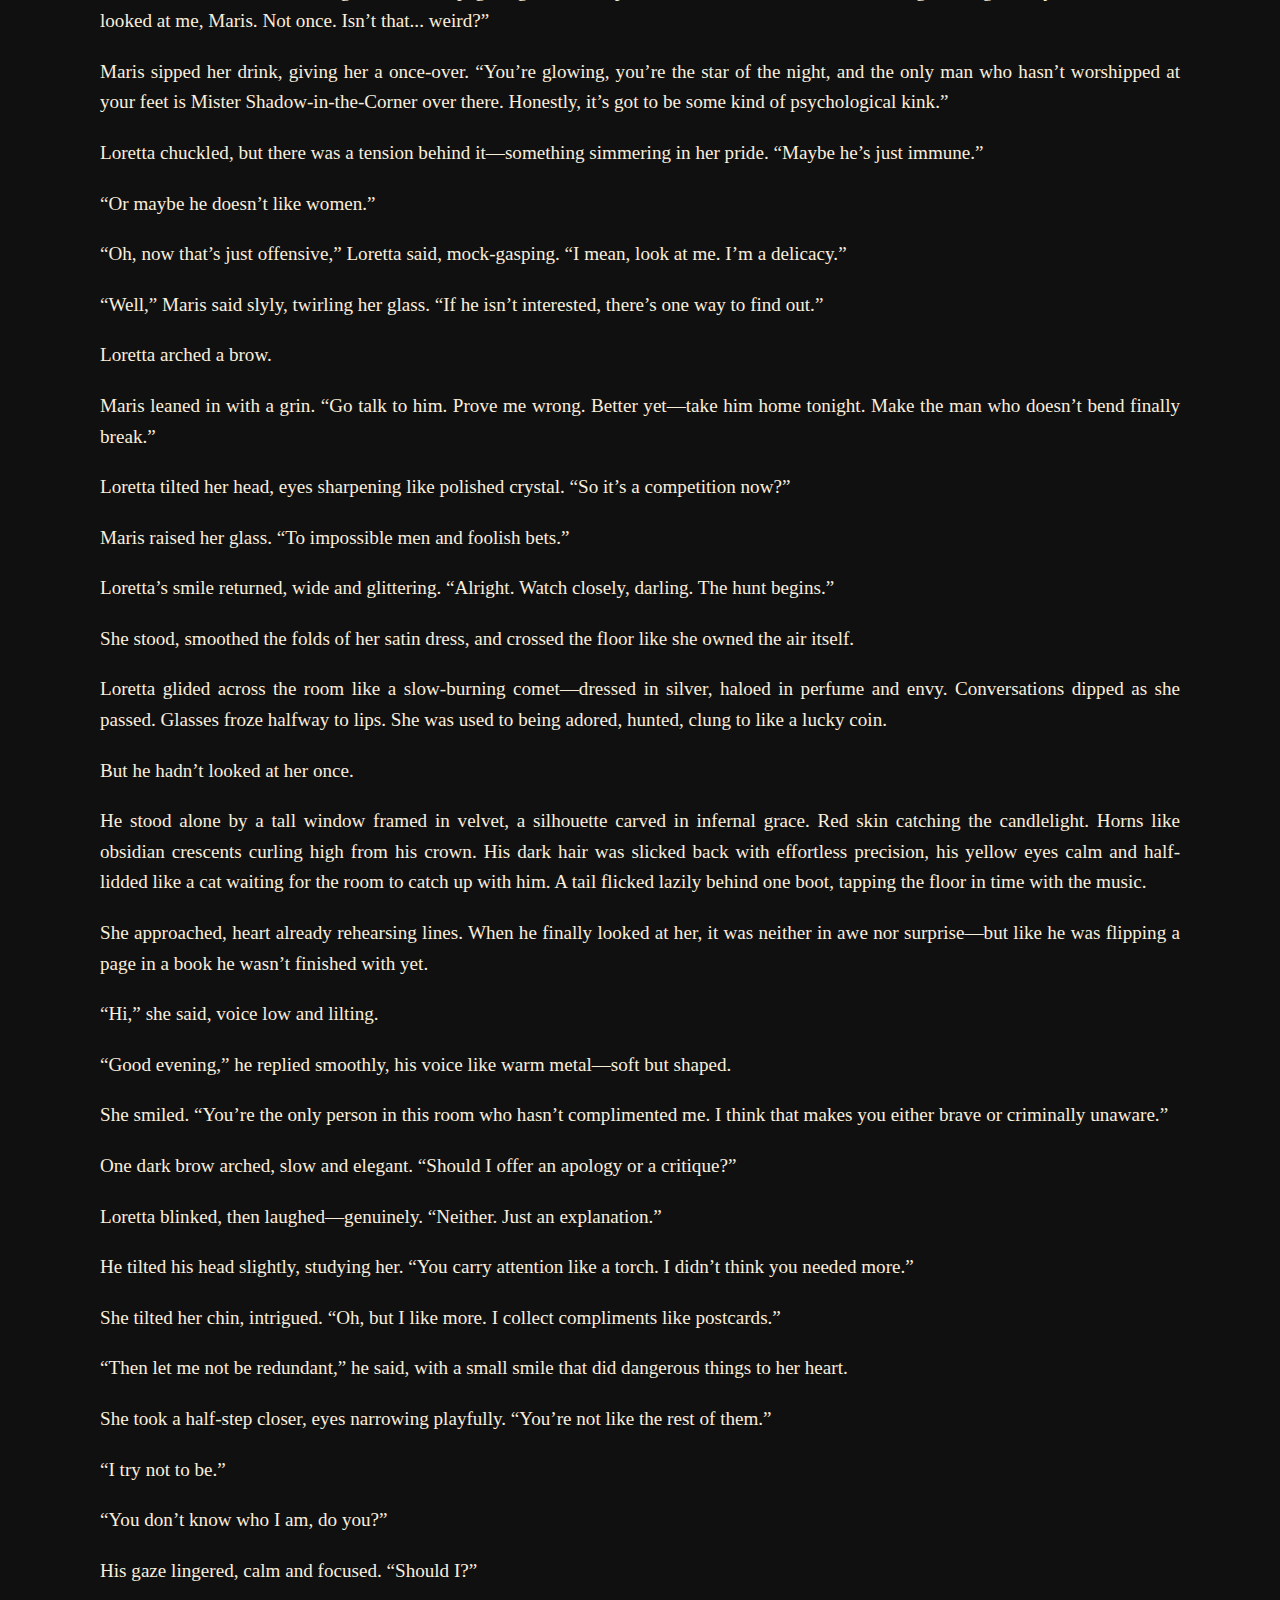
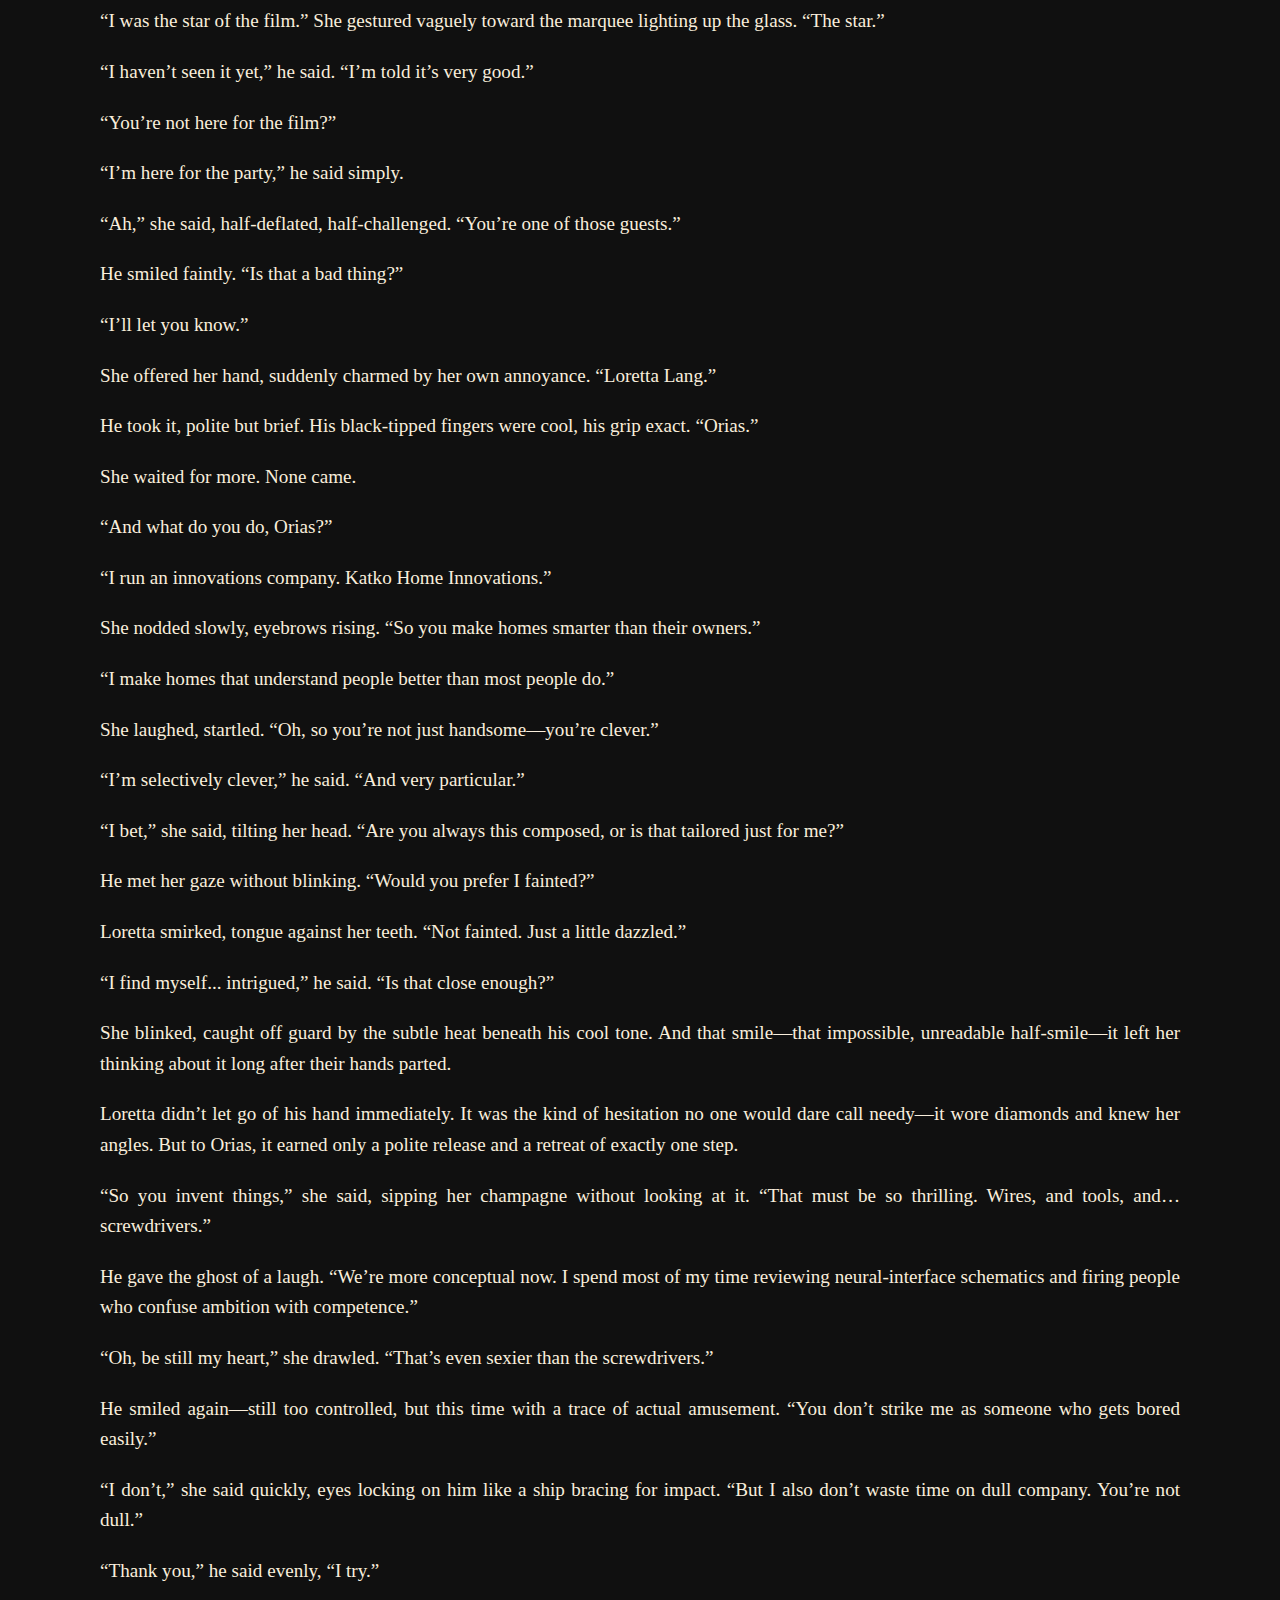
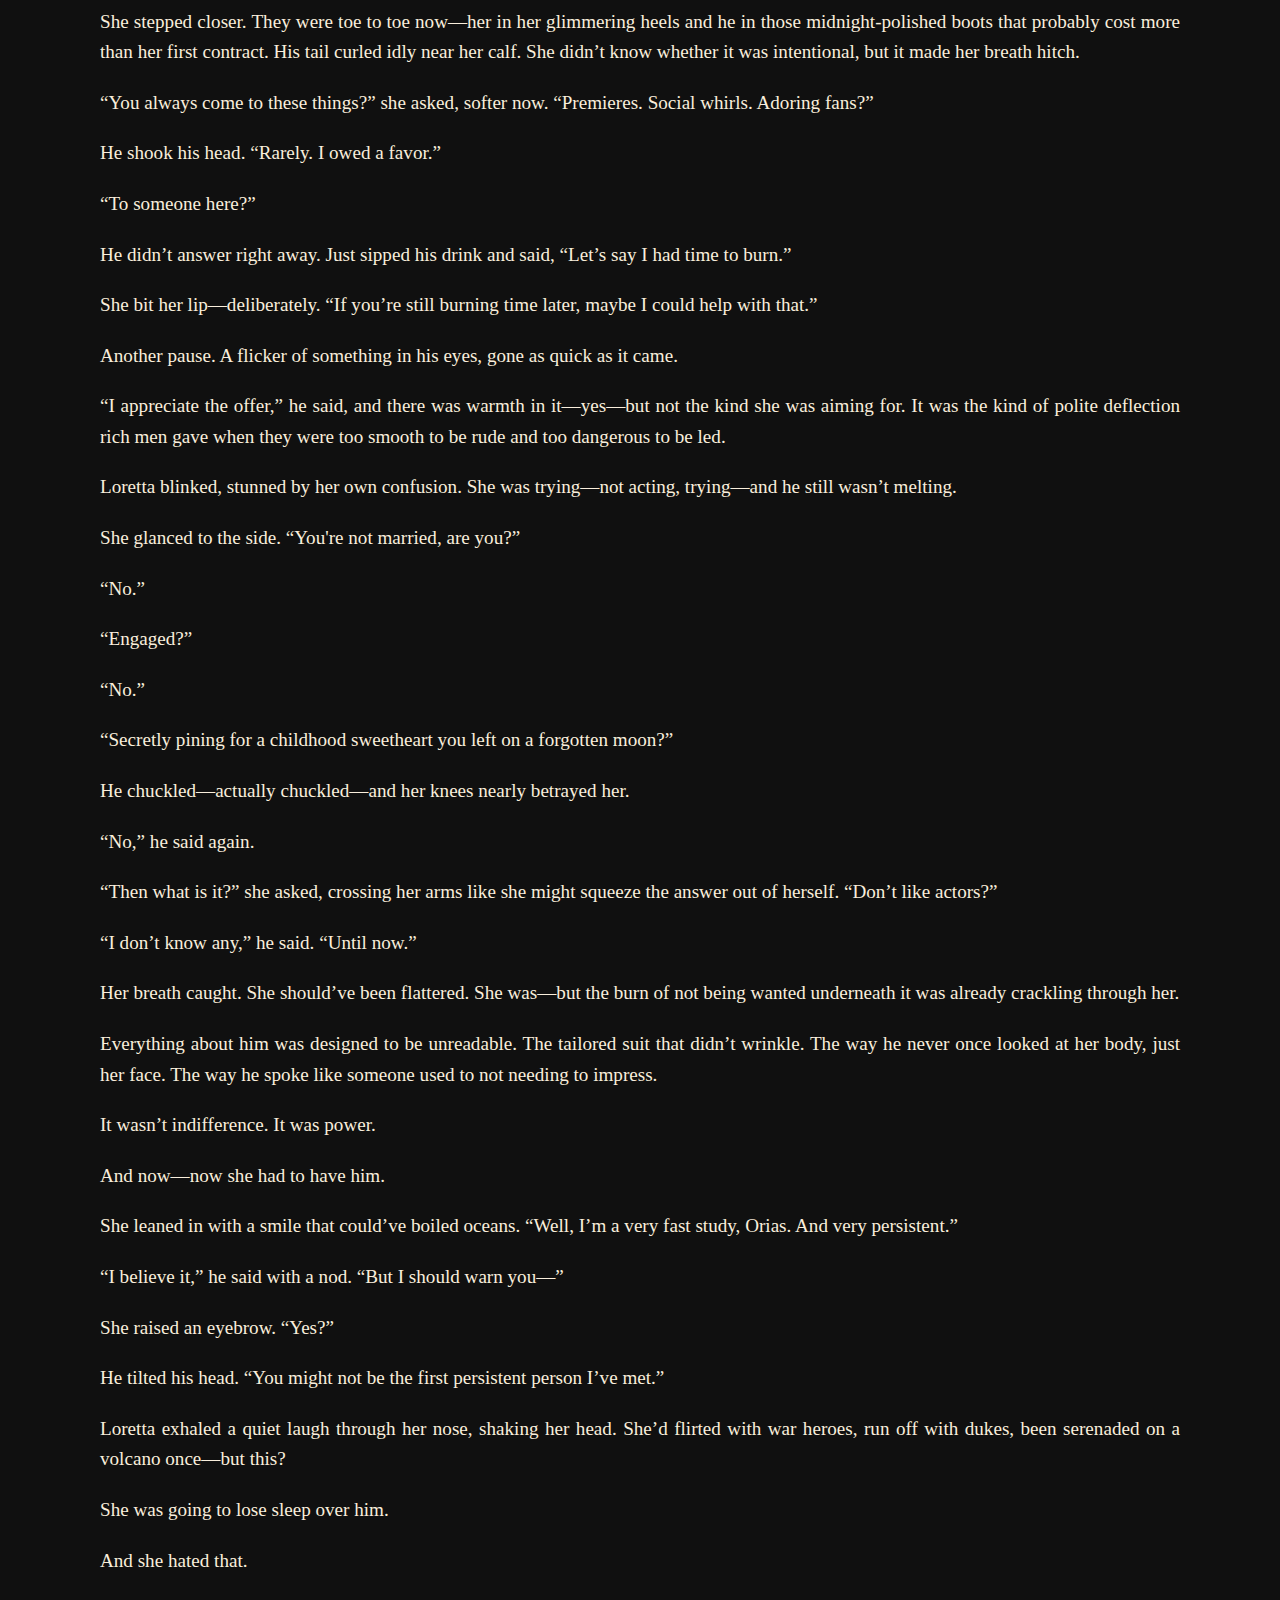
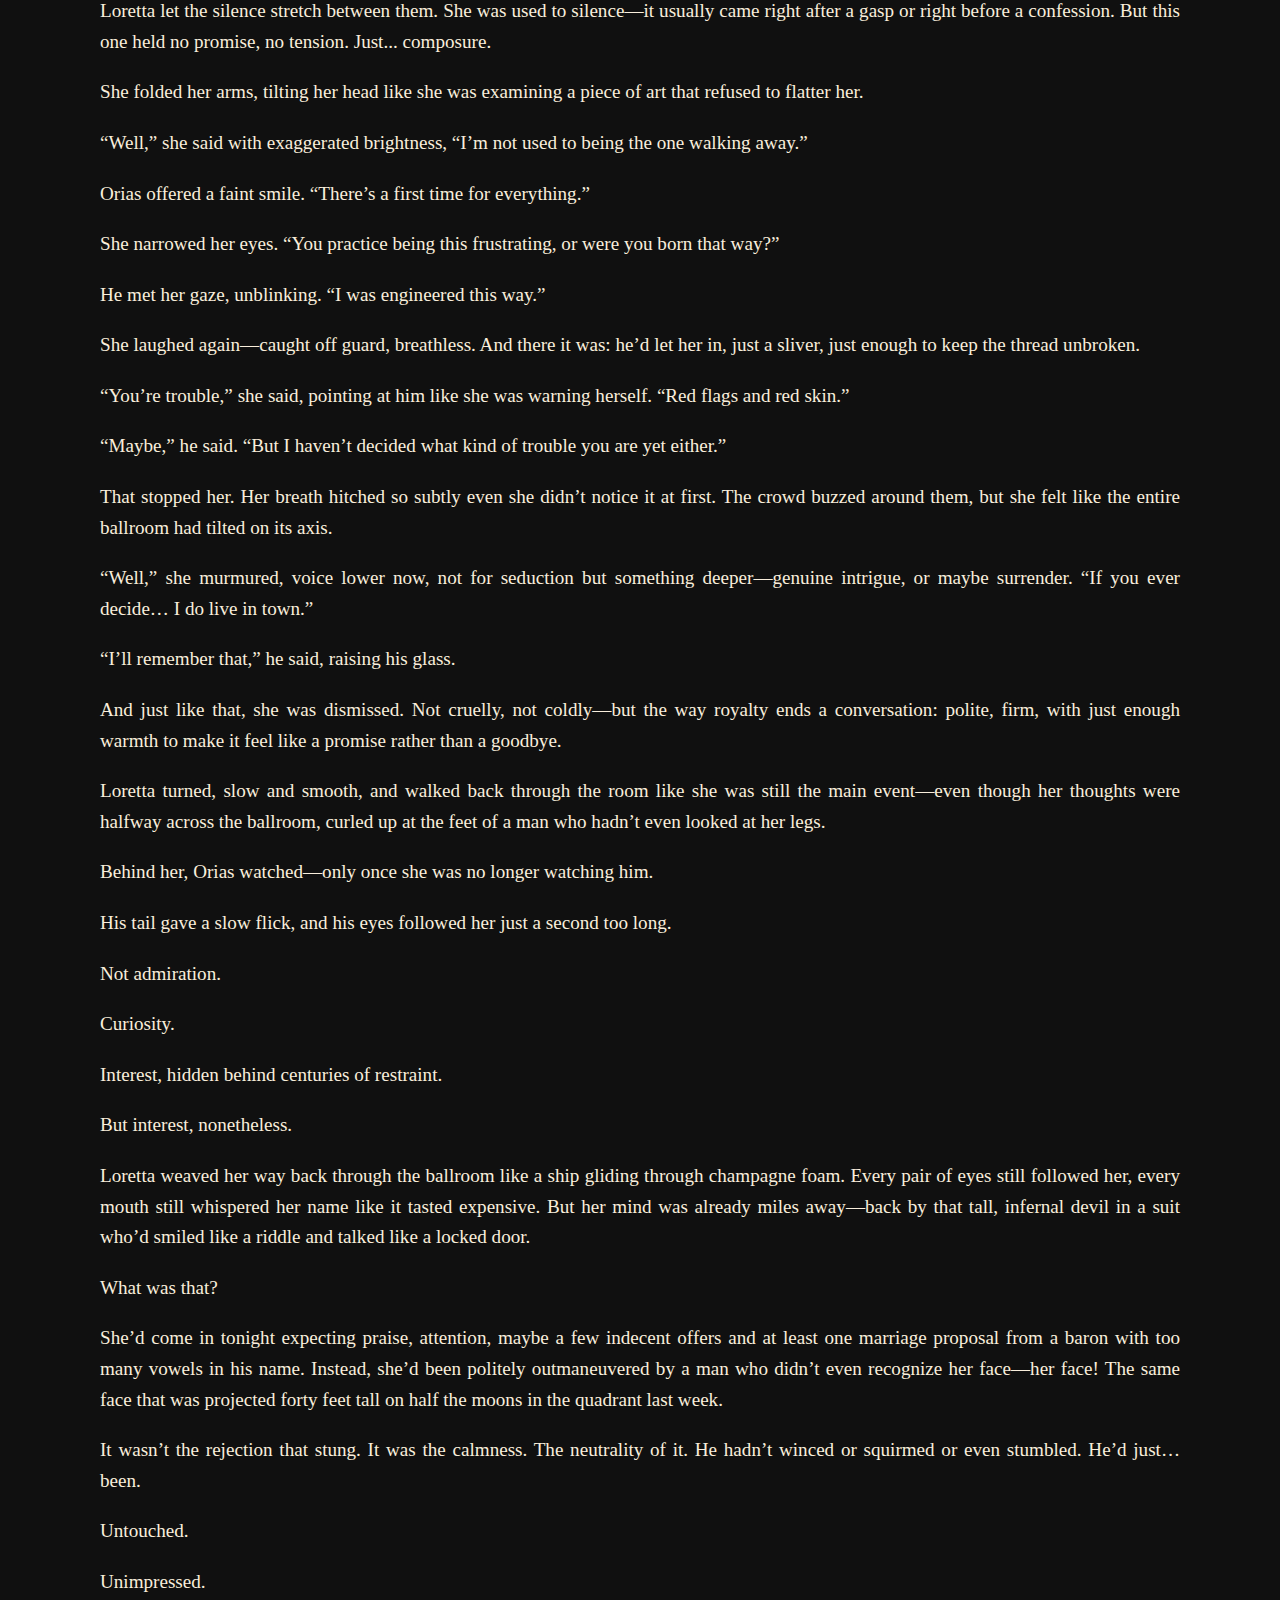
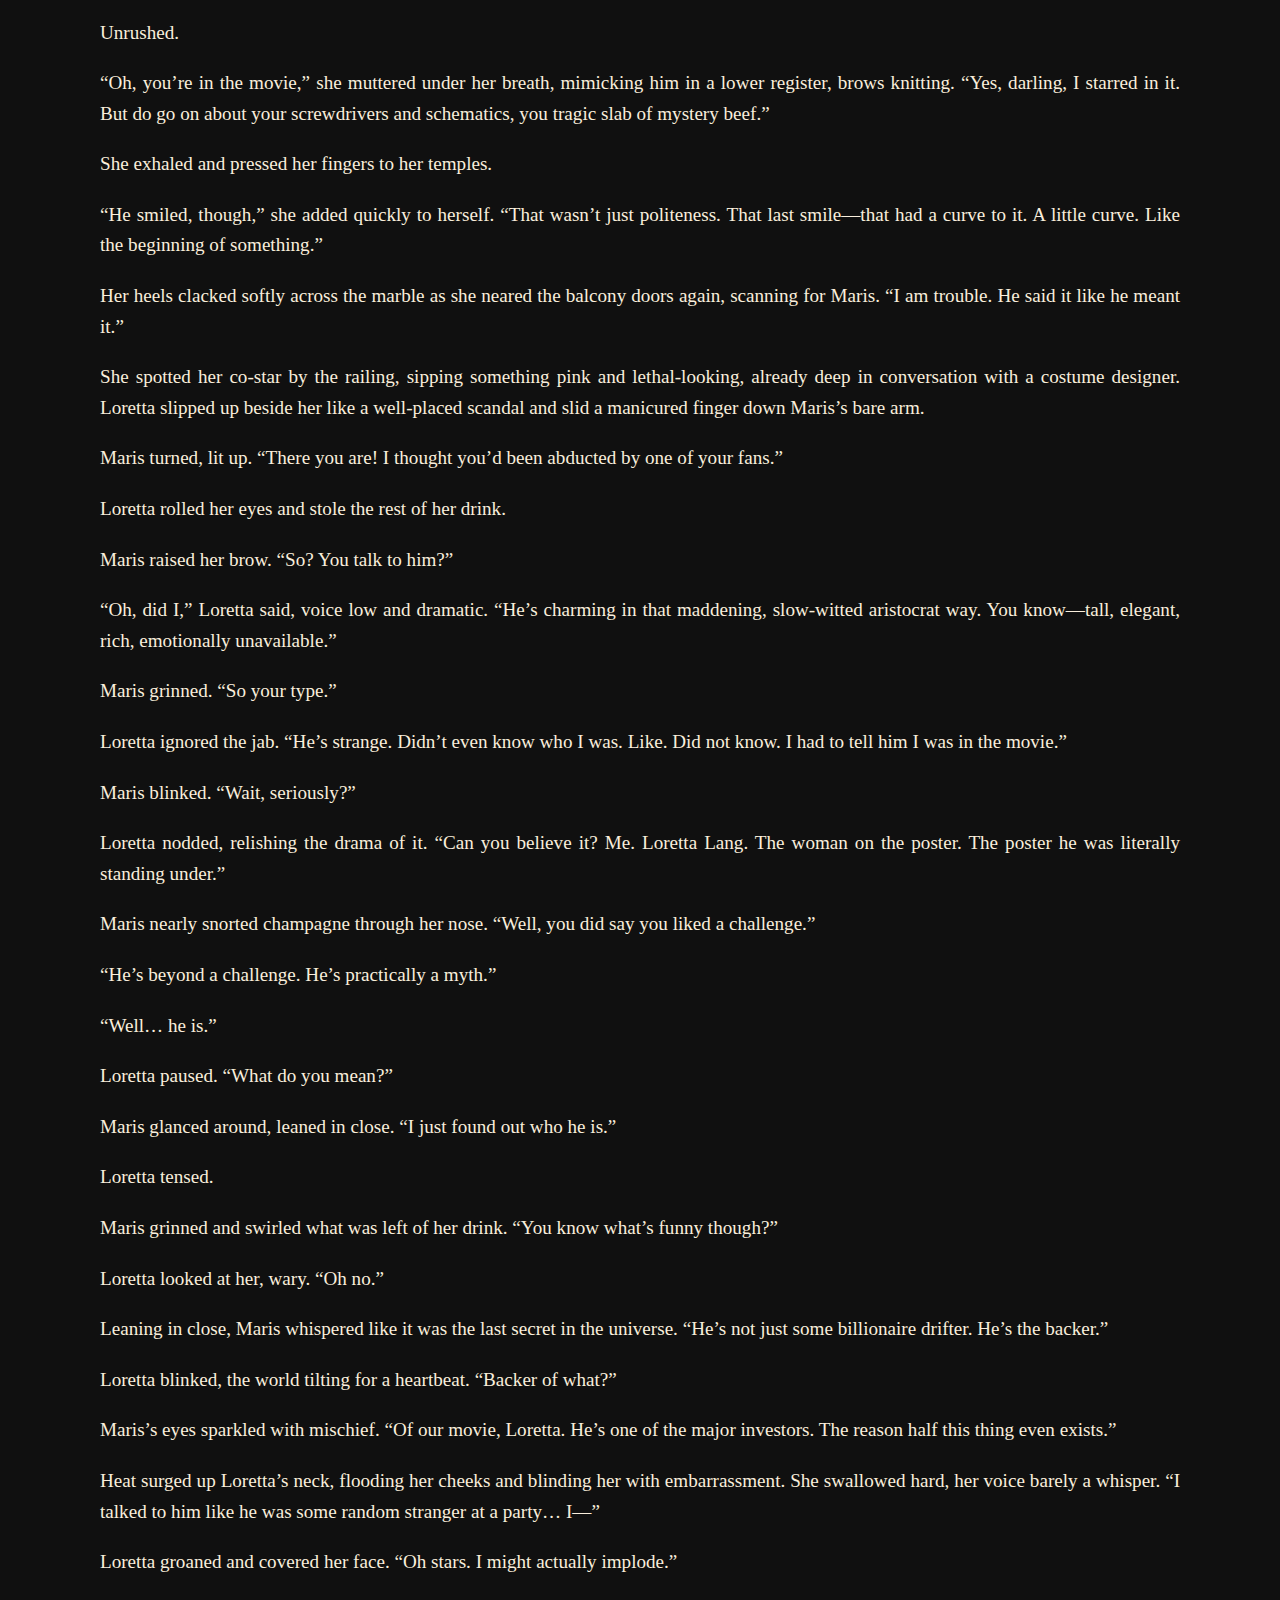
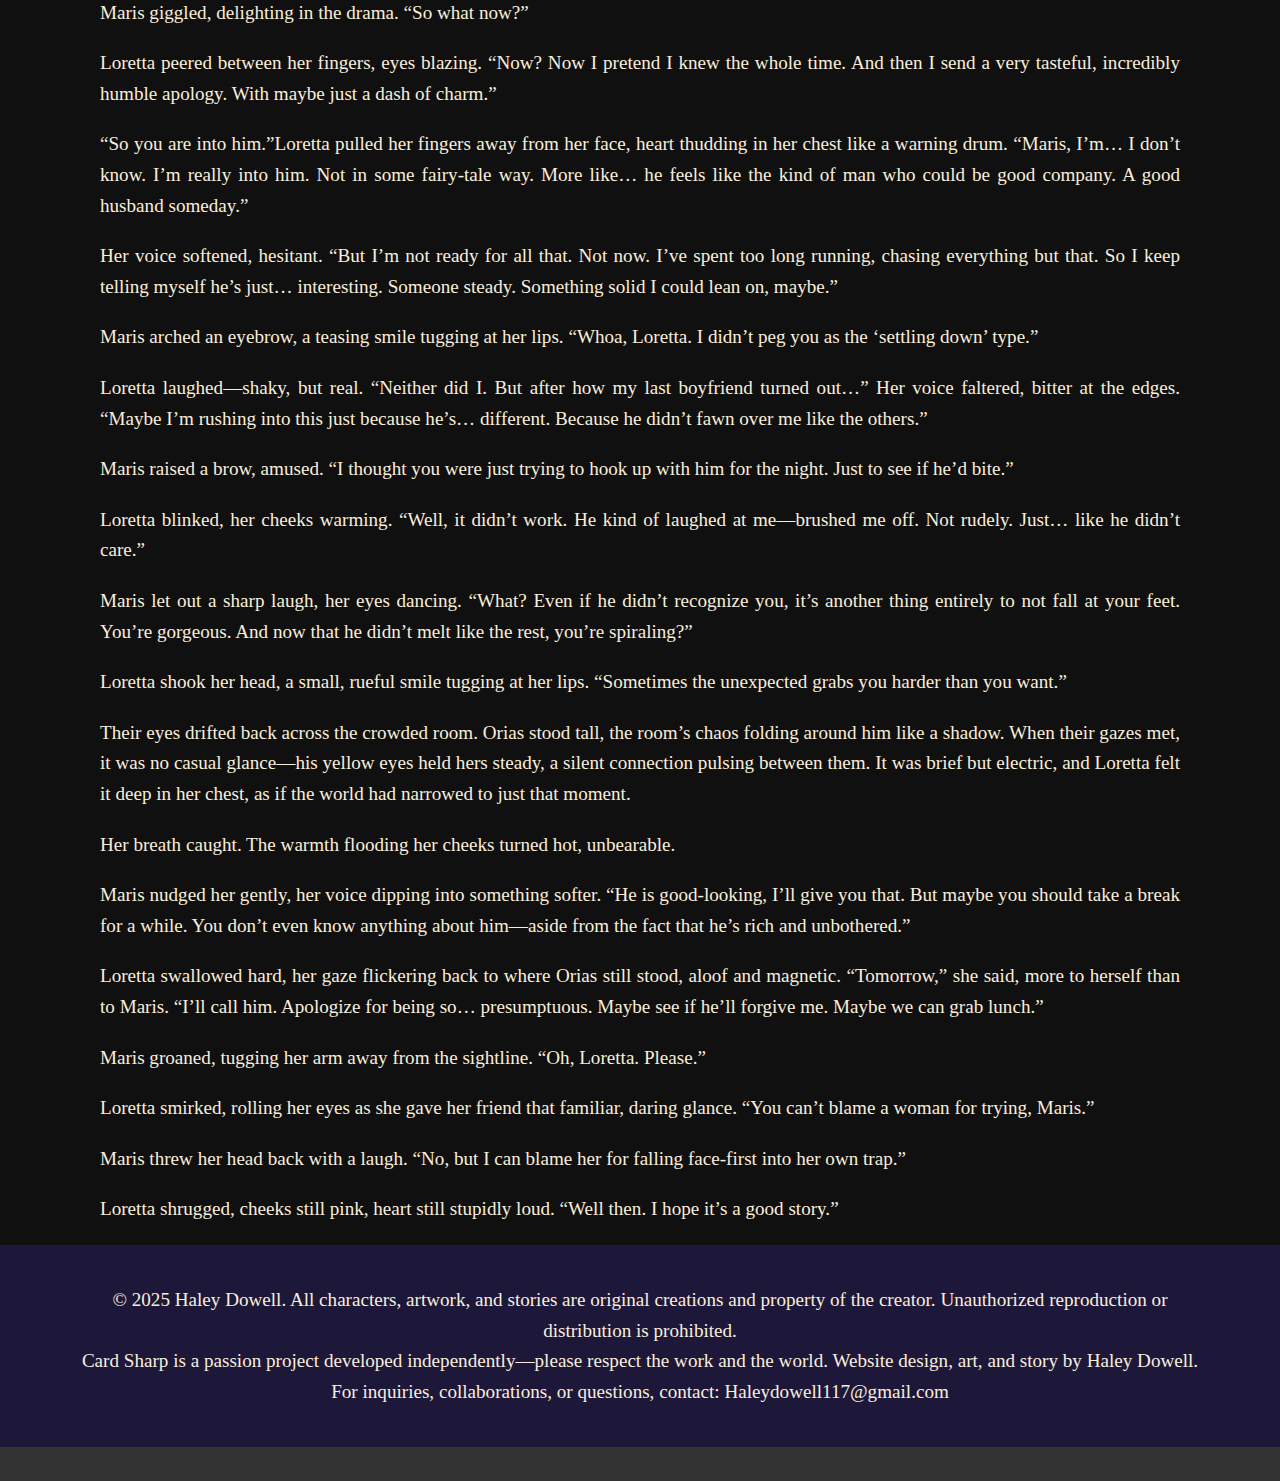
<file: blog/int-2-fools-rush-in.html>
<!DOCTYPE html>
<html style="font-size: 17px;" lang="en"><head>
    <meta name="viewport" content="width=device-width, initial-scale=1.0">
    <meta charset="utf-8">
    <meta name="keywords" content="Post 1 Headline">
    <meta name="description" content="">
    <title>Int.2 Fools Rush in</title>
    <link rel="stylesheet" href="../nicepage.css" media="screen">
<link rel="stylesheet" href="../Post-Template.css" media="screen">
    <script class="u-script" type="text/javascript" src="../jquery.js" defer=""></script>
    <script class="u-script" type="text/javascript" src="../nicepage.js" defer=""></script>
    <meta name="generator" content="Nicepage 7.10.10, nicepage.com">
    
    
    
    
    <script type="application/ld+json">{
		"@context": "http://schema.org",
		"@type": "Organization",
		"name": "Site1",
		"logo": "images/cslogotrans.png"
}</script>
    <meta name="theme-color" content="#df1515">
  <meta data-intl-tel-input-cdn-path="intlTelInput/"></head>
  <body data-path-to-root="./" data-include-products="false" class="u-body u-xl-mode" data-lang="en"><header class="u-clearfix u-header u-header" id="header"><div class="u-clearfix u-sheet u-valign-middle-lg u-valign-middle-md u-valign-middle-sm u-valign-middle-xs u-sheet-1">
        <a href="../" data-page-id="1402819601" class="u-image u-logo u-image-1" data-image-width="1920" data-image-height="408">
          <img src="../images/cslogotrans.png" class="u-logo-image u-logo-image-1" title="Home">
        </a>
        <nav class="u-menu u-menu-dropdown u-offcanvas u-menu-1" role="navigation" data-responsive-from="MD">
          <div class="menu-collapse" style="font-size: 1rem; letter-spacing: 0px;">
            <a class="u-button-style u-custom-left-right-menu-spacing u-custom-padding-bottom u-custom-text-hover-color u-custom-top-bottom-menu-spacing u-hamburger-link u-nav-link u-text-active-palette-1-base u-text-hover-palette-2-base" href="#" tabindex="-1" aria-label="Open menu" aria-controls="957f">
              <svg class="u-svg-link" viewBox="0 0 24 24"><use xlink:href="#menu-hamburger"></use></svg>
              <svg class="u-svg-content" version="1.1" id="menu-hamburger" viewBox="0 0 16 16" x="0px" y="0px" xmlns:xlink="http://www.w3.org/1999/xlink" xmlns="http://www.w3.org/2000/svg"><g><rect y="1" width="16" height="2"></rect><rect y="7" width="16" height="2"></rect><rect y="13" width="16" height="2"></rect>
</g></svg>
            </a>
          </div>
          <div class="u-custom-menu u-nav-container">
            <ul role="menubar" class="u-nav u-unstyled u-nav-1"><li role="none" class="u-nav-item"><a role="menuitem" class="u-button-style u-nav-link u-text-active-palette-1-base u-text-hover-palette-1-base" href="../" style="padding: 10px 47px;">Home</a>
</li><li role="none" class="u-nav-item"><a role="menuitem" class="u-button-style u-nav-link u-text-active-palette-1-base u-text-hover-palette-1-base" href="../blog/blog.html" style="padding: 10px 47px;">Read</a>
</li><li role="none" class="u-nav-item"><a role="menuitem" class="u-button-style u-nav-link u-text-active-palette-1-base u-text-hover-palette-1-base" href="../Characters.html" style="padding: 10px 47px;">Characters</a><div class="u-nav-popup"><ul role="menu" class="u-h-spacing-47 u-nav u-unstyled u-v-spacing-10 u-white u-nav-2" aria-label="Characters menu"><li role="none" class="u-nav-item"><a role="menuitem" class="u-button-style u-nav-link" href="../Hollice-Katko.html">Hollice Katko</a>
</li></ul>
</div>
</li><li role="none" class="u-nav-item"><a role="menuitem" class="u-button-style u-nav-link u-text-active-palette-1-base u-text-hover-palette-1-base" href="../Index-Page.html" style="padding: 10px 47px;">Index</a><div class="u-nav-popup"><ul role="menu" class="u-h-spacing-47 u-nav u-unstyled u-v-spacing-10 u-white u-nav-3" aria-label="Index menu"><li role="none" class="u-nav-item"><a role="menuitem" class="u-button-style u-nav-link" href="../Concepts.html">Concepts</a>
</li><li role="none" class="u-nav-item"><a role="menuitem" class="u-button-style u-nav-link" href="../Daemari.html">Daemari</a>
</li><li role="none" class="u-nav-item"><a role="menuitem" class="u-button-style u-nav-link" href="../Locations-and-Timeline.html">Locations and Timeline</a>
</li></ul>
</div>
</li></ul>
          </div>
          <div class="u-custom-menu u-nav-container-collapse" id="957f" role="region" aria-label="Menu panel">
            <div class="u-black u-container-style u-inner-container-layout u-opacity u-opacity-95 u-sidenav">
              <div class="u-inner-container-layout u-sidenav-overflow">
                <div class="u-menu-close" tabindex="-1" aria-label="Close menu"></div>
                <ul class="u-align-center u-nav u-popupmenu-items u-unstyled u-nav-4" role="menubar"><li role="none" class="u-nav-item"><a role="menuitem" class="u-button-style u-nav-link" href="../">Home</a>
</li><li role="none" class="u-nav-item"><a role="menuitem" class="u-button-style u-nav-link" href="../blog/blog.html">Read</a>
</li><li role="none" class="u-nav-item"><a role="menuitem" class="u-button-style u-nav-link" href="../Characters.html">Characters</a><div class="u-nav-popup"><ul role="menu" class="u-nav u-unstyled u-nav-5" aria-label="Characters menu"><li role="none" class="u-nav-item"><a role="menuitem" class="u-button-style u-nav-link" href="../Hollice-Katko.html">Hollice Katko</a>
</li></ul>
</div>
</li><li role="none" class="u-nav-item"><a role="menuitem" class="u-button-style u-nav-link" href="../Index-Page.html">Index</a><div class="u-nav-popup"><ul role="menu" class="u-nav u-unstyled u-nav-6" aria-label="Index menu"><li role="none" class="u-nav-item"><a role="menuitem" class="u-button-style u-nav-link" href="../Concepts.html">Concepts</a>
</li><li role="none" class="u-nav-item"><a role="menuitem" class="u-button-style u-nav-link" href="../Daemari.html">Daemari</a>
</li><li role="none" class="u-nav-item"><a role="menuitem" class="u-button-style u-nav-link" href="../Locations-and-Timeline.html">Locations and Timeline</a>
</li></ul>
</div>
</li></ul>
              </div>
            </div>
            <div class="u-black u-menu-overlay u-opacity u-opacity-70"></div>
          </div>
          <style class="menu-style">@media (max-width: 939px) {
                    [data-responsive-from="MD"] .u-nav-container {
                        display: none;
                    }
                    [data-responsive-from="MD"] .menu-collapse {
                        display: block;
                    }
                }</style>
        </nav>
        <div class="u-border-3 u-border-grey-dark-1 u-line u-line-horizontal u-line-1"></div>
      </div></header>
    <section class="u-align-center u-clearfix u-container-align-center u-section-1" id="block-1">
      <div class="u-clearfix u-sheet u-valign-middle-md u-valign-middle-sm u-valign-middle-xs u-sheet-1"><!--post_details--><!--post_details_options_json--><!--{"source":""}--><!--/post_details_options_json--><!--blog_post-->
        <div class="u-container-style u-expanded-width u-post-details u-post-details-1">
          <div class="u-container-layout u-valign-middle u-container-layout-1"><!--blog_post_image-->
            <img alt="" class="u-blog-control u-expanded-width u-image u-image-default u-image-1" src="../images/BG1.png"><!--/blog_post_image--><!--blog_post_header-->
            <h2 class="u-blog-control u-text u-text-1">Int.2 Fools Rush in</h2><!--/blog_post_header--><!--blog_post_metadata-->
            <div class="u-blog-control u-metadata u-metadata-1"><!--blog_post_metadata_date--><span class="u-meta-date u-meta-icon">Jun 09, 2025</span><!--/blog_post_metadata_date--><!--blog_post_metadata_category--><span class="u-meta-category u-meta-icon"><a href="../blog/blog.html#/blog-1///2">Intermission</a></span><!--/blog_post_metadata_category--><!--blog_post_metadata_comments--><span class="u-meta-comments u-meta-icon"><!--blog_post_metadata_comments_content-->Comments (0)<!--/blog_post_metadata_comments_content--></span><!--/blog_post_metadata_comments-->
            </div><!--/blog_post_metadata--><!--blog_post_content-->
            <div class="u-align-justify u-blog-control u-post-content u-text u-text-2 fr-view"><p dir="ltr" id="isPasted">The crowd shimmered around Loretta like a swarm of stars orbiting a sun she barely wanted to burn for. She stood at the center of the room, a living jewel perched on a pedestal built from adoration and expectation. The warmth of a hundred eyes pressed against her skin, but it wasn’t comfort — it was a silent demand, a hunger that gnawed beneath every smile.</p><p dir="ltr">Men leaned in, voices low and urgent, as if simply being near her could feed some desperate void. “You’re breathtaking.” “How do you do it?” “I need to know your secret.” Their words spilled over her like a river threatening to flood, but inside, Loretta felt like a quiet island, isolated and unmoving. She was surrounded yet unseen, admired but never truly known.</p><p dir="ltr">She smiled with the ease of a practiced actress, lips curved but eyes distant, flickering toward the sparkling chandeliers overhead as if searching for an exit. This was her world — the endless parade of compliments, the dizzying whirl of flashing cameras, the intoxicating yet suffocating dance of being desired without being understood. A world where her beauty was currency, her glow a spectacle, and her mind a well-guarded secret.</p><p dir="ltr">Boredom curled in her chest like smoke, a silent rebellion beneath the polished surface. She was the star, the glowing mystery everyone gawked at — but what they really wanted was just the light she cast, not the woman behind it.</p><p dir="ltr">So she stayed close to her co-star and closest friend, Maris. Maris, with her quick laugh and effortless grace, was a tether in the madness of the night. When a particularly persistent admirer leaned too close, Maris was there — a gentle nudge, a subtle smile, a shield without a word. Between them, Loretta found brief solace from the relentless spotlight.</p><p dir="ltr">As Loretta chatted softly with Maris, her gaze drifted beyond the sea of faces. There, standing apart, was a figure who did not crave attention—who did not chase the gleam of the spotlight or the fevered whispers. Orias Katko.</p><p dir="ltr">He was unmistakable — tall and lean, his presence like a shadow in a room full of light. His eyes were sharp, observing yet unreadable, cutting through the glitter and noise with a quiet, unsettling calm. No one surrounded him; no one leaned in to catch his smile or bask in his power. Instead, he seemed almost disinterested in the world swirling around him.</p><p dir="ltr">Loretta’s curiosity sparked, a rare, sharp thrill piercing through her haze of boredom and pretense. Here was a man who didn’t want to consume her glow, but perhaps saw something else entirely.</p><p dir="ltr">Loretta swirled her champagne glass, watching the bubbles rise like tiny secrets trying to escape. Her eyes drifted back to Orias again. Still alone. Still unreadable.</p><p dir="ltr">“He hasn’t said a word to me,” she murmured, almost to herself.</p><p dir="ltr">Maris leaned in, the corners of her mouth quirking upward. “Maybe he doesn’t know who you are.”</p><p dir="ltr">Loretta scoffed, but the sound lacked real indignation. “Everyone here’s told me I was divine. One man cried, Maris. Cried.”</p><p dir="ltr">“I saw that,” Maris said, grinning. “He asked you to sign his prosthetic leg.”</p><p dir="ltr">“I did it. With a heart.”</p><p dir="ltr">“Of course you did.”</p><p dir="ltr">Loretta set the glass down, her fingers restless against the stem. “But that one—Orias—he’s just been standing there all night like none of this matters. Like I don’t matter.”</p><p dir="ltr">Maris tilted her head. “Isn’t that what you usually want? You’re always complaining men only see your glow, not the girl underneath.”</p><p dir="ltr">Loretta rolled her eyes, smiling in spite of herself. “Well, yes, but not like... this. He didn’t even glance at me.”</p><p dir="ltr">“So now you want him to?” Maris grinned wide, delighting in the rare vulnerability.</p><p dir="ltr">“I didn’t say that.”</p><p dir="ltr">“You didn’t not say that.”</p><p dir="ltr">Loretta huffed, crossing one elegant leg over the other, her expression composed but her ears just slightly glowing.</p><p dir="ltr">Maris leaned closer, stage-whispering, “You like him. The great Loretta Lang is interested.”</p><p dir="ltr">“I don’t like him,” Loretta insisted, too quickly. “I’m... curious. There’s a difference.”</p><p dir="ltr">Maris laughed, full and musical. “Well, maybe he’s the first man in the room who doesn’t want something from you.”</p><p dir="ltr">Loretta went quiet for a beat, staring across the sea of silk and champagne flutes to that distant silhouette. “Exactly.”</p><p dir="ltr">Maris was still smiling, eyes glinting with mischief. “You know who he reminds me of a little?”</p><p dir="ltr">Loretta narrowed her eyes, suspicious. “Don’t.”</p><p dir="ltr">“Rafael.”</p><p dir="ltr">Loretta’s face twisted like she’d bitten into a lemon. “Absolutely not.”</p><p dir="ltr">“Oh come on!” Maris laughed, covering her mouth with a silk-gloved hand. “You have a type: tall, broody, emotionally distant—”</p><p dir="ltr">“Rafael was not emotionally distant, he was emotionally constipated.”</p><p dir="ltr">“And he had that same ‘I only read philosophy and drink imported coffee’ thing going on. Honestly, this one looks like he’s written three sad books about a woman who wronged him in a past life.”</p><p dir="ltr">“I’m going to hit you with this shoe.”</p><p dir="ltr">Loretta kicked a heel half-heartedly toward her under the table. Maris just laughed harder.</p><p dir="ltr">“Fine,” Loretta huffed, reaching for her champagne again. “Let’s pretend for a second he’s not a walking red flag factory. He hasn’t even looked at me, Maris. Not once. Isn’t that... weird?”</p><p dir="ltr">Maris sipped her drink, giving her a once-over. “You’re glowing, you’re the star of the night, and the only man who hasn’t worshipped at your feet is Mister Shadow-in-the-Corner over there. Honestly, it’s got to be some kind of psychological kink.”</p><p dir="ltr">Loretta chuckled, but there was a tension behind it—something simmering in her pride. “Maybe he’s just immune.”</p><p dir="ltr">“Or maybe he doesn’t like women.”</p><p dir="ltr">“Oh, now that’s just offensive,” Loretta said, mock-gasping. “I mean, look at me. I’m a delicacy.”</p><p dir="ltr">“Well,” Maris said slyly, twirling her glass. “If he isn’t interested, there’s one way to find out.”</p><p dir="ltr">Loretta arched a brow.</p><p dir="ltr">Maris leaned in with a grin. “Go talk to him. Prove me wrong. Better yet—take him home tonight. Make the man who doesn’t bend finally break.”</p><p dir="ltr">Loretta tilted her head, eyes sharpening like polished crystal. “So it’s a competition now?”</p><p dir="ltr">Maris raised her glass. “To impossible men and foolish bets.”</p><p dir="ltr">Loretta’s smile returned, wide and glittering. “Alright. Watch closely, darling. The hunt begins.”</p><p dir="ltr">She stood, smoothed the folds of her satin dress, and crossed the floor like she owned the air itself.</p><p dir="ltr">Loretta glided across the room like a slow-burning comet—dressed in silver, haloed in perfume and envy. Conversations dipped as she passed. Glasses froze halfway to lips. She was used to being adored, hunted, clung to like a lucky coin.</p><p dir="ltr">But he hadn’t looked at her once.</p><p dir="ltr">He stood alone by a tall window framed in velvet, a silhouette carved in infernal grace. Red skin catching the candlelight. Horns like obsidian crescents curling high from his crown. His dark hair was slicked back with effortless precision, his yellow eyes calm and half-lidded like a cat waiting for the room to catch up with him. A tail flicked lazily behind one boot, tapping the floor in time with the music.</p><p dir="ltr">She approached, heart already rehearsing lines. When he finally looked at her, it was neither in awe nor surprise—but like he was flipping a page in a book he wasn’t finished with yet.</p><p dir="ltr">“Hi,” she said, voice low and lilting.</p><p dir="ltr">“Good evening,” he replied smoothly, his voice like warm metal—soft but shaped.</p><p dir="ltr">She smiled. “You’re the only person in this room who hasn’t complimented me. I think that makes you either brave or criminally unaware.”</p><p dir="ltr">One dark brow arched, slow and elegant. “Should I offer an apology or a critique?”</p><p dir="ltr">Loretta blinked, then laughed—genuinely. “Neither. Just an explanation.”</p><p dir="ltr">He tilted his head slightly, studying her. “You carry attention like a torch. I didn’t think you needed more.”</p><p dir="ltr">She tilted her chin, intrigued. “Oh, but I like more. I collect compliments like postcards.”</p><p dir="ltr">“Then let me not be redundant,” he said, with a small smile that did dangerous things to her heart.</p><p dir="ltr">She took a half-step closer, eyes narrowing playfully. “You’re not like the rest of them.”</p><p dir="ltr">“I try not to be.”</p><p dir="ltr">“You don’t know who I am, do you?”</p><p dir="ltr">His gaze lingered, calm and focused. “Should I?”</p><p dir="ltr">“I was the star of the film.” She gestured vaguely toward the marquee lighting up the glass. “The star.”</p><p dir="ltr">“I haven’t seen it yet,” he said. “I’m told it’s very good.”</p><p dir="ltr">“You’re not here for the film?”</p><p dir="ltr">“I’m here for the party,” he said simply.</p><p dir="ltr">“Ah,” she said, half-deflated, half-challenged. “You’re one of those guests.”</p><p dir="ltr">He smiled faintly. “Is that a bad thing?”</p><p dir="ltr">“I’ll let you know.”</p><p dir="ltr">She offered her hand, suddenly charmed by her own annoyance. “Loretta Lang.”</p><p dir="ltr">He took it, polite but brief. His black-tipped fingers were cool, his grip exact. “Orias.”</p><p dir="ltr">She waited for more. None came.</p><p dir="ltr">“And what do you do, Orias?”</p><p dir="ltr">“I run an innovations company. Katko Home Innovations.”</p><p dir="ltr">She nodded slowly, eyebrows rising. “So you make homes smarter than their owners.”</p><p dir="ltr">“I make homes that understand people better than most people do.”</p><p dir="ltr">She laughed, startled. “Oh, so you’re not just handsome—you’re clever.”</p><p dir="ltr">“I’m selectively clever,” he said. “And very particular.”</p><p dir="ltr">“I bet,” she said, tilting her head. “Are you always this composed, or is that tailored just for me?”</p><p dir="ltr">He met her gaze without blinking. “Would you prefer I fainted?”</p><p dir="ltr">Loretta smirked, tongue against her teeth. “Not fainted. Just a little dazzled.”</p><p dir="ltr">“I find myself... intrigued,” he said. “Is that close enough?”</p><p dir="ltr">She blinked, caught off guard by the subtle heat beneath his cool tone. And that smile—that impossible, unreadable half-smile—it left her thinking about it long after their hands parted.</p><p dir="ltr">Loretta didn’t let go of his hand immediately. It was the kind of hesitation no one would dare call needy—it wore diamonds and knew her angles. But to Orias, it earned only a polite release and a retreat of exactly one step.</p><p dir="ltr">“So you invent things,” she said, sipping her champagne without looking at it. “That must be so thrilling. Wires, and tools, and… screwdrivers.”</p><p dir="ltr">He gave the ghost of a laugh. “We’re more conceptual now. I spend most of my time reviewing neural-interface schematics and firing people who confuse ambition with competence.”</p><p dir="ltr">“Oh, be still my heart,” she drawled. “That’s even sexier than the screwdrivers.”</p><p dir="ltr">He smiled again—still too controlled, but this time with a trace of actual amusement. “You don’t strike me as someone who gets bored easily.”</p><p dir="ltr">“I don’t,” she said quickly, eyes locking on him like a ship bracing for impact. “But I also don’t waste time on dull company. You’re not dull.”</p><p dir="ltr">“Thank you,” he said evenly, “I try.”</p><p dir="ltr">She stepped closer. They were toe to toe now—her in her glimmering heels and he in those midnight-polished boots that probably cost more than her first contract. His tail curled idly near her calf. She didn’t know whether it was intentional, but it made her breath hitch.</p><p dir="ltr">“You always come to these things?” she asked, softer now. “Premieres. Social whirls. Adoring fans?”</p><p dir="ltr">He shook his head. “Rarely. I owed a favor.”</p><p dir="ltr">“To someone here?”</p><p dir="ltr">He didn’t answer right away. Just sipped his drink and said, “Let’s say I had time to burn.”</p><p dir="ltr">She bit her lip—deliberately. “If you’re still burning time later, maybe I could help with that.”</p><p dir="ltr">Another pause. A flicker of something in his eyes, gone as quick as it came.</p><p dir="ltr">“I appreciate the offer,” he said, and there was warmth in it—yes—but not the kind she was aiming for. It was the kind of polite deflection rich men gave when they were too smooth to be rude and too dangerous to be led.</p><p dir="ltr">Loretta blinked, stunned by her own confusion. She was trying—not acting, trying—and he still wasn’t melting.</p><p dir="ltr">She glanced to the side. “You're not married, are you?”</p><p dir="ltr">“No.”</p><p dir="ltr">“Engaged?”</p><p dir="ltr">“No.”</p><p dir="ltr">“Secretly pining for a childhood sweetheart you left on a forgotten moon?”</p><p dir="ltr">He chuckled—actually chuckled—and her knees nearly betrayed her.</p><p dir="ltr">“No,” he said again.</p><p dir="ltr">“Then what is it?” she asked, crossing her arms like she might squeeze the answer out of herself. “Don’t like actors?”</p><p dir="ltr">“I don’t know any,” he said. “Until now.”</p><p dir="ltr">Her breath caught. She should’ve been flattered. She was—but the burn of not being wanted underneath it was already crackling through her.</p><p dir="ltr">Everything about him was designed to be unreadable. The tailored suit that didn’t wrinkle. The way he never once looked at her body, just her face. The way he spoke like someone used to not needing to impress.</p><p dir="ltr">It wasn’t indifference. It was power.</p><p dir="ltr">And now—now she had to have him.</p><p dir="ltr">She leaned in with a smile that could’ve boiled oceans. “Well, I’m a very fast study, Orias. And very persistent.”</p><p dir="ltr">“I believe it,” he said with a nod. “But I should warn you—”</p><p dir="ltr">She raised an eyebrow. “Yes?”</p><p dir="ltr">He tilted his head. “You might not be the first persistent person I’ve met.”</p><p dir="ltr">Loretta exhaled a quiet laugh through her nose, shaking her head. She’d flirted with war heroes, run off with dukes, been serenaded on a volcano once—but this?</p><p dir="ltr">She was going to lose sleep over him.</p><p dir="ltr">And she hated that.</p><p dir="ltr">Loretta let the silence stretch between them. She was used to silence—it usually came right after a gasp or right before a confession. But this one held no promise, no tension. Just... composure.</p><p dir="ltr">She folded her arms, tilting her head like she was examining a piece of art that refused to flatter her.</p><p dir="ltr">“Well,” she said with exaggerated brightness, “I’m not used to being the one walking away.”</p><p dir="ltr">Orias offered a faint smile. “There’s a first time for everything.”</p><p dir="ltr">She narrowed her eyes. “You practice being this frustrating, or were you born that way?”</p><p dir="ltr">He met her gaze, unblinking. “I was engineered this way.”</p><p dir="ltr">She laughed again—caught off guard, breathless. And there it was: he’d let her in, just a sliver, just enough to keep the thread unbroken.</p><p dir="ltr">“You’re trouble,” she said, pointing at him like she was warning herself. “Red flags and red skin.”</p><p dir="ltr">“Maybe,” he said. “But I haven’t decided what kind of trouble you are yet either.”</p><p dir="ltr">That stopped her. Her breath hitched so subtly even she didn’t notice it at first. The crowd buzzed around them, but she felt like the entire ballroom had tilted on its axis.</p><p dir="ltr">“Well,” she murmured, voice lower now, not for seduction but something deeper—genuine intrigue, or maybe surrender. “If you ever decide… I do live in town.”</p><p dir="ltr">“I’ll remember that,” he said, raising his glass.</p><p dir="ltr">And just like that, she was dismissed. Not cruelly, not coldly—but the way royalty ends a conversation: polite, firm, with just enough warmth to make it feel like a promise rather than a goodbye.</p><p dir="ltr">Loretta turned, slow and smooth, and walked back through the room like she was still the main event—even though her thoughts were halfway across the ballroom, curled up at the feet of a man who hadn’t even looked at her legs.</p><p dir="ltr">Behind her, Orias watched—only once she was no longer watching him.</p><p dir="ltr">His tail gave a slow flick, and his eyes followed her just a second too long.</p><p dir="ltr">Not admiration.</p><p dir="ltr">Curiosity.</p><p dir="ltr">Interest, hidden behind centuries of restraint.</p><p dir="ltr">But interest, nonetheless.</p><p dir="ltr">Loretta weaved her way back through the ballroom like a ship gliding through champagne foam. Every pair of eyes still followed her, every mouth still whispered her name like it tasted expensive. But her mind was already miles away—back by that tall, infernal devil in a suit who’d smiled like a riddle and talked like a locked door.</p><p dir="ltr">What was that?</p><p dir="ltr">She’d come in tonight expecting praise, attention, maybe a few indecent offers and at least one marriage proposal from a baron with too many vowels in his name. Instead, she’d been politely outmaneuvered by a man who didn’t even recognize her face—her face! The same face that was projected forty feet tall on half the moons in the quadrant last week.</p><p dir="ltr">It wasn’t the rejection that stung. It was the calmness. The neutrality of it. He hadn’t winced or squirmed or even stumbled. He’d just… been.</p><p dir="ltr">Untouched.</p><p dir="ltr">Unimpressed.</p><p dir="ltr">Unrushed.</p><p dir="ltr">“Oh, you’re in the movie,” she muttered under her breath, mimicking him in a lower register, brows knitting. “Yes, darling, I starred in it. But do go on about your screwdrivers and schematics, you tragic slab of mystery beef.”</p><p dir="ltr">She exhaled and pressed her fingers to her temples.</p><p dir="ltr">“He smiled, though,” she added quickly to herself. “That wasn’t just politeness. That last smile—that had a curve to it. A little curve. Like the beginning of something.”</p><p dir="ltr">Her heels clacked softly across the marble as she neared the balcony doors again, scanning for Maris. “I am trouble. He said it like he meant it.”</p><p dir="ltr">She spotted her co-star by the railing, sipping something pink and lethal-looking, already deep in conversation with a costume designer. Loretta slipped up beside her like a well-placed scandal and slid a manicured finger down Maris’s bare arm.</p><p dir="ltr">Maris turned, lit up. “There you are! I thought you’d been abducted by one of your fans.”</p><p dir="ltr">Loretta rolled her eyes and stole the rest of her drink.</p><p dir="ltr">Maris raised her brow. “So? You talk to him?”</p><p dir="ltr">“Oh, did I,” Loretta said, voice low and dramatic. “He’s charming in that maddening, slow-witted aristocrat way. You know—tall, elegant, rich, emotionally unavailable.”</p><p dir="ltr">Maris grinned. “So your type.”</p><p dir="ltr">Loretta ignored the jab. “He’s strange. Didn’t even know who I was. Like. Did not know. I had to tell him I was in the movie.”</p><p dir="ltr">Maris blinked. “Wait, seriously?”</p><p dir="ltr">Loretta nodded, relishing the drama of it. “Can you believe it? Me. Loretta Lang. The woman on the poster. The poster he was literally standing under.”</p><p dir="ltr">Maris nearly snorted champagne through her nose. “Well, you did say you liked a challenge.”</p><p dir="ltr">“He’s beyond a challenge. He’s practically a myth.”</p><p dir="ltr">“Well… he is.”</p><p dir="ltr">Loretta paused. “What do you mean?”</p><p dir="ltr">Maris glanced around, leaned in close. “I just found out who he is.”</p><p dir="ltr">Loretta tensed.</p><p dir="ltr">Maris grinned and swirled what was left of her drink. “You know what’s funny though?”</p><p dir="ltr">Loretta looked at her, wary. “Oh no.”</p><p dir="ltr">Leaning in close, Maris whispered like it was the last secret in the universe. “He’s not just some billionaire drifter. He’s the backer.”</p><p dir="ltr">Loretta blinked, the world tilting for a heartbeat. “Backer of what?”</p><p dir="ltr">Maris’s eyes sparkled with mischief. “Of our movie, Loretta. He’s one of the major investors. The reason half this thing even exists.”</p><p dir="ltr">Heat surged up Loretta’s neck, flooding her cheeks and blinding her with embarrassment. She swallowed hard, her voice barely a whisper. “I talked to him like he was some random stranger at a party… I—”</p><p dir="ltr">Loretta groaned and covered her face. “Oh stars. I might actually implode.”</p><p dir="ltr">Maris giggled, delighting in the drama. “So what now?”</p><p dir="ltr">Loretta peered between her fingers, eyes blazing. “Now? Now I pretend I knew the whole time. And then I send a very tasteful, incredibly humble apology. With maybe just a dash of charm.”</p><p dir="ltr">“So you are into him.”Loretta pulled her fingers away from her face, heart thudding in her chest like a warning drum. “Maris, I’m… I don’t know. I’m really into him. Not in some fairy-tale way. More like… he feels like the kind of man who could be good company. A good husband someday.”</p><p dir="ltr">Her voice softened, hesitant. “But I’m not ready for all that. Not now. I’ve spent too long running, chasing everything but that. So I keep telling myself he’s just… interesting. Someone steady. Something solid I could lean on, maybe.”</p><p dir="ltr">Maris arched an eyebrow, a teasing smile tugging at her lips. “Whoa, Loretta. I didn’t peg you as the ‘settling down’ type.”</p><p dir="ltr">Loretta laughed—shaky, but real. “Neither did I. But after how my last boyfriend turned out…” Her voice faltered, bitter at the edges. “Maybe I’m rushing into this just because he’s… different. Because he didn’t fawn over me like the others.”</p><p dir="ltr">Maris raised a brow, amused. “I thought you were just trying to hook up with him for the night. Just to see if he’d bite.”</p><p dir="ltr">Loretta blinked, her cheeks warming. “Well, it didn’t work. He kind of laughed at me—brushed me off. Not rudely. Just… like he didn’t care.”</p><p dir="ltr">Maris let out a sharp laugh, her eyes dancing. “What? Even if he didn’t recognize you, it’s another thing entirely to not fall at your feet. You’re gorgeous. And now that he didn’t melt like the rest, you’re spiraling?”</p><p dir="ltr">Loretta shook her head, a small, rueful smile tugging at her lips. “Sometimes the unexpected grabs you harder than you want.”</p><p dir="ltr">Their eyes drifted back across the crowded room. Orias stood tall, the room’s chaos folding around him like a shadow. When their gazes met, it was no casual glance—his yellow eyes held hers steady, a silent connection pulsing between them. It was brief but electric, and Loretta felt it deep in her chest, as if the world had narrowed to just that moment.</p><p dir="ltr">Her breath caught. The warmth flooding her cheeks turned hot, unbearable.</p><p dir="ltr">Maris nudged her gently, her voice dipping into something softer. “He is good-looking, I’ll give you that. But maybe you should take a break for a while. You don’t even know anything about him—aside from the fact that he’s rich and unbothered.”</p><p dir="ltr">Loretta swallowed hard, her gaze flickering back to where Orias still stood, aloof and magnetic. “Tomorrow,” she said, more to herself than to Maris. “I’ll call him. Apologize for being so… presumptuous. Maybe see if he’ll forgive me. Maybe we can grab lunch.”</p><p dir="ltr">Maris groaned, tugging her arm away from the sightline. “Oh, Loretta. Please.”</p><p dir="ltr">Loretta smirked, rolling her eyes as she gave her friend that familiar, daring glance. “You can’t blame a woman for trying, Maris.”</p><p dir="ltr">Maris threw her head back with a laugh. “No, but I can blame her for falling face-first into her own trap.”</p><p dir="ltr">Loretta shrugged, cheeks still pink, heart still stupidly loud. “Well then. I hope it’s a good story.”</p></div><!--/blog_post_content-->
          </div>
        </div><!--/blog_post--><!--/post_details-->
      </div>
    </section>
    
    
    
    <footer class="u-align-center u-clearfix u-container-align-center u-footer u-palette-2-dark-2 u-footer" id="footer"><div class="u-clearfix u-sheet u-valign-middle u-sheet-1">
        <p class="u-text u-text-default u-text-1"> © 2025 Haley Dowell. All characters, artwork, and stories are original creations and property of the creator. Unauthorized reproduction or distribution is prohibited.<br> Card Sharp is a passion project developed independently—please respect the work and the world.
Website design, art, and story by Haley Dowell.
For inquiries, collaborations, or questions, contact: Haleydowell117@gmail.com
        </p>
      </div></footer>
    <section class="u-backlink u-clearfix u-grey-80"></section>
  
</body></html>
</file>
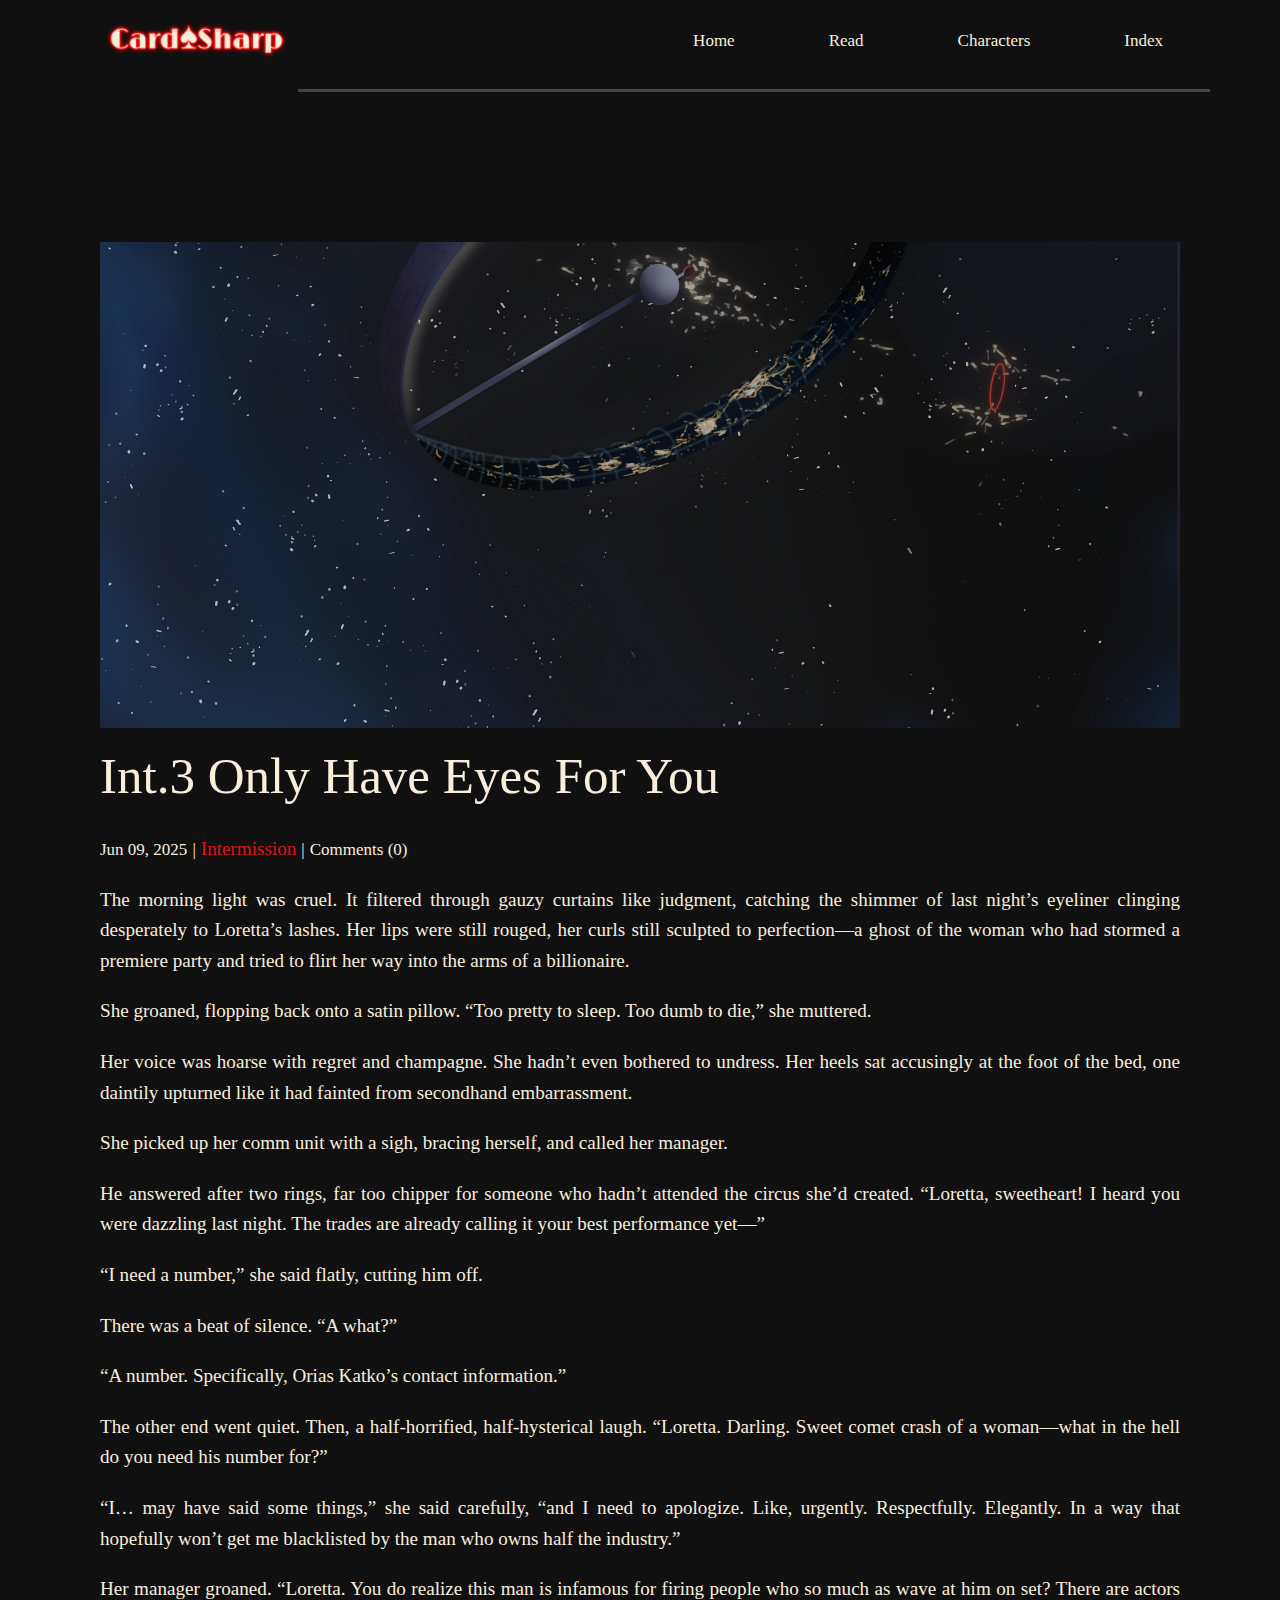
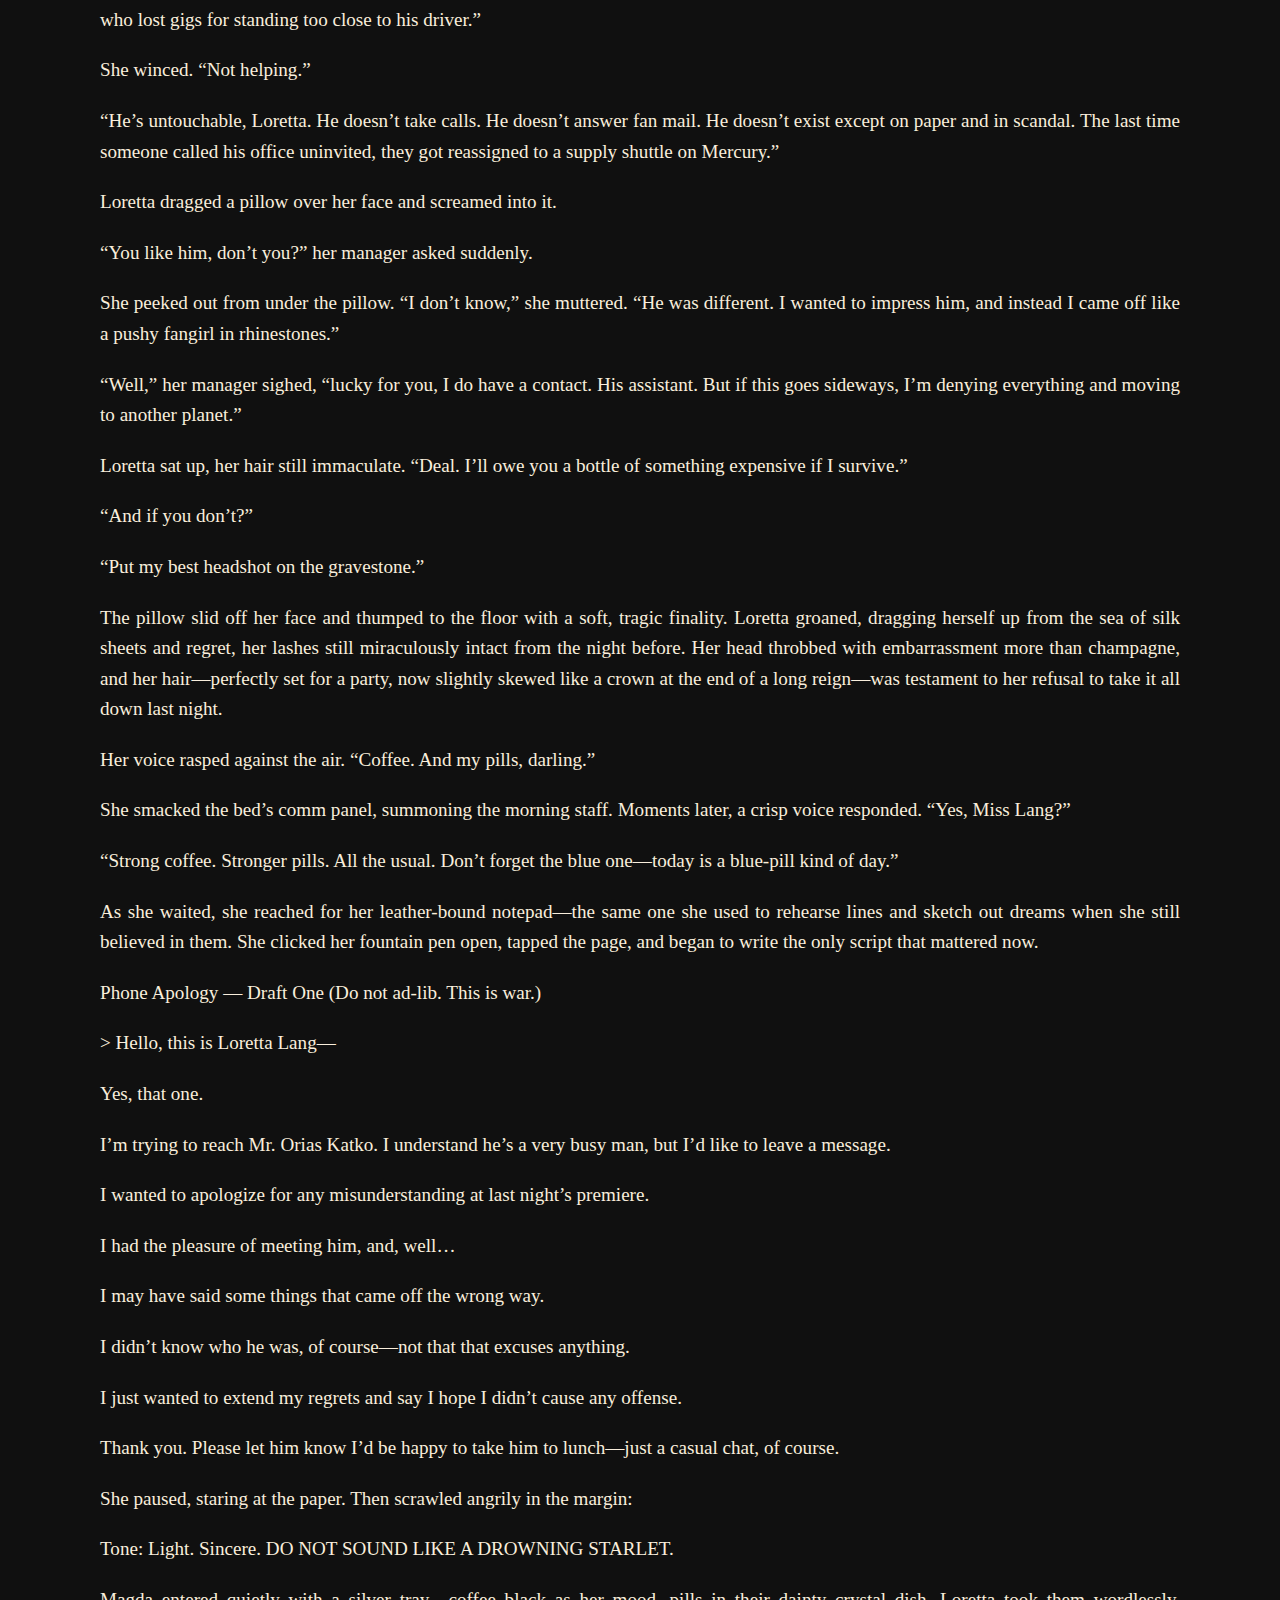
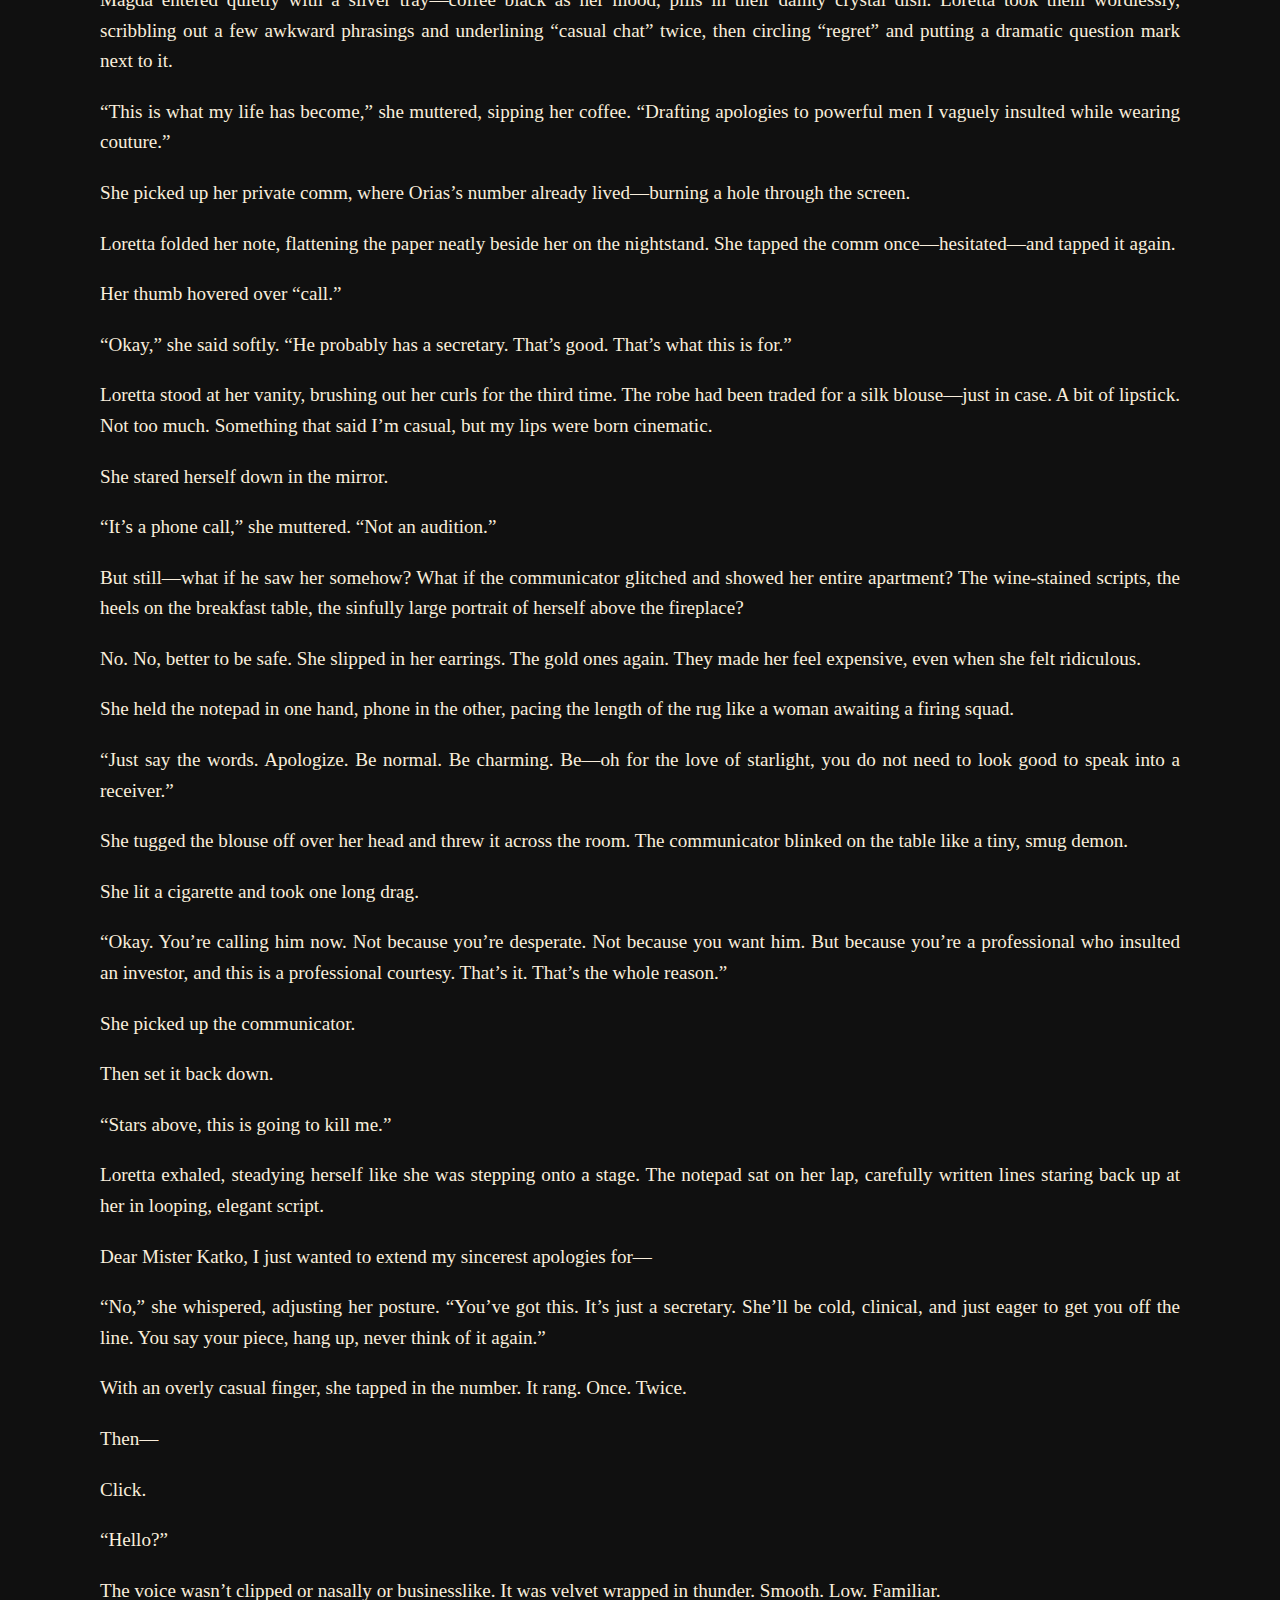
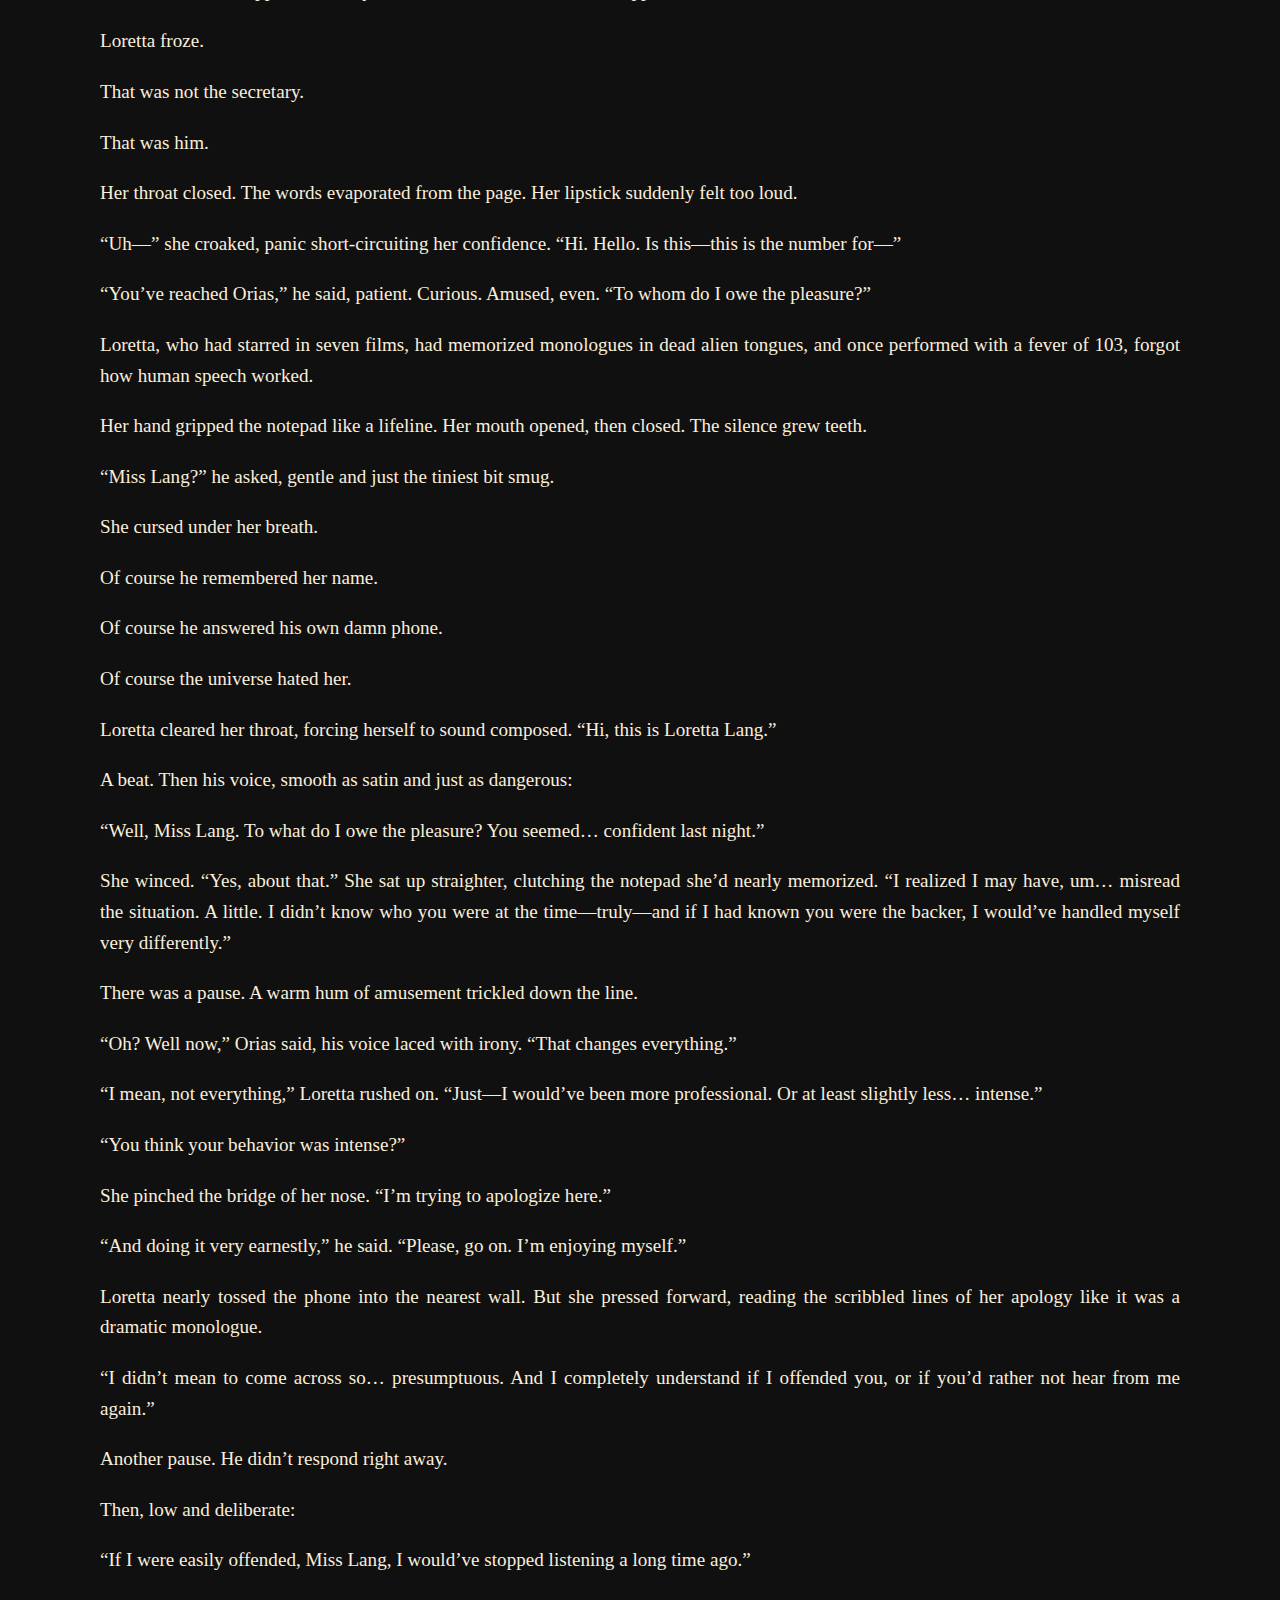
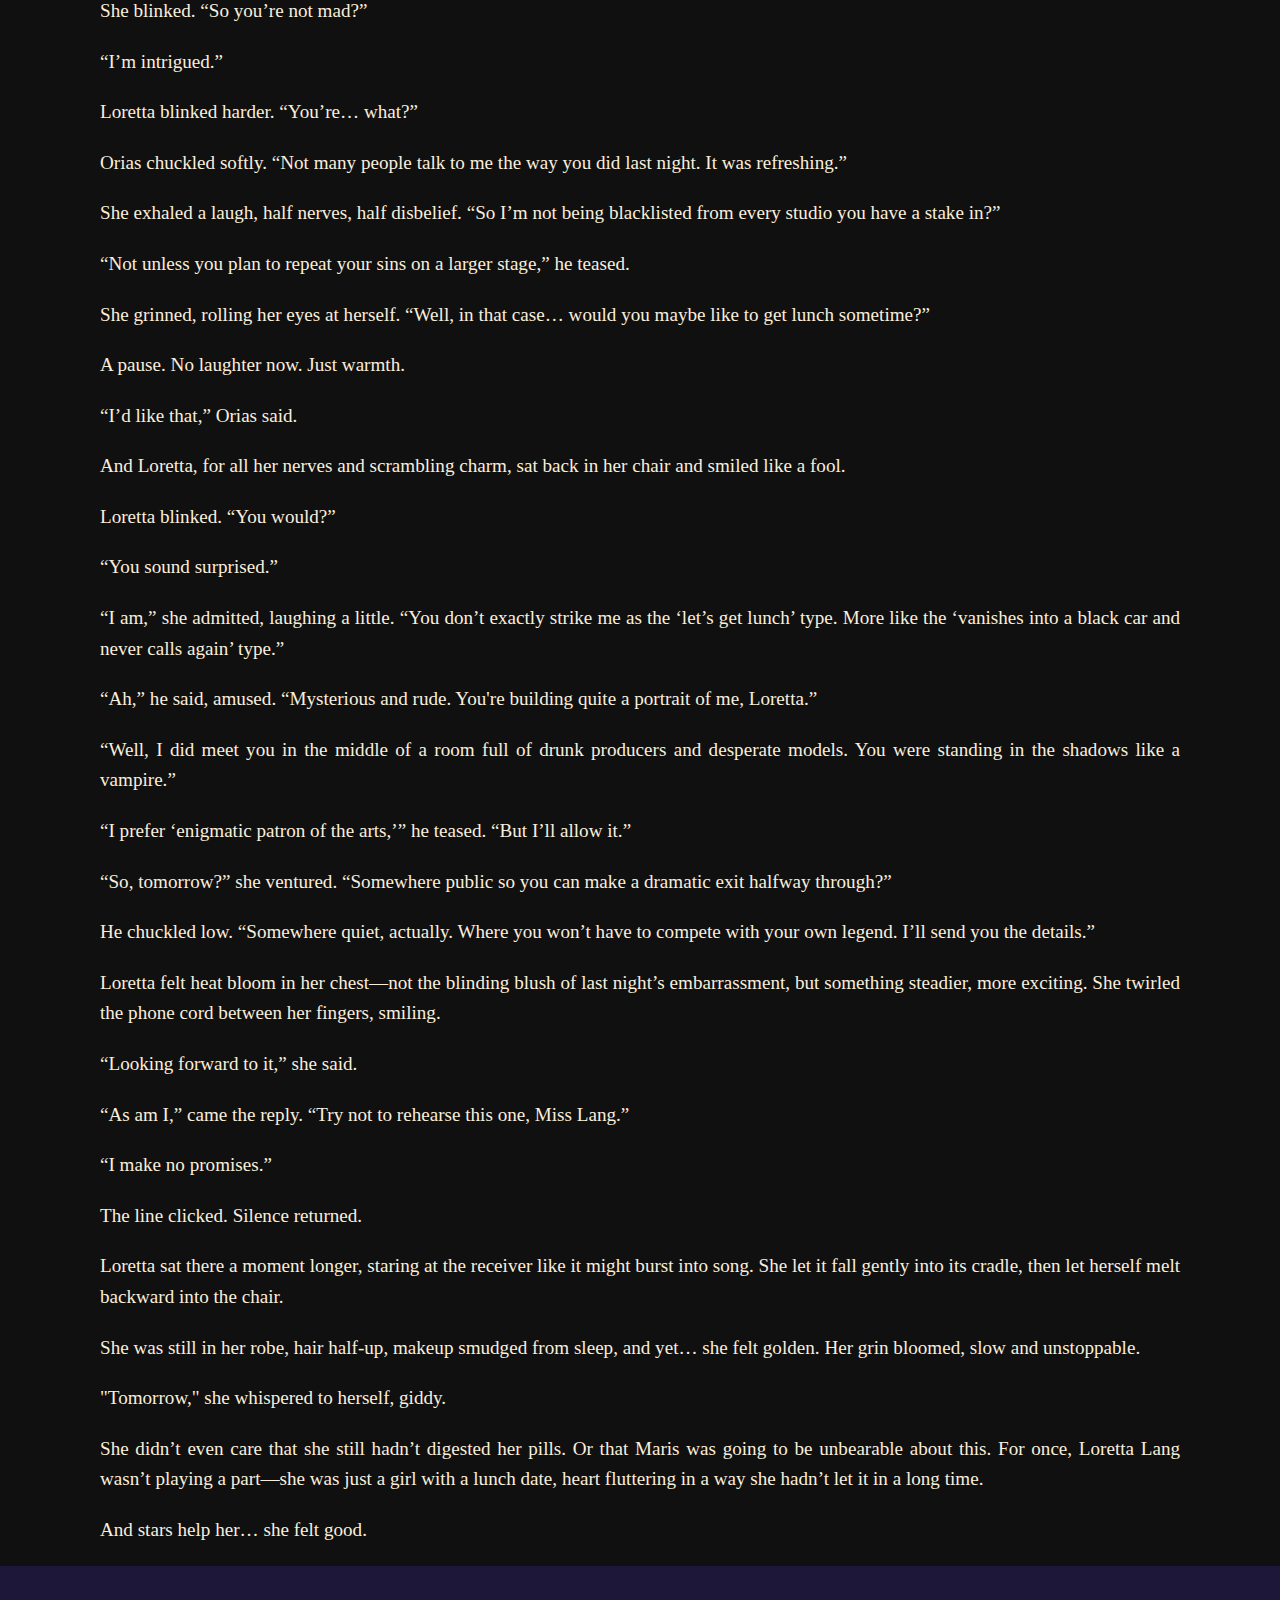
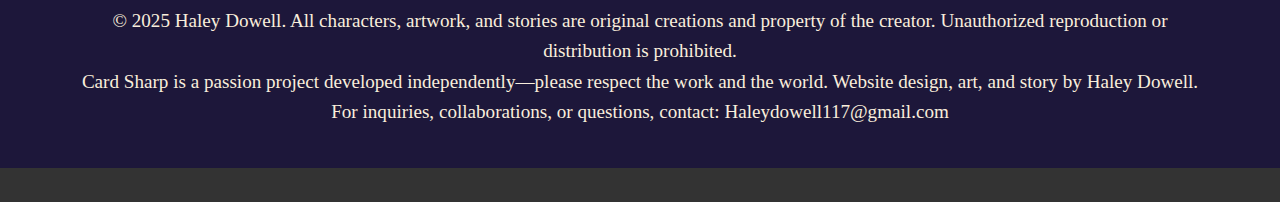
<file: blog/int-3-only-have-eyes-for-you.html>
<!DOCTYPE html>
<html style="font-size: 17px;" lang="en"><head>
    <meta name="viewport" content="width=device-width, initial-scale=1.0">
    <meta charset="utf-8">
    <meta name="keywords" content="Post 1 Headline">
    <meta name="description" content="">
    <title>Int.3 Only Have Eyes For You</title>
    <link rel="stylesheet" href="../nicepage.css" media="screen">
<link rel="stylesheet" href="../Post-Template.css" media="screen">
    <script class="u-script" type="text/javascript" src="../jquery.js" defer=""></script>
    <script class="u-script" type="text/javascript" src="../nicepage.js" defer=""></script>
    <meta name="generator" content="Nicepage 7.10.10, nicepage.com">
    
    
    
    
    <script type="application/ld+json">{
		"@context": "http://schema.org",
		"@type": "Organization",
		"name": "Site1",
		"logo": "images/cslogotrans.png"
}</script>
    <meta name="theme-color" content="#df1515">
  <meta data-intl-tel-input-cdn-path="intlTelInput/"></head>
  <body data-path-to-root="./" data-include-products="false" class="u-body u-xl-mode" data-lang="en"><header class="u-clearfix u-header u-header" id="header"><div class="u-clearfix u-sheet u-valign-middle-lg u-valign-middle-md u-valign-middle-sm u-valign-middle-xs u-sheet-1">
        <a href="../" data-page-id="1402819601" class="u-image u-logo u-image-1" data-image-width="1920" data-image-height="408">
          <img src="../images/cslogotrans.png" class="u-logo-image u-logo-image-1" title="Home">
        </a>
        <nav class="u-menu u-menu-dropdown u-offcanvas u-menu-1" role="navigation" data-responsive-from="MD">
          <div class="menu-collapse" style="font-size: 1rem; letter-spacing: 0px;">
            <a class="u-button-style u-custom-left-right-menu-spacing u-custom-padding-bottom u-custom-text-hover-color u-custom-top-bottom-menu-spacing u-hamburger-link u-nav-link u-text-active-palette-1-base u-text-hover-palette-2-base" href="#" tabindex="-1" aria-label="Open menu" aria-controls="957f">
              <svg class="u-svg-link" viewBox="0 0 24 24"><use xlink:href="#menu-hamburger"></use></svg>
              <svg class="u-svg-content" version="1.1" id="menu-hamburger" viewBox="0 0 16 16" x="0px" y="0px" xmlns:xlink="http://www.w3.org/1999/xlink" xmlns="http://www.w3.org/2000/svg"><g><rect y="1" width="16" height="2"></rect><rect y="7" width="16" height="2"></rect><rect y="13" width="16" height="2"></rect>
</g></svg>
            </a>
          </div>
          <div class="u-custom-menu u-nav-container">
            <ul role="menubar" class="u-nav u-unstyled u-nav-1"><li role="none" class="u-nav-item"><a role="menuitem" class="u-button-style u-nav-link u-text-active-palette-1-base u-text-hover-palette-1-base" href="../" style="padding: 10px 47px;">Home</a>
</li><li role="none" class="u-nav-item"><a role="menuitem" class="u-button-style u-nav-link u-text-active-palette-1-base u-text-hover-palette-1-base" href="../blog/blog.html" style="padding: 10px 47px;">Read</a>
</li><li role="none" class="u-nav-item"><a role="menuitem" class="u-button-style u-nav-link u-text-active-palette-1-base u-text-hover-palette-1-base" href="../Characters.html" style="padding: 10px 47px;">Characters</a><div class="u-nav-popup"><ul role="menu" class="u-h-spacing-47 u-nav u-unstyled u-v-spacing-10 u-white u-nav-2" aria-label="Characters menu"><li role="none" class="u-nav-item"><a role="menuitem" class="u-button-style u-nav-link" href="../Hollice-Katko.html">Hollice Katko</a>
</li></ul>
</div>
</li><li role="none" class="u-nav-item"><a role="menuitem" class="u-button-style u-nav-link u-text-active-palette-1-base u-text-hover-palette-1-base" href="../Index-Page.html" style="padding: 10px 47px;">Index</a><div class="u-nav-popup"><ul role="menu" class="u-h-spacing-47 u-nav u-unstyled u-v-spacing-10 u-white u-nav-3" aria-label="Index menu"><li role="none" class="u-nav-item"><a role="menuitem" class="u-button-style u-nav-link" href="../Concepts.html">Concepts</a>
</li><li role="none" class="u-nav-item"><a role="menuitem" class="u-button-style u-nav-link" href="../Daemari.html">Daemari</a>
</li><li role="none" class="u-nav-item"><a role="menuitem" class="u-button-style u-nav-link" href="../Locations-and-Timeline.html">Locations and Timeline</a>
</li></ul>
</div>
</li></ul>
          </div>
          <div class="u-custom-menu u-nav-container-collapse" id="957f" role="region" aria-label="Menu panel">
            <div class="u-black u-container-style u-inner-container-layout u-opacity u-opacity-95 u-sidenav">
              <div class="u-inner-container-layout u-sidenav-overflow">
                <div class="u-menu-close" tabindex="-1" aria-label="Close menu"></div>
                <ul class="u-align-center u-nav u-popupmenu-items u-unstyled u-nav-4" role="menubar"><li role="none" class="u-nav-item"><a role="menuitem" class="u-button-style u-nav-link" href="../">Home</a>
</li><li role="none" class="u-nav-item"><a role="menuitem" class="u-button-style u-nav-link" href="../blog/blog.html">Read</a>
</li><li role="none" class="u-nav-item"><a role="menuitem" class="u-button-style u-nav-link" href="../Characters.html">Characters</a><div class="u-nav-popup"><ul role="menu" class="u-nav u-unstyled u-nav-5" aria-label="Characters menu"><li role="none" class="u-nav-item"><a role="menuitem" class="u-button-style u-nav-link" href="../Hollice-Katko.html">Hollice Katko</a>
</li></ul>
</div>
</li><li role="none" class="u-nav-item"><a role="menuitem" class="u-button-style u-nav-link" href="../Index-Page.html">Index</a><div class="u-nav-popup"><ul role="menu" class="u-nav u-unstyled u-nav-6" aria-label="Index menu"><li role="none" class="u-nav-item"><a role="menuitem" class="u-button-style u-nav-link" href="../Concepts.html">Concepts</a>
</li><li role="none" class="u-nav-item"><a role="menuitem" class="u-button-style u-nav-link" href="../Daemari.html">Daemari</a>
</li><li role="none" class="u-nav-item"><a role="menuitem" class="u-button-style u-nav-link" href="../Locations-and-Timeline.html">Locations and Timeline</a>
</li></ul>
</div>
</li></ul>
              </div>
            </div>
            <div class="u-black u-menu-overlay u-opacity u-opacity-70"></div>
          </div>
          <style class="menu-style">@media (max-width: 939px) {
                    [data-responsive-from="MD"] .u-nav-container {
                        display: none;
                    }
                    [data-responsive-from="MD"] .menu-collapse {
                        display: block;
                    }
                }</style>
        </nav>
        <div class="u-border-3 u-border-grey-dark-1 u-line u-line-horizontal u-line-1"></div>
      </div></header>
    <section class="u-align-center u-clearfix u-container-align-center u-section-1" id="block-1">
      <div class="u-clearfix u-sheet u-valign-middle-md u-valign-middle-sm u-valign-middle-xs u-sheet-1"><!--post_details--><!--post_details_options_json--><!--{"source":""}--><!--/post_details_options_json--><!--blog_post-->
        <div class="u-container-style u-expanded-width u-post-details u-post-details-1">
          <div class="u-container-layout u-valign-middle u-container-layout-1"><!--blog_post_image-->
            <img alt="" class="u-blog-control u-expanded-width u-image u-image-default u-image-1" src="../images/BG1.png"><!--/blog_post_image--><!--blog_post_header-->
            <h2 class="u-blog-control u-text u-text-1">Int.3 Only Have Eyes For You</h2><!--/blog_post_header--><!--blog_post_metadata-->
            <div class="u-blog-control u-metadata u-metadata-1"><!--blog_post_metadata_date--><span class="u-meta-date u-meta-icon">Jun 09, 2025</span><!--/blog_post_metadata_date--><!--blog_post_metadata_category--><span class="u-meta-category u-meta-icon"><a href="../blog/blog.html#/blog-1///2">Intermission</a></span><!--/blog_post_metadata_category--><!--blog_post_metadata_comments--><span class="u-meta-comments u-meta-icon"><!--blog_post_metadata_comments_content-->Comments (0)<!--/blog_post_metadata_comments_content--></span><!--/blog_post_metadata_comments-->
            </div><!--/blog_post_metadata--><!--blog_post_content-->
            <div class="u-align-justify u-blog-control u-post-content u-text u-text-2 fr-view"><p dir="ltr" id="isPasted">The morning light was cruel. It filtered through gauzy curtains like judgment, catching the shimmer of last night’s eyeliner clinging desperately to Loretta’s lashes. Her lips were still rouged, her curls still sculpted to perfection—a ghost of the woman who had stormed a premiere party and tried to flirt her way into the arms of a billionaire.</p><p dir="ltr">She groaned, flopping back onto a satin pillow. “Too pretty to sleep. Too dumb to die,” she muttered.</p><p dir="ltr">Her voice was hoarse with regret and champagne. She hadn’t even bothered to undress. Her heels sat accusingly at the foot of the bed, one daintily upturned like it had fainted from secondhand embarrassment.</p><p dir="ltr">She picked up her comm unit with a sigh, bracing herself, and called her manager.</p><p dir="ltr">He answered after two rings, far too chipper for someone who hadn’t attended the circus she’d created. “Loretta, sweetheart! I heard you were dazzling last night. The trades are already calling it your best performance yet—”</p><p dir="ltr">“I need a number,” she said flatly, cutting him off.</p><p dir="ltr">There was a beat of silence. “A what?”</p><p dir="ltr">“A number. Specifically, Orias Katko’s contact information.”</p><p dir="ltr">The other end went quiet. Then, a half-horrified, half-hysterical laugh. “Loretta. Darling. Sweet comet crash of a woman—what in the hell do you need his number for?”</p><p dir="ltr">“I… may have said some things,” she said carefully, “and I need to apologize. Like, urgently. Respectfully. Elegantly. In a way that hopefully won’t get me blacklisted by the man who owns half the industry.”</p><p dir="ltr">Her manager groaned. “Loretta. You do realize this man is infamous for firing people who so much as wave at him on set? There are actors who lost gigs for standing too close to his driver.”</p><p dir="ltr">She winced. “Not helping.”</p><p dir="ltr">“He’s untouchable, Loretta. He doesn’t take calls. He doesn’t answer fan mail. He doesn’t exist except on paper and in scandal. The last time someone called his office uninvited, they got reassigned to a supply shuttle on Mercury.”</p><p dir="ltr">Loretta dragged a pillow over her face and screamed into it.</p><p dir="ltr">“You like him, don’t you?” her manager asked suddenly.</p><p dir="ltr">She peeked out from under the pillow. “I don’t know,” she muttered. “He was different. I wanted to impress him, and instead I came off like a pushy fangirl in rhinestones.”</p><p dir="ltr">“Well,” her manager sighed, “lucky for you, I do have a contact. His assistant. But if this goes sideways, I’m denying everything and moving to another planet.”</p><p dir="ltr">Loretta sat up, her hair still immaculate. “Deal. I’ll owe you a bottle of something expensive if I survive.”</p><p dir="ltr">“And if you don’t?”</p><p dir="ltr">“Put my best headshot on the gravestone.”</p><p dir="ltr">The pillow slid off her face and thumped to the floor with a soft, tragic finality. Loretta groaned, dragging herself up from the sea of silk sheets and regret, her lashes still miraculously intact from the night before. Her head throbbed with embarrassment more than champagne, and her hair—perfectly set for a party, now slightly skewed like a crown at the end of a long reign—was testament to her refusal to take it all down last night.</p><p dir="ltr">Her voice rasped against the air. “Coffee. And my pills, darling.”</p><p dir="ltr">She smacked the bed’s comm panel, summoning the morning staff. Moments later, a crisp voice responded. “Yes, Miss Lang?”</p><p dir="ltr">“Strong coffee. Stronger pills. All the usual. Don’t forget the blue one—today is a blue-pill kind of day.”</p><p dir="ltr">As she waited, she reached for her leather-bound notepad—the same one she used to rehearse lines and sketch out dreams when she still believed in them. She clicked her fountain pen open, tapped the page, and began to write the only script that mattered now.</p><p dir="ltr">Phone Apology — Draft One (Do not ad-lib. This is war.)</p><p dir="ltr">&gt; Hello, this is Loretta Lang—</p><p dir="ltr">Yes, that one.</p><p dir="ltr">I’m trying to reach Mr. Orias Katko. I understand he’s a very busy man, but I’d like to leave a message.</p><p dir="ltr">I wanted to apologize for any misunderstanding at last night’s premiere.</p><p dir="ltr">I had the pleasure of meeting him, and, well…</p><p dir="ltr">I may have said some things that came off the wrong way.</p><p dir="ltr">I didn’t know who he was, of course—not that that excuses anything.</p><p dir="ltr">I just wanted to extend my regrets and say I hope I didn’t cause any offense.</p><p dir="ltr">Thank you. Please let him know I’d be happy to take him to lunch—just a casual chat, of course.</p><p dir="ltr">She paused, staring at the paper. Then scrawled angrily in the margin:</p><p dir="ltr">Tone: Light. Sincere. DO NOT SOUND LIKE A DROWNING STARLET.</p><p dir="ltr">Magda entered quietly with a silver tray—coffee black as her mood, pills in their dainty crystal dish. Loretta took them wordlessly, scribbling out a few awkward phrasings and underlining “casual chat” twice, then circling “regret” and putting a dramatic question mark next to it.</p><p dir="ltr">“This is what my life has become,” she muttered, sipping her coffee. “Drafting apologies to powerful men I vaguely insulted while wearing couture.”</p><p dir="ltr">She picked up her private comm, where Orias’s number already lived—burning a hole through the screen.</p><p dir="ltr">Loretta folded her note, flattening the paper neatly beside her on the nightstand. She tapped the comm once—hesitated—and tapped it again.</p><p dir="ltr">Her thumb hovered over “call.”</p><p dir="ltr">“Okay,” she said softly. “He probably has a secretary. That’s good. That’s what this is for.”</p><p dir="ltr">Loretta stood at her vanity, brushing out her curls for the third time. The robe had been traded for a silk blouse—just in case. A bit of lipstick. Not too much. Something that said I’m casual, but my lips were born cinematic.</p><p dir="ltr">She stared herself down in the mirror.</p><p dir="ltr">“It’s a phone call,” she muttered. “Not an audition.”</p><p dir="ltr">But still—what if he saw her somehow? What if the communicator glitched and showed her entire apartment? The wine-stained scripts, the heels on the breakfast table, the sinfully large portrait of herself above the fireplace?</p><p dir="ltr">No. No, better to be safe. She slipped in her earrings. The gold ones again. They made her feel expensive, even when she felt ridiculous.</p><p dir="ltr">She held the notepad in one hand, phone in the other, pacing the length of the rug like a woman awaiting a firing squad.</p><p dir="ltr">“Just say the words. Apologize. Be normal. Be charming. Be—oh for the love of starlight, you do not need to look good to speak into a receiver.”</p><p dir="ltr">She tugged the blouse off over her head and threw it across the room. The communicator blinked on the table like a tiny, smug demon.</p><p dir="ltr">She lit a cigarette and took one long drag.</p><p dir="ltr">“Okay. You’re calling him now. Not because you’re desperate. Not because you want him. But because you’re a professional who insulted an investor, and this is a professional courtesy. That’s it. That’s the whole reason.”</p><p dir="ltr">She picked up the communicator.</p><p dir="ltr">Then set it back down.</p><p dir="ltr">“Stars above, this is going to kill me.”</p><p dir="ltr">Loretta exhaled, steadying herself like she was stepping onto a stage. The notepad sat on her lap, carefully written lines staring back up at her in looping, elegant script.</p><p dir="ltr">Dear Mister Katko, I just wanted to extend my sincerest apologies for—</p><p dir="ltr">“No,” she whispered, adjusting her posture. “You’ve got this. It’s just a secretary. She’ll be cold, clinical, and just eager to get you off the line. You say your piece, hang up, never think of it again.”</p><p dir="ltr">With an overly casual finger, she tapped in the number. It rang. Once. Twice.</p><p dir="ltr">Then—</p><p dir="ltr">Click.</p><p dir="ltr">“Hello?”</p><p dir="ltr">The voice wasn’t clipped or nasally or businesslike. It was velvet wrapped in thunder. Smooth. Low. Familiar.</p><p dir="ltr">Loretta froze.</p><p dir="ltr">That was not the secretary.</p><p dir="ltr">That was him.</p><p dir="ltr">Her throat closed. The words evaporated from the page. Her lipstick suddenly felt too loud.</p><p dir="ltr">“Uh—” she croaked, panic short-circuiting her confidence. “Hi. Hello. Is this—this is the number for—”</p><p dir="ltr">“You’ve reached Orias,” he said, patient. Curious. Amused, even. “To whom do I owe the pleasure?”</p><p dir="ltr">Loretta, who had starred in seven films, had memorized monologues in dead alien tongues, and once performed with a fever of 103, forgot how human speech worked.</p><p dir="ltr">Her hand gripped the notepad like a lifeline. Her mouth opened, then closed. The silence grew teeth.</p><p dir="ltr">“Miss Lang?” he asked, gentle and just the tiniest bit smug.</p><p dir="ltr">She cursed under her breath.</p><p dir="ltr">Of course he remembered her name.</p><p dir="ltr">Of course he answered his own damn phone.</p><p dir="ltr">Of course the universe hated her.</p><p dir="ltr">Loretta cleared her throat, forcing herself to sound composed. “Hi, this is Loretta Lang.”</p><p dir="ltr">A beat. Then his voice, smooth as satin and just as dangerous:</p><p dir="ltr">“Well, Miss Lang. To what do I owe the pleasure? You seemed… confident last night.”</p><p dir="ltr">She winced. “Yes, about that.” She sat up straighter, clutching the notepad she’d nearly memorized. “I realized I may have, um… misread the situation. A little. I didn’t know who you were at the time—truly—and if I had known you were the backer, I would’ve handled myself very differently.”</p><p dir="ltr">There was a pause. A warm hum of amusement trickled down the line.</p><p dir="ltr">“Oh? Well now,” Orias said, his voice laced with irony. “That changes everything.”</p><p dir="ltr">“I mean, not everything,” Loretta rushed on. “Just—I would’ve been more professional. Or at least slightly less… intense.”</p><p dir="ltr">“You think your behavior was intense?”</p><p dir="ltr">She pinched the bridge of her nose. “I’m trying to apologize here.”</p><p dir="ltr">“And doing it very earnestly,” he said. “Please, go on. I’m enjoying myself.”</p><p dir="ltr">Loretta nearly tossed the phone into the nearest wall. But she pressed forward, reading the scribbled lines of her apology like it was a dramatic monologue.</p><p dir="ltr">“I didn’t mean to come across so… presumptuous. And I completely understand if I offended you, or if you’d rather not hear from me again.”</p><p dir="ltr">Another pause. He didn’t respond right away.</p><p dir="ltr">Then, low and deliberate:</p><p dir="ltr">“If I were easily offended, Miss Lang, I would’ve stopped listening a long time ago.”</p><p dir="ltr">She blinked. “So you’re not mad?”</p><p dir="ltr">“I’m intrigued.”</p><p dir="ltr">Loretta blinked harder. “You’re… what?”</p><p dir="ltr">Orias chuckled softly. “Not many people talk to me the way you did last night. It was refreshing.”</p><p dir="ltr">She exhaled a laugh, half nerves, half disbelief. “So I’m not being blacklisted from every studio you have a stake in?”</p><p dir="ltr">“Not unless you plan to repeat your sins on a larger stage,” he teased.</p><p dir="ltr">She grinned, rolling her eyes at herself. “Well, in that case… would you maybe like to get lunch sometime?”</p><p dir="ltr">A pause. No laughter now. Just warmth.</p><p dir="ltr">“I’d like that,” Orias said.</p><p dir="ltr">And Loretta, for all her nerves and scrambling charm, sat back in her chair and smiled like a fool.</p><p dir="ltr">Loretta blinked. “You would?”</p><p dir="ltr">“You sound surprised.”</p><p dir="ltr">“I am,” she admitted, laughing a little. “You don’t exactly strike me as the ‘let’s get lunch’ type. More like the ‘vanishes into a black car and never calls again’ type.”</p><p dir="ltr">“Ah,” he said, amused. “Mysterious and rude. You're building quite a portrait of me, Loretta.”</p><p dir="ltr">“Well, I did meet you in the middle of a room full of drunk producers and desperate models. You were standing in the shadows like a vampire.”</p><p dir="ltr">“I prefer ‘enigmatic patron of the arts,’” he teased. “But I’ll allow it.”</p><p dir="ltr">“So, tomorrow?” she ventured. “Somewhere public so you can make a dramatic exit halfway through?”</p><p dir="ltr">He chuckled low. “Somewhere quiet, actually. Where you won’t have to compete with your own legend. I’ll send you the details.”</p><p dir="ltr">Loretta felt heat bloom in her chest—not the blinding blush of last night’s embarrassment, but something steadier, more exciting. She twirled the phone cord between her fingers, smiling.</p><p dir="ltr">“Looking forward to it,” she said.</p><p dir="ltr">“As am I,” came the reply. “Try not to rehearse this one, Miss Lang.”</p><p dir="ltr">“I make no promises.”</p><p dir="ltr">The line clicked. Silence returned.</p><p dir="ltr">Loretta sat there a moment longer, staring at the receiver like it might burst into song. She let it fall gently into its cradle, then let herself melt backward into the chair.</p><p dir="ltr">She was still in her robe, hair half-up, makeup smudged from sleep, and yet… she felt golden. Her grin bloomed, slow and unstoppable.</p><p dir="ltr">"Tomorrow," she whispered to herself, giddy.</p><p dir="ltr">She didn’t even care that she still hadn’t digested her pills. Or that Maris was going to be unbearable about this. For once, Loretta Lang wasn’t playing a part—she was just a girl with a lunch date, heart fluttering in a way she hadn’t let it in a long time.</p><p dir="ltr">And stars help her… she felt good.</p></div><!--/blog_post_content-->
          </div>
        </div><!--/blog_post--><!--/post_details-->
      </div>
    </section>
    
    
    
    <footer class="u-align-center u-clearfix u-container-align-center u-footer u-palette-2-dark-2 u-footer" id="footer"><div class="u-clearfix u-sheet u-valign-middle u-sheet-1">
        <p class="u-text u-text-default u-text-1"> © 2025 Haley Dowell. All characters, artwork, and stories are original creations and property of the creator. Unauthorized reproduction or distribution is prohibited.<br> Card Sharp is a passion project developed independently—please respect the work and the world.
Website design, art, and story by Haley Dowell.
For inquiries, collaborations, or questions, contact: Haleydowell117@gmail.com
        </p>
      </div></footer>
    <section class="u-backlink u-clearfix u-grey-80"></section>
  
</body></html>
</file>
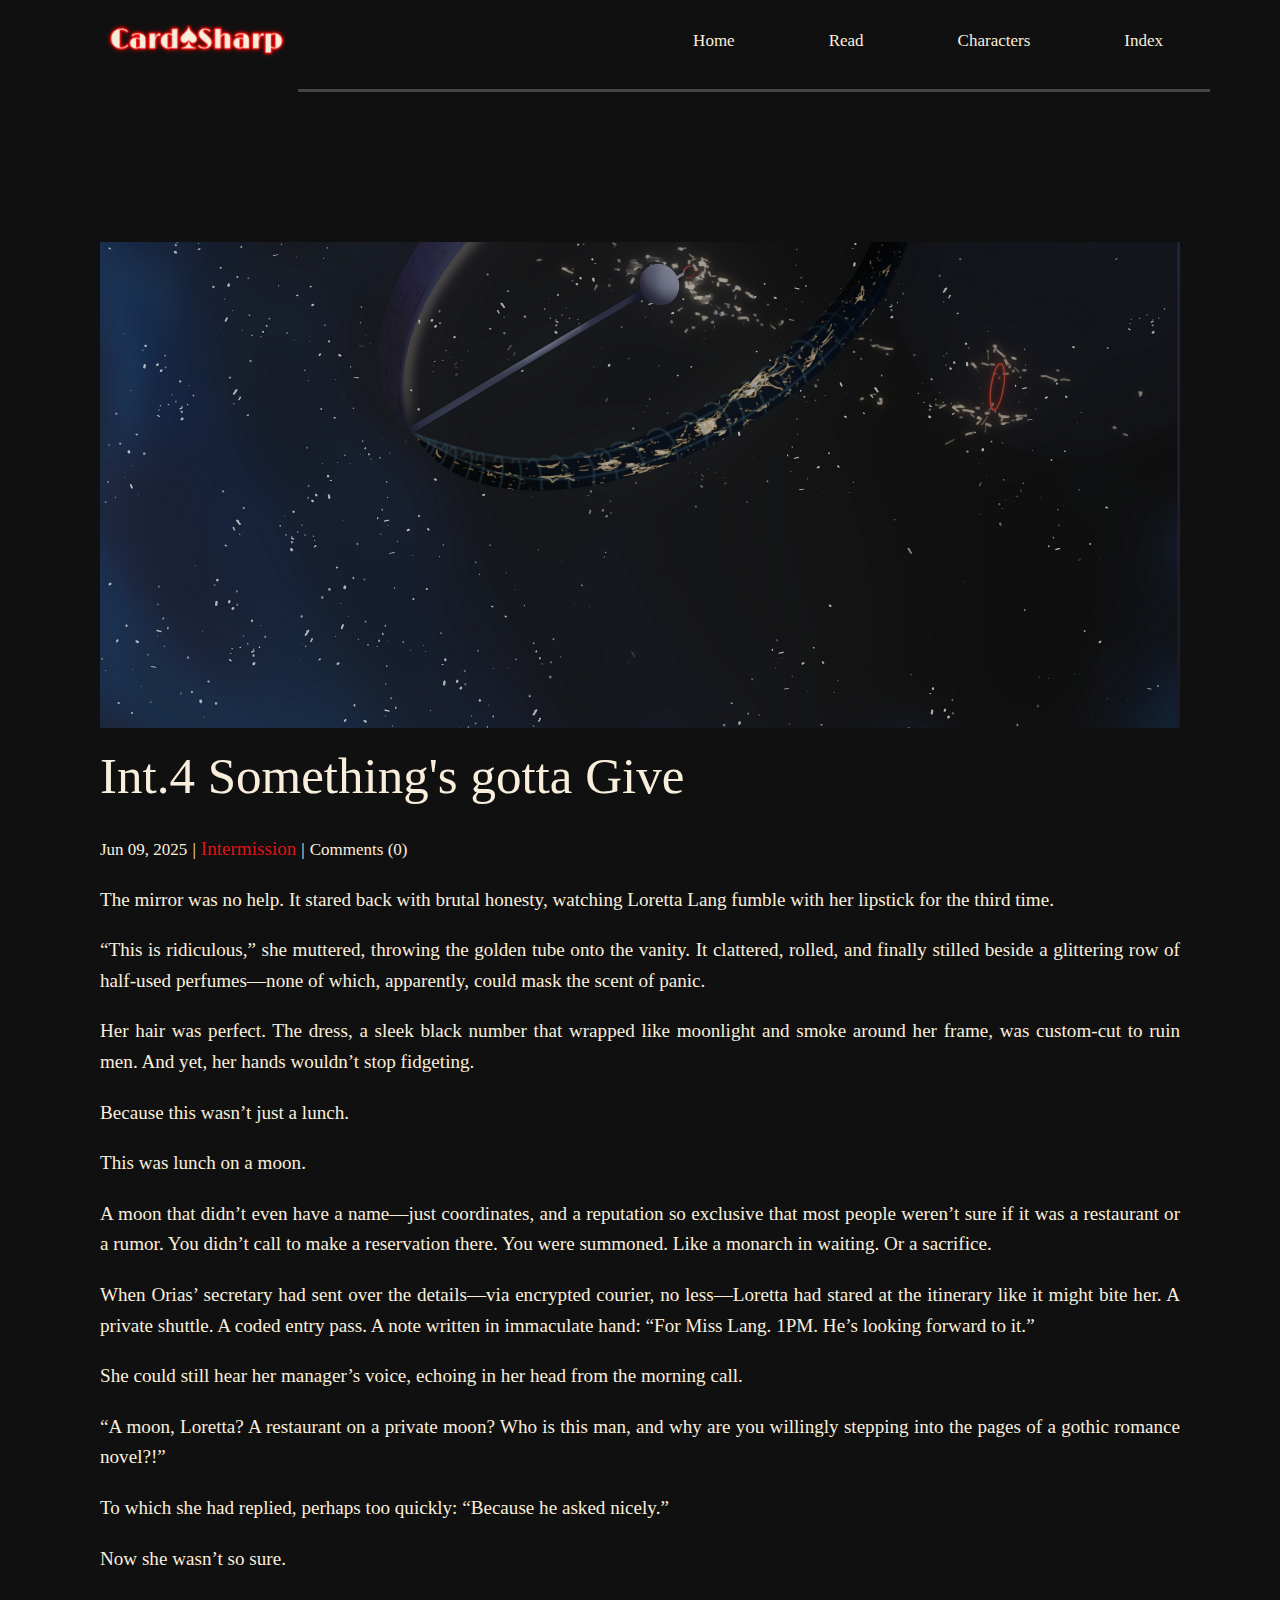
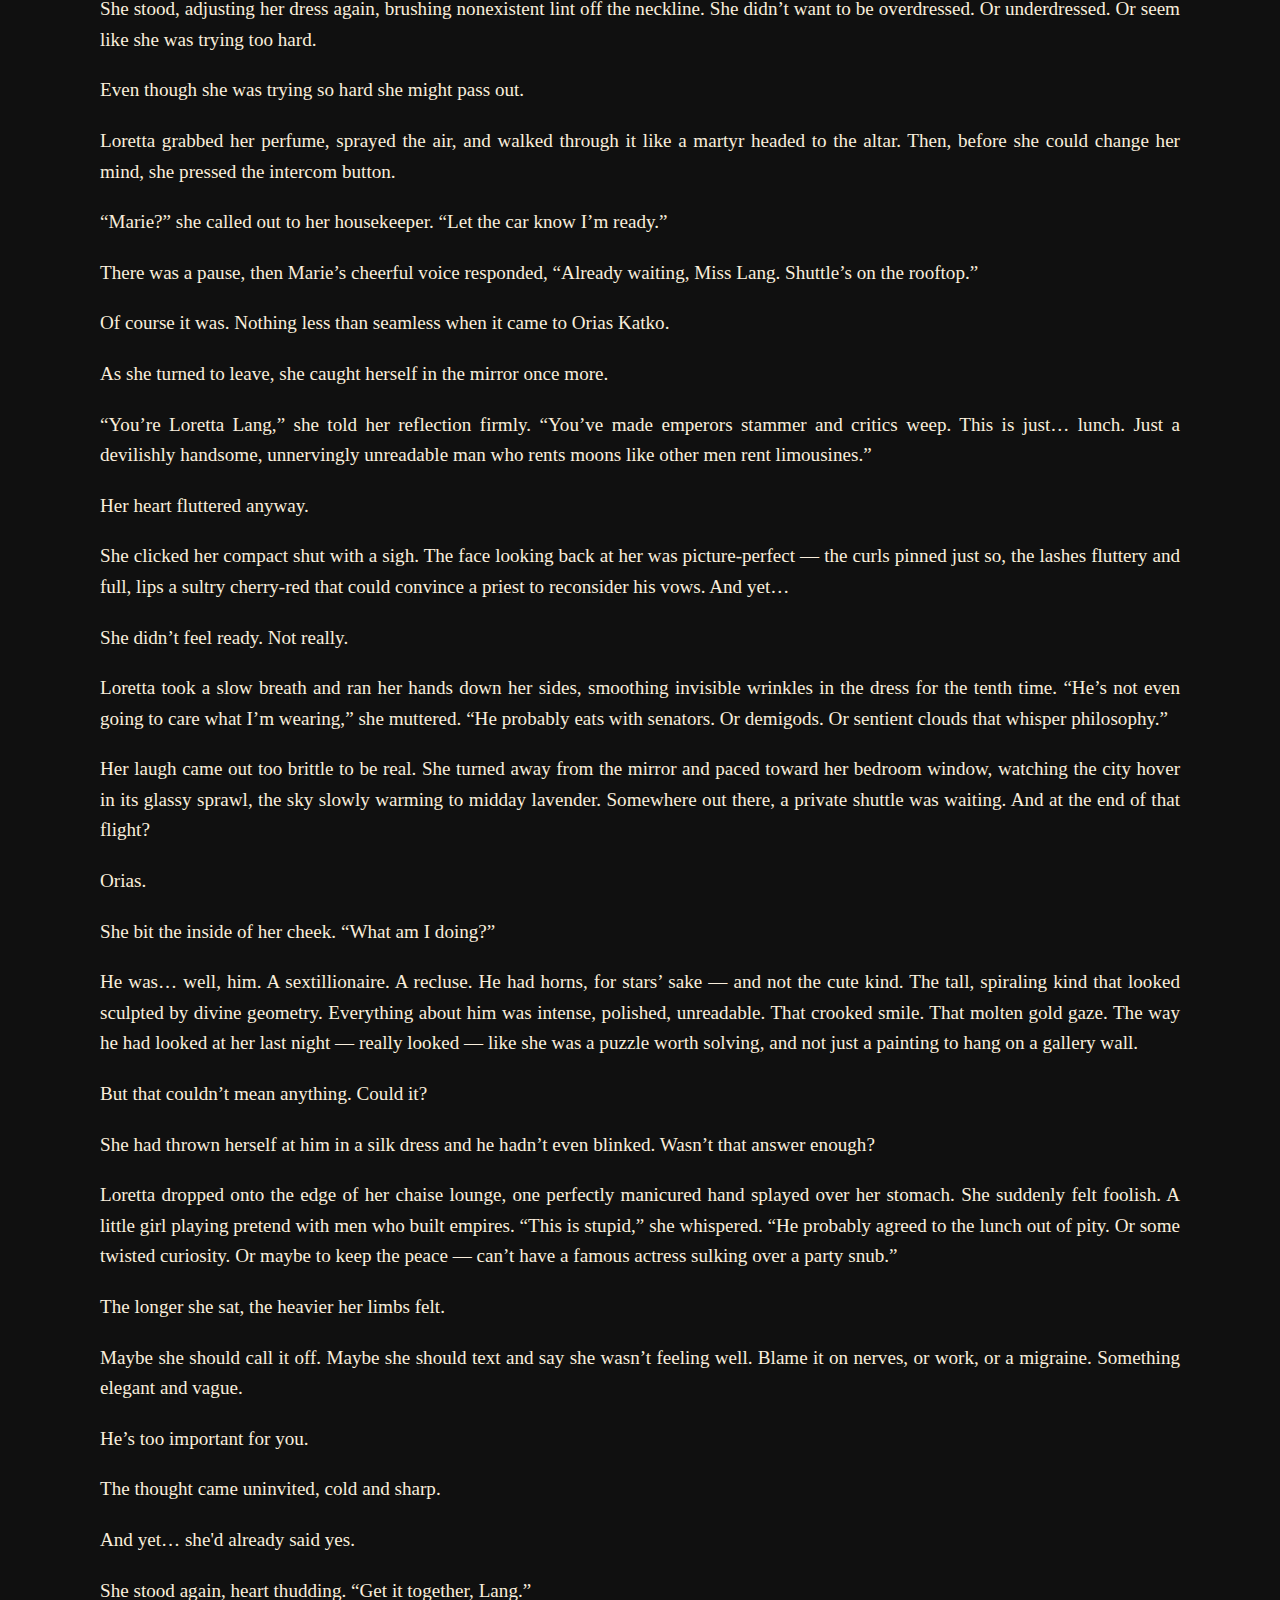
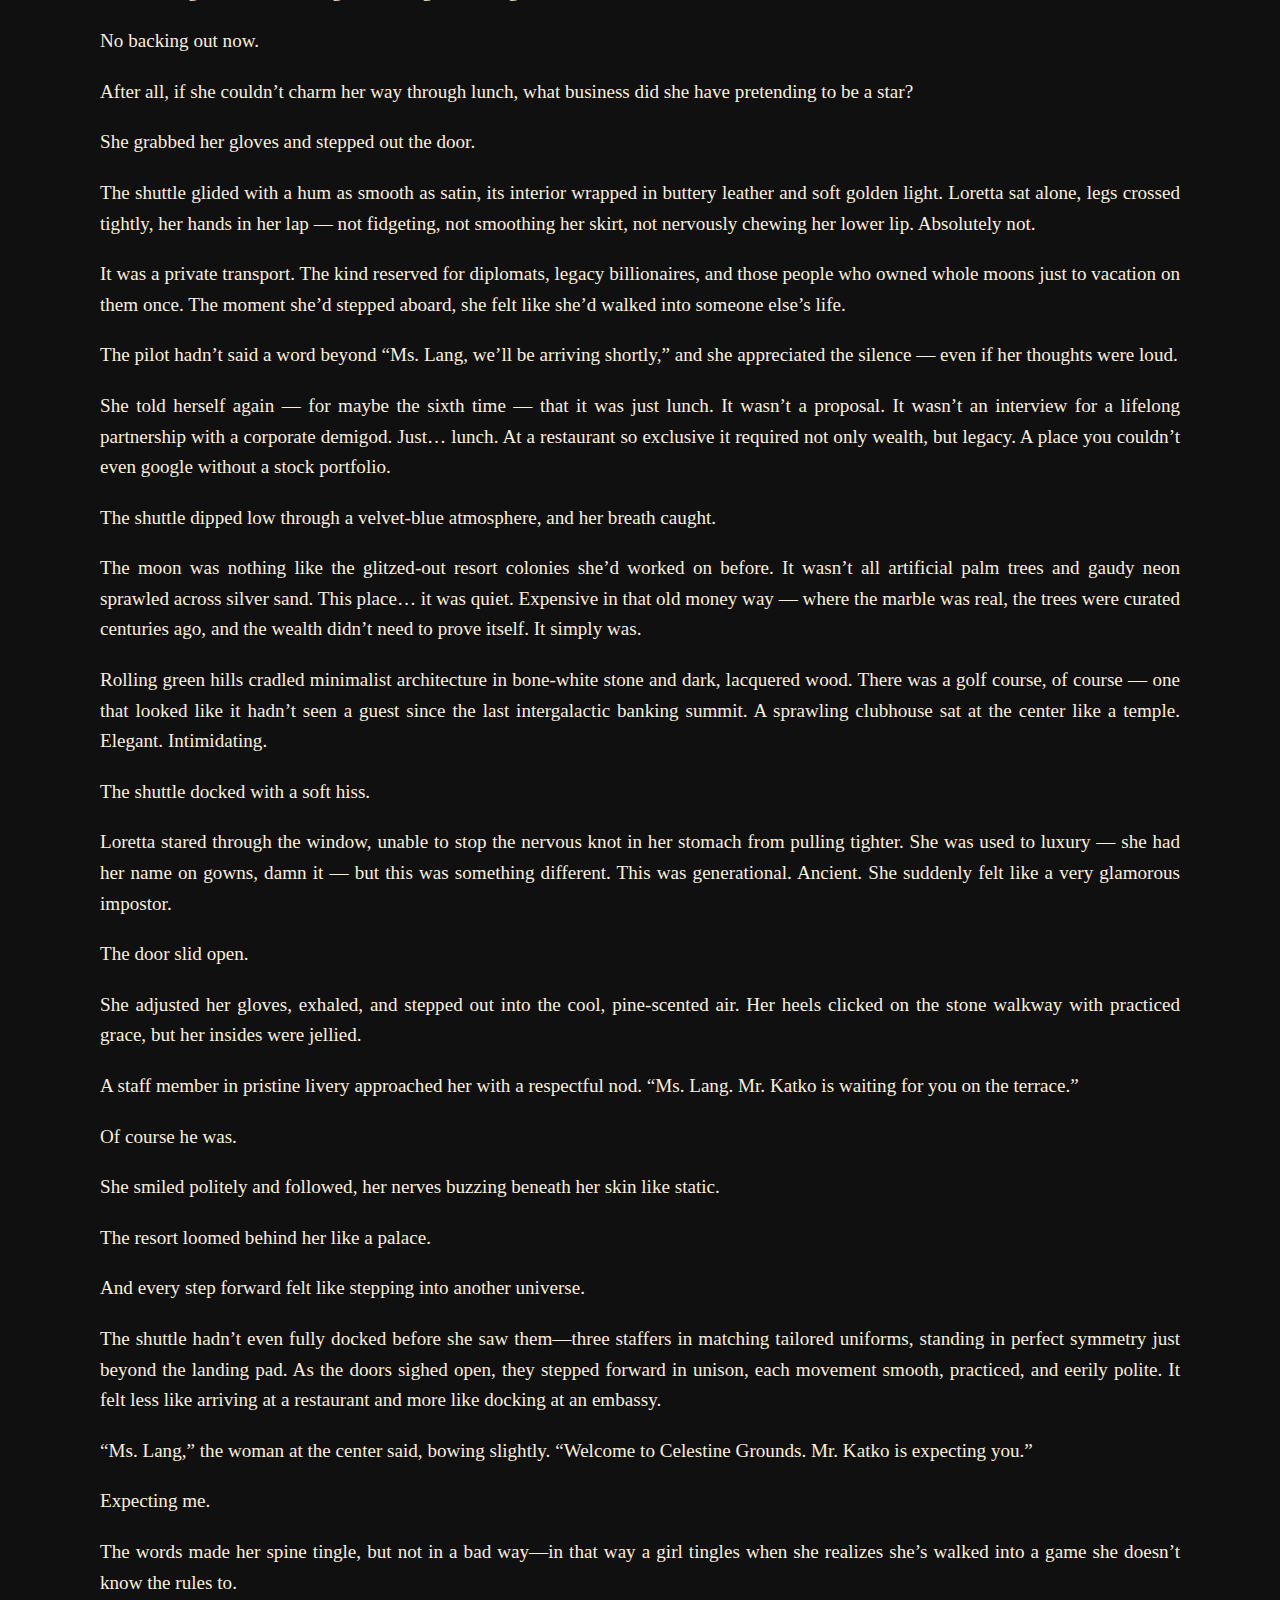
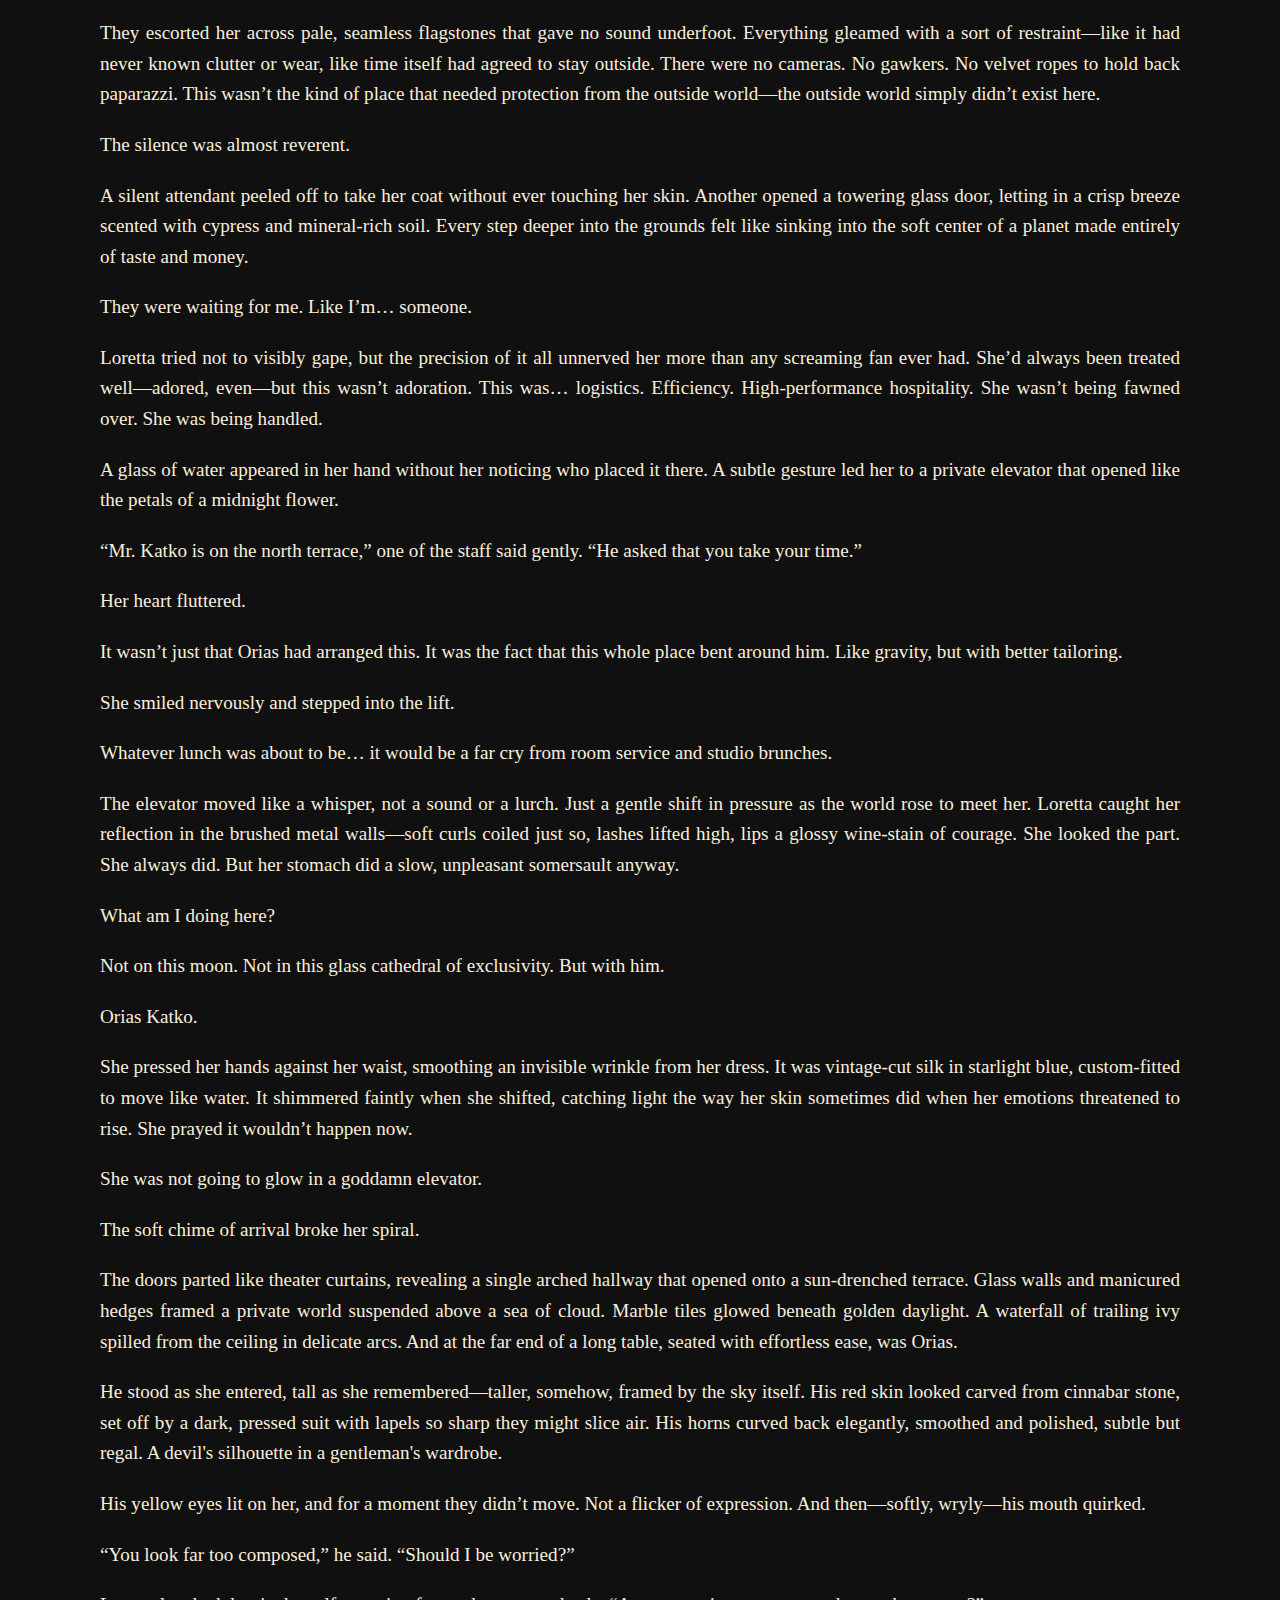
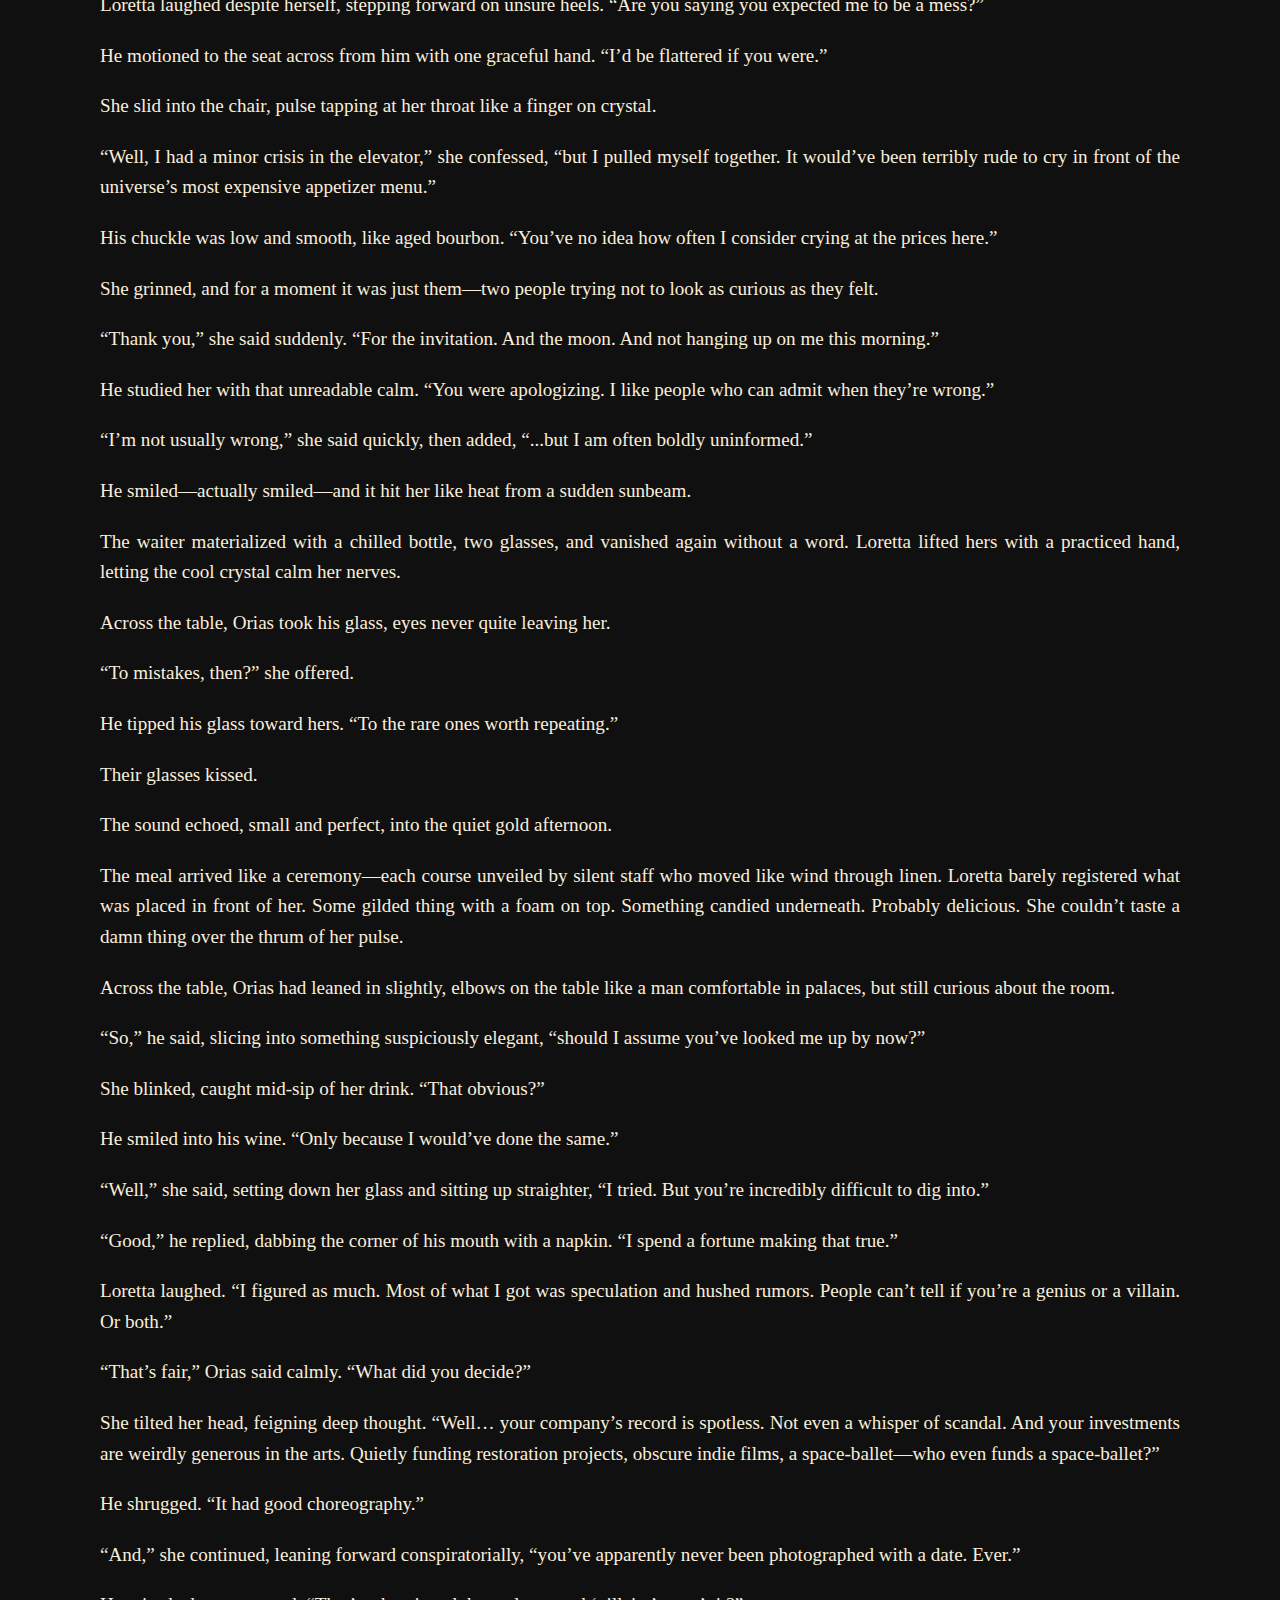
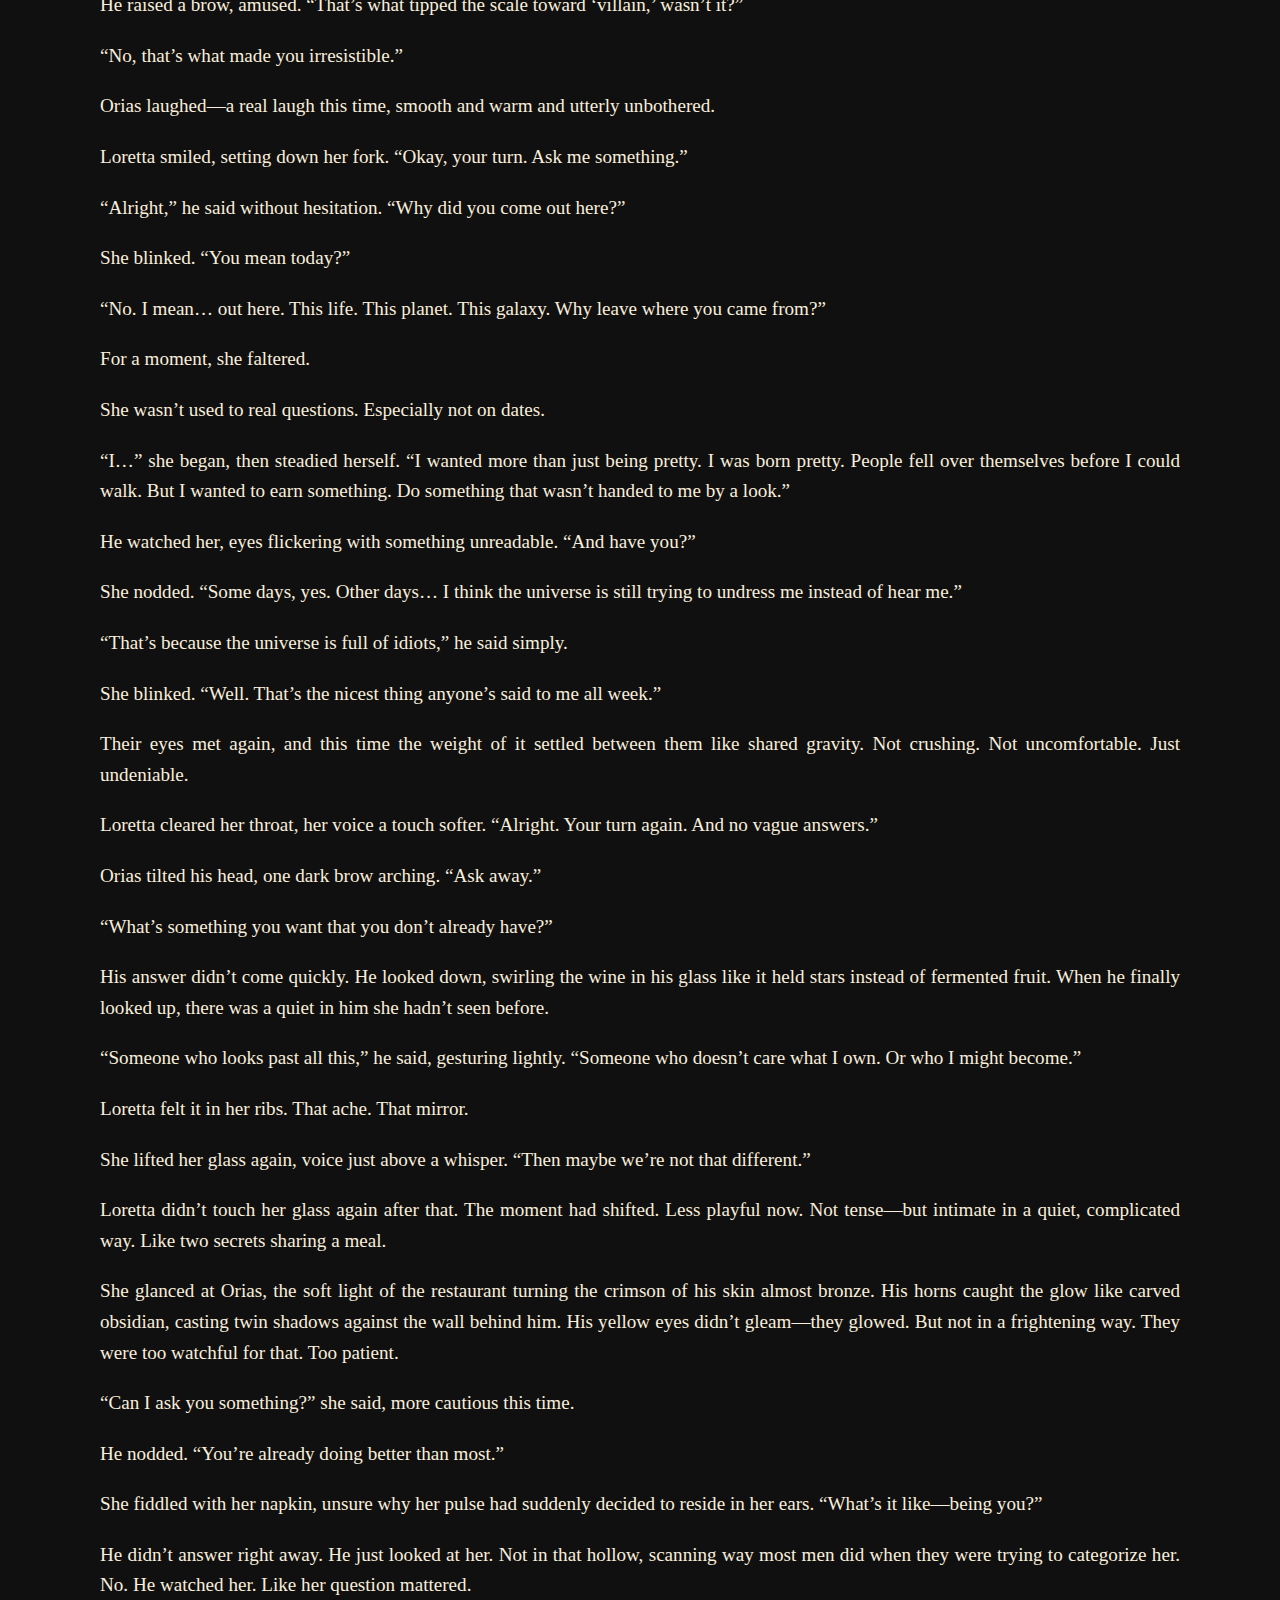
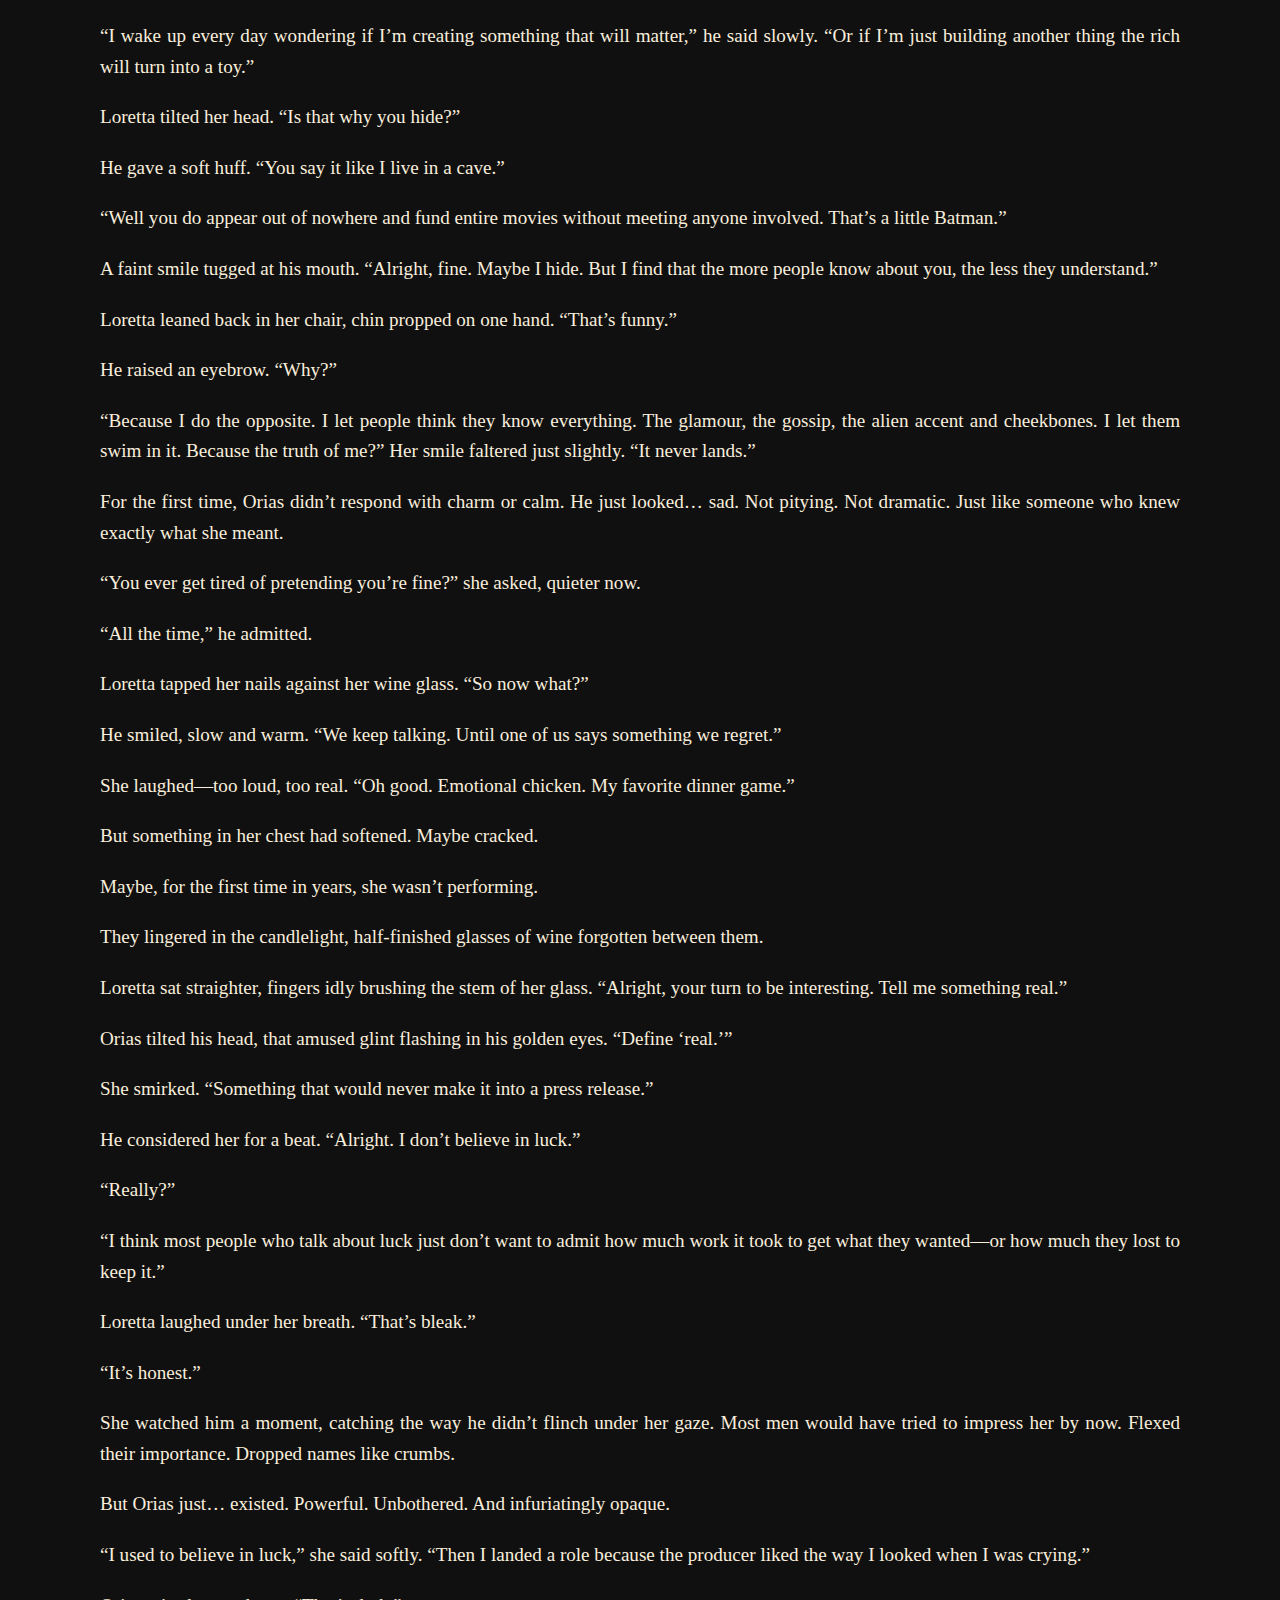
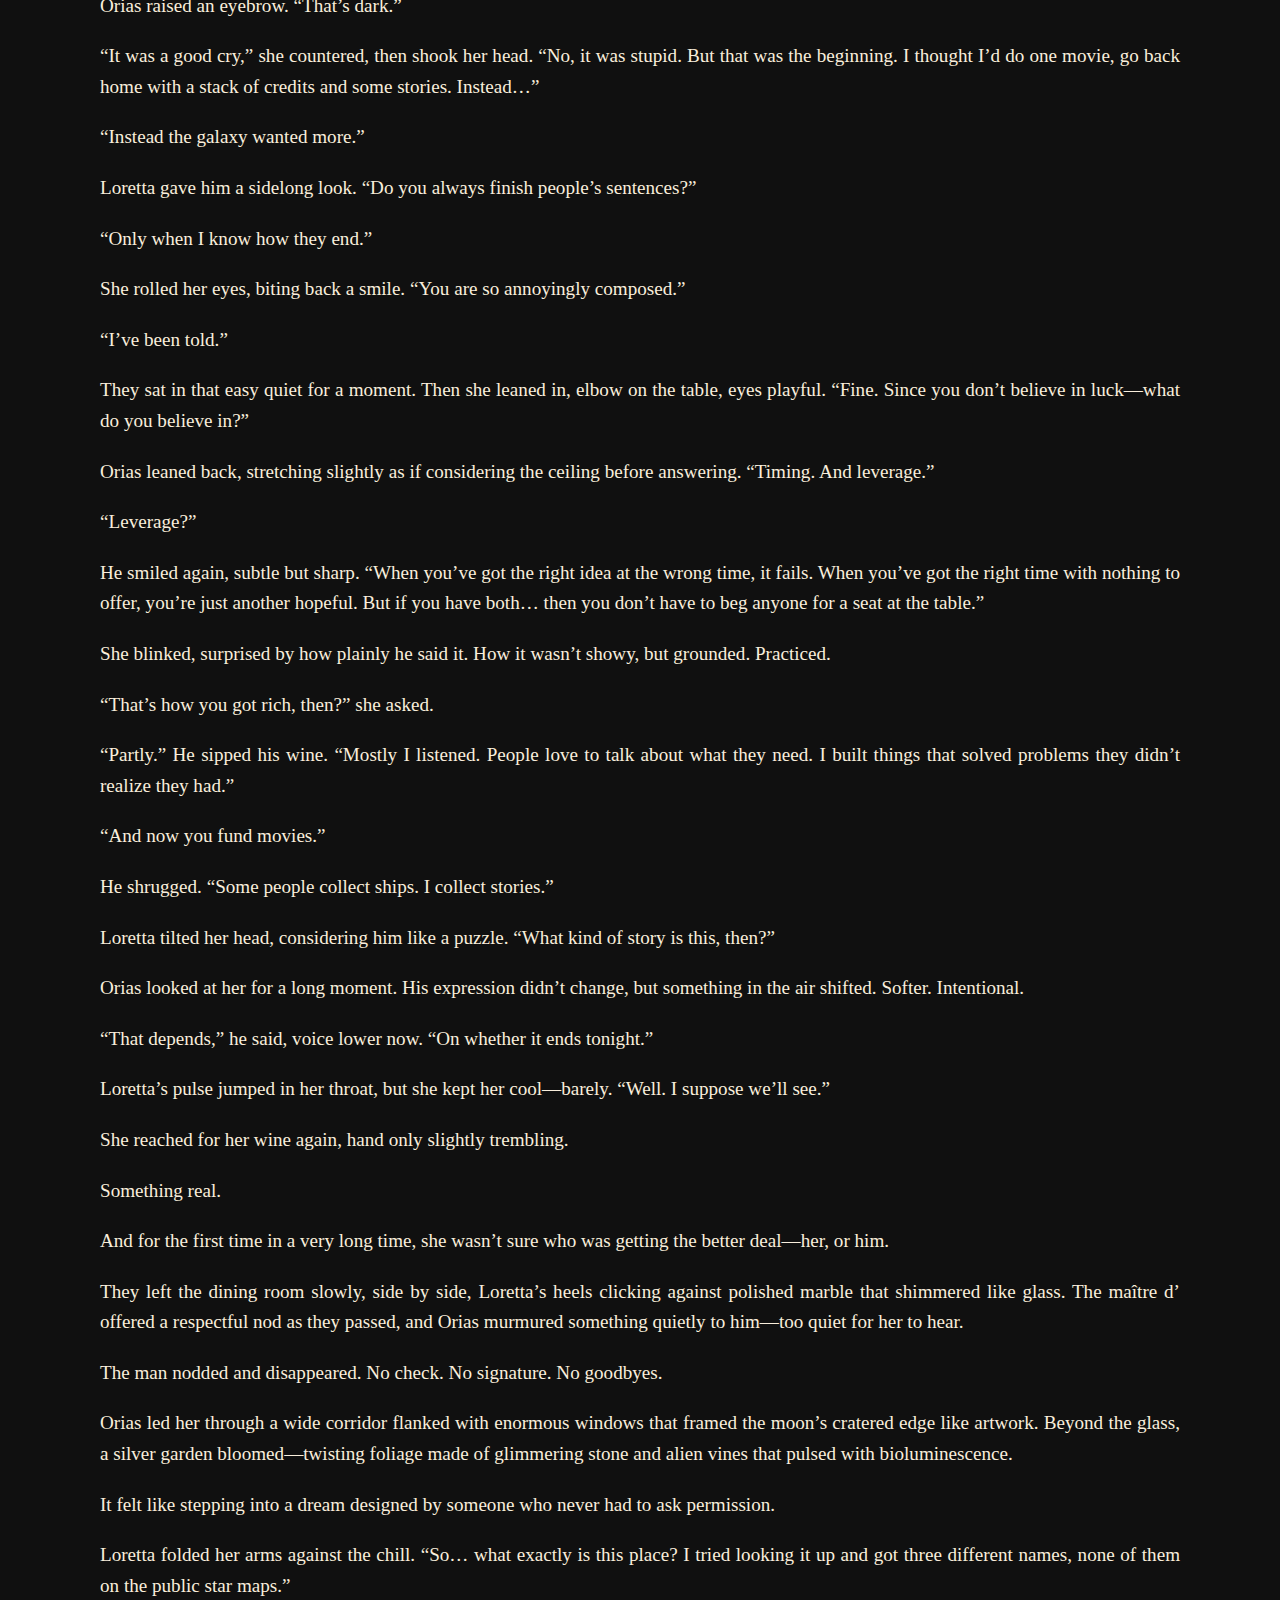
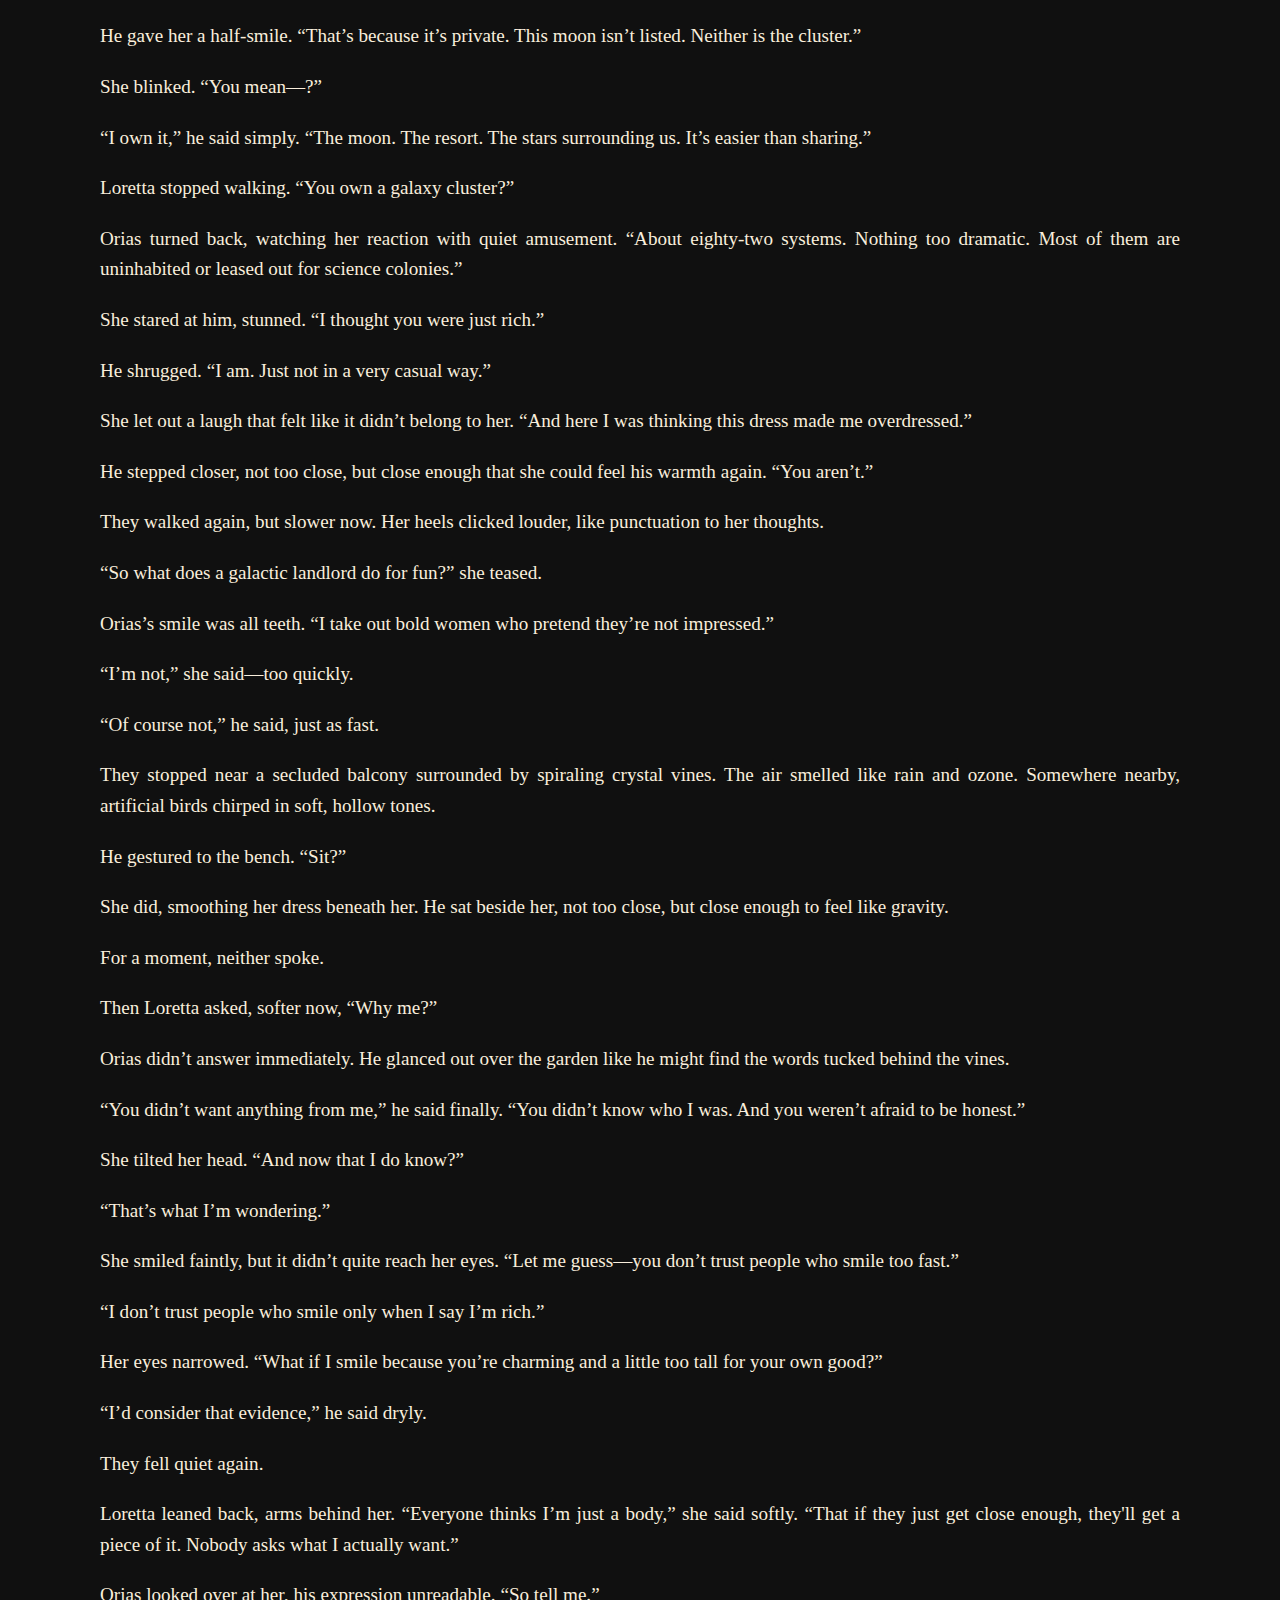
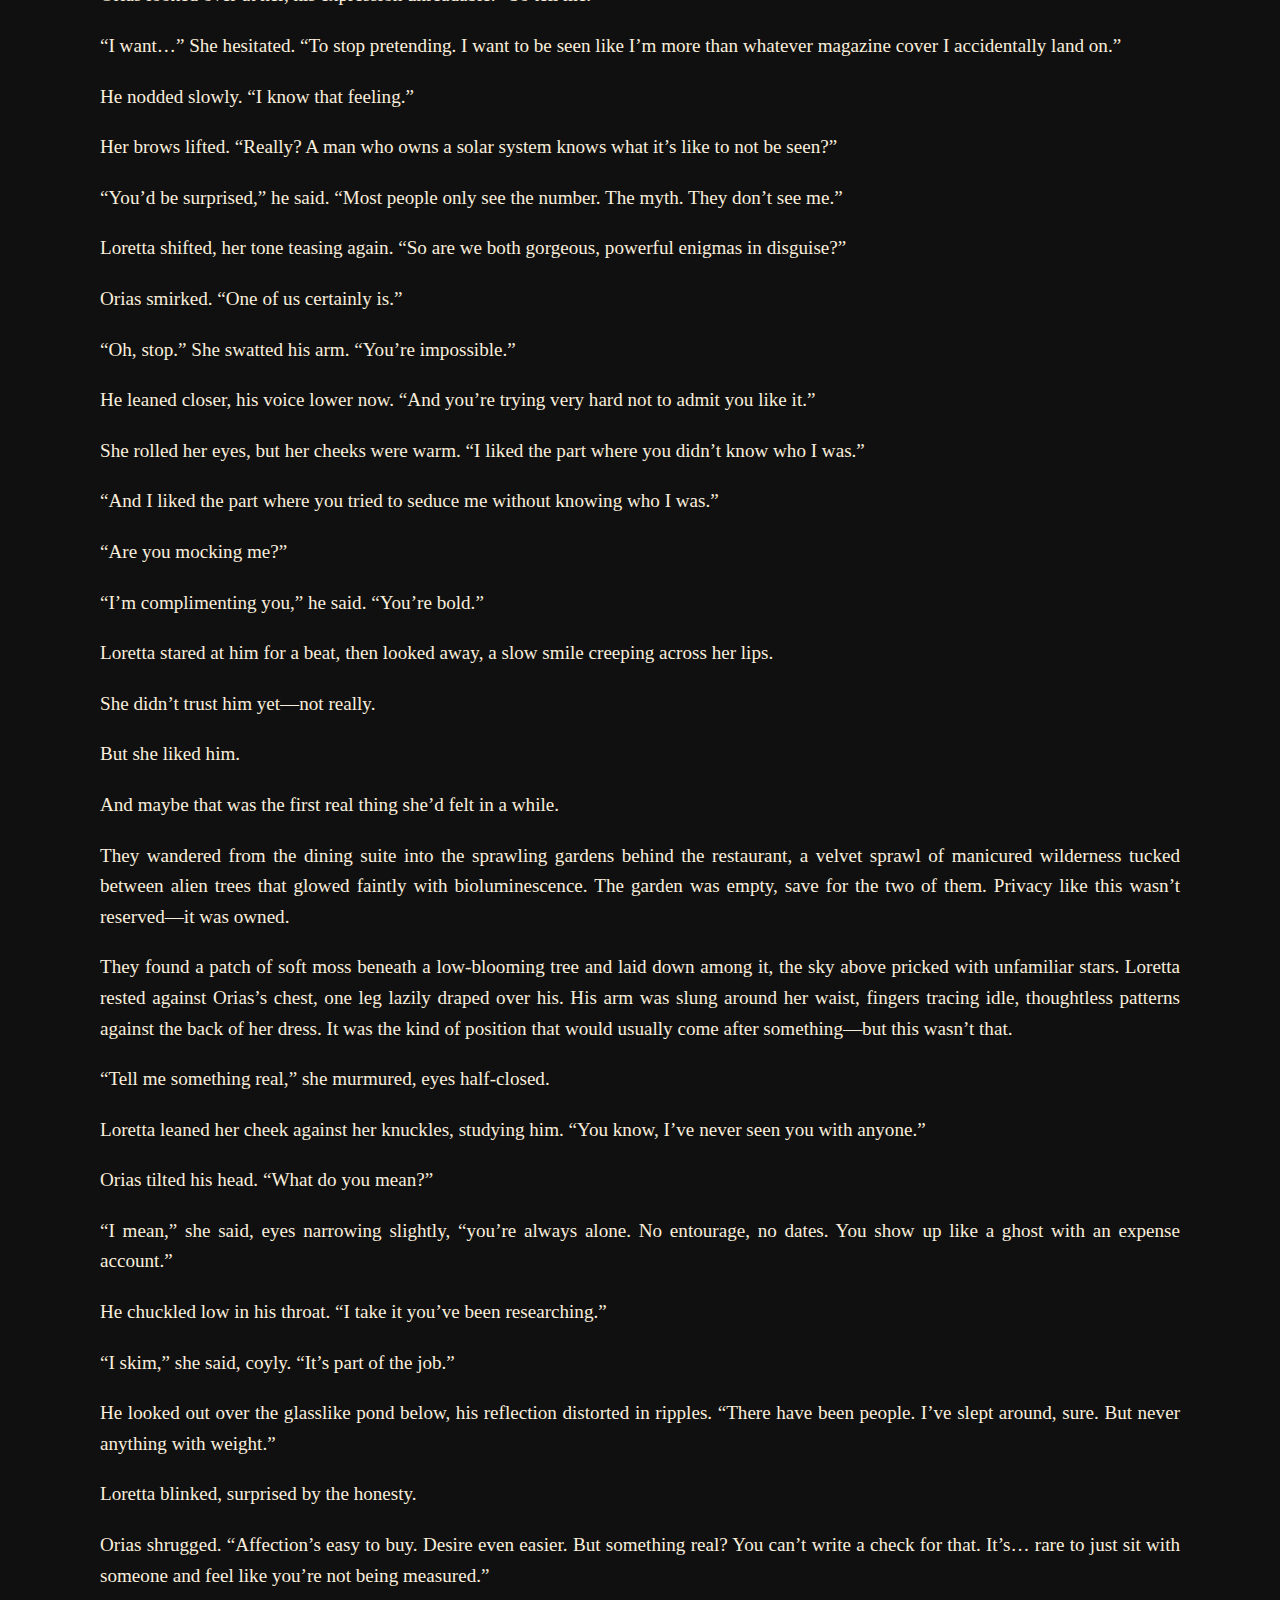
<file: blog/int-4-somethings-gotta-give.html>
<!DOCTYPE html>
<html style="font-size: 17px;" lang="en"><head>
    <meta name="viewport" content="width=device-width, initial-scale=1.0">
    <meta charset="utf-8">
    <meta name="keywords" content="Post 1 Headline">
    <meta name="description" content="">
    <title>Int.4 Something's gotta Give</title>
    <link rel="stylesheet" href="../nicepage.css" media="screen">
<link rel="stylesheet" href="../Post-Template.css" media="screen">
    <script class="u-script" type="text/javascript" src="../jquery.js" defer=""></script>
    <script class="u-script" type="text/javascript" src="../nicepage.js" defer=""></script>
    <meta name="generator" content="Nicepage 7.10.10, nicepage.com">
    
    
    
    
    <script type="application/ld+json">{
		"@context": "http://schema.org",
		"@type": "Organization",
		"name": "Site1",
		"logo": "images/cslogotrans.png"
}</script>
    <meta name="theme-color" content="#df1515">
  <meta data-intl-tel-input-cdn-path="intlTelInput/"></head>
  <body data-path-to-root="./" data-include-products="false" class="u-body u-xl-mode" data-lang="en"><header class="u-clearfix u-header u-header" id="header"><div class="u-clearfix u-sheet u-valign-middle-lg u-valign-middle-md u-valign-middle-sm u-valign-middle-xs u-sheet-1">
        <a href="../" data-page-id="1402819601" class="u-image u-logo u-image-1" data-image-width="1920" data-image-height="408">
          <img src="../images/cslogotrans.png" class="u-logo-image u-logo-image-1" title="Home">
        </a>
        <nav class="u-menu u-menu-dropdown u-offcanvas u-menu-1" role="navigation" data-responsive-from="MD">
          <div class="menu-collapse" style="font-size: 1rem; letter-spacing: 0px;">
            <a class="u-button-style u-custom-left-right-menu-spacing u-custom-padding-bottom u-custom-text-hover-color u-custom-top-bottom-menu-spacing u-hamburger-link u-nav-link u-text-active-palette-1-base u-text-hover-palette-2-base" href="#" tabindex="-1" aria-label="Open menu" aria-controls="957f">
              <svg class="u-svg-link" viewBox="0 0 24 24"><use xlink:href="#menu-hamburger"></use></svg>
              <svg class="u-svg-content" version="1.1" id="menu-hamburger" viewBox="0 0 16 16" x="0px" y="0px" xmlns:xlink="http://www.w3.org/1999/xlink" xmlns="http://www.w3.org/2000/svg"><g><rect y="1" width="16" height="2"></rect><rect y="7" width="16" height="2"></rect><rect y="13" width="16" height="2"></rect>
</g></svg>
            </a>
          </div>
          <div class="u-custom-menu u-nav-container">
            <ul role="menubar" class="u-nav u-unstyled u-nav-1"><li role="none" class="u-nav-item"><a role="menuitem" class="u-button-style u-nav-link u-text-active-palette-1-base u-text-hover-palette-1-base" href="../" style="padding: 10px 47px;">Home</a>
</li><li role="none" class="u-nav-item"><a role="menuitem" class="u-button-style u-nav-link u-text-active-palette-1-base u-text-hover-palette-1-base" href="../blog/blog.html" style="padding: 10px 47px;">Read</a>
</li><li role="none" class="u-nav-item"><a role="menuitem" class="u-button-style u-nav-link u-text-active-palette-1-base u-text-hover-palette-1-base" href="../Characters.html" style="padding: 10px 47px;">Characters</a><div class="u-nav-popup"><ul role="menu" class="u-h-spacing-47 u-nav u-unstyled u-v-spacing-10 u-white u-nav-2" aria-label="Characters menu"><li role="none" class="u-nav-item"><a role="menuitem" class="u-button-style u-nav-link" href="../Hollice-Katko.html">Hollice Katko</a>
</li></ul>
</div>
</li><li role="none" class="u-nav-item"><a role="menuitem" class="u-button-style u-nav-link u-text-active-palette-1-base u-text-hover-palette-1-base" href="../Index-Page.html" style="padding: 10px 47px;">Index</a><div class="u-nav-popup"><ul role="menu" class="u-h-spacing-47 u-nav u-unstyled u-v-spacing-10 u-white u-nav-3" aria-label="Index menu"><li role="none" class="u-nav-item"><a role="menuitem" class="u-button-style u-nav-link" href="../Concepts.html">Concepts</a>
</li><li role="none" class="u-nav-item"><a role="menuitem" class="u-button-style u-nav-link" href="../Daemari.html">Daemari</a>
</li><li role="none" class="u-nav-item"><a role="menuitem" class="u-button-style u-nav-link" href="../Locations-and-Timeline.html">Locations and Timeline</a>
</li></ul>
</div>
</li></ul>
          </div>
          <div class="u-custom-menu u-nav-container-collapse" id="957f" role="region" aria-label="Menu panel">
            <div class="u-black u-container-style u-inner-container-layout u-opacity u-opacity-95 u-sidenav">
              <div class="u-inner-container-layout u-sidenav-overflow">
                <div class="u-menu-close" tabindex="-1" aria-label="Close menu"></div>
                <ul class="u-align-center u-nav u-popupmenu-items u-unstyled u-nav-4" role="menubar"><li role="none" class="u-nav-item"><a role="menuitem" class="u-button-style u-nav-link" href="../">Home</a>
</li><li role="none" class="u-nav-item"><a role="menuitem" class="u-button-style u-nav-link" href="../blog/blog.html">Read</a>
</li><li role="none" class="u-nav-item"><a role="menuitem" class="u-button-style u-nav-link" href="../Characters.html">Characters</a><div class="u-nav-popup"><ul role="menu" class="u-nav u-unstyled u-nav-5" aria-label="Characters menu"><li role="none" class="u-nav-item"><a role="menuitem" class="u-button-style u-nav-link" href="../Hollice-Katko.html">Hollice Katko</a>
</li></ul>
</div>
</li><li role="none" class="u-nav-item"><a role="menuitem" class="u-button-style u-nav-link" href="../Index-Page.html">Index</a><div class="u-nav-popup"><ul role="menu" class="u-nav u-unstyled u-nav-6" aria-label="Index menu"><li role="none" class="u-nav-item"><a role="menuitem" class="u-button-style u-nav-link" href="../Concepts.html">Concepts</a>
</li><li role="none" class="u-nav-item"><a role="menuitem" class="u-button-style u-nav-link" href="../Daemari.html">Daemari</a>
</li><li role="none" class="u-nav-item"><a role="menuitem" class="u-button-style u-nav-link" href="../Locations-and-Timeline.html">Locations and Timeline</a>
</li></ul>
</div>
</li></ul>
              </div>
            </div>
            <div class="u-black u-menu-overlay u-opacity u-opacity-70"></div>
          </div>
          <style class="menu-style">@media (max-width: 939px) {
                    [data-responsive-from="MD"] .u-nav-container {
                        display: none;
                    }
                    [data-responsive-from="MD"] .menu-collapse {
                        display: block;
                    }
                }</style>
        </nav>
        <div class="u-border-3 u-border-grey-dark-1 u-line u-line-horizontal u-line-1"></div>
      </div></header>
    <section class="u-align-center u-clearfix u-container-align-center u-section-1" id="block-1">
      <div class="u-clearfix u-sheet u-valign-middle-md u-valign-middle-sm u-valign-middle-xs u-sheet-1"><!--post_details--><!--post_details_options_json--><!--{"source":""}--><!--/post_details_options_json--><!--blog_post-->
        <div class="u-container-style u-expanded-width u-post-details u-post-details-1">
          <div class="u-container-layout u-valign-middle u-container-layout-1"><!--blog_post_image-->
            <img alt="" class="u-blog-control u-expanded-width u-image u-image-default u-image-1" src="../images/BG1.png"><!--/blog_post_image--><!--blog_post_header-->
            <h2 class="u-blog-control u-text u-text-1">Int.4 Something's gotta Give</h2><!--/blog_post_header--><!--blog_post_metadata-->
            <div class="u-blog-control u-metadata u-metadata-1"><!--blog_post_metadata_date--><span class="u-meta-date u-meta-icon">Jun 09, 2025</span><!--/blog_post_metadata_date--><!--blog_post_metadata_category--><span class="u-meta-category u-meta-icon"><a href="../blog/blog.html#/blog-1///1">Intermission</a></span><!--/blog_post_metadata_category--><!--blog_post_metadata_comments--><span class="u-meta-comments u-meta-icon"><!--blog_post_metadata_comments_content-->Comments (0)<!--/blog_post_metadata_comments_content--></span><!--/blog_post_metadata_comments-->
            </div><!--/blog_post_metadata--><!--blog_post_content-->
            <div class="u-align-justify u-blog-control u-post-content u-text u-text-2 fr-view"><p dir="ltr" id="isPasted">The mirror was no help. It stared back with brutal honesty, watching Loretta Lang fumble with her lipstick for the third time.</p><p dir="ltr">“This is ridiculous,” she muttered, throwing the golden tube onto the vanity. It clattered, rolled, and finally stilled beside a glittering row of half-used perfumes—none of which, apparently, could mask the scent of panic.</p><p dir="ltr">Her hair was perfect. The dress, a sleek black number that wrapped like moonlight and smoke around her frame, was custom-cut to ruin men. And yet, her hands wouldn’t stop fidgeting.</p><p dir="ltr">Because this wasn’t just a lunch.</p><p dir="ltr">This was lunch on a moon.</p><p dir="ltr">A moon that didn’t even have a name—just coordinates, and a reputation so exclusive that most people weren’t sure if it was a restaurant or a rumor. You didn’t call to make a reservation there. You were summoned. Like a monarch in waiting. Or a sacrifice.</p><p dir="ltr">When Orias’ secretary had sent over the details—via encrypted courier, no less—Loretta had stared at the itinerary like it might bite her. A private shuttle. A coded entry pass. A note written in immaculate hand: “For Miss Lang. 1PM. He’s looking forward to it.”</p><p dir="ltr">She could still hear her manager’s voice, echoing in her head from the morning call.</p><p dir="ltr">“A moon, Loretta? A restaurant on a private moon? Who is this man, and why are you willingly stepping into the pages of a gothic romance novel?!”</p><p dir="ltr">To which she had replied, perhaps too quickly: “Because he asked nicely.”</p><p dir="ltr">Now she wasn’t so sure.</p><p dir="ltr">She stood, adjusting her dress again, brushing nonexistent lint off the neckline. She didn’t want to be overdressed. Or underdressed. Or seem like she was trying too hard.</p><p dir="ltr">Even though she was trying so hard she might pass out.</p><p dir="ltr">Loretta grabbed her perfume, sprayed the air, and walked through it like a martyr headed to the altar. Then, before she could change her mind, she pressed the intercom button.</p><p dir="ltr">“Marie?” she called out to her housekeeper. “Let the car know I’m ready.”</p><p dir="ltr">There was a pause, then Marie’s cheerful voice responded, “Already waiting, Miss Lang. Shuttle’s on the rooftop.”</p><p dir="ltr">Of course it was. Nothing less than seamless when it came to Orias Katko.</p><p dir="ltr">As she turned to leave, she caught herself in the mirror once more.</p><p dir="ltr">“You’re Loretta Lang,” she told her reflection firmly. “You’ve made emperors stammer and critics weep. This is just… lunch. Just a devilishly handsome, unnervingly unreadable man who rents moons like other men rent limousines.”</p><p dir="ltr">Her heart fluttered anyway.</p><p dir="ltr">She clicked her compact shut with a sigh. The face looking back at her was picture-perfect — the curls pinned just so, the lashes fluttery and full, lips a sultry cherry-red that could convince a priest to reconsider his vows. And yet…</p><p dir="ltr">She didn’t feel ready. Not really.</p><p dir="ltr">Loretta took a slow breath and ran her hands down her sides, smoothing invisible wrinkles in the dress for the tenth time. “He’s not even going to care what I’m wearing,” she muttered. “He probably eats with senators. Or demigods. Or sentient clouds that whisper philosophy.”</p><p dir="ltr">Her laugh came out too brittle to be real. She turned away from the mirror and paced toward her bedroom window, watching the city hover in its glassy sprawl, the sky slowly warming to midday lavender. Somewhere out there, a private shuttle was waiting. And at the end of that flight?</p><p dir="ltr">Orias.</p><p dir="ltr">She bit the inside of her cheek. “What am I doing?”</p><p dir="ltr">He was… well, him. A sextillionaire. A recluse. He had horns, for stars’ sake — and not the cute kind. The tall, spiraling kind that looked sculpted by divine geometry. Everything about him was intense, polished, unreadable. That crooked smile. That molten gold gaze. The way he had looked at her last night — really looked — like she was a puzzle worth solving, and not just a painting to hang on a gallery wall.</p><p dir="ltr">But that couldn’t mean anything. Could it?</p><p dir="ltr">She had thrown herself at him in a silk dress and he hadn’t even blinked. Wasn’t that answer enough?</p><p dir="ltr">Loretta dropped onto the edge of her chaise lounge, one perfectly manicured hand splayed over her stomach. She suddenly felt foolish. A little girl playing pretend with men who built empires. “This is stupid,” she whispered. “He probably agreed to the lunch out of pity. Or some twisted curiosity. Or maybe to keep the peace — can’t have a famous actress sulking over a party snub.”</p><p dir="ltr">The longer she sat, the heavier her limbs felt.</p><p dir="ltr">Maybe she should call it off. Maybe she should text and say she wasn’t feeling well. Blame it on nerves, or work, or a migraine. Something elegant and vague.</p><p dir="ltr">He’s too important for you.</p><p dir="ltr">The thought came uninvited, cold and sharp.</p><p dir="ltr">And yet… she'd already said yes.</p><p dir="ltr">She stood again, heart thudding. “Get it together, Lang.”</p><p dir="ltr">No backing out now.</p><p dir="ltr">After all, if she couldn’t charm her way through lunch, what business did she have pretending to be a star?</p><p dir="ltr">She grabbed her gloves and stepped out the door.</p><p dir="ltr">The shuttle glided with a hum as smooth as satin, its interior wrapped in buttery leather and soft golden light. Loretta sat alone, legs crossed tightly, her hands in her lap — not fidgeting, not smoothing her skirt, not nervously chewing her lower lip. Absolutely not.</p><p dir="ltr">It was a private transport. The kind reserved for diplomats, legacy billionaires, and those people who owned whole moons just to vacation on them once. The moment she’d stepped aboard, she felt like she’d walked into someone else’s life.</p><p dir="ltr">The pilot hadn’t said a word beyond “Ms. Lang, we’ll be arriving shortly,” and she appreciated the silence — even if her thoughts were loud.</p><p dir="ltr">She told herself again — for maybe the sixth time — that it was just lunch. It wasn’t a proposal. It wasn’t an interview for a lifelong partnership with a corporate demigod. Just… lunch. At a restaurant so exclusive it required not only wealth, but legacy. A place you couldn’t even google without a stock portfolio.</p><p dir="ltr">The shuttle dipped low through a velvet-blue atmosphere, and her breath caught.</p><p dir="ltr">The moon was nothing like the glitzed-out resort colonies she’d worked on before. It wasn’t all artificial palm trees and gaudy neon sprawled across silver sand. This place… it was quiet. Expensive in that old money way — where the marble was real, the trees were curated centuries ago, and the wealth didn’t need to prove itself. It simply was.</p><p dir="ltr">Rolling green hills cradled minimalist architecture in bone-white stone and dark, lacquered wood. There was a golf course, of course — one that looked like it hadn’t seen a guest since the last intergalactic banking summit. A sprawling clubhouse sat at the center like a temple. Elegant. Intimidating.</p><p dir="ltr">The shuttle docked with a soft hiss.</p><p dir="ltr">Loretta stared through the window, unable to stop the nervous knot in her stomach from pulling tighter. She was used to luxury — she had her name on gowns, damn it — but this was something different. This was generational. Ancient. She suddenly felt like a very glamorous impostor.</p><p dir="ltr">The door slid open.</p><p dir="ltr">She adjusted her gloves, exhaled, and stepped out into the cool, pine-scented air. Her heels clicked on the stone walkway with practiced grace, but her insides were jellied.</p><p dir="ltr">A staff member in pristine livery approached her with a respectful nod. “Ms. Lang. Mr. Katko is waiting for you on the terrace.”</p><p dir="ltr">Of course he was.</p><p dir="ltr">She smiled politely and followed, her nerves buzzing beneath her skin like static.</p><p dir="ltr">The resort loomed behind her like a palace.</p><p dir="ltr">And every step forward felt like stepping into another universe.</p><p dir="ltr">The shuttle hadn’t even fully docked before she saw them—three staffers in matching tailored uniforms, standing in perfect symmetry just beyond the landing pad. As the doors sighed open, they stepped forward in unison, each movement smooth, practiced, and eerily polite. It felt less like arriving at a restaurant and more like docking at an embassy.</p><p dir="ltr">“Ms. Lang,” the woman at the center said, bowing slightly. “Welcome to Celestine Grounds. Mr. Katko is expecting you.”</p><p dir="ltr">Expecting me.</p><p dir="ltr">The words made her spine tingle, but not in a bad way—in that way a girl tingles when she realizes she’s walked into a game she doesn’t know the rules to.</p><p dir="ltr">They escorted her across pale, seamless flagstones that gave no sound underfoot. Everything gleamed with a sort of restraint—like it had never known clutter or wear, like time itself had agreed to stay outside. There were no cameras. No gawkers. No velvet ropes to hold back paparazzi. This wasn’t the kind of place that needed protection from the outside world—the outside world simply didn’t exist here.</p><p dir="ltr">The silence was almost reverent.</p><p dir="ltr">A silent attendant peeled off to take her coat without ever touching her skin. Another opened a towering glass door, letting in a crisp breeze scented with cypress and mineral-rich soil. Every step deeper into the grounds felt like sinking into the soft center of a planet made entirely of taste and money.</p><p dir="ltr">They were waiting for me. Like I’m… someone.</p><p dir="ltr">Loretta tried not to visibly gape, but the precision of it all unnerved her more than any screaming fan ever had. She’d always been treated well—adored, even—but this wasn’t adoration. This was… logistics. Efficiency. High-performance hospitality. She wasn’t being fawned over. She was being handled.</p><p dir="ltr">A glass of water appeared in her hand without her noticing who placed it there. A subtle gesture led her to a private elevator that opened like the petals of a midnight flower.</p><p dir="ltr">“Mr. Katko is on the north terrace,” one of the staff said gently. “He asked that you take your time.”</p><p dir="ltr">Her heart fluttered.</p><p dir="ltr">It wasn’t just that Orias had arranged this. It was the fact that this whole place bent around him. Like gravity, but with better tailoring.</p><p dir="ltr">She smiled nervously and stepped into the lift.</p><p dir="ltr">Whatever lunch was about to be… it would be a far cry from room service and studio brunches.</p><p dir="ltr">The elevator moved like a whisper, not a sound or a lurch. Just a gentle shift in pressure as the world rose to meet her. Loretta caught her reflection in the brushed metal walls—soft curls coiled just so, lashes lifted high, lips a glossy wine-stain of courage. She looked the part. She always did. But her stomach did a slow, unpleasant somersault anyway.</p><p dir="ltr">What am I doing here?</p><p dir="ltr">Not on this moon. Not in this glass cathedral of exclusivity. But with him.</p><p dir="ltr">Orias Katko.</p><p dir="ltr">She pressed her hands against her waist, smoothing an invisible wrinkle from her dress. It was vintage-cut silk in starlight blue, custom-fitted to move like water. It shimmered faintly when she shifted, catching light the way her skin sometimes did when her emotions threatened to rise. She prayed it wouldn’t happen now.</p><p dir="ltr">She was not going to glow in a goddamn elevator.</p><p dir="ltr">The soft chime of arrival broke her spiral.</p><p dir="ltr">The doors parted like theater curtains, revealing a single arched hallway that opened onto a sun-drenched terrace. Glass walls and manicured hedges framed a private world suspended above a sea of cloud. Marble tiles glowed beneath golden daylight. A waterfall of trailing ivy spilled from the ceiling in delicate arcs. And at the far end of a long table, seated with effortless ease, was Orias.</p><p dir="ltr">He stood as she entered, tall as she remembered—taller, somehow, framed by the sky itself. His red skin looked carved from cinnabar stone, set off by a dark, pressed suit with lapels so sharp they might slice air. His horns curved back elegantly, smoothed and polished, subtle but regal. A devil's silhouette in a gentleman's wardrobe.</p><p dir="ltr">His yellow eyes lit on her, and for a moment they didn’t move. Not a flicker of expression. And then—softly, wryly—his mouth quirked.</p><p dir="ltr">“You look far too composed,” he said. “Should I be worried?”</p><p dir="ltr">Loretta laughed despite herself, stepping forward on unsure heels. “Are you saying you expected me to be a mess?”</p><p dir="ltr">He motioned to the seat across from him with one graceful hand. “I’d be flattered if you were.”</p><p dir="ltr">She slid into the chair, pulse tapping at her throat like a finger on crystal.</p><p dir="ltr">“Well, I had a minor crisis in the elevator,” she confessed, “but I pulled myself together. It would’ve been terribly rude to cry in front of the universe’s most expensive appetizer menu.”</p><p dir="ltr">His chuckle was low and smooth, like aged bourbon. “You’ve no idea how often I consider crying at the prices here.”</p><p dir="ltr">She grinned, and for a moment it was just them—two people trying not to look as curious as they felt.</p><p dir="ltr">“Thank you,” she said suddenly. “For the invitation. And the moon. And not hanging up on me this morning.”</p><p dir="ltr">He studied her with that unreadable calm. “You were apologizing. I like people who can admit when they’re wrong.”</p><p dir="ltr">“I’m not usually wrong,” she said quickly, then added, “...but I am often boldly uninformed.”</p><p dir="ltr">He smiled—actually smiled—and it hit her like heat from a sudden sunbeam.</p><p dir="ltr">The waiter materialized with a chilled bottle, two glasses, and vanished again without a word. Loretta lifted hers with a practiced hand, letting the cool crystal calm her nerves.</p><p dir="ltr">Across the table, Orias took his glass, eyes never quite leaving her.</p><p dir="ltr">“To mistakes, then?” she offered.</p><p dir="ltr">He tipped his glass toward hers. “To the rare ones worth repeating.”</p><p dir="ltr">Their glasses kissed.</p><p dir="ltr">The sound echoed, small and perfect, into the quiet gold afternoon.</p><p dir="ltr">The meal arrived like a ceremony—each course unveiled by silent staff who moved like wind through linen. Loretta barely registered what was placed in front of her. Some gilded thing with a foam on top. Something candied underneath. Probably delicious. She couldn’t taste a damn thing over the thrum of her pulse.</p><p dir="ltr">Across the table, Orias had leaned in slightly, elbows on the table like a man comfortable in palaces, but still curious about the room.</p><p dir="ltr">“So,” he said, slicing into something suspiciously elegant, “should I assume you’ve looked me up by now?”</p><p dir="ltr">She blinked, caught mid-sip of her drink. “That obvious?”</p><p dir="ltr">He smiled into his wine. “Only because I would’ve done the same.”</p><p dir="ltr">“Well,” she said, setting down her glass and sitting up straighter, “I tried. But you’re incredibly difficult to dig into.”</p><p dir="ltr">“Good,” he replied, dabbing the corner of his mouth with a napkin. “I spend a fortune making that true.”</p><p dir="ltr">Loretta laughed. “I figured as much. Most of what I got was speculation and hushed rumors. People can’t tell if you’re a genius or a villain. Or both.”</p><p dir="ltr">“That’s fair,” Orias said calmly. “What did you decide?”</p><p dir="ltr">She tilted her head, feigning deep thought. “Well… your company’s record is spotless. Not even a whisper of scandal. And your investments are weirdly generous in the arts. Quietly funding restoration projects, obscure indie films, a space-ballet—who even funds a space-ballet?”</p><p dir="ltr">He shrugged. “It had good choreography.”</p><p dir="ltr">“And,” she continued, leaning forward conspiratorially, “you’ve apparently never been photographed with a date. Ever.”</p><p dir="ltr">He raised a brow, amused. “That’s what tipped the scale toward ‘villain,’ wasn’t it?”</p><p dir="ltr">“No, that’s what made you irresistible.”</p><p dir="ltr">Orias laughed—a real laugh this time, smooth and warm and utterly unbothered.</p><p dir="ltr">Loretta smiled, setting down her fork. “Okay, your turn. Ask me something.”</p><p dir="ltr">“Alright,” he said without hesitation. “Why did you come out here?”</p><p dir="ltr">She blinked. “You mean today?”</p><p dir="ltr">“No. I mean… out here. This life. This planet. This galaxy. Why leave where you came from?”</p><p dir="ltr">For a moment, she faltered.</p><p dir="ltr">She wasn’t used to real questions. Especially not on dates.</p><p dir="ltr">“I…” she began, then steadied herself. “I wanted more than just being pretty. I was born pretty. People fell over themselves before I could walk. But I wanted to earn something. Do something that wasn’t handed to me by a look.”</p><p dir="ltr">He watched her, eyes flickering with something unreadable. “And have you?”</p><p dir="ltr">She nodded. “Some days, yes. Other days… I think the universe is still trying to undress me instead of hear me.”</p><p dir="ltr">“That’s because the universe is full of idiots,” he said simply.</p><p dir="ltr">She blinked. “Well. That’s the nicest thing anyone’s said to me all week.”</p><p dir="ltr">Their eyes met again, and this time the weight of it settled between them like shared gravity. Not crushing. Not uncomfortable. Just undeniable.</p><p dir="ltr">Loretta cleared her throat, her voice a touch softer. “Alright. Your turn again. And no vague answers.”</p><p dir="ltr">Orias tilted his head, one dark brow arching. “Ask away.”</p><p dir="ltr">“What’s something you want that you don’t already have?”</p><p dir="ltr">His answer didn’t come quickly. He looked down, swirling the wine in his glass like it held stars instead of fermented fruit. When he finally looked up, there was a quiet in him she hadn’t seen before.</p><p dir="ltr">“Someone who looks past all this,” he said, gesturing lightly. “Someone who doesn’t care what I own. Or who I might become.”</p><p dir="ltr">Loretta felt it in her ribs. That ache. That mirror.</p><p dir="ltr">She lifted her glass again, voice just above a whisper. “Then maybe we’re not that different.”</p><p dir="ltr">Loretta didn’t touch her glass again after that. The moment had shifted. Less playful now. Not tense—but intimate in a quiet, complicated way. Like two secrets sharing a meal.</p><p dir="ltr">She glanced at Orias, the soft light of the restaurant turning the crimson of his skin almost bronze. His horns caught the glow like carved obsidian, casting twin shadows against the wall behind him. His yellow eyes didn’t gleam—they glowed. But not in a frightening way. They were too watchful for that. Too patient.</p><p dir="ltr">“Can I ask you something?” she said, more cautious this time.</p><p dir="ltr">He nodded. “You’re already doing better than most.”</p><p dir="ltr">She fiddled with her napkin, unsure why her pulse had suddenly decided to reside in her ears. “What’s it like—being you?”</p><p dir="ltr">He didn’t answer right away. He just looked at her. Not in that hollow, scanning way most men did when they were trying to categorize her. No. He watched her. Like her question mattered.</p><p dir="ltr">“I wake up every day wondering if I’m creating something that will matter,” he said slowly. “Or if I’m just building another thing the rich will turn into a toy.”</p><p dir="ltr">Loretta tilted her head. “Is that why you hide?”</p><p dir="ltr">He gave a soft huff. “You say it like I live in a cave.”</p><p dir="ltr">“Well you do appear out of nowhere and fund entire movies without meeting anyone involved. That’s a little Batman.”</p><p dir="ltr">A faint smile tugged at his mouth. “Alright, fine. Maybe I hide. But I find that the more people know about you, the less they understand.”</p><p dir="ltr">Loretta leaned back in her chair, chin propped on one hand. “That’s funny.”</p><p dir="ltr">He raised an eyebrow. “Why?”</p><p dir="ltr">“Because I do the opposite. I let people think they know everything. The glamour, the gossip, the alien accent and cheekbones. I let them swim in it. Because the truth of me?” Her smile faltered just slightly. “It never lands.”</p><p dir="ltr">For the first time, Orias didn’t respond with charm or calm. He just looked… sad. Not pitying. Not dramatic. Just like someone who knew exactly what she meant.</p><p dir="ltr">“You ever get tired of pretending you’re fine?” she asked, quieter now.</p><p dir="ltr">“All the time,” he admitted.</p><p dir="ltr">Loretta tapped her nails against her wine glass. “So now what?”</p><p dir="ltr">He smiled, slow and warm. “We keep talking. Until one of us says something we regret.”</p><p dir="ltr">She laughed—too loud, too real. “Oh good. Emotional chicken. My favorite dinner game.”</p><p dir="ltr">But something in her chest had softened. Maybe cracked.</p><p dir="ltr">Maybe, for the first time in years, she wasn’t performing.</p><p dir="ltr">They lingered in the candlelight, half-finished glasses of wine forgotten between them.</p><p dir="ltr">Loretta sat straighter, fingers idly brushing the stem of her glass. “Alright, your turn to be interesting. Tell me something real.”</p><p dir="ltr">Orias tilted his head, that amused glint flashing in his golden eyes. “Define ‘real.’”</p><p dir="ltr">She smirked. “Something that would never make it into a press release.”</p><p dir="ltr">He considered her for a beat. “Alright. I don’t believe in luck.”</p><p dir="ltr">“Really?”</p><p dir="ltr">“I think most people who talk about luck just don’t want to admit how much work it took to get what they wanted—or how much they lost to keep it.”</p><p dir="ltr">Loretta laughed under her breath. “That’s bleak.”</p><p dir="ltr">“It’s honest.”</p><p dir="ltr">She watched him a moment, catching the way he didn’t flinch under her gaze. Most men would have tried to impress her by now. Flexed their importance. Dropped names like crumbs.</p><p dir="ltr">But Orias just… existed. Powerful. Unbothered. And infuriatingly opaque.</p><p dir="ltr">“I used to believe in luck,” she said softly. “Then I landed a role because the producer liked the way I looked when I was crying.”</p><p dir="ltr">Orias raised an eyebrow. “That’s dark.”</p><p dir="ltr">“It was a good cry,” she countered, then shook her head. “No, it was stupid. But that was the beginning. I thought I’d do one movie, go back home with a stack of credits and some stories. Instead…”</p><p dir="ltr">“Instead the galaxy wanted more.”</p><p dir="ltr">Loretta gave him a sidelong look. “Do you always finish people’s sentences?”</p><p dir="ltr">“Only when I know how they end.”</p><p dir="ltr">She rolled her eyes, biting back a smile. “You are so annoyingly composed.”</p><p dir="ltr">“I’ve been told.”</p><p dir="ltr">They sat in that easy quiet for a moment. Then she leaned in, elbow on the table, eyes playful. “Fine. Since you don’t believe in luck—what do you believe in?”</p><p dir="ltr">Orias leaned back, stretching slightly as if considering the ceiling before answering. “Timing. And leverage.”</p><p dir="ltr">“Leverage?”</p><p dir="ltr">He smiled again, subtle but sharp. “When you’ve got the right idea at the wrong time, it fails. When you’ve got the right time with nothing to offer, you’re just another hopeful. But if you have both… then you don’t have to beg anyone for a seat at the table.”</p><p dir="ltr">She blinked, surprised by how plainly he said it. How it wasn’t showy, but grounded. Practiced.</p><p dir="ltr">“That’s how you got rich, then?” she asked.</p><p dir="ltr">“Partly.” He sipped his wine. “Mostly I listened. People love to talk about what they need. I built things that solved problems they didn’t realize they had.”</p><p dir="ltr">“And now you fund movies.”</p><p dir="ltr">He shrugged. “Some people collect ships. I collect stories.”</p><p dir="ltr">Loretta tilted her head, considering him like a puzzle. “What kind of story is this, then?”</p><p dir="ltr">Orias looked at her for a long moment. His expression didn’t change, but something in the air shifted. Softer. Intentional.</p><p dir="ltr">“That depends,” he said, voice lower now. “On whether it ends tonight.”</p><p dir="ltr">Loretta’s pulse jumped in her throat, but she kept her cool—barely. “Well. I suppose we’ll see.”</p><p dir="ltr">She reached for her wine again, hand only slightly trembling.</p><p dir="ltr">Something real.</p><p dir="ltr">And for the first time in a very long time, she wasn’t sure who was getting the better deal—her, or him.</p><p dir="ltr">They left the dining room slowly, side by side, Loretta’s heels clicking against polished marble that shimmered like glass. The maître d’ offered a respectful nod as they passed, and Orias murmured something quietly to him—too quiet for her to hear.</p><p dir="ltr">The man nodded and disappeared. No check. No signature. No goodbyes.</p><p dir="ltr">Orias led her through a wide corridor flanked with enormous windows that framed the moon’s cratered edge like artwork. Beyond the glass, a silver garden bloomed—twisting foliage made of glimmering stone and alien vines that pulsed with bioluminescence.</p><p dir="ltr">It felt like stepping into a dream designed by someone who never had to ask permission.</p><p dir="ltr">Loretta folded her arms against the chill. “So… what exactly is this place? I tried looking it up and got three different names, none of them on the public star maps.”</p><p dir="ltr">He gave her a half-smile. “That’s because it’s private. This moon isn’t listed. Neither is the cluster.”</p><p dir="ltr">She blinked. “You mean—?”</p><p dir="ltr">“I own it,” he said simply. “The moon. The resort. The stars surrounding us. It’s easier than sharing.”</p><p dir="ltr">Loretta stopped walking. “You own a galaxy cluster?”</p><p dir="ltr">Orias turned back, watching her reaction with quiet amusement. “About eighty-two systems. Nothing too dramatic. Most of them are uninhabited or leased out for science colonies.”</p><p dir="ltr">She stared at him, stunned. “I thought you were just rich.”</p><p dir="ltr">He shrugged. “I am. Just not in a very casual way.”</p><p dir="ltr">She let out a laugh that felt like it didn’t belong to her. “And here I was thinking this dress made me overdressed.”</p><p dir="ltr">He stepped closer, not too close, but close enough that she could feel his warmth again. “You aren’t.”</p><p dir="ltr">They walked again, but slower now. Her heels clicked louder, like punctuation to her thoughts.</p><p dir="ltr">“So what does a galactic landlord do for fun?” she teased.</p><p dir="ltr">Orias’s smile was all teeth. “I take out bold women who pretend they’re not impressed.”</p><p dir="ltr">“I’m not,” she said—too quickly.</p><p dir="ltr">“Of course not,” he said, just as fast.</p><p dir="ltr">They stopped near a secluded balcony surrounded by spiraling crystal vines. The air smelled like rain and ozone. Somewhere nearby, artificial birds chirped in soft, hollow tones.</p><p dir="ltr">He gestured to the bench. “Sit?”</p><p dir="ltr">She did, smoothing her dress beneath her. He sat beside her, not too close, but close enough to feel like gravity.</p><p dir="ltr">For a moment, neither spoke.</p><p dir="ltr">Then Loretta asked, softer now, “Why me?”</p><p dir="ltr">Orias didn’t answer immediately. He glanced out over the garden like he might find the words tucked behind the vines.</p><p dir="ltr">“You didn’t want anything from me,” he said finally. “You didn’t know who I was. And you weren’t afraid to be honest.”</p><p dir="ltr">She tilted her head. “And now that I do know?”</p><p dir="ltr">“That’s what I’m wondering.”</p><p dir="ltr">She smiled faintly, but it didn’t quite reach her eyes. “Let me guess—you don’t trust people who smile too fast.”</p><p dir="ltr">“I don’t trust people who smile only when I say I’m rich.”</p><p dir="ltr">Her eyes narrowed. “What if I smile because you’re charming and a little too tall for your own good?”</p><p dir="ltr">“I’d consider that evidence,” he said dryly.</p><p dir="ltr">They fell quiet again.</p><p dir="ltr">Loretta leaned back, arms behind her. “Everyone thinks I’m just a body,” she said softly. “That if they just get close enough, they'll get a piece of it. Nobody asks what I actually want.”</p><p dir="ltr">Orias looked over at her, his expression unreadable. “So tell me.”</p><p dir="ltr">“I want…” She hesitated. “To stop pretending. I want to be seen like I’m more than whatever magazine cover I accidentally land on.”</p><p dir="ltr">He nodded slowly. “I know that feeling.”</p><p dir="ltr">Her brows lifted. “Really? A man who owns a solar system knows what it’s like to not be seen?”</p><p dir="ltr">“You’d be surprised,” he said. “Most people only see the number. The myth. They don’t see me.”</p><p dir="ltr">Loretta shifted, her tone teasing again. “So are we both gorgeous, powerful enigmas in disguise?”</p><p dir="ltr">Orias smirked. “One of us certainly is.”</p><p dir="ltr">“Oh, stop.” She swatted his arm. “You’re impossible.”</p><p dir="ltr">He leaned closer, his voice lower now. “And you’re trying very hard not to admit you like it.”</p><p dir="ltr">She rolled her eyes, but her cheeks were warm. “I liked the part where you didn’t know who I was.”</p><p dir="ltr">“And I liked the part where you tried to seduce me without knowing who I was.”</p><p dir="ltr">“Are you mocking me?”</p><p dir="ltr">“I’m complimenting you,” he said. “You’re bold.”</p><p dir="ltr">Loretta stared at him for a beat, then looked away, a slow smile creeping across her lips.</p><p dir="ltr">She didn’t trust him yet—not really.</p><p dir="ltr">But she liked him.</p><p dir="ltr">And maybe that was the first real thing she’d felt in a while.</p><p dir="ltr">They wandered from the dining suite into the sprawling gardens behind the restaurant, a velvet sprawl of manicured wilderness tucked between alien trees that glowed faintly with bioluminescence. The garden was empty, save for the two of them. Privacy like this wasn’t reserved—it was owned.</p><p dir="ltr">They found a patch of soft moss beneath a low-blooming tree and laid down among it, the sky above pricked with unfamiliar stars. Loretta rested against Orias’s chest, one leg lazily draped over his. His arm was slung around her waist, fingers tracing idle, thoughtless patterns against the back of her dress. It was the kind of position that would usually come after something—but this wasn’t that.</p><p dir="ltr">“Tell me something real,” she murmured, eyes half-closed.</p><p dir="ltr">Loretta leaned her cheek against her knuckles, studying him. “You know, I’ve never seen you with anyone.”</p><p dir="ltr">Orias tilted his head. “What do you mean?”</p><p dir="ltr">“I mean,” she said, eyes narrowing slightly, “you’re always alone. No entourage, no dates. You show up like a ghost with an expense account.”</p><p dir="ltr">He chuckled low in his throat. “I take it you’ve been researching.”</p><p dir="ltr">“I skim,” she said, coyly. “It’s part of the job.”</p><p dir="ltr">He looked out over the glasslike pond below, his reflection distorted in ripples. “There have been people. I’ve slept around, sure. But never anything with weight.”</p><p dir="ltr">Loretta blinked, surprised by the honesty.</p><p dir="ltr">Orias shrugged. “Affection’s easy to buy. Desire even easier. But something real? You can’t write a check for that. It’s… rare to just sit with someone and feel like you’re not being measured.”</p><p dir="ltr">She smiled, a little sad. “So this—?”</p><p dir="ltr">He met her gaze. “Feels nice.”</p><p dir="ltr">The silence settled again, deeper this time. Comfortable.</p><p dir="ltr">Loretta hesitated before she spoke. “You asked me earlier what I want. I didn’t tell the whole truth.”</p><p dir="ltr">He looked back at her, interested.</p><p dir="ltr">“I used to think I wanted love. Then I thought I just wanted fun. But after what I’ve been through… I think I just want someone who sees me coming and still stays.”</p><p dir="ltr">He didn’t press. Just waited.</p><p dir="ltr">“My first real relationship was with my manager,” she said quietly. “I was young, new to all of it. He knew that. Knew exactly how green I was. Told me he loved me, and I believed him.”</p><p dir="ltr">Orias’s expression sharpened, but he said nothing.</p><p dir="ltr">“I thought he was protecting me, helping me understand this world. But it was all control. I finally got out when my contract expired. Thought I was free.”</p><p dir="ltr">She let out a breath. “Dated someone new—an actor. Sweet, charming, stupid handsome. Said all the right things. Then I found out he was just using me to polish his image. More red carpets. Better headlines.”</p><p dir="ltr">Orias’s voice was low. “How did it end?”</p><p dir="ltr">“He dumped me over a text. Right after he booked a franchise gig.”</p><p dir="ltr">She laughed bitterly, then shook her head. “So, yeah. I’m great at picking men.”</p><p dir="ltr">He leaned in, one arm along the back of the bench, voice gentle. “You’re not the problem.”</p><p dir="ltr">She looked up at him.</p><p dir="ltr">He met her gaze evenly, no pity—just clarity. “They saw what they could take, not who you were.”</p><p dir="ltr">Something cracked open behind her eyes. Not pain—just release. Like someone had finally said the thing she’d tried to bury with every photo shoot and forced smile.</p><p dir="ltr">And then—</p><p dir="ltr">He leaned in.</p><p dir="ltr">So did she.</p><p dir="ltr">Their lips met in a kiss that was neither explosive nor timid—it was quiet, mutual, and whole. A kind of test and answer rolled into one. The kind of kiss that says: I see you. I’m here.</p><p dir="ltr">When they pulled apart, the air shimmered between them.</p><p dir="ltr">“Still sure this isn’t something with weight?” she asked softly.</p><p dir="ltr">He smiled—small, warm, and just a little dazzled.</p><p dir="ltr">“I’m starting to wonder.”</p><p dir="ltr">Loretta shifted beside him, the moss soft and cool beneath them. Without breaking eye contact, she moved deliberately, sliding up until she was straddling his hips. The sudden closeness sent a thrill rushing through her—bold, undeniable.</p><p dir="ltr">Orias’s eyes darkened with surprise, then flickered with a slow, appreciative smile. “That’s a bold move,” he said, his voice a low rumble, almost amused, almost challenging.</p><p dir="ltr">Her lips curved upward, fierce and confident. “I’m not one for waiting around.”</p><p dir="ltr">His fingers found the small of her back, tracing slow circles that pulled her closer, erasing the last of the distance between them. The air between them thickened—electric, heavy with expectation. She could feel the steady beat of his heart beneath her, matching her own quickening rhythm.</p><p dir="ltr">Their faces hovered inches apart, breath mingling, eyes locked in a silent conversation that was older than words. The garden around them faded into shadow and light, the night holding its breath with them.</p><p dir="ltr">Then, slowly, deliberately, they leaned in—two magnets drawn irreversibly together.</p><p dir="ltr">And as their lips met, soft at first, a spark ignited, burning away hesitation. The world fell away, leaving only the heat of skin, the promise in their touch, and the sweet danger of what was to come.</p><p dir="ltr">Their lips lingered, the kiss slow and deliberate—an unspoken promise hanging between them. When they finally parted, breathless, Loretta’s fingers tangled in his dark hair, her eyes sparkling with daring and something softer beneath it.</p><p dir="ltr">Orias’s yellow gaze held hers, steady and unreadable, a faint smile playing at the corners of his lips. “You’re full of surprises, Loretta.”</p><p dir="ltr">She chuckled, the sound warm and light, the boldness settling into something comfortable. “Maybe I’m just getting started.”</p><p dir="ltr">They stayed like that for a long moment—close, connected, the night wrapping around them like a secret.</p><p dir="ltr">And somewhere deep inside, both knew this was just the beginning.</p></div><!--/blog_post_content-->
          </div>
        </div><!--/blog_post--><!--/post_details-->
      </div>
    </section>
    
    
    
    <footer class="u-align-center u-clearfix u-container-align-center u-footer u-palette-2-dark-2 u-footer" id="footer"><div class="u-clearfix u-sheet u-valign-middle u-sheet-1">
        <p class="u-text u-text-default u-text-1"> © 2025 Haley Dowell. All characters, artwork, and stories are original creations and property of the creator. Unauthorized reproduction or distribution is prohibited.<br> Card Sharp is a passion project developed independently—please respect the work and the world.
Website design, art, and story by Haley Dowell.
For inquiries, collaborations, or questions, contact: Haleydowell117@gmail.com
        </p>
      </div></footer>
    <section class="u-backlink u-clearfix u-grey-80"></section>
  
</body></html>
</file>
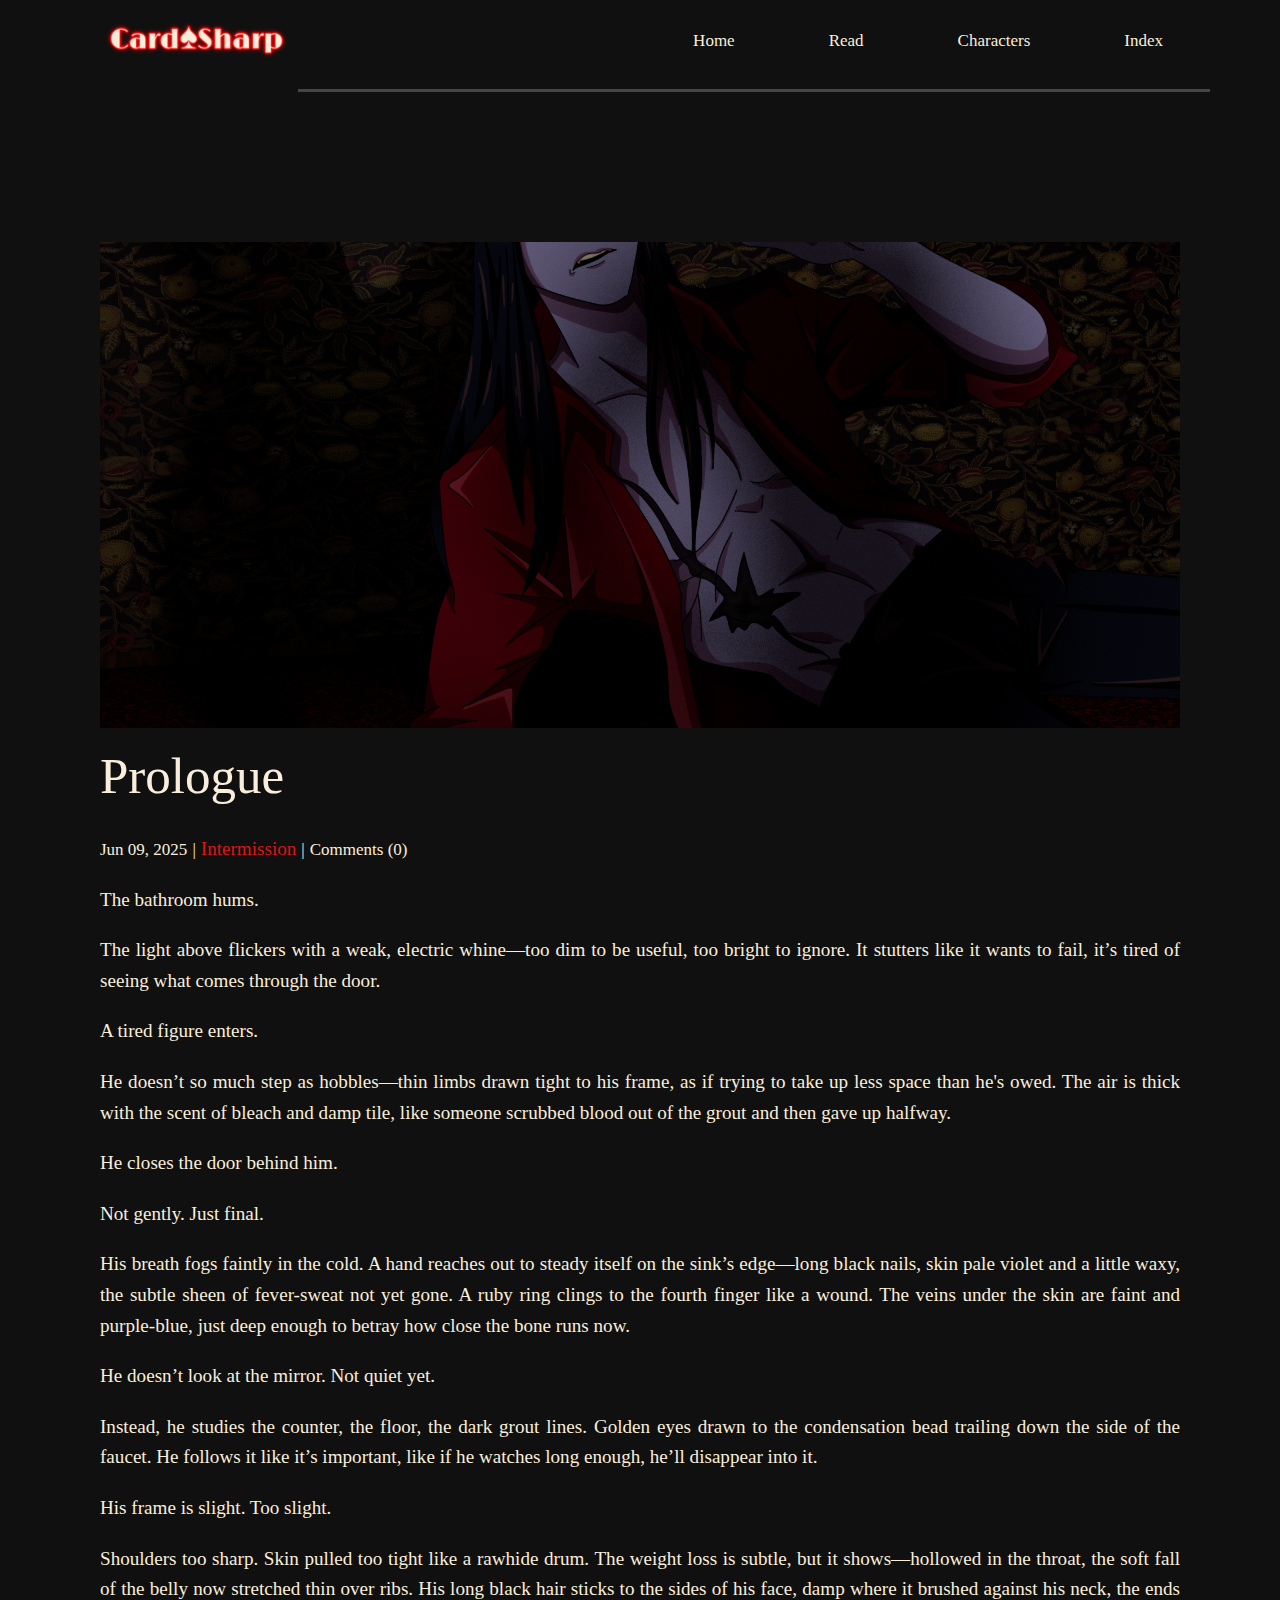
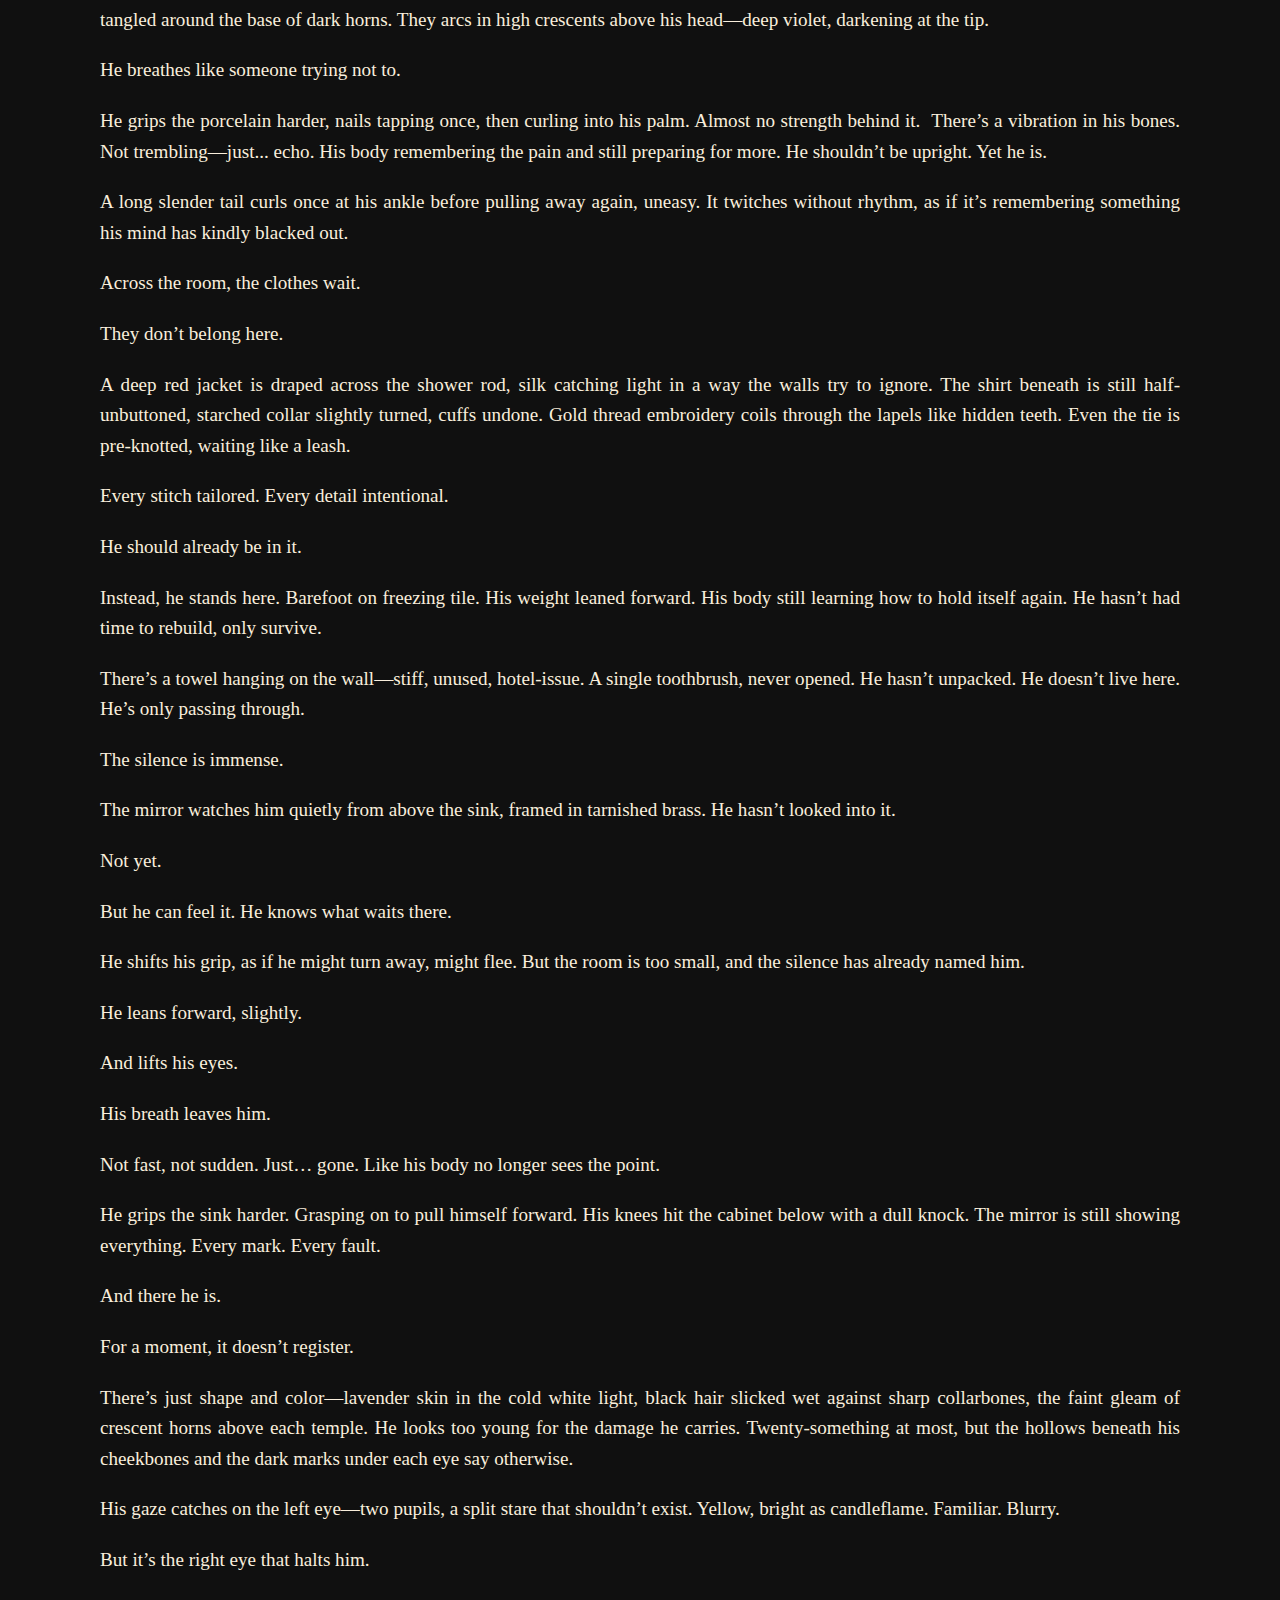
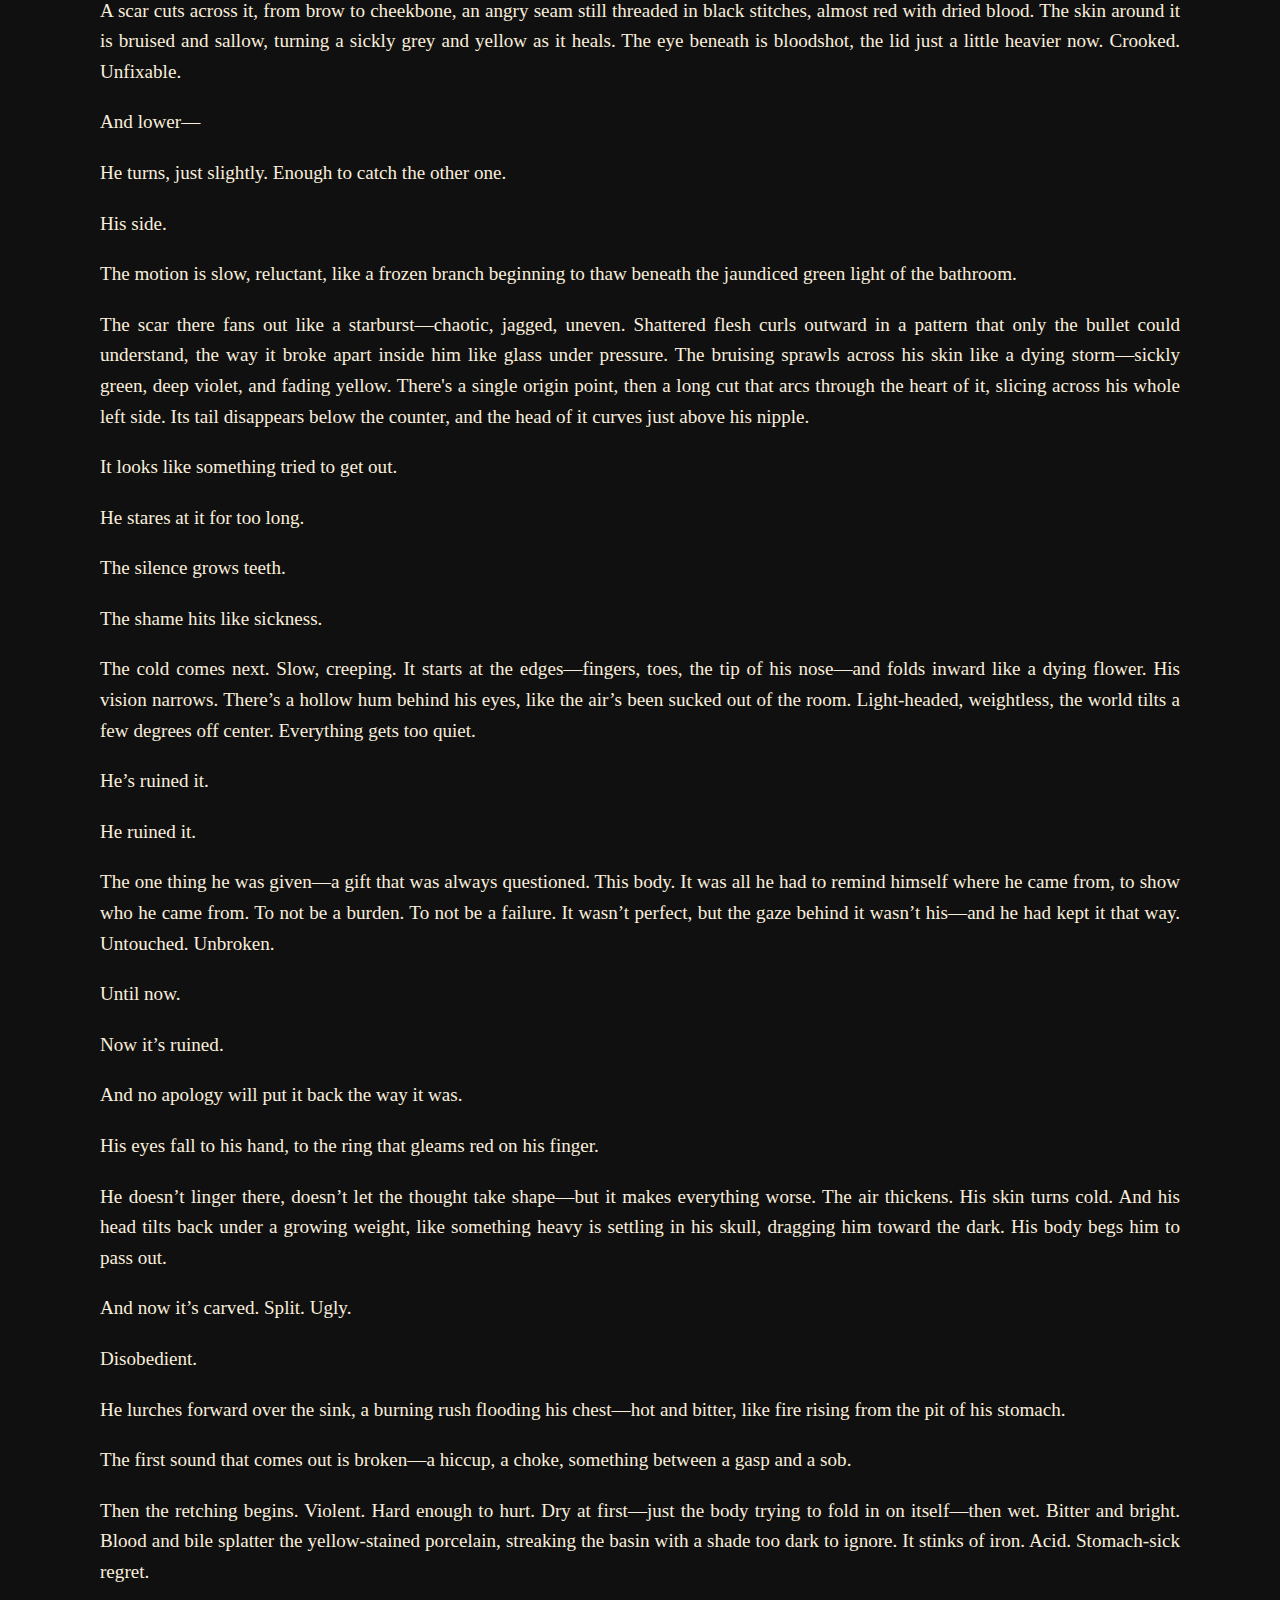
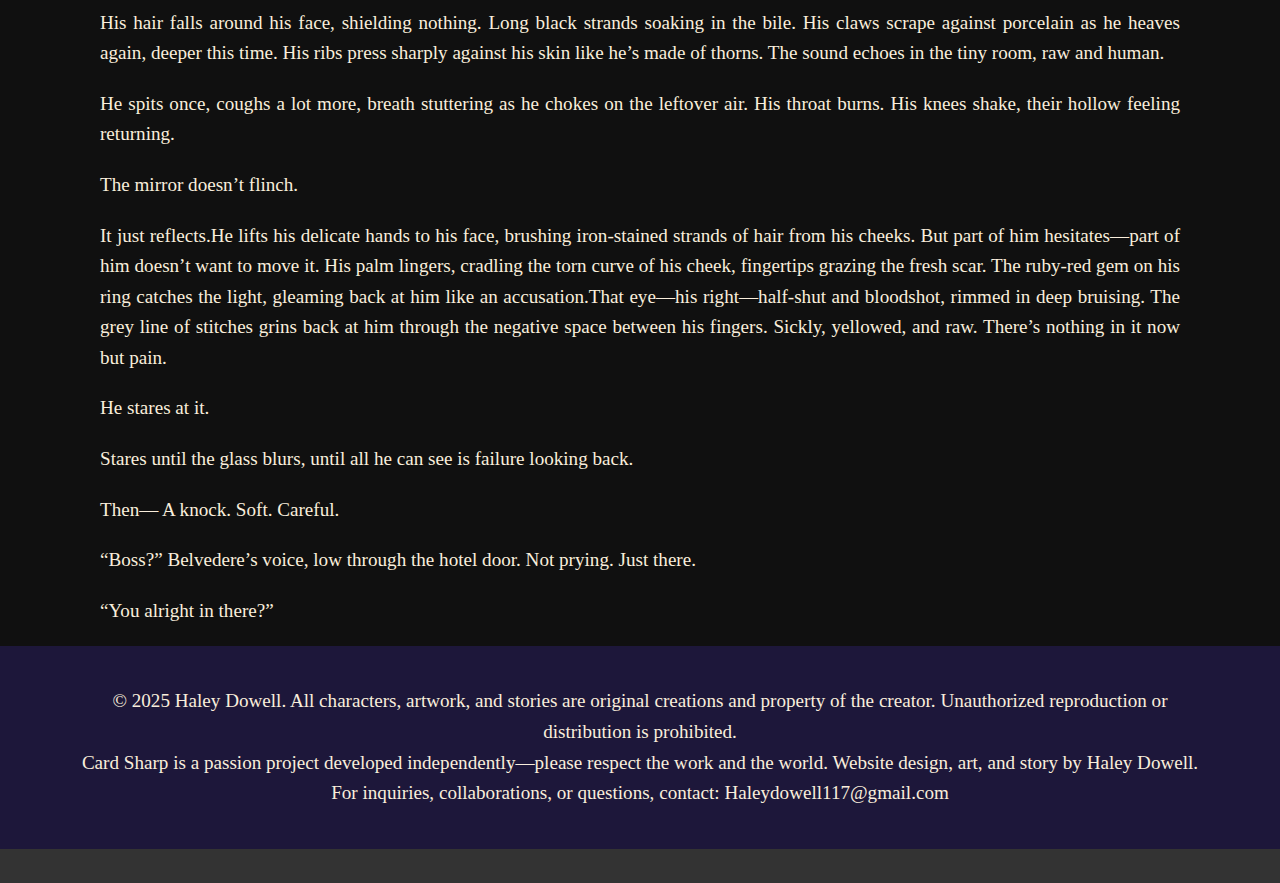
<file: blog/prologue.html>
<!DOCTYPE html>
<html style="font-size: 17px;" lang="en"><head>
    <meta name="viewport" content="width=device-width, initial-scale=1.0">
    <meta charset="utf-8">
    <meta name="keywords" content="Post 1 Headline">
    <meta name="description" content="">
    <title>Prologue</title>
    <link rel="stylesheet" href="../nicepage.css" media="screen">
<link rel="stylesheet" href="../Post-Template.css" media="screen">
    <script class="u-script" type="text/javascript" src="../jquery.js" defer=""></script>
    <script class="u-script" type="text/javascript" src="../nicepage.js" defer=""></script>
    <meta name="generator" content="Nicepage 7.10.10, nicepage.com">
    
    
    
    
    <script type="application/ld+json">{
		"@context": "http://schema.org",
		"@type": "Organization",
		"name": "Site1",
		"logo": "images/cslogotrans.png"
}</script>
    <meta name="theme-color" content="#df1515">
  <meta data-intl-tel-input-cdn-path="intlTelInput/"></head>
  <body data-path-to-root="./" data-include-products="false" class="u-body u-xl-mode" data-lang="en"><header class="u-clearfix u-header u-header" id="header"><div class="u-clearfix u-sheet u-valign-middle-lg u-valign-middle-md u-valign-middle-sm u-valign-middle-xs u-sheet-1">
        <a href="../" data-page-id="1402819601" class="u-image u-logo u-image-1" data-image-width="1920" data-image-height="408">
          <img src="../images/cslogotrans.png" class="u-logo-image u-logo-image-1" title="Home">
        </a>
        <nav class="u-menu u-menu-dropdown u-offcanvas u-menu-1" role="navigation" data-responsive-from="MD">
          <div class="menu-collapse" style="font-size: 1rem; letter-spacing: 0px;">
            <a class="u-button-style u-custom-left-right-menu-spacing u-custom-padding-bottom u-custom-text-hover-color u-custom-top-bottom-menu-spacing u-hamburger-link u-nav-link u-text-active-palette-1-base u-text-hover-palette-2-base" href="#" tabindex="-1" aria-label="Open menu" aria-controls="957f">
              <svg class="u-svg-link" viewBox="0 0 24 24"><use xlink:href="#menu-hamburger"></use></svg>
              <svg class="u-svg-content" version="1.1" id="menu-hamburger" viewBox="0 0 16 16" x="0px" y="0px" xmlns:xlink="http://www.w3.org/1999/xlink" xmlns="http://www.w3.org/2000/svg"><g><rect y="1" width="16" height="2"></rect><rect y="7" width="16" height="2"></rect><rect y="13" width="16" height="2"></rect>
</g></svg>
            </a>
          </div>
          <div class="u-custom-menu u-nav-container">
            <ul role="menubar" class="u-nav u-unstyled u-nav-1"><li role="none" class="u-nav-item"><a role="menuitem" class="u-button-style u-nav-link u-text-active-palette-1-base u-text-hover-palette-1-base" href="../" style="padding: 10px 47px;">Home</a>
</li><li role="none" class="u-nav-item"><a role="menuitem" class="u-button-style u-nav-link u-text-active-palette-1-base u-text-hover-palette-1-base" href="../blog/blog.html" style="padding: 10px 47px;">Read</a>
</li><li role="none" class="u-nav-item"><a role="menuitem" class="u-button-style u-nav-link u-text-active-palette-1-base u-text-hover-palette-1-base" href="../Characters.html" style="padding: 10px 47px;">Characters</a><div class="u-nav-popup"><ul role="menu" class="u-h-spacing-47 u-nav u-unstyled u-v-spacing-10 u-white u-nav-2" aria-label="Characters menu"><li role="none" class="u-nav-item"><a role="menuitem" class="u-button-style u-nav-link" href="../Hollice-Katko.html">Hollice Katko</a>
</li></ul>
</div>
</li><li role="none" class="u-nav-item"><a role="menuitem" class="u-button-style u-nav-link u-text-active-palette-1-base u-text-hover-palette-1-base" href="../Index-Page.html" style="padding: 10px 47px;">Index</a><div class="u-nav-popup"><ul role="menu" class="u-h-spacing-47 u-nav u-unstyled u-v-spacing-10 u-white u-nav-3" aria-label="Index menu"><li role="none" class="u-nav-item"><a role="menuitem" class="u-button-style u-nav-link" href="../Concepts.html">Concepts</a>
</li><li role="none" class="u-nav-item"><a role="menuitem" class="u-button-style u-nav-link" href="../Daemari.html">Daemari</a>
</li><li role="none" class="u-nav-item"><a role="menuitem" class="u-button-style u-nav-link" href="../Locations-and-Timeline.html">Locations and Timeline</a>
</li></ul>
</div>
</li></ul>
          </div>
          <div class="u-custom-menu u-nav-container-collapse" id="957f" role="region" aria-label="Menu panel">
            <div class="u-black u-container-style u-inner-container-layout u-opacity u-opacity-95 u-sidenav">
              <div class="u-inner-container-layout u-sidenav-overflow">
                <div class="u-menu-close" tabindex="-1" aria-label="Close menu"></div>
                <ul class="u-align-center u-nav u-popupmenu-items u-unstyled u-nav-4" role="menubar"><li role="none" class="u-nav-item"><a role="menuitem" class="u-button-style u-nav-link" href="../">Home</a>
</li><li role="none" class="u-nav-item"><a role="menuitem" class="u-button-style u-nav-link" href="../blog/blog.html">Read</a>
</li><li role="none" class="u-nav-item"><a role="menuitem" class="u-button-style u-nav-link" href="../Characters.html">Characters</a><div class="u-nav-popup"><ul role="menu" class="u-nav u-unstyled u-nav-5" aria-label="Characters menu"><li role="none" class="u-nav-item"><a role="menuitem" class="u-button-style u-nav-link" href="../Hollice-Katko.html">Hollice Katko</a>
</li></ul>
</div>
</li><li role="none" class="u-nav-item"><a role="menuitem" class="u-button-style u-nav-link" href="../Index-Page.html">Index</a><div class="u-nav-popup"><ul role="menu" class="u-nav u-unstyled u-nav-6" aria-label="Index menu"><li role="none" class="u-nav-item"><a role="menuitem" class="u-button-style u-nav-link" href="../Concepts.html">Concepts</a>
</li><li role="none" class="u-nav-item"><a role="menuitem" class="u-button-style u-nav-link" href="../Daemari.html">Daemari</a>
</li><li role="none" class="u-nav-item"><a role="menuitem" class="u-button-style u-nav-link" href="../Locations-and-Timeline.html">Locations and Timeline</a>
</li></ul>
</div>
</li></ul>
              </div>
            </div>
            <div class="u-black u-menu-overlay u-opacity u-opacity-70"></div>
          </div>
          <style class="menu-style">@media (max-width: 939px) {
                    [data-responsive-from="MD"] .u-nav-container {
                        display: none;
                    }
                    [data-responsive-from="MD"] .menu-collapse {
                        display: block;
                    }
                }</style>
        </nav>
        <div class="u-border-3 u-border-grey-dark-1 u-line u-line-horizontal u-line-1"></div>
      </div></header>
    <section class="u-align-center u-clearfix u-container-align-center u-section-1" id="block-1">
      <div class="u-clearfix u-sheet u-valign-middle-md u-valign-middle-sm u-valign-middle-xs u-sheet-1"><!--post_details--><!--post_details_options_json--><!--{"source":""}--><!--/post_details_options_json--><!--blog_post-->
        <div class="u-container-style u-expanded-width u-post-details u-post-details-1">
          <div class="u-container-layout u-valign-middle u-container-layout-1"><!--blog_post_image-->
            <img alt="" class="u-blog-control u-expanded-width u-image u-image-default u-image-1" src="../images/3Dhollice.jpg"><!--/blog_post_image--><!--blog_post_header-->
            <h2 class="u-blog-control u-text u-text-1">Prologue</h2><!--/blog_post_header--><!--blog_post_metadata-->
            <div class="u-blog-control u-metadata u-metadata-1"><!--blog_post_metadata_date--><span class="u-meta-date u-meta-icon">Jun 09, 2025</span><!--/blog_post_metadata_date--><!--blog_post_metadata_category--><span class="u-meta-category u-meta-icon"><a href="../blog/blog.html#/blog-1///2">Intermission</a></span><!--/blog_post_metadata_category--><!--blog_post_metadata_comments--><span class="u-meta-comments u-meta-icon"><!--blog_post_metadata_comments_content-->Comments (0)<!--/blog_post_metadata_comments_content--></span><!--/blog_post_metadata_comments-->
            </div><!--/blog_post_metadata--><!--blog_post_content-->
            <div class="u-align-justify u-blog-control u-post-content u-text u-text-2 fr-view"><p dir="ltr" id="isPasted">The bathroom hums.</p><p dir="ltr">The light above flickers with a weak, electric whine—too dim to be useful, too bright to ignore. It stutters like it wants to fail, it’s tired of seeing what comes through the door.</p><p dir="ltr">A tired figure enters.</p><p dir="ltr">He doesn’t so much step as hobbles—thin limbs drawn tight to his frame, as if trying to take up less space than he's owed. The air is thick with the scent of bleach and damp tile, like someone scrubbed blood out of the grout and then gave up halfway.</p><p dir="ltr">He closes the door behind him.</p><p dir="ltr">Not gently. Just final.</p><p dir="ltr">His breath fogs faintly in the cold. A hand reaches out to steady itself on the sink’s edge—long black nails, skin pale violet and a little waxy, the subtle sheen of fever-sweat not yet gone. A ruby ring clings to the fourth finger like a wound. The veins under the skin are faint and purple-blue, just deep enough to betray how close the bone runs now.</p><p dir="ltr">He doesn’t look at the mirror. Not quiet yet.</p><p dir="ltr">Instead, he studies the counter, the floor, the dark grout lines. Golden eyes drawn to the condensation bead trailing down the side of the faucet. He follows it like it’s important, like if he watches long enough, he’ll disappear into it.</p><p dir="ltr">His frame is slight. Too slight.</p><p dir="ltr">Shoulders too sharp. Skin pulled too tight like a rawhide drum. The weight loss is subtle, but it shows—hollowed in the throat, the soft fall of the belly now stretched thin over ribs. His long black hair sticks to the sides of his face, damp where it brushed against his neck, the ends tangled around the base of dark horns. They arcs in high crescents above his head—deep violet, darkening at the tip.</p><p dir="ltr">He breathes like someone trying not to.</p><p dir="ltr">He grips the porcelain harder, nails tapping once, then curling into his palm. Almost no strength behind it. &nbsp;There’s a vibration in his bones. Not trembling—just... echo. His body remembering the pain and still preparing for more. He shouldn’t be upright. Yet he is.</p><p dir="ltr">A long slender tail curls once at his ankle before pulling away again, uneasy. It twitches without rhythm, as if it’s remembering something his mind has kindly blacked out.</p><p dir="ltr">Across the room, the clothes wait.</p><p dir="ltr">They don’t belong here.</p><p dir="ltr">A deep red jacket is draped across the shower rod, silk catching light in a way the walls try to ignore. The shirt beneath is still half-unbuttoned, starched collar slightly turned, cuffs undone. Gold thread embroidery coils through the lapels like hidden teeth. Even the tie is pre-knotted, waiting like a leash.</p><p dir="ltr">Every stitch tailored. Every detail intentional.</p><p dir="ltr">He should already be in it.</p><p dir="ltr">Instead, he stands here. Barefoot on freezing tile. His weight leaned forward. His body still learning how to hold itself again. He hasn’t had time to rebuild, only survive.</p><p dir="ltr">There’s a towel hanging on the wall—stiff, unused, hotel-issue. A single toothbrush, never opened. He hasn’t unpacked. He doesn’t live here. He’s only passing through.</p><p dir="ltr">The silence is immense.</p><p dir="ltr">The mirror watches him quietly from above the sink, framed in tarnished brass. He hasn’t looked into it.</p><p dir="ltr">Not yet.</p><p dir="ltr">But he can feel it. He knows what waits there.</p><p dir="ltr">He shifts his grip, as if he might turn away, might flee. But the room is too small, and the silence has already named him.</p><p dir="ltr">He leans forward, slightly.</p><p dir="ltr">And lifts his eyes.</p><p dir="ltr">His breath leaves him.</p><p dir="ltr">Not fast, not sudden. Just… gone. Like his body no longer sees the point.</p><p dir="ltr">He grips the sink harder. Grasping on to pull himself forward. His knees hit the cabinet below with a dull knock. The mirror is still showing everything. Every mark. Every fault.</p><p dir="ltr">And there he is.</p><p dir="ltr">For a moment, it doesn’t register.</p><p dir="ltr">There’s just shape and color—lavender skin in the cold white light, black hair slicked wet against sharp collarbones, the faint gleam of crescent horns above each temple. He looks too young for the damage he carries. Twenty-something at most, but the hollows beneath his cheekbones and the dark marks under each eye say otherwise.</p><p dir="ltr">His gaze catches on the left eye—two pupils, a split stare that shouldn’t exist. Yellow, bright as candleflame. Familiar. Blurry.</p><p dir="ltr">But it’s the right eye that halts him.</p><p dir="ltr">A scar cuts across it, from brow to cheekbone, an angry seam still threaded in black stitches, almost red with dried blood. The skin around it is bruised and sallow, turning a sickly grey and yellow as it heals. The eye beneath is bloodshot, the lid just a little heavier now. Crooked. Unfixable.</p><p dir="ltr">And lower—</p><p dir="ltr">He turns, just slightly. Enough to catch the other one.</p><p dir="ltr">His side.</p><p dir="ltr">The motion is slow, reluctant, like a frozen branch beginning to thaw beneath the jaundiced green light of the bathroom.</p><p dir="ltr">The scar there fans out like a starburst—chaotic, jagged, uneven. Shattered flesh curls outward in a pattern that only the bullet could understand, the way it broke apart inside him like glass under pressure. The bruising sprawls across his skin like a dying storm—sickly green, deep violet, and fading yellow. There's a single origin point, then a long cut that arcs through the heart of it, slicing across his whole left side. Its tail disappears below the counter, and the head of it curves just above his nipple.</p><p dir="ltr">It looks like something tried to get out.</p><p dir="ltr">He stares at it for too long.</p><p dir="ltr">The silence grows teeth.</p><p dir="ltr">The shame hits like sickness.</p><p dir="ltr">The cold comes next. Slow, creeping. It starts at the edges—fingers, toes, the tip of his nose—and folds inward like a dying flower. His vision narrows. There’s a hollow hum behind his eyes, like the air’s been sucked out of the room. Light-headed, weightless, the world tilts a few degrees off center. Everything gets too quiet.</p><p dir="ltr">He’s ruined it.</p><p dir="ltr">He ruined it.</p><p dir="ltr">The one thing he was given—a gift that was always questioned. This body. It was all he had to remind himself where he came from, to show who he came from. To not be a burden. To not be a failure. It wasn’t perfect, but the gaze behind it wasn’t his—and he had kept it that way. Untouched. Unbroken.</p><p dir="ltr">Until now.</p><p dir="ltr">Now it’s ruined.</p><p dir="ltr">And no apology will put it back the way it was.</p><p dir="ltr">His eyes fall to his hand, to the ring that gleams red on his finger.</p><p dir="ltr">He doesn’t linger there, doesn’t let the thought take shape—but it makes everything worse. The air thickens. His skin turns cold. And his head tilts back under a growing weight, like something heavy is settling in his skull, dragging him toward the dark. His body begs him to pass out.</p><p dir="ltr">And now it’s carved. Split. Ugly.</p><p dir="ltr">Disobedient.</p><p dir="ltr">He lurches forward over the sink, a burning rush flooding his chest—hot and bitter, like fire rising from the pit of his stomach.</p><p dir="ltr">The first sound that comes out is broken—a hiccup, a choke, something between a gasp and a sob.</p><p dir="ltr">Then the retching begins. Violent. Hard enough to hurt. Dry at first—just the body trying to fold in on itself—then wet. Bitter and bright. Blood and bile splatter the yellow-stained porcelain, streaking the basin with a shade too dark to ignore. It stinks of iron. Acid. Stomach-sick regret.</p><p dir="ltr">His hair falls around his face, shielding nothing. Long black strands soaking in the bile. His claws scrape against porcelain as he heaves again, deeper this time. His ribs press sharply against his skin like he’s made of thorns. The sound echoes in the tiny room, raw and human.</p><p dir="ltr">He spits once, coughs a lot more, breath stuttering as he chokes on the leftover air. His throat burns. His knees shake, their hollow feeling returning.</p><p dir="ltr">The mirror doesn’t flinch.</p><p dir="ltr">It just reflects.He lifts his delicate hands to his face, brushing iron-stained strands of hair from his cheeks. But part of him hesitates—part of him doesn’t want to move it. His palm lingers, cradling the torn curve of his cheek, fingertips grazing the fresh scar. The ruby-red gem on his ring catches the light, gleaming back at him like an accusation.That eye—his right—half-shut and bloodshot, rimmed in deep bruising. The grey line of stitches grins back at him through the negative space between his fingers. Sickly, yellowed, and raw. There’s nothing in it now but pain.</p><p dir="ltr">He stares at it.</p><p dir="ltr">Stares until the glass blurs, until all he can see is failure looking back.</p><p dir="ltr">Then— A knock. Soft. Careful.</p><p dir="ltr">“Boss?” Belvedere’s voice, low through the hotel door. Not prying. Just there.</p><p dir="ltr">“You alright in there?”</p></div><!--/blog_post_content-->
          </div>
        </div><!--/blog_post--><!--/post_details-->
      </div>
    </section>
    
    
    
    <footer class="u-align-center u-clearfix u-container-align-center u-footer u-palette-2-dark-2 u-footer" id="footer"><div class="u-clearfix u-sheet u-valign-middle u-sheet-1">
        <p class="u-text u-text-default u-text-1"> © 2025 Haley Dowell. All characters, artwork, and stories are original creations and property of the creator. Unauthorized reproduction or distribution is prohibited.<br> Card Sharp is a passion project developed independently—please respect the work and the world.
Website design, art, and story by Haley Dowell.
For inquiries, collaborations, or questions, contact: Haleydowell117@gmail.com
        </p>
      </div></footer>
    <section class="u-backlink u-clearfix u-grey-80"></section>
  
</body></html>
</file>
